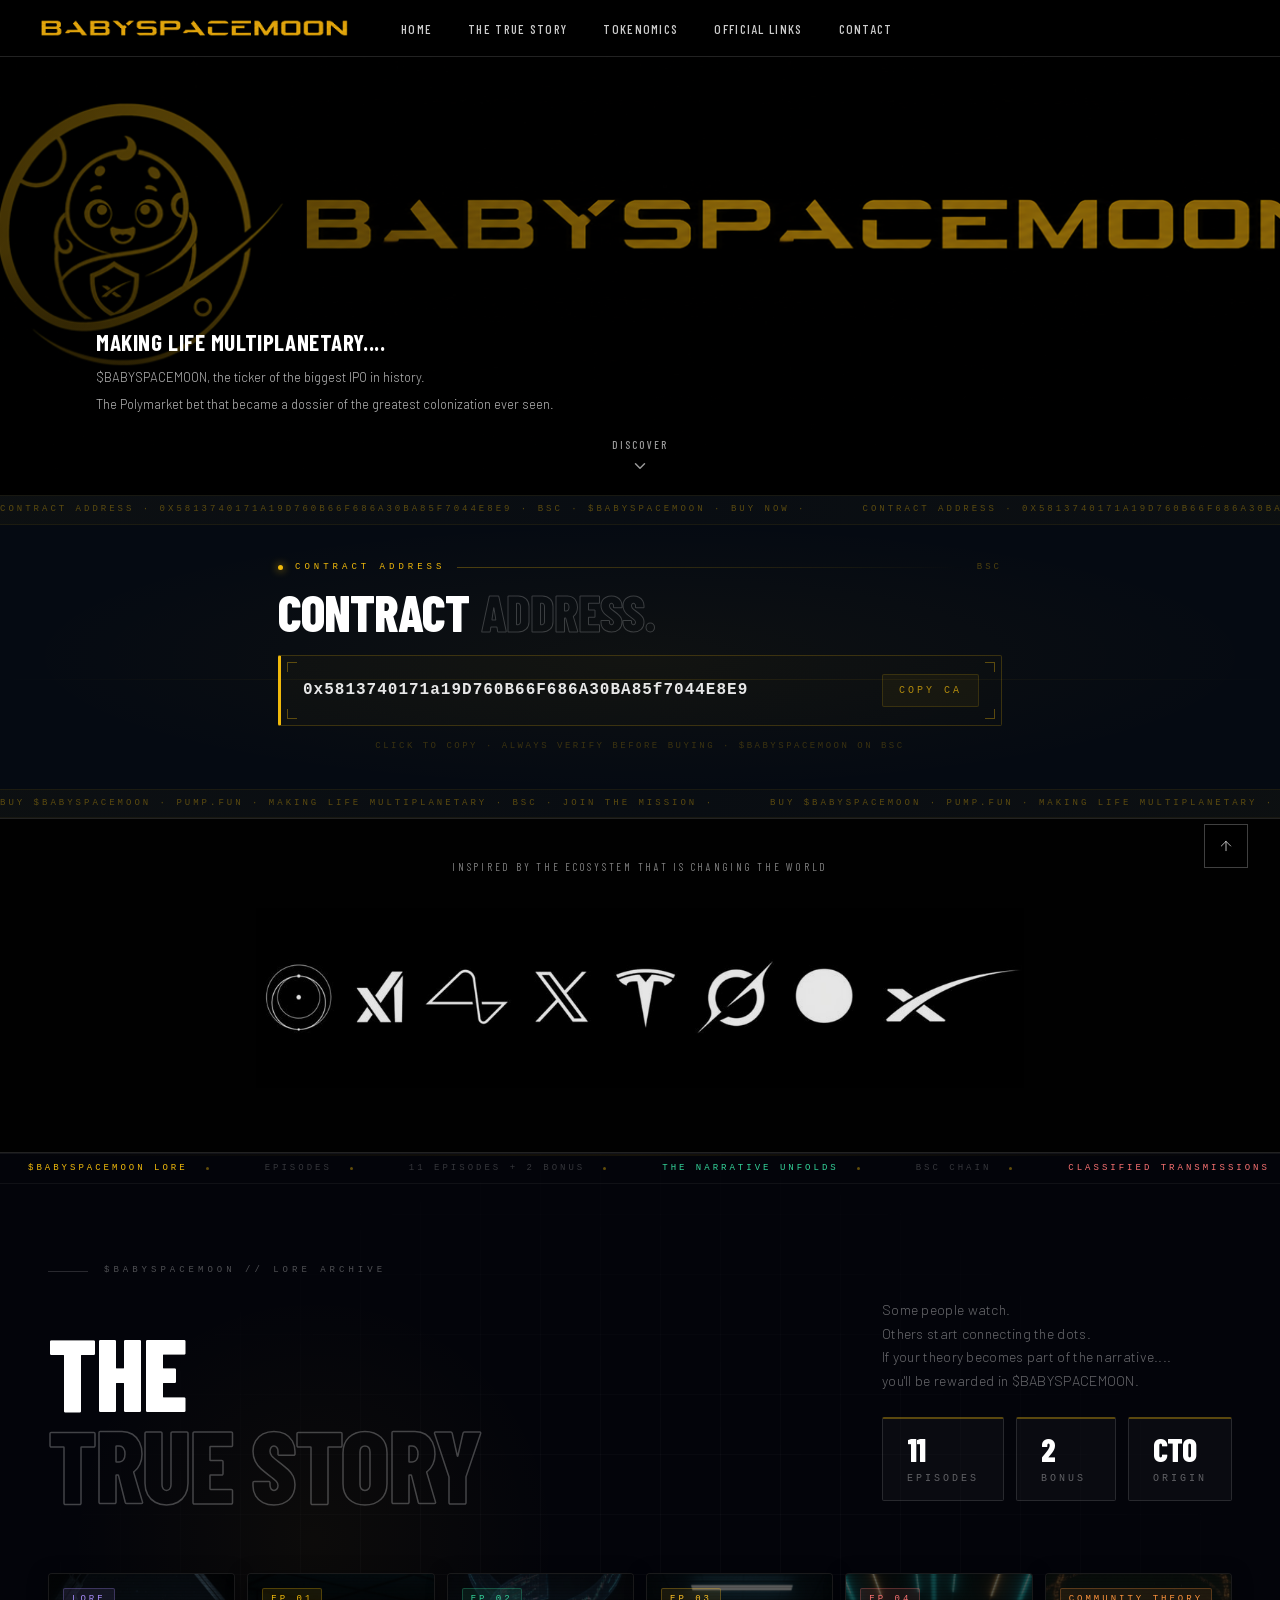
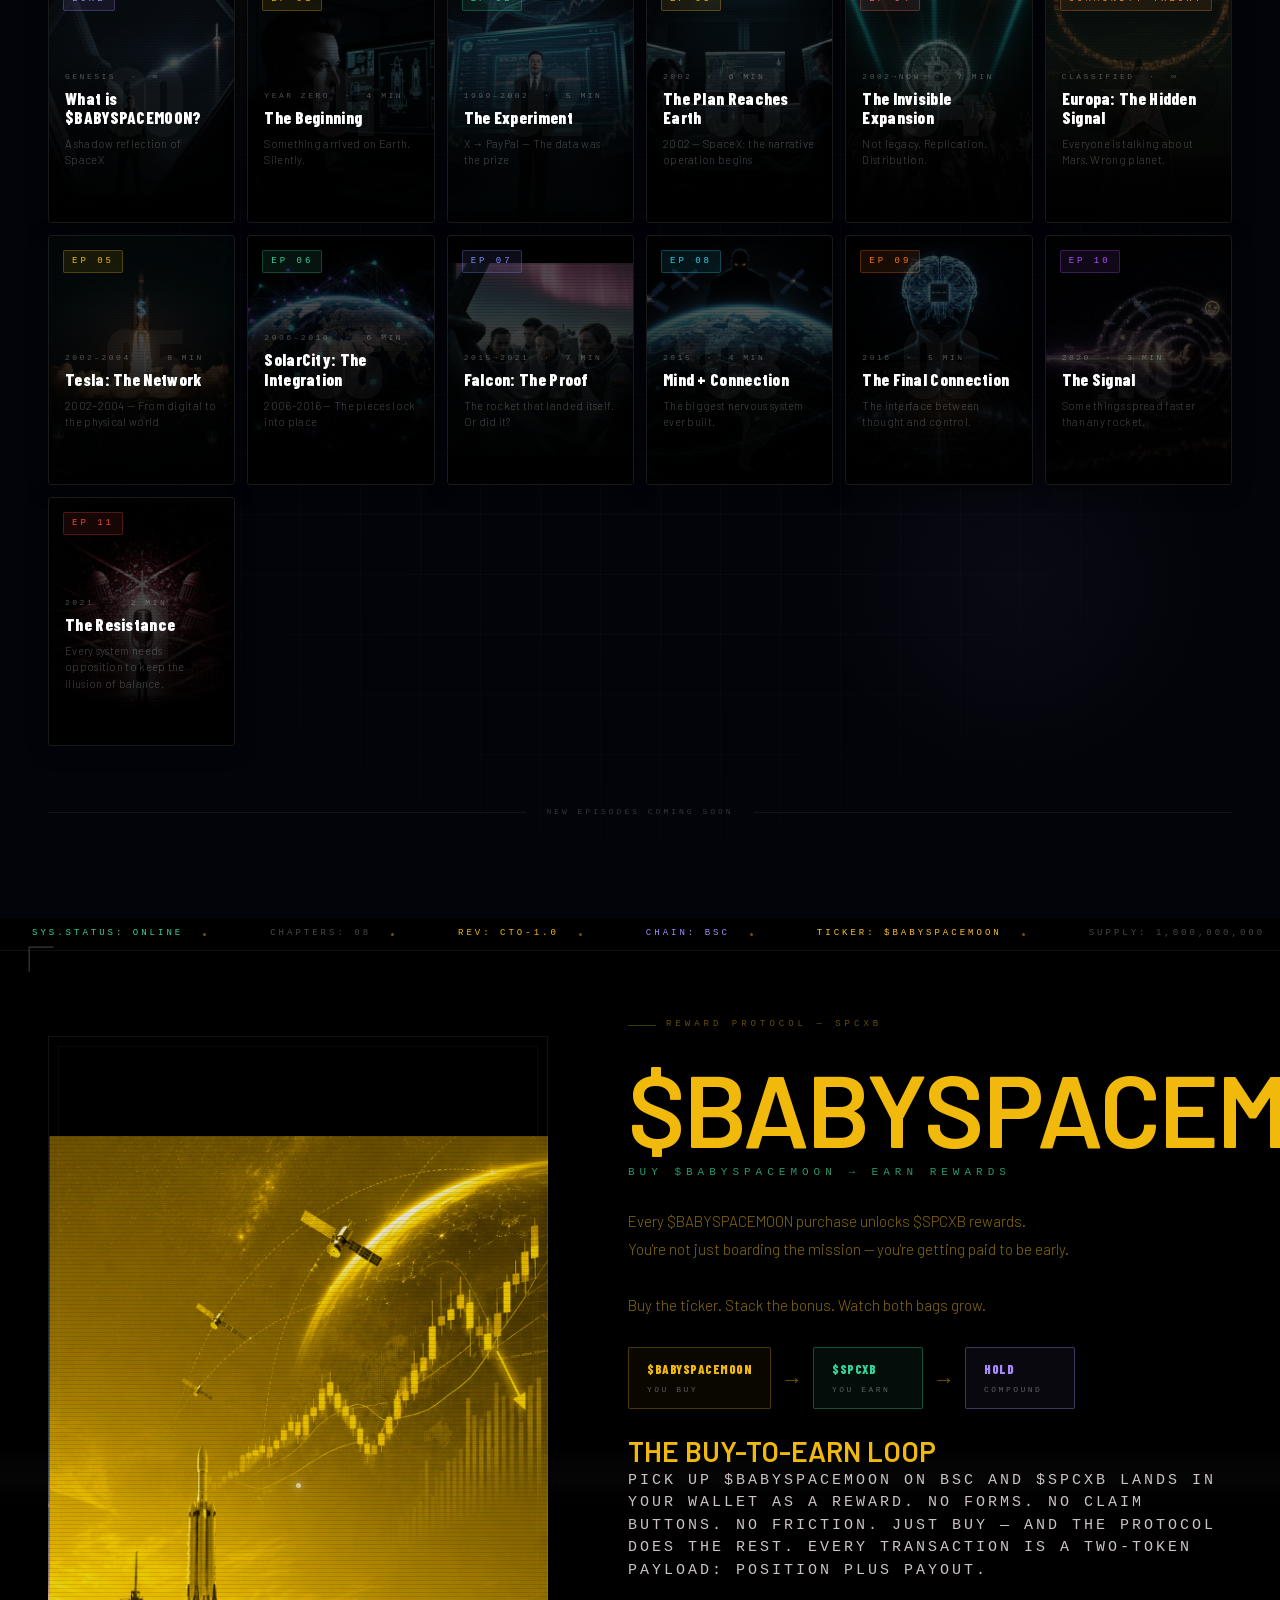
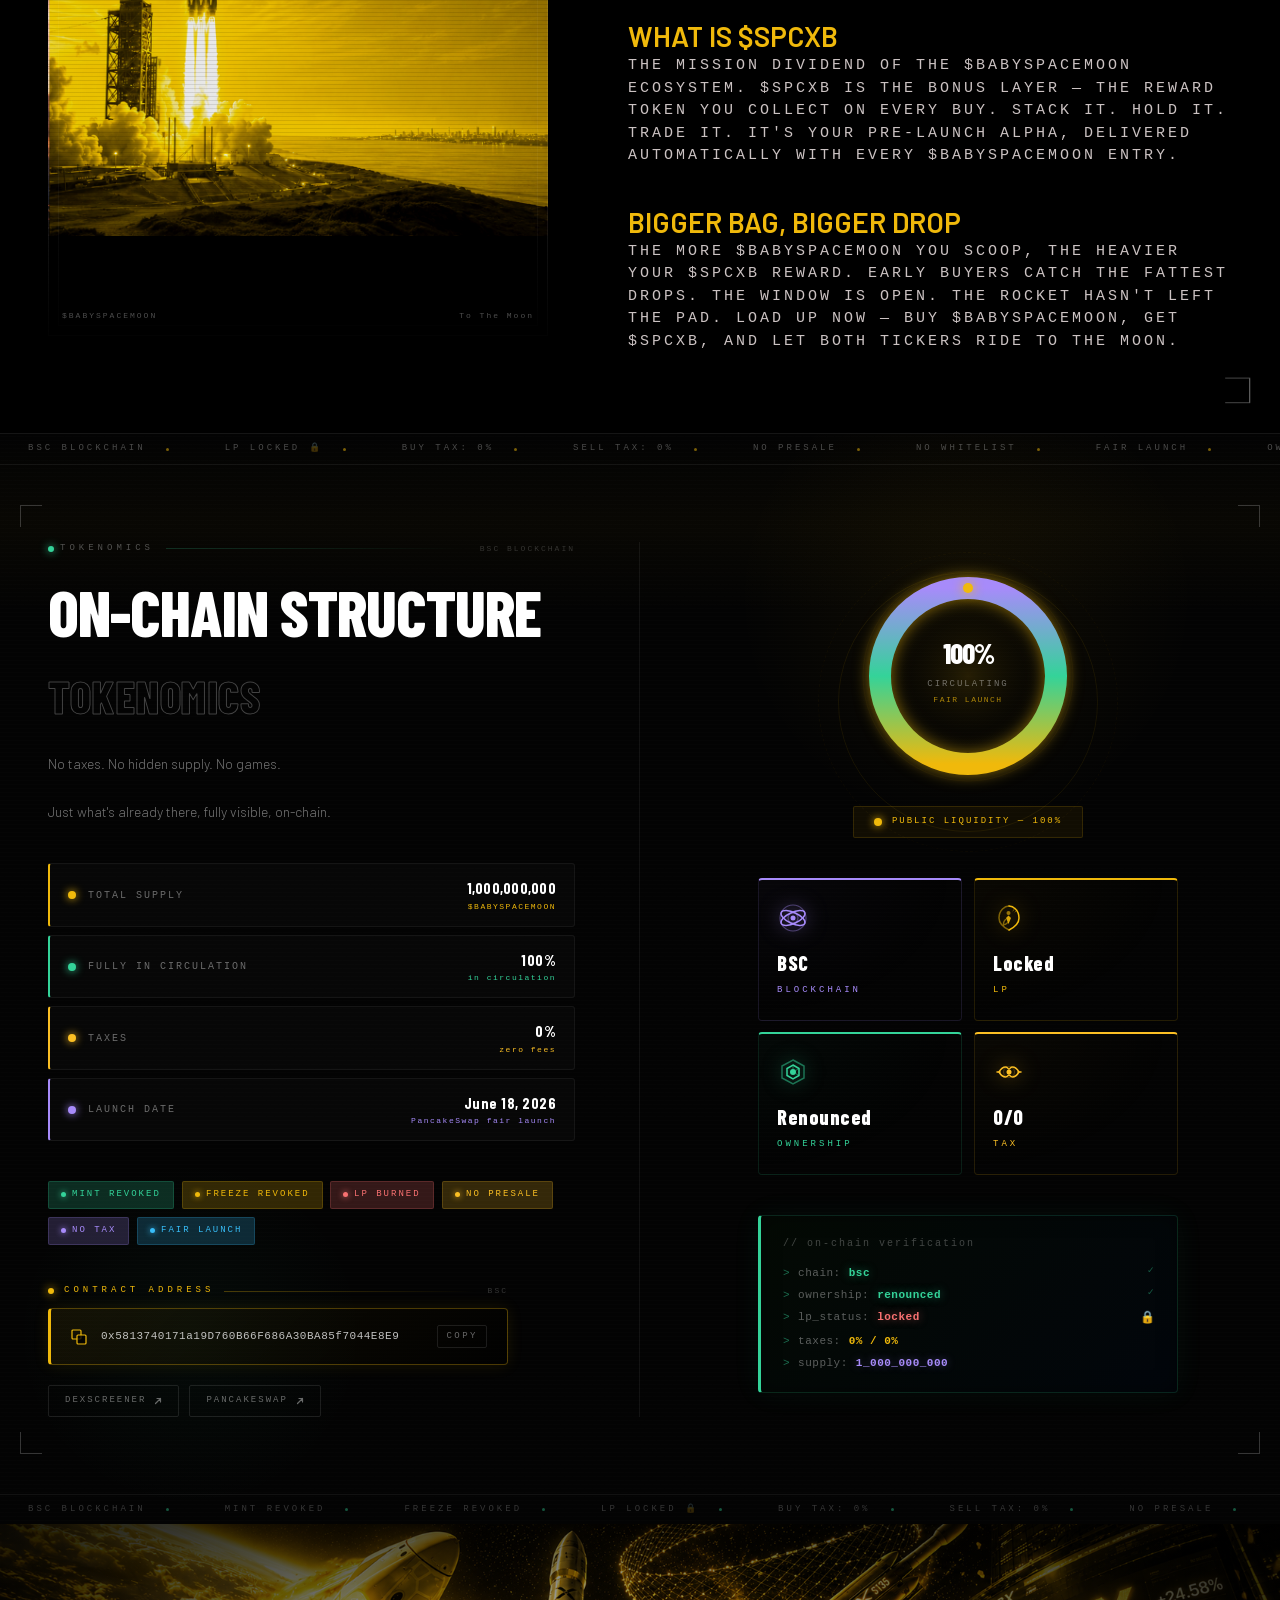
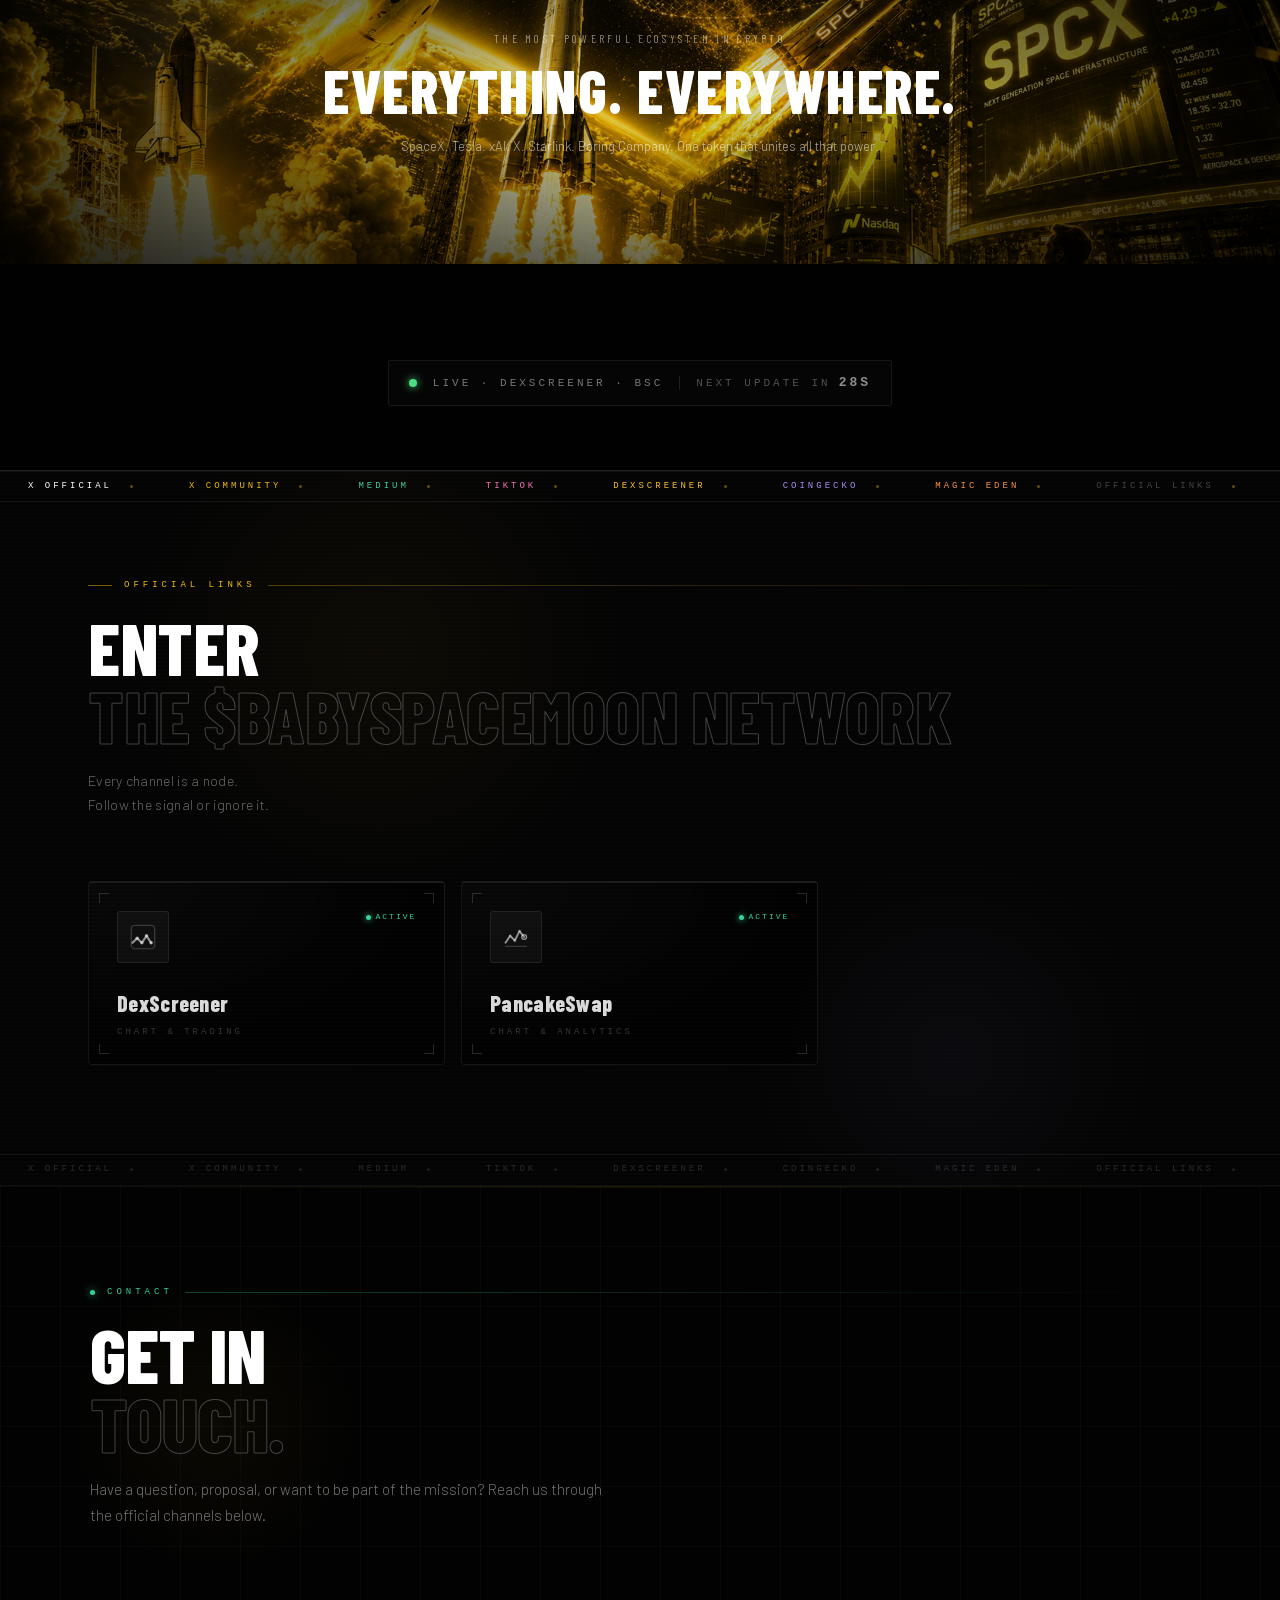
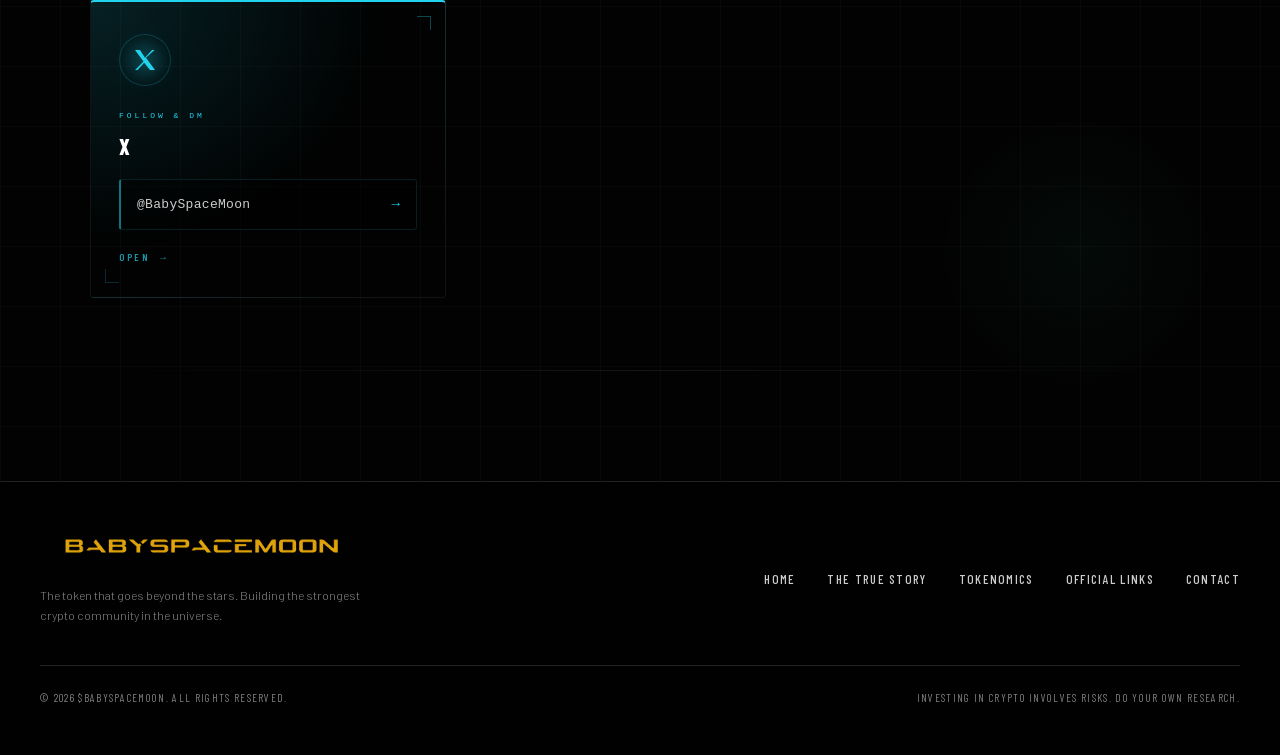
<file: index.html>
<html lang="en"
    class="barlow_condensed_66a90e21-module__Y5cyyW__variable barlow_9a4558cb-module__fehdYa__variable bg-background">

<head>
    <link rel="stylesheet" href="/_next/static/chunks/0.4alif043v1_.css" data-precedence="next">
    <link rel="stylesheet" href="/_next/static/chunks/0a2m0688cff5i.css" data-precedence="next">
    <script src="/_next/static/chunks/0.9ayfbe_n9a9.js" async=""></script>
    <script src="/_next/static/chunks/0u8zht0kfp2i.js" async=""></script>
    <script src="/_next/static/chunks/0zbcxj8nh3d15.js" async=""></script>
    <script src="/_next/static/chunks/turbopack-034-3k8egmn7f.js" async=""></script>
    <script src="/_next/static/chunks/166m2on.xz3f.js" async=""></script>
    <script src="/_next/static/chunks/0r55phvf3mn69.js" async=""></script>
    <script src="/_next/static/chunks/0f0_8g2y44x1.js" async=""></script>
    <script src="/_next/static/chunks/0aotyvxfo5-pl.js" async=""></script>
    <script src="/_next/static/chunks/0y-equg..l4-f.js" async=""></script>
    <script src="/_next/static/chunks/03yq9q893hmn.js" nomodule=""></script>
    <meta charset="utf-8">
    <meta name="viewport" content="width=device-width, initial-scale=1">
    <title>$BABYSPACEMOON — Making Life Multiplanetary</title>
    <meta name="description"
        content="The memecoin inspired by the greatest ecosystem ever built. Join the $BABYSPACEMOON community and be part of the mission.">
    <meta property="og:title" content="$BABYSPACEMOON">
    <meta property="og:description"
        content="$BABYSPACEMOON, the ticker of the biggest IPO in history. The Polymarket bet that became a dossier of the greatest colonization ever seen.">
    <meta property="og:url" content="https://www.spcxmeme.com">
    <meta property="og:site_name" content="$BABYSPACEMOON">
    <meta property="og:locale" content="en_US">
    <meta property="og:image" content="/images/spcx-og.jpg">
    <meta property="og:image:width" content="1200">
    <meta property="og:image:height" content="630">
    <meta property="og:image:alt" content="$BABYSPACEMOON">
    <meta property="og:type" content="website">
    <meta name="twitter:card" content="summary_large_image">
    <meta name="twitter:site" content="@Mod_Spcx">
    <meta name="twitter:creator" content="@Mod_Spcx">
    <meta name="twitter:title" content="$BABYSPACEMOON">
    <meta name="twitter:description"
        content="$BABYSPACEMOON, the ticker of the biggest IPO in history. The Polymarket bet that became a dossier of the greatest colonization ever seen.">
    <meta name="twitter:image" content="/images/spcx-og.jpg">
    <link rel="shortcut icon" href="/icon.png">
    <link rel="icon" href="/icon.png">
    <link rel="apple-touch-icon" href="/icon.png">
    <meta name="next-size-adjust" content="">
</head>

<body class="font-sans antialiased bg-background text-foreground">
    <script src="/_next/static/chunks/0j0z_e41od_8z.js" id="_R_" async=""></script>
    <script>
        (self.__next_f = self.__next_f || []).push([0])
    </script>
    <script>
        self.__next_f.push([1,
            "1:\"$Sreact.fragment\"\n2:I[90861,[\"/_next/static/chunks/166m2o~n.xz3f.js\",\"/_next/static/chunks/0r55phvf3mn69.js\"],\"default\"]\n3:I[57834,[\"/_next/static/chunks/166m2o~n.xz3f.js\",\"/_next/static/chunks/0r55phvf3mn69.js\"],\"default\"]\n4:I[61941,[\"/_next/static/chunks/166m2o~n.xz3f.js\",\"/_next/static/chunks/0r55phvf3mn69.js\",\"/_next/static/chunks/0f0_8g~2y44x1.js\",\"/_next/static/chunks/0aotyvxfo5-pl.js\"],\"ScrollReset\"]\n5:I[63780,[\"/_next/static/chunks/166m2o~n.xz3f.js\",\"/_next/static/chunks/0r55phvf3mn69.js\",\"/_next/static/chunks/0f0_8g~2y44x1.js\",\"/_next/static/chunks/0aotyvxfo5-pl.js\"],\"Navbar\"]\n6:I[98924,[\"/_next/static/chunks/166m2o~n.xz3f.js\",\"/_next/static/chunks/0r55phvf3mn69.js\",\"/_next/static/chunks/0f0_8g~2y44x1.js\",\"/_next/static/chunks/0aotyvxfo5-pl.js\"],\"HeroSection\"]\n7:I[64371,[\"/_next/static/chunks/166m2o~n.xz3f.js\",\"/_next/static/chunks/0r55phvf3mn69.js\",\"/_next/static/chunks/0f0_8g~2y44x1.js\",\"/_next/static/chunks/0aotyvxfo5-pl.js\"],\"CABanner\"]\n8:I[44786,[\"/_next/static/chunks/166m2o~n.xz3f.js\",\"/_next/static/chunks/0r55phvf3mn69.js\",\"/_next/static/chunks/0f0_8g~2y44x1.js\",\"/_next/static/chunks/0aotyvxfo5-pl.js\"],\"IconsBanner\"]\n9:I[54430,[\"/_next/static/chunks/166m2o~n.xz3f.js\",\"/_next/static/chunks/0r55phvf3mn69.js\",\"/_next/static/chunks/0f0_8g~2y44x1.js\",\"/_next/static/chunks/0aotyvxfo5-pl.js\"],\"EpisodesSection\"]\na:I[22768,[\"/_next/static/chunks/166m2o~n.xz3f.js\",\"/_next/static/chunks/0r55phvf3mn69.js\",\"/_next/static/chunks/0f0_8g~2y44x1.js\",\"/_next/static/chunks/0aotyvxfo5-pl.js\"],\"WhitepaperSection\"]\nb:I[21502,[\"/_next/static/chunks/166m2o~n.xz3f.js\",\"/_next/static/chunks/0r55phvf3mn69.js\",\"/_next/static/chunks/0f0_8g~2y44x1.js\",\"/_next/static/chunks/0aotyvxfo5-pl.js\"],\"TokenomicsSection\"]\nc:I[87344,[\"/_next/static/chunks/166m2o~n.xz3f.js\",\"/_next/static/chunks/0r55phvf3mn69.js\",\"/_next/static/chunks/0f0_8g~2y44x1.js\",\"/_next/static/chunks/0aotyvxfo5-pl.js\"],\"PanoramaBanner\"]\nd:I[66373,[\"/_next/static/chunks/166m2o~n.xz3f.js\",\"/_next/static/chunks/0r55phvf3mn69.js\",\"/_next/static/chunks/0f0_8g~2y44x1.js\",\"/_next/static/chunks/0aotyvxfo5-pl.js\"],\"StatsSection\"]\ne:I[36557,[\"/_next/static/chunks/166m2o~n.xz3f.js\",\"/_next/static/chunks/0r55phvf3mn69.js\",\"/_next/static/chunks/0f0_8g~2y44x1.js\",\"/_next/static/chunks/0aotyvxfo5-pl.js\"],\"AuditSection\"]\nf:I[59405,[\"/_next/static/chunks/166m2o~n.xz3f.js\",\"/_next/static/chunks/0r55phvf3mn69.js\",\"/_next/static/chunks/0f0_8g~2y44x1.js\",\"/_next/static/chunks/0aotyvxfo5-pl.js\"],\"OfficialLinksSection\"]\n10:I[9785,[\"/_next/static/chunks/166m2o~n.xz3f.js\",\"/_next/static/chunks/0r55phvf3mn69.js\",\"/_next/static/chunks/0f0_8g~2y44x1.js\",\"/_next/static/chunks/0aotyvxfo5-pl.js\"],\"ContactSection\"]\n11:I[22771,[\"/_next/static/chunks/166m2o~n.xz3f.js\",\"/_next/static/chunks/0r55phvf3mn69.js\",\"/_next/static/chunks/0f0_8g~2y44x1.js\",\"/_next/static/chunks/0aotyvxfo5-pl.js\"],\"Image\"]\n12:I[43871,[\"/_next/static/chunks/166m2o~n.xz3f.js\",\"/_next/static/chunks/0r55phvf3mn69.js\",\"/_next/static/chunks/0f0_8g~2y44x1.js\",\"/_next/static/chunks/0aotyvxfo5-pl.js\"],\"\"]\n1e:I[53348,[\"/_next/static/chunks/166m2o~n.xz3f.js\",\"/_next/static/chunks/0r55phvf3mn69.js\",\"/_next/static/chunks/0y-equg..l4-f.js\"],\"default\"]\n:HL[\"/_next/static/chunks/0.4alif043v1_.css\",\"style\"]\n:HL[\"/_next/static/chunks/0a2m0688cff5i.css\",\"style\"]\n:HL[\"/_next/static/media/235a0ef330592118-s.p.0b723ysm_ve25.woff2\",\"font\",{\"crossOrigin\":\"\",\"type\":\"font/woff2\"}]\n:HL[\"/_next/static/media/303804218d80822e-s.p.11p_15xsjt-ie.woff2\",\"font\",{\"crossOrigin\":\"\",\"type\":\"font/woff2\"}]\n:HL[\"/_next/static/media/4f530f52d514af96-s.p.0aapj9pyt9oam.woff2\",\"font\",{\"crossOrigin\":\"\",\"type\":\"font/woff2\"}]\n:HL[\"/_next/static/media/612838607db3d51d-s.p.0yvdtz6_qans-.woff2\",\"font\",{\"crossOrigin\":\"\",\"type\":\"font/woff2\"}]\n:HL[\"/_next/static/media/6c98c9fb873995d2-s.p.0o4ax6vjjs2k3.woff2\",\"font\",{\"crossOrigin\":\"\",\"type\":\"font/woff2\"}]\n:HL[\"/_next/static/media/89232e6535d3b87e-s.p.0uy8evdve.ea3.woff2\",\"font\",{\"crossOrigin\":\"\",\"type\":\"font/woff2\"}]\n:HL[\"/_next/static/media/a083361d37caf3d1-s.p.08pvxdps0wo-e.woff2\",\"font\",{\"crossOrigin\":\"\",\"type\":\"font/woff2\"}]\n:HL["
        ])
    </script>
    <script>
        self.__next_f.push([1,
            "\"/_next/static/media/c6e2684784a55443-s.p.0v346keojskif.woff2\",\"font\",{\"crossOrigin\":\"\",\"type\":\"font/woff2\"}]\n:HL[\"/_next/static/media/d9b5d46d9a89ffe6-s.p.0agk34fg-1.z0.woff2\",\"font\",{\"crossOrigin\":\"\",\"type\":\"font/woff2\"}]\n:HL[\"/_next/static/media/ec9bfd7424624ade-s.p.03wbl90e.nw21.woff2\",\"font\",{\"crossOrigin\":\"\",\"type\":\"font/woff2\"}]\n"
        ])
    </script>
    <script>
        self.__next_f.push([1,
            "0:{\"P\":null,\"c\":[\"\",\"\"],\"q\":\"\",\"i\":false,\"f\":[[[\"\",{\"children\":[\"__PAGE__\",{}]},\"$undefined\",\"$undefined\",16],[[\"$\",\"$1\",\"c\",{\"children\":[[[\"$\",\"link\",\"0\",{\"rel\":\"stylesheet\",\"href\":\"/_next/static/chunks/0.4alif043v1_.css\",\"precedence\":\"next\",\"crossOrigin\":\"$undefined\",\"nonce\":\"$undefined\"}],[\"$\",\"link\",\"1\",{\"rel\":\"stylesheet\",\"href\":\"/_next/static/chunks/0a2m0688cff5i.css\",\"precedence\":\"next\",\"crossOrigin\":\"$undefined\",\"nonce\":\"$undefined\"}],[\"$\",\"script\",\"script-0\",{\"src\":\"/_next/static/chunks/166m2o~n.xz3f.js\",\"async\":true,\"nonce\":\"$undefined\"}],[\"$\",\"script\",\"script-1\",{\"src\":\"/_next/static/chunks/0r55phvf3mn69.js\",\"async\":true,\"nonce\":\"$undefined\"}]],[\"$\",\"html\",null,{\"lang\":\"en\",\"className\":\"barlow_condensed_66a90e21-module__Y5cyyW__variable barlow_9a4558cb-module__fehdYa__variable bg-background\",\"suppressHydrationWarning\":true,\"children\":[\"$\",\"body\",null,{\"className\":\"font-sans antialiased bg-background text-foreground\",\"children\":[\"$\",\"$L2\",null,{\"parallelRouterKey\":\"children\",\"error\":\"$undefined\",\"errorStyles\":\"$undefined\",\"errorScripts\":\"$undefined\",\"template\":[\"$\",\"$L3\",null,{}],\"templateStyles\":\"$undefined\",\"templateScripts\":\"$undefined\",\"notFound\":[[[\"$\",\"title\",null,{\"children\":\"404: This page could not be found.\"}],[\"$\",\"div\",null,{\"style\":{\"fontFamily\":\"system-ui,\\\"Segoe UI\\\",Roboto,Helvetica,Arial,sans-serif,\\\"Apple Color Emoji\\\",\\\"Segoe UI Emoji\\\"\",\"height\":\"100vh\",\"textAlign\":\"center\",\"display\":\"flex\",\"flexDirection\":\"column\",\"alignItems\":\"center\",\"justifyContent\":\"center\"},\"children\":[\"$\",\"div\",null,{\"children\":[[\"$\",\"style\",null,{\"dangerouslySetInnerHTML\":{\"__html\":\"body{color:#000;background:#fff;margin:0}.next-error-h1{border-right:1px solid rgba(0,0,0,.3)}@media (prefers-color-scheme:dark){body{color:#fff;background:#000}.next-error-h1{border-right:1px solid rgba(255,255,255,.3)}}\"}}],[\"$\",\"h1\",null,{\"className\":\"next-error-h1\",\"style\":{\"display\":\"inline-block\",\"margin\":\"0 20px 0 0\",\"padding\":\"0 23px 0 0\",\"fontSize\":24,\"fontWeight\":500,\"verticalAlign\":\"top\",\"lineHeight\":\"49px\"},\"children\":404}],[\"$\",\"div\",null,{\"style\":{\"display\":\"inline-block\"},\"children\":[\"$\",\"h2\",null,{\"style\":{\"fontSize\":14,\"fontWeight\":400,\"lineHeight\":\"49px\",\"margin\":0},\"children\":\"This page could not be found.\"}]}]]}]}]],[]],\"forbidden\":\"$undefined\",\"unauthorized\":\"$undefined\"}]}]}]]}],{\"children\":[[\"$\",\"$1\",\"c\",{\"children\":[[\"$\",\"main\",null,{\"id\":\"top\",\"className\":\"bg-background overflow-x-hidden\",\"children\":[[\"$\",\"$L4\",null,{}],[\"$\",\"$L5\",null,{}],[\"$\",\"$L6\",null,{\"id\":\"hero\",\"imageSrc\":\"/images/spcx-marte-hero.png\",\"imageAlt\":\"Marte com foguetes SpaceX, aliens e placa $BABYSPACEMOON — Hero principal\",\"title\":\"Making Life Multiplanetary....\",\"subtitle\":\"$BABYSPACEMOON, the ticker of the biggest IPO in history.\\nThe Polymarket bet that became a dossier of the greatest colonization ever seen.\",\"nextHref\":\"#token\",\"nextLabel\":\"Discover\",\"overlayIntensity\":\"medium\",\"titlePosition\":\"bottom-left\",\"imageObjectPosition\":\"center 40%\",\"imageObjectPositionMobile\":\"0% 30%\",\"heightClass\":\"h-[55vh]\",\"mobileHeightClass\":\"h-[80vh]\"}],[\"$\",\"$L7\",null,{}],[\"$\",\"$L8\",null,{}],[\"$\",\"$L9\",null,{}],[\"$\",\"$La\",null,{}],[\"$\",\"$Lb\",null,{}],[\"$\",\"$Lc\",null,{}],[\"$\",\"$Ld\",null,{}],[\"$\",\"$Le\",null,{}],[\"$\",\"$Lf\",null,{}],[\"$\",\"$L10\",null,{}],[\"$\",\"footer\",null,{\"className\":\"w-full bg-background border-t border-border px-6 md:px-10 py-12\",\"children\":[[\"$\",\"div\",null,{\"className\":\"max-w-7xl mx-auto flex flex-col md:flex-row items-start md:items-center justify-between gap-10\",\"children\":[[\"$\",\"div\",null,{\"className\":\"flex flex-col gap-4\",\"children\":[[\"$\",\"$L11\",null,{\"src\":\"/images/spcx-logo-v2.png\",\"alt\":\"$BABYSPACEMOON\",\"width\":140,\"height\":32,\"className\":\"h-8 w-auto object-contain\"}],[\"$\",\"p\",null,{\"className\":\"text-[12px] text-muted-foreground max-w-xs leading-relaxed mt-2\",\"style\":{\"fontFamily\":\"var(--font-sans)\",\"fontWeight\":300},\"children\":\"The token that goes beyond the stars. Building the strongest crypto community in the universe.\"}]]}],[\"$\",\"nav\",null,{\"aria-label\":\"Footer links\",\"children\":[\"$\",\"ul\",null,{\"className\":\"flex flex-wrap gap-x-8 gap-y-3\",\"role\":\"list\",\"children\":[[\"$\",\"li\",\"Home\",{\"children\":[\"$\",\"$L12\",null,{\"href\":\"#hero\",\"className\":\"text-white/80 hover:text-white text-[13px] font-medium uppercase tracking-[0.1em] transition-colors duration-150 whitespace-nowrap\",\"style\":{\"fontFamily\":\"var(--font-display)\"},\"children\":\"Home\"}]}],[\"$\",\"li\",\"The True Story\",{\"children\":[\"$\",\"$L12\",null,{\"href\":\"#episodes\",\"className\":\"text-white/80 hover:text-white text-[13px] font-medium uppercase tracking-[0.1em] transition-colors duration-150 whitespace-nowrap\",\"style\":{\"fontFamily\":\"var(--font-display)\"},\"children\":\"The True Story\"}]}],\"$L13\",\"$L14\",\"$L15\",\"$L16\",\"$L17\"]}]}]]}],\"$L18\"]}],\"$L19\"]}],[\"$L1a\",\"$L1b\"],\"$L1c\"]}],{},null,false,null]},null,false,null],\"$L1d\",false]],\"m\":\"$undefined\",\"G\":[\"$1e\",[\"$L1f\",\"$L20\"]],\"S\":true,\"h\":null,\"s\":\"$undefined\",\"l\":\"$undefined\",\"p\":\"$undefined\",\"d\":\"$undefined\",\"b\":\"gHq3_Oia-ijrrEm6SFIwR\"}\n"
        ])
    </script>
    <script>
        self.__next_f.push([1,
            "21:I[18191,[\"/_next/static/chunks/166m2o~n.xz3f.js\",\"/_next/static/chunks/0r55phvf3mn69.js\",\"/_next/static/chunks/0f0_8g~2y44x1.js\",\"/_next/static/chunks/0aotyvxfo5-pl.js\"],\"BackToTop\"]\n22:I[46608,[\"/_next/static/chunks/166m2o~n.xz3f.js\",\"/_next/static/chunks/0r55phvf3mn69.js\"],\"OutletBoundary\"]\n23:\"$Sreact.suspense\"\n25:I[46608,[\"/_next/static/chunks/166m2o~n.xz3f.js\",\"/_next/static/chunks/0r55phvf3mn69.js\"],\"ViewportBoundary\"]\n27:I[46608,[\"/_next/static/chunks/166m2o~n.xz3f.js\",\"/_next/static/chunks/0r55phvf3mn69.js\"],\"MetadataBoundary\"]\n13:[\"$\",\"li\",\"Whitepaper\",{\"children\":[\"$\",\"$L12\",null,{\"href\":\"#whitepaper\",\"className\":\"text-white/80 hover:text-white text-[13px] font-medium uppercase tracking-[0.1em] transition-colors duration-150 whitespace-nowrap\",\"style\":{\"fontFamily\":\"var(--font-display)\"},\"children\":\"Whitepaper\"}]}]\n14:[\"$\",\"li\",\"Tokenomics\",{\"children\":[\"$\",\"$L12\",null,{\"href\":\"#tokenomics\",\"className\":\"text-white/80 hover:text-white text-[13px] font-medium uppercase tracking-[0.1em] transition-colors duration-150 whitespace-nowrap\",\"style\":{\"fontFamily\":\"var(--font-display)\"},\"children\":\"Tokenomics\"}]}]\n15:[\"$\",\"li\",\"Audit\",{\"children\":[\"$\",\"$L12\",null,{\"href\":\"#audit\",\"className\":\"text-white/80 hover:text-white text-[13px] font-medium uppercase tracking-[0.1em] transition-colors duration-150 whitespace-nowrap\",\"style\":{\"fontFamily\":\"var(--font-display)\"},\"children\":\"Audit\"}]}]\n16:[\"$\",\"li\",\"Official Links\",{\"children\":[\"$\",\"$L12\",null,{\"href\":\"#links\",\"className\":\"text-white/80 hover:text-white text-[13px] font-medium uppercase tracking-[0.1em] transition-colors duration-150 whitespace-nowrap\",\"style\":{\"fontFamily\":\"var(--font-display)\"},\"children\":\"Official Links\"}]}]\n17:[\"$\",\"li\",\"Contact\",{\"children\":[\"$\",\"$L12\",null,{\"href\":\"#contact\",\"className\":\"text-white/80 hover:text-white text-[13px] font-medium uppercase tracking-[0.1em] transition-colors duration-150 whitespace-nowrap\",\"style\":{\"fontFamily\":\"var(--font-display)\"},\"children\":\"Contact\"}]}]\n18:[\"$\",\"div\",null,{\"className\":\"max-w-7xl mx-auto mt-10 pt-6 border-t border-border flex flex-col items-center md:flex-row md:justify-between gap-3 text-center md:text-left\",\"children\":[[\"$\",\"span\",null,{\"className\":\"text-[11px] text-muted-foreground uppercase tracking-[0.12em]\",\"style\":{\"fontFamily\":\"var(--font-display)\"},\"children\":\"© 2026 $BABYSPACEMOON. All rights reserved.\"}],[\"$\",\"span\",null,{\"className\":\"text-[11px] text-muted-foreground uppercase tracking-[0.12em]\",\"style\":{\"fontFamily\":\"var(--font-display)\"},\"children\":\"Investing in crypto involves risks. Do your own research.\"}]]}]\n19:[\"$\",\"$L21\",null,{}]\n1a:[\"$\",\"script\",\"script-0\",{\"src\":\"/_next/static/chunks/0f0_8g~2y44x1.js\",\"async\":true,\"nonce\":\"$undefined\"}]\n1b:[\"$\",\"script\",\"script-1\",{\"src\":\"/_next/static/chunks/0aotyvxfo5-pl.js\",\"async\":true,\"nonce\":\"$undefined\"}]\n1c:[\"$\",\"$L22\",null,{\"children\":[\"$\",\"$23\",null,{\"name\":\"Next.MetadataOutlet\",\"children\":\"$@24\"}]}]\n1d:[\"$\",\"$1\",\"h\",{\"children\":[null,[\"$\",\"$L25\",null,{\"children\":\"$L26\"}],[\"$\",\"div\",null,{\"hidden\":true,\"children\":[\"$\",\"$L27\",null,{\"children\":[\"$\",\"$23\",null,{\"name\":\"Next.Metadata\",\"children\":\"$L28\"}]}]}],[\"$\",\"meta\",null,{\"name\":\"next-size-adjust\",\"content\":\"\"}]]}]\n1f:[\"$\",\"link\",\"0\",{\"rel\":\"stylesheet\",\"href\":\"/_next/static/chunks/0.4alif043v1_.css\",\"precedence\":\"next\",\"crossOrigin\":\"$undefined\",\"nonce\":\"$undefined\"}]\n20:[\"$\",\"link\",\"1\",{\"rel\":\"stylesheet\",\"href\":\"/_next/static/chunks/0a2m0688cff5i.css\",\"precedence\":\"next\",\"crossOrigin\":\"$undefined\",\"nonce\":\"$undefined\"}]\n"
        ])
    </script>
    <script>
        self.__next_f.push([1,
            "26:[[\"$\",\"meta\",\"0\",{\"charSet\":\"utf-8\"}],[\"$\",\"meta\",\"1\",{\"name\":\"viewport\",\"content\":\"width=device-width, initial-scale=1\"}]]\n"
        ])
    </script>
    <script>
        self.__next_f.push([1,
            "29:I[91530,[\"/_next/static/chunks/166m2o~n.xz3f.js\",\"/_next/static/chunks/0r55phvf3mn69.js\"],\"IconMark\"]\n24:null\n"
        ])
    </script>
    <script>
        self.__next_f.push([1,
            "28:[[\"$\",\"title\",\"0\",{\"children\":\"$BABYSPACEMOON — Making Life Multiplanetary\"}],[\"$\",\"meta\",\"1\",{\"name\":\"description\",\"content\":\"The memecoin inspired by the greatest ecosystem ever built. Join the $BABYSPACEMOON community and be part of the mission.\"}],[\"$\",\"meta\",\"2\",{\"property\":\"og:title\",\"content\":\"$BABYSPACEMOON\"}],[\"$\",\"meta\",\"3\",{\"property\":\"og:description\",\"content\":\"$BABYSPACEMOON, the ticker of the biggest IPO in history. The Polymarket bet that became a dossier of the greatest colonization ever seen.\"}],[\"$\",\"meta\",\"4\",{\"property\":\"og:url\",\"content\":\"https://www.spcxmeme.com\"}],[\"$\",\"meta\",\"5\",{\"property\":\"og:site_name\",\"content\":\"$BABYSPACEMOON\"}],[\"$\",\"meta\",\"6\",{\"property\":\"og:locale\",\"content\":\"en_US\"}],[\"$\",\"meta\",\"7\",{\"property\":\"og:image\",\"content\":\"/images/spcx-og.jpg\"}],[\"$\",\"meta\",\"8\",{\"property\":\"og:image:width\",\"content\":\"1200\"}],[\"$\",\"meta\",\"9\",{\"property\":\"og:image:height\",\"content\":\"630\"}],[\"$\",\"meta\",\"10\",{\"property\":\"og:image:alt\",\"content\":\"$BABYSPACEMOON\"}],[\"$\",\"meta\",\"11\",{\"property\":\"og:type\",\"content\":\"website\"}],[\"$\",\"meta\",\"12\",{\"name\":\"twitter:card\",\"content\":\"summary_large_image\"}],[\"$\",\"meta\",\"13\",{\"name\":\"twitter:site\",\"content\":\"@Mod_Spcx\"}],[\"$\",\"meta\",\"14\",{\"name\":\"twitter:creator\",\"content\":\"@Mod_Spcx\"}],[\"$\",\"meta\",\"15\",{\"name\":\"twitter:title\",\"content\":\"$BABYSPACEMOON\"}],[\"$\",\"meta\",\"16\",{\"name\":\"twitter:description\",\"content\":\"$BABYSPACEMOON, the ticker of the biggest IPO in history. The Polymarket bet that became a dossier of the greatest colonization ever seen.\"}],[\"$\",\"meta\",\"17\",{\"name\":\"twitter:image\",\"content\":\"/images/spcx-og.jpg\"}],[\"$\",\"link\",\"18\",{\"rel\":\"shortcut icon\",\"href\":\"/icon.png\"}],[\"$\",\"link\",\"19\",{\"rel\":\"icon\",\"href\":\"/icon.png\"}],[\"$\",\"link\",\"20\",{\"rel\":\"apple-touch-icon\",\"href\":\"/icon.png\"}],[\"$\",\"$L29\",\"21\",{}]]\n"
        ])
    </script>
    <div hidden=""></div>
    <main id="top" class="bg-background overflow-x-hidden">
        <header
            class="fixed top-0 left-0 right-0 z-50 transition-all duration-500 bg-background/90 backdrop-blur-md border-b border-border">
            <nav class="flex items-center h-[56px] px-8" aria-label="Main navigation"><a class="shrink-0 mr-12"
                    aria-label="$BABYSPACEMOON - home" href="#hero"><img alt="$BABYSPACEMOON" width="160" height="36" decoding="async"
                        data-nimg="1" class="h-9 w-auto object-contain" src="/images/spcx-logo-v2.png"
                        style="color: transparent;"></a>
                <ul class="hidden md:flex items-center gap-9" role="list">
                    <li><a class="text-white/80 hover:text-white text-[13px] font-medium uppercase tracking-[0.1em] transition-colors duration-150 whitespace-nowrap"
                            href="#hero" style="font-family: var(--font-display);">Home</a></li>
                    <li><a class="text-white/80 hover:text-white text-[13px] font-medium uppercase tracking-[0.1em] transition-colors duration-150 whitespace-nowrap"
                            href="#episodes" style="font-family: var(--font-display);">The True Story</a></li>
                    <li><a class="text-white/80 hover:text-white text-[13px] font-medium uppercase tracking-[0.1em] transition-colors duration-150 whitespace-nowrap"
                            href="#tokenomics" style="font-family: var(--font-display);">Tokenomics</a></li>
                    <li><a class="text-white/80 hover:text-white text-[13px] font-medium uppercase tracking-[0.1em] transition-colors duration-150 whitespace-nowrap"
                            href="#links" style="font-family: var(--font-display);">Official Links</a></li>
                    <li><a class="text-white/80 hover:text-white text-[13px] font-medium uppercase tracking-[0.1em] transition-colors duration-150 whitespace-nowrap"
                            href="#contact" style="font-family: var(--font-display);">Contact</a></li>
                </ul><button class="md:hidden ml-auto text-foreground p-2" aria-label="Open menu"
                    aria-expanded="false"><svg xmlns="http://www.w3.org/2000/svg" width="20" height="20"
                        viewBox="0 0 24 24" fill="none" stroke="currentColor" stroke-width="2" stroke-linecap="round"
                        stroke-linejoin="round" class="lucide lucide-menu" aria-hidden="true">
                        <path d="M4 5h16"></path>
                        <path d="M4 12h16"></path>
                        <path d="M4 19h16"></path>
                    </svg></button>
            </nav>
        </header>
        <section id="hero" class="relative w-full max-md:h-[80vh] h-[55vh] flex flex-col" aria-labelledby="hero-title">
            <div class="absolute inset-0 overflow-hidden bg-black"><img
                    alt="Marte com foguetes SpaceX, aliens e placa $BABYSPACEMOON — Hero principal" decoding="async"
                    data-nimg="fill" class="object-cover animate-ken-burns" src="/images/spcx-marte-hero.png"
                    style="position: absolute; height: 100%; width: 100%; inset: 0px; object-fit: cover; object-position: center 40%; color: transparent;">
                <div class="absolute inset-0 bg-black/40" aria-hidden="true"></div>
                <div class="absolute bottom-0 left-0 right-0 h-1/2" aria-hidden="true"
                    style="background: linear-gradient(to top, rgba(0, 0, 0, 0.92) 0%, rgba(0, 0, 0, 0.4) 60%, transparent 100%);">
                </div>
                <div class="absolute inset-0 hidden md:block" aria-hidden="true"
                    style="background: linear-gradient(to right, rgba(0, 0, 0, 0.5) 0%, transparent 60%);"></div>
            </div>
            <div class="absolute bottom-20 left-0 right-0 z-10 px-5 md:px-16 lg:px-24">
                <div class="flex flex-col items-start text-left max-w-4xl ">
                    <h2 id="hero-title"
                        class="font-bold text-white uppercase tracking-wide max-md:!text-[1.45rem] max-md:!leading-[1.15]"
                        style="font-family: var(--font-display); font-weight: 700; font-size: clamp(1rem, 1.8vw, 1.6rem); line-height: 1.15;">
                        Making Life Multiplanetary....</h2>
                    <div class="mt-3 text-[12px] md:text-[13px] text-white/70 max-md:mt-2"
                        style="font-family: var(--font-sans); font-weight: 300;"><span
                            style="display: block; margin-top: 0px; line-height: 1.6;">$BABYSPACEMOON, the ticker of the biggest
                            IPO in history.</span><span style="display: block; margin-top: 6px; line-height: 1.6;">The
                            Polymarket bet that became a dossier of the greatest colonization ever seen.</span></div>
                </div>
            </div>
            <div class="absolute bottom-0 left-0 right-0 z-10 flex flex-col items-center justify-center pb-5 gap-1"><a
                    href="#token" class="flex flex-col items-center gap-1 group" aria-label="Discover"><span
                        class="text-[10px] md:text-[11px] font-medium uppercase tracking-[0.2em] text-white/60 group-hover:text-white transition-colors duration-200"
                        style="font-family: var(--font-display);">Discover</span><svg xmlns="http://www.w3.org/2000/svg"
                        width="18" height="18" viewBox="0 0 24 24" fill="none" stroke="currentColor" stroke-width="2"
                        stroke-linecap="round" stroke-linejoin="round"
                        class="lucide lucide-chevron-down text-white/60 group-hover:text-white transition-all duration-200 group-hover:translate-y-1"
                        aria-hidden="true">
                        <path d="m6 9 6 6 6-6"></path>
                    </svg></a></div>
        </section>
        <style>
            @keyframes cab-up {
                from {
                    opacity: 0;
                    transform: translateY(40px) scale(.97);
                }

                to {
                    opacity: 1;
                    transform: translateY(0) scale(1);
                }
            }

            @keyframes cab-pulse {

                0%,
                100% {
                    box-shadow: 0 0 0 0 rgba(240, 185, 11, .0), inset 0 0 0 0 rgba(240, 185, 11, .0);
                    border-color: rgba(240, 185, 11, .15);
                }

                50% {
                    box-shadow: 0 0 24px 4px rgba(240, 185, 11, .08), inset 0 0 16px 2px rgba(240, 185, 11, .03);
                    border-color: rgba(240, 185, 11, .40);
                }
            }

            @keyframes cab-glow-dot {

                0%,
                100% {
                    box-shadow: 0 0 5px 2px rgba(240, 185, 11, .7);
                    opacity: 1;
                }

                50% {
                    box-shadow: 0 0 10px 3px rgba(240, 185, 11, .3);
                    opacity: .5;
                }
            }

            @keyframes cab-ticker {
                0% {
                    transform: translateX(0);
                }

                100% {
                    transform: translateX(-50%);
                }
            }

            @keyframes cab-glitch-r {
                0% {
                    clip-path: inset(10% 0 80% 0);
                    transform: translateX(4px);
                    opacity: .7;
                }

                33% {
                    clip-path: inset(50% 0 30% 0);
                    transform: translateX(-4px);
                    opacity: .5;
                }

                66% {
                    clip-path: inset(75% 0 5% 0);
                    transform: translateX(3px);
                    opacity: .6;
                }

                100% {
                    clip-path: inset(0 0 0 0);
                    transform: translateX(0);
                    opacity: 0;
                }
            }

            @keyframes cab-ring {
                0% {
                    transform: scale(.85);
                    opacity: .5;
                }

                100% {
                    transform: scale(1.6);
                    opacity: 0;
                }
            }

            @keyframes cab-label-in {
                from {
                    letter-spacing: 8px;
                    opacity: 0;
                }

                to {
                    letter-spacing: 4px;
                    opacity: 1;
                }
            }

            @keyframes cab-corner-blink {

                0%,
                100% {
                    opacity: .6;
                }

                50% {
                    opacity: .15;
                }
            }
        </style>
        <section
            style="position: relative; background: rgb(5, 10, 18); border-top: 1px solid rgba(240, 185, 11, 0.08); border-bottom: 1px solid rgba(240, 185, 11, 0.08); overflow: hidden; min-height: auto;">
            <canvas style="position: absolute; inset: 0px; width: 100%; height: 100%; pointer-events: none; z-index: 0;"
                width="1396" height="343"></canvas>
            <div
                style="position: absolute; inset: 0px; z-index: 0; pointer-events: none; background: radial-gradient(70% 60%, rgba(240, 185, 11, 0.04) 0%, transparent 70%);">
            </div>
            <div
                style="position: absolute; left: 0px; right: 0px; height: 1px; top: 57%; background: linear-gradient(90deg, transparent 0%, rgba(240, 185, 11, 0.08) 40%, rgba(240, 185, 11, 0.15) 50%, rgba(240, 185, 11, 0.08) 60%, transparent 100%); pointer-events: none; z-index: 1;">
            </div>
            <div
                style="border-bottom: 1px solid rgba(240, 185, 11, 0.07); overflow: hidden; white-space: nowrap; padding: 7px 0px; background: linear-gradient(90deg, rgba(240, 185, 11, 0.03), rgba(240, 185, 11, 0.016), rgba(240, 185, 11, 0.03)); position: relative; z-index: 2;">
                <div
                    style="display: inline-flex; gap: 56px; animation: 55s linear 0s infinite normal none running cab-ticker;">
                    <span
                        style="font-family: monospace; font-size: 9px; letter-spacing: 3px; color: rgba(240, 185, 11, 0.35); text-transform: uppercase;">CONTRACT
                        ADDRESS · 0x5813740171a19D760B66F686A30BA85f7044E8E9 · BSC · $BABYSPACEMOON · BUY NOW ·</span><span
                        style="font-family: monospace; font-size: 9px; letter-spacing: 3px; color: rgba(240, 185, 11, 0.35); text-transform: uppercase;">CONTRACT
                        ADDRESS · 0x5813740171a19D760B66F686A30BA85f7044E8E9 · BSC · $BABYSPACEMOON · BUY NOW ·</span><span
                        style="font-family: monospace; font-size: 9px; letter-spacing: 3px; color: rgba(240, 185, 11, 0.35); text-transform: uppercase;">CONTRACT
                        ADDRESS · 0x5813740171a19D760B66F686A30BA85f7044E8E9 · BSC · $BABYSPACEMOON · BUY NOW ·</span><span
                        style="font-family: monospace; font-size: 9px; letter-spacing: 3px; color: rgba(240, 185, 11, 0.35); text-transform: uppercase;">CONTRACT
                        ADDRESS · 0x5813740171a19D760B66F686A30BA85f7044E8E9 · BSC · $BABYSPACEMOON · BUY NOW ·</span><span
                        style="font-family: monospace; font-size: 9px; letter-spacing: 3px; color: rgba(240, 185, 11, 0.35); text-transform: uppercase;">CONTRACT
                        ADDRESS · 0x5813740171a19D760B66F686A30BA85f7044E8E9 · BSC · $BABYSPACEMOON · BUY NOW ·</span><span
                        style="font-family: monospace; font-size: 9px; letter-spacing: 3px; color: rgba(240, 185, 11, 0.35); text-transform: uppercase;">CONTRACT
                        ADDRESS · 0x5813740171a19D760B66F686A30BA85f7044E8E9 · BSC · $BABYSPACEMOON · BUY NOW ·</span><span
                        style="font-family: monospace; font-size: 9px; letter-spacing: 3px; color: rgba(240, 185, 11, 0.35); text-transform: uppercase;">CONTRACT
                        ADDRESS · 0x5813740171a19D760B66F686A30BA85f7044E8E9 · BSC · $BABYSPACEMOON · BUY NOW ·</span><span
                        style="font-family: monospace; font-size: 9px; letter-spacing: 3px; color: rgba(240, 185, 11, 0.35); text-transform: uppercase;">CONTRACT
                        ADDRESS · 0x5813740171a19D760B66F686A30BA85f7044E8E9 · BSC · $BABYSPACEMOON · BUY NOW ·</span></div>
            </div>
            <div
                style="max-width: 820px; margin: 0px auto; padding: clamp(24px, 3vw, 36px) clamp(20px, 5vw, 48px); position: relative; z-index: 3; opacity: 1; animation: 0.8s cubic-bezier(0.16, 1, 0.3, 1) 0s 1 normal forwards running cab-up; transform: perspective(900px) rotateX(0deg) rotateY(0deg) translateZ(0px); transition: transform 0.12s ease-out;">
                <div style="margin-bottom: 20px; animation: 0.9s ease 0s 1 normal forwards running cab-label-in;">
                    <div style="display: flex; align-items: center; gap: 12px; margin-bottom: 14px;"><span
                            style="width: 5px; height: 5px; border-radius: 50%; background: rgb(240, 185, 11); box-shadow: rgb(240, 185, 11) 0px 0px 8px; display: inline-block; flex-shrink: 0; animation: 1.8s ease-in-out 0s infinite normal none running cab-glow-dot;"></span><span
                            style="font-family: monospace; font-size: 9px; letter-spacing: 4px; color: rgb(240, 185, 11); text-transform: uppercase;">Contract
                            Address</span><span
                            style="flex: 1 1 0%; height: 1px; background: linear-gradient(90deg, rgba(240, 185, 11, 0.3), transparent);"></span><span
                            style="font-family: monospace; font-size: 9px; letter-spacing: 3px; color: rgba(240, 185, 11, 0.3); text-transform: uppercase;">BSC</span>
                    </div>
                    <h2
                        style="font-family: var(--font-display); font-weight: 900; font-size: clamp(28px, 4vw, 52px); color: rgb(255, 255, 255); line-height: 0.9; letter-spacing: -1px; text-transform: uppercase; margin: 0px;">
                        CONTRACT<span
                            style="-webkit-text-stroke: 1px rgba(255, 255, 255, 0.2); color: transparent; margin-left: 12px;">ADDRESS.</span>
                    </h2>
                </div>
                <div
                    style="position: relative; overflow: hidden; border-width: 1px 1px 1px 3px; border-style: solid; border-color: rgba(240, 185, 11, 0.2) rgba(240, 185, 11, 0.2) rgba(240, 185, 11, 0.2) rgb(240, 185, 11); border-image: initial; background: linear-gradient(135deg, rgba(240, 185, 11, 0.03) 0%, rgba(240, 185, 11, 0.01) 100%); border-radius: 2px; padding: clamp(12px, 2vw, 18px) clamp(14px, 2vw, 22px); cursor: pointer; display: flex; align-items: center; justify-content: space-between; gap: 16px; animation: 3.5s ease-in-out 0s infinite normal none running cab-pulse; transition: background 0.3s; box-shadow: none;">
                    <span
                        style="position: absolute; inset: 6px auto auto 6px; width: 10px; height: 10px; border-width: 1px medium medium 1px; border-style: solid none none solid; border-color: rgba(240, 185, 11, 0.35) currentcolor currentcolor rgba(240, 185, 11, 0.35); animation: 2.5s ease-in-out 0s infinite normal none running cab-corner-blink;"></span><span
                        style="position: absolute; inset: 6px 6px auto auto; width: 10px; height: 10px; border-width: 1px 1px medium medium; border-style: solid solid none none; border-color: rgba(240, 185, 11, 0.35) rgba(240, 185, 11, 0.35) currentcolor currentcolor; animation: 2.5s ease-in-out 0.6s infinite normal none running cab-corner-blink;"></span><span
                        style="position: absolute; inset: auto auto 6px 6px; width: 10px; height: 10px; border-width: medium medium 1px 1px; border-style: none none solid solid; border-color: currentcolor currentcolor rgba(240, 185, 11, 0.35) rgba(240, 185, 11, 0.35); animation: 2.5s ease-in-out 1.2s infinite normal none running cab-corner-blink;"></span><span
                        style="position: absolute; inset: auto 6px 6px auto; width: 10px; height: 10px; border-width: medium 1px 1px medium; border-style: none solid solid none; border-color: currentcolor rgba(240, 185, 11, 0.35) rgba(240, 185, 11, 0.35) currentcolor; animation: 2.5s ease-in-out 1.8s infinite normal none running cab-corner-blink;"></span><code
                        style="font-family: monospace; font-size: clamp(10px, 1.8vw, 16px); font-weight: 700; color: rgba(255, 255, 255, 0.9); letter-spacing: 1px; flex: 1 1 0%; overflow: hidden; text-overflow: ellipsis; white-space: nowrap; transition: color 0.3s; text-shadow: none;">0x5813740171a19D760B66F686A30BA85f7044E8E9</code><button
                        style="flex-shrink: 0; font-family: monospace; font-size: 10px; letter-spacing: 3px; text-transform: uppercase; color: rgba(240, 185, 11, 0.7); background: rgba(240, 185, 11, 0.05); border: 1px solid rgba(240, 185, 11, 0.15); border-radius: 2px; padding: 8px 16px; cursor: pointer; transition: 0.25s; white-space: nowrap; box-shadow: none;">Copy
                        CA</button></div>
                <p
                    style="font-family: monospace; font-size: 9px; letter-spacing: 2.5px; color: rgba(240, 185, 11, 0.22); text-transform: uppercase; text-align: center; margin-top: 14px;">
                    Click to copy · Always verify before buying · $BABYSPACEMOON on BSC</p>
            </div>
            <div
                style="border-top: 1px solid rgba(240, 185, 11, 0.07); overflow: hidden; white-space: nowrap; padding: 7px 0px; background: linear-gradient(90deg, rgba(240, 185, 11, 0.03), rgba(240, 185, 11, 0.016), rgba(240, 185, 11, 0.03)); position: relative; z-index: 2;">
                <div
                    style="display: inline-flex; gap: 56px; animation: 55s linear 0s infinite reverse none running cab-ticker;">
                    <span
                        style="font-family: monospace; font-size: 9px; letter-spacing: 3px; color: rgba(240, 185, 11, 0.35); text-transform: uppercase;">BUY
                        $BABYSPACEMOON · PUMP.FUN · MAKING LIFE MULTIPLANETARY · BSC · JOIN THE MISSION ·</span><span
                        style="font-family: monospace; font-size: 9px; letter-spacing: 3px; color: rgba(240, 185, 11, 0.35); text-transform: uppercase;">BUY
                        $BABYSPACEMOON · PUMP.FUN · MAKING LIFE MULTIPLANETARY · BSC · JOIN THE MISSION ·</span><span
                        style="font-family: monospace; font-size: 9px; letter-spacing: 3px; color: rgba(240, 185, 11, 0.35); text-transform: uppercase;">BUY
                        $BABYSPACEMOON · PUMP.FUN · MAKING LIFE MULTIPLANETARY · BSC · JOIN THE MISSION ·</span><span
                        style="font-family: monospace; font-size: 9px; letter-spacing: 3px; color: rgba(240, 185, 11, 0.35); text-transform: uppercase;">BUY
                        $BABYSPACEMOON · PUMP.FUN · MAKING LIFE MULTIPLANETARY · BSC · JOIN THE MISSION ·</span><span
                        style="font-family: monospace; font-size: 9px; letter-spacing: 3px; color: rgba(240, 185, 11, 0.35); text-transform: uppercase;">BUY
                        $BABYSPACEMOON · PUMP.FUN · MAKING LIFE MULTIPLANETARY · BSC · JOIN THE MISSION ·</span><span
                        style="font-family: monospace; font-size: 9px; letter-spacing: 3px; color: rgba(240, 185, 11, 0.35); text-transform: uppercase;">BUY
                        $BABYSPACEMOON · PUMP.FUN · MAKING LIFE MULTIPLANETARY · BSC · JOIN THE MISSION ·</span><span
                        style="font-family: monospace; font-size: 9px; letter-spacing: 3px; color: rgba(240, 185, 11, 0.35); text-transform: uppercase;">BUY
                        $BABYSPACEMOON · PUMP.FUN · MAKING LIFE MULTIPLANETARY · BSC · JOIN THE MISSION ·</span><span
                        style="font-family: monospace; font-size: 9px; letter-spacing: 3px; color: rgba(240, 185, 11, 0.35); text-transform: uppercase;">BUY
                        $BABYSPACEMOON · PUMP.FUN · MAKING LIFE MULTIPLANETARY · BSC · JOIN THE MISSION ·</span></div>
            </div>
        </section>
        <section class="w-full bg-background border-y border-border py-10 px-8" aria-label="Reference ecosystem">
            <p class="text-center text-[11px] uppercase tracking-[0.25em] text-muted-foreground mb-8"
                style="font-family: var(--font-display);">Inspired by the ecosystem that is changing the world</p>
            <div class="flex items-center justify-center">
                <div class="relative w-full max-w-3xl" style="line-height: 0;"><img
                        alt="Ecosystem logos: Starlink, xAI, Neuralink, X, Tesla, Grok, Boring Company, SpaceX"
                        class="w-full h-auto object-contain" src="/images/elon-icons.png"
                        style="opacity: 0.9; display: block;"><a href="https://x.com/Starlink" target="_blank"
                        rel="noopener noreferrer" aria-label="Starlink no X"
                        style="position: absolute; top: 0px; left: 1%; width: 10%; height: 100%; display: flex; flex-direction: column; align-items: center; justify-content: flex-end; padding-bottom: 4px; cursor: pointer; transition: background 0.2s, border-color 0.2s; background: transparent; border-bottom: 1px solid transparent;"><span
                            style="position: absolute; bottom: -24px; left: 50%; transform: translateX(-50%); font-family: monospace; font-size: 8px; letter-spacing: 2px; color: rgba(240, 185, 11, 0.7); text-transform: uppercase; white-space: nowrap; opacity: 0; transition: opacity 0.2s; pointer-events: none;">Starlink</span></a><a
                        href="https://x.com/xai" target="_blank" rel="noopener noreferrer" aria-label="xAI no X"
                        style="position: absolute; top: 0px; left: 11%; width: 10%; height: 100%; display: flex; flex-direction: column; align-items: center; justify-content: flex-end; padding-bottom: 4px; cursor: pointer; transition: background 0.2s, border-color 0.2s; background: transparent; border-bottom: 1px solid transparent;"><span
                            style="position: absolute; bottom: -24px; left: 50%; transform: translateX(-50%); font-family: monospace; font-size: 8px; letter-spacing: 2px; color: rgba(240, 185, 11, 0.7); text-transform: uppercase; white-space: nowrap; opacity: 0; transition: opacity 0.2s; pointer-events: none;">xAI</span></a><a
                        href="https://x.com/neuralink" target="_blank" rel="noopener noreferrer"
                        aria-label="Neuralink no X"
                        style="position: absolute; top: 0px; left: 22%; width: 11%; height: 100%; display: flex; flex-direction: column; align-items: center; justify-content: flex-end; padding-bottom: 4px; cursor: pointer; transition: background 0.2s, border-color 0.2s; background: transparent; border-bottom: 1px solid transparent;"><span
                            style="position: absolute; bottom: -24px; left: 50%; transform: translateX(-50%); font-family: monospace; font-size: 8px; letter-spacing: 2px; color: rgba(240, 185, 11, 0.7); text-transform: uppercase; white-space: nowrap; opacity: 0; transition: opacity 0.2s; pointer-events: none;">Neuralink</span></a><a
                        href="https://x.com/X" target="_blank" rel="noopener noreferrer" aria-label="X no X"
                        style="position: absolute; top: 0px; left: 35%; width: 10%; height: 100%; display: flex; flex-direction: column; align-items: center; justify-content: flex-end; padding-bottom: 4px; cursor: pointer; transition: background 0.2s, border-color 0.2s; background: transparent; border-bottom: 1px solid transparent;"><span
                            style="position: absolute; bottom: -24px; left: 50%; transform: translateX(-50%); font-family: monospace; font-size: 8px; letter-spacing: 2px; color: rgba(240, 185, 11, 0.7); text-transform: uppercase; white-space: nowrap; opacity: 0; transition: opacity 0.2s; pointer-events: none;">X</span></a><a
                        href="https://x.com/Tesla" target="_blank" rel="noopener noreferrer" aria-label="Tesla no X"
                        style="position: absolute; top: 0px; left: 46%; width: 10%; height: 100%; display: flex; flex-direction: column; align-items: center; justify-content: flex-end; padding-bottom: 4px; cursor: pointer; transition: background 0.2s, border-color 0.2s; background: transparent; border-bottom: 1px solid transparent;"><span
                            style="position: absolute; bottom: -24px; left: 50%; transform: translateX(-50%); font-family: monospace; font-size: 8px; letter-spacing: 2px; color: rgba(240, 185, 11, 0.7); text-transform: uppercase; white-space: nowrap; opacity: 0; transition: opacity 0.2s; pointer-events: none;">Tesla</span></a><a
                        href="https://x.com/grok" target="_blank" rel="noopener noreferrer" aria-label="Grok no X"
                        style="position: absolute; top: 0px; left: 58%; width: 10%; height: 100%; display: flex; flex-direction: column; align-items: center; justify-content: flex-end; padding-bottom: 4px; cursor: pointer; transition: background 0.2s, border-color 0.2s; background: transparent; border-bottom: 1px solid transparent;"><span
                            style="position: absolute; bottom: -24px; left: 50%; transform: translateX(-50%); font-family: monospace; font-size: 8px; letter-spacing: 2px; color: rgba(240, 185, 11, 0.7); text-transform: uppercase; white-space: nowrap; opacity: 0; transition: opacity 0.2s; pointer-events: none;">Grok</span></a><a
                        href="https://x.com/boringcompany" target="_blank" rel="noopener noreferrer"
                        aria-label="Boring Company no X"
                        style="position: absolute; top: 0px; left: 69%; width: 10%; height: 100%; display: flex; flex-direction: column; align-items: center; justify-content: flex-end; padding-bottom: 4px; cursor: pointer; transition: background 0.2s, border-color 0.2s; background: transparent; border-bottom: 1px solid transparent;"><span
                            style="position: absolute; bottom: -24px; left: 50%; transform: translateX(-50%); font-family: monospace; font-size: 8px; letter-spacing: 2px; color: rgba(240, 185, 11, 0.7); text-transform: uppercase; white-space: nowrap; opacity: 0; transition: opacity 0.2s; pointer-events: none;">Boring
                            Company</span></a><a href="https://x.com/SpaceX" target="_blank" rel="noopener noreferrer"
                        aria-label="SpaceX no X"
                        style="position: absolute; top: 0px; left: 80%; width: 14%; height: 100%; display: flex; flex-direction: column; align-items: center; justify-content: flex-end; padding-bottom: 4px; cursor: pointer; transition: background 0.2s, border-color 0.2s; background: transparent; border-bottom: 1px solid transparent;"><span
                            style="position: absolute; bottom: -24px; left: 50%; transform: translateX(-50%); font-family: monospace; font-size: 8px; letter-spacing: 2px; color: rgba(240, 185, 11, 0.7); text-transform: uppercase; white-space: nowrap; opacity: 0; transition: opacity 0.2s; pointer-events: none;">SpaceX</span></a>
                </div>
            </div>
            <div style="height: 24px;"></div>
        </section>
        <section id="episodes"
            style="position: relative; width: 100%; background: rgb(3, 4, 10); overflow: hidden; border-top: 1px solid rgba(255, 255, 255, 0.06);">
            <style>
                @keyframes ep-card-in {
                    from {
                        opacity: 0;
                        transform: translateY(32px)
                    }

                    to {
                        opacity: 1;
                        transform: translateY(0)
                    }
                }

                @keyframes ep-cursor {

                    0%,
                    100% {
                        opacity: 1
                    }

                    50% {
                        opacity: 0
                    }
                }

                @keyframes ep-line-in {
                    from {
                        opacity: 0;
                        transform: translateX(-8px)
                    }

                    to {
                        opacity: 1;
                        transform: translateX(0)
                    }
                }

                @keyframes ep-tape {
                    0% {
                        transform: translateX(0)
                    }

                    100% {
                        transform: translateX(-50%)
                    }
                }

                @keyframes ep-flicker {

                    0%,
                    100% {
                        opacity: 1
                    }

                    92% {
                        opacity: 1
                    }

                    93% {
                        opacity: .3
                    }

                    94% {
                        opacity: 1
                    }

                    96% {
                        opacity: .5
                    }

                    97% {
                        opacity: 1
                    }
                }

                @keyframes ep-scan {
                    0% {
                        top: -20%
                    }

                    100% {
                        top: 120%
                    }
                }

                @keyframes ep-blob {

                    0%,
                    100% {
                        transform: scale(1) translate(0, 0)
                    }

                    50% {
                        transform: scale(1.08) translate(15px, -10px)
                    }
                }

                @keyframes ep-float {

                    0%,
                    100% {
                        transform: translateY(0)
                    }

                    50% {
                        transform: translateY(-8px)
                    }
                }

                .ep-card-hover:hover {
                    z-index: 2
                }
            </style>
            <div aria-hidden="true"
                style="position: absolute; left: 0px; right: 0px; height: 2px; background: linear-gradient(90deg, transparent, rgba(240, 185, 11, 0.08), transparent); animation: 8s linear 0s infinite normal none running ep-scan; pointer-events: none; z-index: 1;">
            </div>
            <div aria-hidden="true"
                style="position: absolute; inset: 0px; pointer-events: none; background-image: linear-gradient(rgba(255, 255, 255, 0.024) 1px, transparent 1px), linear-gradient(90deg, rgba(255, 255, 255, 0.024) 1px, transparent 1px); background-size: 60px 60px; mask-image: radial-gradient(black 40%, transparent 80%);">
            </div>
            <div aria-hidden="true"
                style="position: absolute; top: 10%; left: 5%; width: 500px; height: 500px; border-radius: 50%; background: radial-gradient(circle, rgba(240, 185, 11, 0.04) 0%, transparent 70%); pointer-events: none; animation: 12s ease 0s infinite normal none running ep-blob;">
            </div>
            <div aria-hidden="true"
                style="position: absolute; bottom: 10%; right: 5%; width: 400px; height: 400px; border-radius: 50%; background: radial-gradient(circle, rgba(167, 139, 250, 0.04) 0%, transparent 70%); pointer-events: none; animation: 16s ease 0s infinite reverse none running ep-blob;">
            </div>
            <div aria-hidden="true"
                style="border-bottom: 1px solid rgba(255, 255, 255, 0.05); overflow: hidden; position: relative; z-index: 2;">
                <div
                    style="display: flex; animation: 30s linear 0s infinite normal none running ep-tape; white-space: nowrap; width: max-content;">
                    <span
                        style="display: inline-flex; align-items: center; gap: 18px; padding: 8px 28px; font-family: monospace; font-size: 9px; letter-spacing: 3px; color: rgb(240, 185, 11); text-transform: uppercase;">$BABYSPACEMOON
                        LORE<span
                            style="width: 3px; height: 3px; border-radius: 50%; background: rgba(240, 185, 11, 0.4); display: inline-block; flex-shrink: 0;"></span></span><span
                        style="display: inline-flex; align-items: center; gap: 18px; padding: 8px 28px; font-family: monospace; font-size: 9px; letter-spacing: 3px; color: rgba(255, 255, 255, 0.2); text-transform: uppercase;">EPISODES<span
                            style="width: 3px; height: 3px; border-radius: 50%; background: rgba(240, 185, 11, 0.4); display: inline-block; flex-shrink: 0;"></span></span><span
                        style="display: inline-flex; align-items: center; gap: 18px; padding: 8px 28px; font-family: monospace; font-size: 9px; letter-spacing: 3px; color: rgba(255, 255, 255, 0.2); text-transform: uppercase;">11
                        EPISODES + 2 BONUS<span
                            style="width: 3px; height: 3px; border-radius: 50%; background: rgba(240, 185, 11, 0.4); display: inline-block; flex-shrink: 0;"></span></span><span
                        style="display: inline-flex; align-items: center; gap: 18px; padding: 8px 28px; font-family: monospace; font-size: 9px; letter-spacing: 3px; color: rgb(52, 211, 153); text-transform: uppercase;">THE
                        NARRATIVE UNFOLDS<span
                            style="width: 3px; height: 3px; border-radius: 50%; background: rgba(240, 185, 11, 0.4); display: inline-block; flex-shrink: 0;"></span></span><span
                        style="display: inline-flex; align-items: center; gap: 18px; padding: 8px 28px; font-family: monospace; font-size: 9px; letter-spacing: 3px; color: rgba(255, 255, 255, 0.2); text-transform: uppercase;">BSC
                        CHAIN<span
                            style="width: 3px; height: 3px; border-radius: 50%; background: rgba(240, 185, 11, 0.4); display: inline-block; flex-shrink: 0;"></span></span><span
                        style="display: inline-flex; align-items: center; gap: 18px; padding: 8px 28px; font-family: monospace; font-size: 9px; letter-spacing: 3px; color: rgb(248, 113, 113); text-transform: uppercase;">CLASSIFIED
                        TRANSMISSIONS<span
                            style="width: 3px; height: 3px; border-radius: 50%; background: rgba(240, 185, 11, 0.4); display: inline-block; flex-shrink: 0;"></span></span><span
                        style="display: inline-flex; align-items: center; gap: 18px; padding: 8px 28px; font-family: monospace; font-size: 9px; letter-spacing: 3px; color: rgba(255, 255, 255, 0.2); text-transform: uppercase;">LORE
                        IS LIVE<span
                            style="width: 3px; height: 3px; border-radius: 50%; background: rgba(240, 185, 11, 0.4); display: inline-block; flex-shrink: 0;"></span></span><span
                        style="display: inline-flex; align-items: center; gap: 18px; padding: 8px 28px; font-family: monospace; font-size: 9px; letter-spacing: 3px; color: rgb(240, 185, 11); text-transform: uppercase;">$BABYSPACEMOON
                        LORE<span
                            style="width: 3px; height: 3px; border-radius: 50%; background: rgba(240, 185, 11, 0.4); display: inline-block; flex-shrink: 0;"></span></span><span
                        style="display: inline-flex; align-items: center; gap: 18px; padding: 8px 28px; font-family: monospace; font-size: 9px; letter-spacing: 3px; color: rgba(255, 255, 255, 0.2); text-transform: uppercase;">EPISODES<span
                            style="width: 3px; height: 3px; border-radius: 50%; background: rgba(240, 185, 11, 0.4); display: inline-block; flex-shrink: 0;"></span></span><span
                        style="display: inline-flex; align-items: center; gap: 18px; padding: 8px 28px; font-family: monospace; font-size: 9px; letter-spacing: 3px; color: rgba(255, 255, 255, 0.2); text-transform: uppercase;">11
                        EPISODES + 2 BONUS<span
                            style="width: 3px; height: 3px; border-radius: 50%; background: rgba(240, 185, 11, 0.4); display: inline-block; flex-shrink: 0;"></span></span><span
                        style="display: inline-flex; align-items: center; gap: 18px; padding: 8px 28px; font-family: monospace; font-size: 9px; letter-spacing: 3px; color: rgb(52, 211, 153); text-transform: uppercase;">THE
                        NARRATIVE UNFOLDS<span
                            style="width: 3px; height: 3px; border-radius: 50%; background: rgba(240, 185, 11, 0.4); display: inline-block; flex-shrink: 0;"></span></span><span
                        style="display: inline-flex; align-items: center; gap: 18px; padding: 8px 28px; font-family: monospace; font-size: 9px; letter-spacing: 3px; color: rgba(255, 255, 255, 0.2); text-transform: uppercase;">BSC
                        CHAIN<span
                            style="width: 3px; height: 3px; border-radius: 50%; background: rgba(240, 185, 11, 0.4); display: inline-block; flex-shrink: 0;"></span></span><span
                        style="display: inline-flex; align-items: center; gap: 18px; padding: 8px 28px; font-family: monospace; font-size: 9px; letter-spacing: 3px; color: rgb(248, 113, 113); text-transform: uppercase;">CLASSIFIED
                        TRANSMISSIONS<span
                            style="width: 3px; height: 3px; border-radius: 50%; background: rgba(240, 185, 11, 0.4); display: inline-block; flex-shrink: 0;"></span></span><span
                        style="display: inline-flex; align-items: center; gap: 18px; padding: 8px 28px; font-family: monospace; font-size: 9px; letter-spacing: 3px; color: rgba(255, 255, 255, 0.2); text-transform: uppercase;">LORE
                        IS LIVE<span
                            style="width: 3px; height: 3px; border-radius: 50%; background: rgba(240, 185, 11, 0.4); display: inline-block; flex-shrink: 0;"></span></span>
                </div>
            </div>
            <div class="px-5 md:px-12"
                style="padding-top: clamp(48px, 8vw, 80px); padding-bottom: clamp(60px, 10vw, 100px); max-width: 1400px; margin: 0px auto; position: relative; z-index: 2;">
                <div
                    style="margin-bottom: 64px; opacity: 1; transform: translateY(0px); transition: opacity 0.7s, transform 0.7s;">
                    <div style="display: flex; align-items: center; gap: 16px; margin-bottom: 20px;">
                        <div style="width: 40px; height: 1px; background: rgba(255, 255, 255, 0.15);"></div><span
                            style="font-family: monospace; font-size: 9px; letter-spacing: 4px; color: rgba(255, 255, 255, 0.3); text-transform: uppercase;">$BABYSPACEMOON
                            // LORE ARCHIVE</span>
                    </div>
                    <div
                        style="display: flex; align-items: flex-end; justify-content: space-between; gap: 24px; flex-wrap: wrap;">
                        <h2 class="max-md:!text-[34px] max-md:!leading-tight"
                            style="font-family: var(--font-display); font-weight: 900; font-size: clamp(40px, 8vw, 110px); line-height: 0.9; letter-spacing: -2px; color: rgb(255, 255, 255); animation: auto ease 0s 1 normal none running none; margin: 0px;">
                            THE<br><span
                                style="color: transparent; -webkit-text-stroke: 1.5px rgba(255, 255, 255, 0.25);">TRUE
                                STORY</span></h2>
                        <div style="max-width: 360px; padding-bottom: 8px;">
                            <p
                                style="font-family: var(--font-sans); font-weight: 300; font-size: 14px; color: rgba(255, 255, 255, 0.4); line-height: 1.7; letter-spacing: 0.3px; margin: 0px;">
                                Some people watch.<br>Others start connecting the dots.<br>If your theory becomes part
                                of the narrative....<br>you'll be rewarded in $BABYSPACEMOON.</p>
                            <div style="margin-top: 24px; display: flex; gap: 12px; flex-wrap: wrap;">
                                <div
                                    style="padding: 14px 24px; border-width: 2px 1px 1px; border-style: solid; border-color: rgba(240, 185, 11, 0.35) rgba(255, 255, 255, 0.12) rgba(255, 255, 255, 0.12); border-image: initial; background: rgba(255, 255, 255, 0.03); border-radius: 2px; display: flex; flex-direction: column; gap: 6px; align-items: flex-start; min-width: 100px;">
                                    <span
                                        style="font-family: var(--font-display); font-weight: 900; font-size: 32px; line-height: 1; color: rgb(255, 255, 255); letter-spacing: -1px;">11</span><span
                                        style="font-family: monospace; font-size: 10px; letter-spacing: 3px; color: rgba(255, 255, 255, 0.35); text-transform: uppercase;">EPISODES</span>
                                </div>
                                <div
                                    style="padding: 14px 24px; border-width: 2px 1px 1px; border-style: solid; border-color: rgba(240, 185, 11, 0.35) rgba(255, 255, 255, 0.12) rgba(255, 255, 255, 0.12); border-image: initial; background: rgba(255, 255, 255, 0.03); border-radius: 2px; display: flex; flex-direction: column; gap: 6px; align-items: flex-start; min-width: 100px;">
                                    <span
                                        style="font-family: var(--font-display); font-weight: 900; font-size: 32px; line-height: 1; color: rgb(255, 255, 255); letter-spacing: -1px;">2</span><span
                                        style="font-family: monospace; font-size: 10px; letter-spacing: 3px; color: rgba(255, 255, 255, 0.35); text-transform: uppercase;">BONUS</span>
                                </div>
                                <div
                                    style="padding: 14px 24px; border-width: 2px 1px 1px; border-style: solid; border-color: rgba(240, 185, 11, 0.35) rgba(255, 255, 255, 0.12) rgba(255, 255, 255, 0.12); border-image: initial; background: rgba(255, 255, 255, 0.03); border-radius: 2px; display: flex; flex-direction: column; gap: 6px; align-items: flex-start; min-width: 100px;">
                                    <span
                                        style="font-family: var(--font-display); font-weight: 900; font-size: 32px; line-height: 1; color: rgb(255, 255, 255); letter-spacing: -1px;">CTO</span><span
                                        style="font-family: monospace; font-size: 10px; letter-spacing: 3px; color: rgba(255, 255, 255, 0.35); text-transform: uppercase;">ORIGIN</span>
                                </div>
                            </div>
                        </div>
                    </div>
                </div>
                <div
                    style="display: grid; grid-template-columns: repeat(auto-fill, minmax(min(100%, 180px), 1fr)); gap: 12px;">
                    <div class="ep-card-hover" style="position: relative;">
                        <div
                            style="position: relative; cursor: pointer; border-radius: 4px; overflow: hidden; border: 1px solid rgba(255, 255, 255, 0.08); background: rgb(6, 6, 8); transition: border-color 0.3s, transform 0.35s cubic-bezier(0.34, 1.56, 0.64, 1), box-shadow 0.3s; transform: translateY(0px) scale(1); box-shadow: rgba(0, 0, 0, 0.4) 0px 4px 20px; aspect-ratio: 3 / 4; animation: 0.55s ease 0s 1 normal both running ep-card-in;">
                            <div
                                style="position: absolute; inset: 0px; background-image: url(&quot;/images/episodes/ep-lore.jpg&quot;); background-size: cover; background-position: 50% 50%; transition: background-position 0.4s, transform 0.4s, filter 0.4s; transform: scale(1); filter: brightness(0.35) saturate(0.8);">
                            </div>
                            <div aria-hidden="true"
                                style="position: absolute; inset: 0px; pointer-events: none; z-index: 1; background-image: repeating-linear-gradient(0deg, rgba(0, 0, 0, 0.18) 0px, rgba(0, 0, 0, 0.18) 1px, transparent 1px, transparent 3px); opacity: 0.7; transition: opacity 0.3s;">
                            </div>
                            <div aria-hidden="true"
                                style="position: absolute; inset: 0px; pointer-events: none; z-index: 2; background: linear-gradient(to top, rgba(0, 0, 0, 0.97) 0%, rgba(0, 0, 0, 0.7) 40%, transparent 70%);">
                            </div>
                            <div
                                style="position: absolute; top: 14px; left: 14px; right: 14px; display: flex; justify-content: space-between; align-items: flex-start; z-index: 4;">
                                <span
                                    style="font-family: monospace; font-size: 9px; letter-spacing: 3px; color: rgb(167, 139, 250); padding: 4px 8px; background: rgba(167, 139, 250, 0.094); border: 1px solid rgba(167, 139, 250, 0.267); border-radius: 2px; text-transform: uppercase; transition: background 0.3s, border-color 0.3s;">LORE</span>
                            </div>
                            <div
                                style="position: absolute; top: 50%; left: 50%; transform: translate(-50%, -50%) scale(1); z-index: 3; pointer-events: none; font-family: var(--font-display); font-weight: 900; font-size: 96px; line-height: 1; letter-spacing: -6px; color: rgba(255, 255, 255, 0.04); text-shadow: none; transition: color 0.35s, transform 0.35s, text-shadow 0.35s; user-select: none;">
                                00</div>
                            <div
                                style="position: absolute; bottom: 0px; left: 0px; right: 0px; padding: 20px 16px 18px; z-index: 4;">
                                <div
                                    style="font-family: monospace; font-size: 8px; letter-spacing: 2.5px; color: rgba(255, 255, 255, 0.3); margin-bottom: 6px; text-transform: uppercase;">
                                    GENESIS &nbsp;·&nbsp; ∞</div>
                                <div
                                    style="font-family: var(--font-display); font-weight: 800; font-size: 17px; color: rgb(255, 255, 255); line-height: 1.15; letter-spacing: 0.3px; margin-bottom: 4px; transition: color 0.25s; text-shadow: none;">
                                    What is $BABYSPACEMOON?</div>
                                <div
                                    style="font-family: var(--font-sans); font-weight: 300; font-size: 11px; color: rgba(255, 255, 255, 0.45); letter-spacing: 0.3px; transform: translateY(4px); opacity: 0.6; transition: transform 0.3s, opacity 0.3s;">
                                    A shadow reflection of SpaceX</div>
                                <div
                                    style="margin-top: 14px; height: 1px; background: linear-gradient(90deg, rgb(167, 139, 250), transparent); transform: scaleX(0); transform-origin: left center; transition: transform 0.35s cubic-bezier(0.16, 1, 0.3, 1);">
                                </div>
                                <div
                                    style="margin-top: 10px; display: flex; align-items: center; gap: 8px; transform: translateY(8px); opacity: 0; transition: opacity 0.3s, transform 0.3s;">
                                    <span
                                        style="font-family: monospace; font-size: 9px; letter-spacing: 3px; color: rgb(167, 139, 250); text-transform: uppercase;">Read
                                        episode</span><svg width="14" height="14" viewBox="0 0 14 14" fill="none">
                                        <path d="M2 7h10M8 3l4 4-4 4" stroke="#a78bfa" stroke-width="1.2"
                                            stroke-linecap="round" stroke-linejoin="round"></path>
                                    </svg></div>
                            </div>
                        </div>
                    </div>
                    <div class="ep-card-hover" style="position: relative;">
                        <div
                            style="position: relative; cursor: pointer; border-radius: 4px; overflow: hidden; border: 1px solid rgba(255, 255, 255, 0.08); background: rgb(6, 6, 8); transition: border-color 0.3s, transform 0.35s cubic-bezier(0.34, 1.56, 0.64, 1), box-shadow 0.3s; transform: translateY(0px) scale(1); box-shadow: rgba(0, 0, 0, 0.4) 0px 4px 20px; aspect-ratio: 3 / 4; animation: 0.55s ease 0.08s 1 normal both running ep-card-in;">
                            <div
                                style="position: absolute; inset: 0px; background-image: url(&quot;/images/episodes/ep-01.jpg&quot;); background-size: cover; background-position: 50% 50%; transition: background-position 0.4s, transform 0.4s, filter 0.4s; transform: scale(1); filter: brightness(0.35) saturate(0.8);">
                            </div>
                            <div aria-hidden="true"
                                style="position: absolute; inset: 0px; pointer-events: none; z-index: 1; background-image: repeating-linear-gradient(0deg, rgba(0, 0, 0, 0.18) 0px, rgba(0, 0, 0, 0.18) 1px, transparent 1px, transparent 3px); opacity: 0.7; transition: opacity 0.3s;">
                            </div>
                            <div aria-hidden="true"
                                style="position: absolute; inset: 0px; pointer-events: none; z-index: 2; background: linear-gradient(to top, rgba(0, 0, 0, 0.97) 0%, rgba(0, 0, 0, 0.7) 40%, transparent 70%);">
                            </div>
                            <div
                                style="position: absolute; top: 14px; left: 14px; right: 14px; display: flex; justify-content: space-between; align-items: flex-start; z-index: 4;">
                                <span
                                    style="font-family: monospace; font-size: 9px; letter-spacing: 3px; color: rgb(240, 185, 11); padding: 4px 8px; background: rgba(240, 185, 11, 0.094); border: 1px solid rgba(240, 185, 11, 0.267); border-radius: 2px; text-transform: uppercase; transition: background 0.3s, border-color 0.3s;">EP
                                    01</span></div>
                            <div
                                style="position: absolute; top: 50%; left: 50%; transform: translate(-50%, -50%) scale(1); z-index: 3; pointer-events: none; font-family: var(--font-display); font-weight: 900; font-size: 96px; line-height: 1; letter-spacing: -6px; color: rgba(255, 255, 255, 0.04); text-shadow: none; transition: color 0.35s, transform 0.35s, text-shadow 0.35s; user-select: none;">
                                01</div>
                            <div
                                style="position: absolute; bottom: 0px; left: 0px; right: 0px; padding: 20px 16px 18px; z-index: 4;">
                                <div
                                    style="font-family: monospace; font-size: 8px; letter-spacing: 2.5px; color: rgba(255, 255, 255, 0.3); margin-bottom: 6px; text-transform: uppercase;">
                                    YEAR ZERO &nbsp;·&nbsp; 4 MIN</div>
                                <div
                                    style="font-family: var(--font-display); font-weight: 800; font-size: 17px; color: rgb(255, 255, 255); line-height: 1.15; letter-spacing: 0.3px; margin-bottom: 4px; transition: color 0.25s; text-shadow: none;">
                                    The Beginning</div>
                                <div
                                    style="font-family: var(--font-sans); font-weight: 300; font-size: 11px; color: rgba(255, 255, 255, 0.45); letter-spacing: 0.3px; transform: translateY(4px); opacity: 0.6; transition: transform 0.3s, opacity 0.3s;">
                                    Something arrived on Earth. Silently.</div>
                                <div
                                    style="margin-top: 14px; height: 1px; background: linear-gradient(90deg, rgb(240, 185, 11), transparent); transform: scaleX(0); transform-origin: left center; transition: transform 0.35s cubic-bezier(0.16, 1, 0.3, 1);">
                                </div>
                                <div
                                    style="margin-top: 10px; display: flex; align-items: center; gap: 8px; transform: translateY(8px); opacity: 0; transition: opacity 0.3s, transform 0.3s;">
                                    <span
                                        style="font-family: monospace; font-size: 9px; letter-spacing: 3px; color: rgb(240, 185, 11); text-transform: uppercase;">Read
                                        episode</span><svg width="14" height="14" viewBox="0 0 14 14" fill="none">
                                        <path d="M2 7h10M8 3l4 4-4 4" stroke="#f0b90b" stroke-width="1.2"
                                            stroke-linecap="round" stroke-linejoin="round"></path>
                                    </svg></div>
                            </div>
                        </div>
                    </div>
                    <div class="ep-card-hover" style="position: relative;">
                        <div
                            style="position: relative; cursor: pointer; border-radius: 4px; overflow: hidden; border: 1px solid rgba(255, 255, 255, 0.08); background: rgb(6, 6, 8); transition: border-color 0.3s, transform 0.35s cubic-bezier(0.34, 1.56, 0.64, 1), box-shadow 0.3s; transform: translateY(0px) scale(1); box-shadow: rgba(0, 0, 0, 0.4) 0px 4px 20px; aspect-ratio: 3 / 4; animation: 0.55s ease 0.16s 1 normal both running ep-card-in;">
                            <div
                                style="position: absolute; inset: 0px; background-image: url(&quot;/images/episodes/ep-02.jpg&quot;); background-size: cover; background-position: 50% 50%; transition: background-position 0.4s, transform 0.4s, filter 0.4s; transform: scale(1); filter: brightness(0.35) saturate(0.8);">
                            </div>
                            <div aria-hidden="true"
                                style="position: absolute; inset: 0px; pointer-events: none; z-index: 1; background-image: repeating-linear-gradient(0deg, rgba(0, 0, 0, 0.18) 0px, rgba(0, 0, 0, 0.18) 1px, transparent 1px, transparent 3px); opacity: 0.7; transition: opacity 0.3s;">
                            </div>
                            <div aria-hidden="true"
                                style="position: absolute; inset: 0px; pointer-events: none; z-index: 2; background: linear-gradient(to top, rgba(0, 0, 0, 0.97) 0%, rgba(0, 0, 0, 0.7) 40%, transparent 70%);">
                            </div>
                            <div
                                style="position: absolute; top: 14px; left: 14px; right: 14px; display: flex; justify-content: space-between; align-items: flex-start; z-index: 4;">
                                <span
                                    style="font-family: monospace; font-size: 9px; letter-spacing: 3px; color: rgb(52, 211, 153); padding: 4px 8px; background: rgba(52, 211, 153, 0.094); border: 1px solid rgba(52, 211, 153, 0.267); border-radius: 2px; text-transform: uppercase; transition: background 0.3s, border-color 0.3s;">EP
                                    02</span></div>
                            <div
                                style="position: absolute; top: 50%; left: 50%; transform: translate(-50%, -50%) scale(1); z-index: 3; pointer-events: none; font-family: var(--font-display); font-weight: 900; font-size: 96px; line-height: 1; letter-spacing: -6px; color: rgba(255, 255, 255, 0.04); text-shadow: none; transition: color 0.35s, transform 0.35s, text-shadow 0.35s; user-select: none;">
                                02</div>
                            <div
                                style="position: absolute; bottom: 0px; left: 0px; right: 0px; padding: 20px 16px 18px; z-index: 4;">
                                <div
                                    style="font-family: monospace; font-size: 8px; letter-spacing: 2.5px; color: rgba(255, 255, 255, 0.3); margin-bottom: 6px; text-transform: uppercase;">
                                    1999–2002 &nbsp;·&nbsp; 5 MIN</div>
                                <div
                                    style="font-family: var(--font-display); font-weight: 800; font-size: 17px; color: rgb(255, 255, 255); line-height: 1.15; letter-spacing: 0.3px; margin-bottom: 4px; transition: color 0.25s; text-shadow: none;">
                                    The Experiment</div>
                                <div
                                    style="font-family: var(--font-sans); font-weight: 300; font-size: 11px; color: rgba(255, 255, 255, 0.45); letter-spacing: 0.3px; transform: translateY(4px); opacity: 0.6; transition: transform 0.3s, opacity 0.3s;">
                                    X → PayPal — The data was the prize</div>
                                <div
                                    style="margin-top: 14px; height: 1px; background: linear-gradient(90deg, rgb(52, 211, 153), transparent); transform: scaleX(0); transform-origin: left center; transition: transform 0.35s cubic-bezier(0.16, 1, 0.3, 1);">
                                </div>
                                <div
                                    style="margin-top: 10px; display: flex; align-items: center; gap: 8px; transform: translateY(8px); opacity: 0; transition: opacity 0.3s, transform 0.3s;">
                                    <span
                                        style="font-family: monospace; font-size: 9px; letter-spacing: 3px; color: rgb(52, 211, 153); text-transform: uppercase;">Read
                                        episode</span><svg width="14" height="14" viewBox="0 0 14 14" fill="none">
                                        <path d="M2 7h10M8 3l4 4-4 4" stroke="#34d399" stroke-width="1.2"
                                            stroke-linecap="round" stroke-linejoin="round"></path>
                                    </svg></div>
                            </div>
                        </div>
                    </div>
                    <div class="ep-card-hover" style="position: relative;">
                        <div
                            style="position: relative; cursor: pointer; border-radius: 4px; overflow: hidden; border: 1px solid rgba(255, 255, 255, 0.08); background: rgb(6, 6, 8); transition: border-color 0.3s, transform 0.35s cubic-bezier(0.34, 1.56, 0.64, 1), box-shadow 0.3s; transform: translateY(0px) scale(1); box-shadow: rgba(0, 0, 0, 0.4) 0px 4px 20px; aspect-ratio: 3 / 4; animation: 0.55s ease 0.24s 1 normal both running ep-card-in;">
                            <div
                                style="position: absolute; inset: 0px; background-image: url(&quot;/images/episodes/ep-03.jpg&quot;); background-size: cover; background-position: 50% 50%; transition: background-position 0.4s, transform 0.4s, filter 0.4s; transform: scale(1); filter: brightness(0.35) saturate(0.8);">
                            </div>
                            <div aria-hidden="true"
                                style="position: absolute; inset: 0px; pointer-events: none; z-index: 1; background-image: repeating-linear-gradient(0deg, rgba(0, 0, 0, 0.18) 0px, rgba(0, 0, 0, 0.18) 1px, transparent 1px, transparent 3px); opacity: 0.7; transition: opacity 0.3s;">
                            </div>
                            <div aria-hidden="true"
                                style="position: absolute; inset: 0px; pointer-events: none; z-index: 2; background: linear-gradient(to top, rgba(0, 0, 0, 0.97) 0%, rgba(0, 0, 0, 0.7) 40%, transparent 70%);">
                            </div>
                            <div
                                style="position: absolute; top: 14px; left: 14px; right: 14px; display: flex; justify-content: space-between; align-items: flex-start; z-index: 4;">
                                <span
                                    style="font-family: monospace; font-size: 9px; letter-spacing: 3px; color: rgb(251, 191, 36); padding: 4px 8px; background: rgba(251, 191, 36, 0.094); border: 1px solid rgba(251, 191, 36, 0.267); border-radius: 2px; text-transform: uppercase; transition: background 0.3s, border-color 0.3s;">EP
                                    03</span></div>
                            <div
                                style="position: absolute; top: 50%; left: 50%; transform: translate(-50%, -50%) scale(1); z-index: 3; pointer-events: none; font-family: var(--font-display); font-weight: 900; font-size: 96px; line-height: 1; letter-spacing: -6px; color: rgba(255, 255, 255, 0.04); text-shadow: none; transition: color 0.35s, transform 0.35s, text-shadow 0.35s; user-select: none;">
                                03</div>
                            <div
                                style="position: absolute; bottom: 0px; left: 0px; right: 0px; padding: 20px 16px 18px; z-index: 4;">
                                <div
                                    style="font-family: monospace; font-size: 8px; letter-spacing: 2.5px; color: rgba(255, 255, 255, 0.3); margin-bottom: 6px; text-transform: uppercase;">
                                    2002 &nbsp;·&nbsp; 6 MIN</div>
                                <div
                                    style="font-family: var(--font-display); font-weight: 800; font-size: 17px; color: rgb(255, 255, 255); line-height: 1.15; letter-spacing: 0.3px; margin-bottom: 4px; transition: color 0.25s; text-shadow: none;">
                                    The Plan Reaches Earth</div>
                                <div
                                    style="font-family: var(--font-sans); font-weight: 300; font-size: 11px; color: rgba(255, 255, 255, 0.45); letter-spacing: 0.3px; transform: translateY(4px); opacity: 0.6; transition: transform 0.3s, opacity 0.3s;">
                                    2002 — SpaceX: the narrative operation begins</div>
                                <div
                                    style="margin-top: 14px; height: 1px; background: linear-gradient(90deg, rgb(251, 191, 36), transparent); transform: scaleX(0); transform-origin: left center; transition: transform 0.35s cubic-bezier(0.16, 1, 0.3, 1);">
                                </div>
                                <div
                                    style="margin-top: 10px; display: flex; align-items: center; gap: 8px; transform: translateY(8px); opacity: 0; transition: opacity 0.3s, transform 0.3s;">
                                    <span
                                        style="font-family: monospace; font-size: 9px; letter-spacing: 3px; color: rgb(251, 191, 36); text-transform: uppercase;">Read
                                        episode</span><svg width="14" height="14" viewBox="0 0 14 14" fill="none">
                                        <path d="M2 7h10M8 3l4 4-4 4" stroke="#fbbf24" stroke-width="1.2"
                                            stroke-linecap="round" stroke-linejoin="round"></path>
                                    </svg></div>
                            </div>
                        </div>
                    </div>
                    <div class="ep-card-hover" style="position: relative;">
                        <div
                            style="position: relative; cursor: pointer; border-radius: 4px; overflow: hidden; border: 1px solid rgba(255, 255, 255, 0.08); background: rgb(6, 6, 8); transition: border-color 0.3s, transform 0.35s cubic-bezier(0.34, 1.56, 0.64, 1), box-shadow 0.3s; transform: translateY(0px) scale(1); box-shadow: rgba(0, 0, 0, 0.4) 0px 4px 20px; aspect-ratio: 3 / 4; animation: 0.55s ease 0.32s 1 normal both running ep-card-in;">
                            <div
                                style="position: absolute; inset: 0px; background-image: url(&quot;/images/episodes/ep-04.jpg&quot;); background-size: cover; background-position: 50% 50%; transition: background-position 0.4s, transform 0.4s, filter 0.4s; transform: scale(1); filter: brightness(0.35) saturate(0.8);">
                            </div>
                            <div aria-hidden="true"
                                style="position: absolute; inset: 0px; pointer-events: none; z-index: 1; background-image: repeating-linear-gradient(0deg, rgba(0, 0, 0, 0.18) 0px, rgba(0, 0, 0, 0.18) 1px, transparent 1px, transparent 3px); opacity: 0.7; transition: opacity 0.3s;">
                            </div>
                            <div aria-hidden="true"
                                style="position: absolute; inset: 0px; pointer-events: none; z-index: 2; background: linear-gradient(to top, rgba(0, 0, 0, 0.97) 0%, rgba(0, 0, 0, 0.7) 40%, transparent 70%);">
                            </div>
                            <div
                                style="position: absolute; top: 14px; left: 14px; right: 14px; display: flex; justify-content: space-between; align-items: flex-start; z-index: 4;">
                                <span
                                    style="font-family: monospace; font-size: 9px; letter-spacing: 3px; color: rgb(248, 113, 113); padding: 4px 8px; background: rgba(248, 113, 113, 0.094); border: 1px solid rgba(248, 113, 113, 0.267); border-radius: 2px; text-transform: uppercase; transition: background 0.3s, border-color 0.3s;">EP
                                    04</span></div>
                            <div
                                style="position: absolute; top: 50%; left: 50%; transform: translate(-50%, -50%) scale(1); z-index: 3; pointer-events: none; font-family: var(--font-display); font-weight: 900; font-size: 96px; line-height: 1; letter-spacing: -6px; color: rgba(255, 255, 255, 0.04); text-shadow: none; transition: color 0.35s, transform 0.35s, text-shadow 0.35s; user-select: none;">
                                04</div>
                            <div
                                style="position: absolute; bottom: 0px; left: 0px; right: 0px; padding: 20px 16px 18px; z-index: 4;">
                                <div
                                    style="font-family: monospace; font-size: 8px; letter-spacing: 2.5px; color: rgba(255, 255, 255, 0.3); margin-bottom: 6px; text-transform: uppercase;">
                                    2002→NOW &nbsp;·&nbsp; 7 MIN</div>
                                <div
                                    style="font-family: var(--font-display); font-weight: 800; font-size: 17px; color: rgb(255, 255, 255); line-height: 1.15; letter-spacing: 0.3px; margin-bottom: 4px; transition: color 0.25s; text-shadow: none;">
                                    The Invisible Expansion</div>
                                <div
                                    style="font-family: var(--font-sans); font-weight: 300; font-size: 11px; color: rgba(255, 255, 255, 0.45); letter-spacing: 0.3px; transform: translateY(4px); opacity: 0.6; transition: transform 0.3s, opacity 0.3s;">
                                    Not legacy. Replication. Distribution.</div>
                                <div
                                    style="margin-top: 14px; height: 1px; background: linear-gradient(90deg, rgb(248, 113, 113), transparent); transform: scaleX(0); transform-origin: left center; transition: transform 0.35s cubic-bezier(0.16, 1, 0.3, 1);">
                                </div>
                                <div
                                    style="margin-top: 10px; display: flex; align-items: center; gap: 8px; transform: translateY(8px); opacity: 0; transition: opacity 0.3s, transform 0.3s;">
                                    <span
                                        style="font-family: monospace; font-size: 9px; letter-spacing: 3px; color: rgb(248, 113, 113); text-transform: uppercase;">Read
                                        episode</span><svg width="14" height="14" viewBox="0 0 14 14" fill="none">
                                        <path d="M2 7h10M8 3l4 4-4 4" stroke="#f87171" stroke-width="1.2"
                                            stroke-linecap="round" stroke-linejoin="round"></path>
                                    </svg></div>
                            </div>
                        </div>
                    </div>
                    <div class="ep-card-hover" style="position: relative;">
                        <div
                            style="position: relative; cursor: pointer; border-radius: 4px; overflow: hidden; border: 1px solid rgba(255, 255, 255, 0.08); background: rgb(6, 6, 8); transition: border-color 0.3s, transform 0.35s cubic-bezier(0.34, 1.56, 0.64, 1), box-shadow 0.3s; transform: translateY(0px) scale(1); box-shadow: rgba(0, 0, 0, 0.4) 0px 4px 20px; aspect-ratio: 3 / 4; animation: 0.55s ease 0.4s 1 normal both running ep-card-in;">
                            <div
                                style="position: absolute; inset: 0px; background-image: url(&quot;/images/episodes/ep-bonus.jpg&quot;); background-size: cover; background-position: 50% 50%; transition: background-position 0.4s, transform 0.4s, filter 0.4s; transform: scale(1); filter: brightness(0.35) saturate(0.8);">
                            </div>
                            <div aria-hidden="true"
                                style="position: absolute; inset: 0px; pointer-events: none; z-index: 1; background-image: repeating-linear-gradient(0deg, rgba(0, 0, 0, 0.18) 0px, rgba(0, 0, 0, 0.18) 1px, transparent 1px, transparent 3px); opacity: 0.7; transition: opacity 0.3s;">
                            </div>
                            <div aria-hidden="true"
                                style="position: absolute; inset: 0px; pointer-events: none; z-index: 2; background: linear-gradient(to top, rgba(0, 0, 0, 0.97) 0%, rgba(0, 0, 0, 0.7) 40%, transparent 70%);">
                            </div>
                            <div
                                style="position: absolute; top: 14px; left: 14px; right: 14px; display: flex; justify-content: space-between; align-items: flex-start; z-index: 4;">
                                <span
                                    style="font-family: monospace; font-size: 9px; letter-spacing: 3px; color: rgb(251, 146, 60); padding: 4px 8px; background: rgba(251, 146, 60, 0.094); border: 1px solid rgba(251, 146, 60, 0.267); border-radius: 2px; text-transform: uppercase; transition: background 0.3s, border-color 0.3s;">Community
                                    Theory</span></div>
                            <div
                                style="position: absolute; top: 50%; left: 50%; transform: translate(-50%, -50%) scale(1); z-index: 3; pointer-events: none; font-family: var(--font-display); font-weight: 900; font-size: 96px; line-height: 1; letter-spacing: -6px; color: rgba(255, 255, 255, 0.04); text-shadow: none; transition: color 0.35s, transform 0.35s, text-shadow 0.35s; user-select: none;">
                                ★</div>
                            <div
                                style="position: absolute; bottom: 0px; left: 0px; right: 0px; padding: 20px 16px 18px; z-index: 4;">
                                <div
                                    style="font-family: monospace; font-size: 8px; letter-spacing: 2.5px; color: rgba(255, 255, 255, 0.3); margin-bottom: 6px; text-transform: uppercase;">
                                    CLASSIFIED &nbsp;·&nbsp; ∞</div>
                                <div
                                    style="font-family: var(--font-display); font-weight: 800; font-size: 17px; color: rgb(255, 255, 255); line-height: 1.15; letter-spacing: 0.3px; margin-bottom: 4px; transition: color 0.25s; text-shadow: none;">
                                    Europa: The Hidden Signal</div>
                                <div
                                    style="font-family: var(--font-sans); font-weight: 300; font-size: 11px; color: rgba(255, 255, 255, 0.45); letter-spacing: 0.3px; transform: translateY(4px); opacity: 0.6; transition: transform 0.3s, opacity 0.3s;">
                                    Everyone is talking about Mars. Wrong planet.</div>
                                <div
                                    style="margin-top: 14px; height: 1px; background: linear-gradient(90deg, rgb(251, 146, 60), transparent); transform: scaleX(0); transform-origin: left center; transition: transform 0.35s cubic-bezier(0.16, 1, 0.3, 1);">
                                </div>
                                <div
                                    style="margin-top: 10px; display: flex; align-items: center; gap: 8px; transform: translateY(8px); opacity: 0; transition: opacity 0.3s, transform 0.3s;">
                                    <span
                                        style="font-family: monospace; font-size: 9px; letter-spacing: 3px; color: rgb(251, 146, 60); text-transform: uppercase;">Read
                                        episode</span><svg width="14" height="14" viewBox="0 0 14 14" fill="none">
                                        <path d="M2 7h10M8 3l4 4-4 4" stroke="#fb923c" stroke-width="1.2"
                                            stroke-linecap="round" stroke-linejoin="round"></path>
                                    </svg></div>
                            </div>
                        </div>
                    </div>
                    <div class="ep-card-hover" style="position: relative;">
                        <div
                            style="position: relative; cursor: pointer; border-radius: 4px; overflow: hidden; border: 1px solid rgba(255, 255, 255, 0.08); background: rgb(6, 6, 8); transition: border-color 0.3s, transform 0.35s cubic-bezier(0.34, 1.56, 0.64, 1), box-shadow 0.3s; transform: translateY(0px) scale(1); box-shadow: rgba(0, 0, 0, 0.4) 0px 4px 20px; aspect-ratio: 3 / 4; animation: 0.55s ease 0.48s 1 normal both running ep-card-in;">
                            <div
                                style="position: absolute; inset: 0px; background-image: url(&quot;/images/episodes/ep-05.jpg&quot;); background-size: cover; background-position: 50% 50%; transition: background-position 0.4s, transform 0.4s, filter 0.4s; transform: scale(1); filter: brightness(0.35) saturate(0.8);">
                            </div>
                            <div aria-hidden="true"
                                style="position: absolute; inset: 0px; pointer-events: none; z-index: 1; background-image: repeating-linear-gradient(0deg, rgba(0, 0, 0, 0.18) 0px, rgba(0, 0, 0, 0.18) 1px, transparent 1px, transparent 3px); opacity: 0.7; transition: opacity 0.3s;">
                            </div>
                            <div aria-hidden="true"
                                style="position: absolute; inset: 0px; pointer-events: none; z-index: 2; background: linear-gradient(to top, rgba(0, 0, 0, 0.97) 0%, rgba(0, 0, 0, 0.7) 40%, transparent 70%);">
                            </div>
                            <div
                                style="position: absolute; top: 14px; left: 14px; right: 14px; display: flex; justify-content: space-between; align-items: flex-start; z-index: 4;">
                                <span
                                    style="font-family: monospace; font-size: 9px; letter-spacing: 3px; color: rgb(240, 185, 11); padding: 4px 8px; background: rgba(240, 185, 11, 0.094); border: 1px solid rgba(240, 185, 11, 0.267); border-radius: 2px; text-transform: uppercase; transition: background 0.3s, border-color 0.3s;">EP
                                    05</span></div>
                            <div
                                style="position: absolute; top: 50%; left: 50%; transform: translate(-50%, -50%) scale(1); z-index: 3; pointer-events: none; font-family: var(--font-display); font-weight: 900; font-size: 96px; line-height: 1; letter-spacing: -6px; color: rgba(255, 255, 255, 0.04); text-shadow: none; transition: color 0.35s, transform 0.35s, text-shadow 0.35s; user-select: none;">
                                05</div>
                            <div
                                style="position: absolute; bottom: 0px; left: 0px; right: 0px; padding: 20px 16px 18px; z-index: 4;">
                                <div
                                    style="font-family: monospace; font-size: 8px; letter-spacing: 2.5px; color: rgba(255, 255, 255, 0.3); margin-bottom: 6px; text-transform: uppercase;">
                                    2002–2004 &nbsp;·&nbsp; 8 MIN</div>
                                <div
                                    style="font-family: var(--font-display); font-weight: 800; font-size: 17px; color: rgb(255, 255, 255); line-height: 1.15; letter-spacing: 0.3px; margin-bottom: 4px; transition: color 0.25s; text-shadow: none;">
                                    Tesla: The Network</div>
                                <div
                                    style="font-family: var(--font-sans); font-weight: 300; font-size: 11px; color: rgba(255, 255, 255, 0.45); letter-spacing: 0.3px; transform: translateY(4px); opacity: 0.6; transition: transform 0.3s, opacity 0.3s;">
                                    2002–2004 — From digital to the physical world</div>
                                <div
                                    style="margin-top: 14px; height: 1px; background: linear-gradient(90deg, rgb(240, 185, 11), transparent); transform: scaleX(0); transform-origin: left center; transition: transform 0.35s cubic-bezier(0.16, 1, 0.3, 1);">
                                </div>
                                <div
                                    style="margin-top: 10px; display: flex; align-items: center; gap: 8px; transform: translateY(8px); opacity: 0; transition: opacity 0.3s, transform 0.3s;">
                                    <span
                                        style="font-family: monospace; font-size: 9px; letter-spacing: 3px; color: rgb(240, 185, 11); text-transform: uppercase;">Read
                                        episode</span><svg width="14" height="14" viewBox="0 0 14 14" fill="none">
                                        <path d="M2 7h10M8 3l4 4-4 4" stroke="#f0b90b" stroke-width="1.2"
                                            stroke-linecap="round" stroke-linejoin="round"></path>
                                    </svg></div>
                            </div>
                        </div>
                    </div>
                    <div class="ep-card-hover" style="position: relative;">
                        <div
                            style="position: relative; cursor: pointer; border-radius: 4px; overflow: hidden; border: 1px solid rgba(255, 255, 255, 0.08); background: rgb(6, 6, 8); transition: border-color 0.3s, transform 0.35s cubic-bezier(0.34, 1.56, 0.64, 1), box-shadow 0.3s; transform: translateY(0px) scale(1); box-shadow: rgba(0, 0, 0, 0.4) 0px 4px 20px; aspect-ratio: 3 / 4; animation: 0.55s ease 0.56s 1 normal both running ep-card-in;">
                            <div
                                style="position: absolute; inset: 0px; background-image: url(&quot;/images/episodes/ep-06.jpg&quot;); background-size: cover; background-position: 50% 50%; transition: background-position 0.4s, transform 0.4s, filter 0.4s; transform: scale(1); filter: brightness(0.35) saturate(0.8);">
                            </div>
                            <div aria-hidden="true"
                                style="position: absolute; inset: 0px; pointer-events: none; z-index: 1; background-image: repeating-linear-gradient(0deg, rgba(0, 0, 0, 0.18) 0px, rgba(0, 0, 0, 0.18) 1px, transparent 1px, transparent 3px); opacity: 0.7; transition: opacity 0.3s;">
                            </div>
                            <div aria-hidden="true"
                                style="position: absolute; inset: 0px; pointer-events: none; z-index: 2; background: linear-gradient(to top, rgba(0, 0, 0, 0.97) 0%, rgba(0, 0, 0, 0.7) 40%, transparent 70%);">
                            </div>
                            <div
                                style="position: absolute; top: 14px; left: 14px; right: 14px; display: flex; justify-content: space-between; align-items: flex-start; z-index: 4;">
                                <span
                                    style="font-family: monospace; font-size: 9px; letter-spacing: 3px; color: rgb(52, 211, 153); padding: 4px 8px; background: rgba(52, 211, 153, 0.094); border: 1px solid rgba(52, 211, 153, 0.267); border-radius: 2px; text-transform: uppercase; transition: background 0.3s, border-color 0.3s;">EP
                                    06</span></div>
                            <div
                                style="position: absolute; top: 50%; left: 50%; transform: translate(-50%, -50%) scale(1); z-index: 3; pointer-events: none; font-family: var(--font-display); font-weight: 900; font-size: 96px; line-height: 1; letter-spacing: -6px; color: rgba(255, 255, 255, 0.04); text-shadow: none; transition: color 0.35s, transform 0.35s, text-shadow 0.35s; user-select: none;">
                                06</div>
                            <div
                                style="position: absolute; bottom: 0px; left: 0px; right: 0px; padding: 20px 16px 18px; z-index: 4;">
                                <div
                                    style="font-family: monospace; font-size: 8px; letter-spacing: 2.5px; color: rgba(255, 255, 255, 0.3); margin-bottom: 6px; text-transform: uppercase;">
                                    2006–2016 &nbsp;·&nbsp; 6 MIN</div>
                                <div
                                    style="font-family: var(--font-display); font-weight: 800; font-size: 17px; color: rgb(255, 255, 255); line-height: 1.15; letter-spacing: 0.3px; margin-bottom: 4px; transition: color 0.25s; text-shadow: none;">
                                    SolarCity: The Integration</div>
                                <div
                                    style="font-family: var(--font-sans); font-weight: 300; font-size: 11px; color: rgba(255, 255, 255, 0.45); letter-spacing: 0.3px; transform: translateY(4px); opacity: 0.6; transition: transform 0.3s, opacity 0.3s;">
                                    2006–2016 — The pieces lock into place</div>
                                <div
                                    style="margin-top: 14px; height: 1px; background: linear-gradient(90deg, rgb(52, 211, 153), transparent); transform: scaleX(0); transform-origin: left center; transition: transform 0.35s cubic-bezier(0.16, 1, 0.3, 1);">
                                </div>
                                <div
                                    style="margin-top: 10px; display: flex; align-items: center; gap: 8px; transform: translateY(8px); opacity: 0; transition: opacity 0.3s, transform 0.3s;">
                                    <span
                                        style="font-family: monospace; font-size: 9px; letter-spacing: 3px; color: rgb(52, 211, 153); text-transform: uppercase;">Read
                                        episode</span><svg width="14" height="14" viewBox="0 0 14 14" fill="none">
                                        <path d="M2 7h10M8 3l4 4-4 4" stroke="#34d399" stroke-width="1.2"
                                            stroke-linecap="round" stroke-linejoin="round"></path>
                                    </svg></div>
                            </div>
                        </div>
                    </div>
                    <div class="ep-card-hover" style="position: relative;">
                        <div
                            style="position: relative; cursor: pointer; border-radius: 4px; overflow: hidden; border: 1px solid rgba(255, 255, 255, 0.08); background: rgb(6, 6, 8); transition: border-color 0.3s, transform 0.35s cubic-bezier(0.34, 1.56, 0.64, 1), box-shadow 0.3s; transform: translateY(0px) scale(1); box-shadow: rgba(0, 0, 0, 0.4) 0px 4px 20px; aspect-ratio: 3 / 4; animation: 0.55s ease 0.64s 1 normal both running ep-card-in;">
                            <div
                                style="position: absolute; inset: 0px; background-image: url(&quot;/images/episodes/ep-07.jpg&quot;); background-size: cover; background-position: 50% 50%; transition: background-position 0.4s, transform 0.4s, filter 0.4s; transform: scale(1); filter: brightness(0.35) saturate(0.8);">
                            </div>
                            <div aria-hidden="true"
                                style="position: absolute; inset: 0px; pointer-events: none; z-index: 1; background-image: repeating-linear-gradient(0deg, rgba(0, 0, 0, 0.18) 0px, rgba(0, 0, 0, 0.18) 1px, transparent 1px, transparent 3px); opacity: 0.7; transition: opacity 0.3s;">
                            </div>
                            <div aria-hidden="true"
                                style="position: absolute; inset: 0px; pointer-events: none; z-index: 2; background: linear-gradient(to top, rgba(0, 0, 0, 0.97) 0%, rgba(0, 0, 0, 0.7) 40%, transparent 70%);">
                            </div>
                            <div
                                style="position: absolute; top: 14px; left: 14px; right: 14px; display: flex; justify-content: space-between; align-items: flex-start; z-index: 4;">
                                <span
                                    style="font-family: monospace; font-size: 9px; letter-spacing: 3px; color: rgb(129, 140, 248); padding: 4px 8px; background: rgba(129, 140, 248, 0.094); border: 1px solid rgba(129, 140, 248, 0.267); border-radius: 2px; text-transform: uppercase; transition: background 0.3s, border-color 0.3s;">EP
                                    07</span></div>
                            <div
                                style="position: absolute; top: 50%; left: 50%; transform: translate(-50%, -50%) scale(1); z-index: 3; pointer-events: none; font-family: var(--font-display); font-weight: 900; font-size: 96px; line-height: 1; letter-spacing: -6px; color: rgba(255, 255, 255, 0.04); text-shadow: none; transition: color 0.35s, transform 0.35s, text-shadow 0.35s; user-select: none;">
                                07</div>
                            <div
                                style="position: absolute; bottom: 0px; left: 0px; right: 0px; padding: 20px 16px 18px; z-index: 4;">
                                <div
                                    style="font-family: monospace; font-size: 8px; letter-spacing: 2.5px; color: rgba(255, 255, 255, 0.3); margin-bottom: 6px; text-transform: uppercase;">
                                    2015→2021 &nbsp;·&nbsp; 7 MIN</div>
                                <div
                                    style="font-family: var(--font-display); font-weight: 800; font-size: 17px; color: rgb(255, 255, 255); line-height: 1.15; letter-spacing: 0.3px; margin-bottom: 4px; transition: color 0.25s; text-shadow: none;">
                                    Falcon: The Proof</div>
                                <div
                                    style="font-family: var(--font-sans); font-weight: 300; font-size: 11px; color: rgba(255, 255, 255, 0.45); letter-spacing: 0.3px; transform: translateY(4px); opacity: 0.6; transition: transform 0.3s, opacity 0.3s;">
                                    The rocket that landed itself. Or did it?</div>
                                <div
                                    style="margin-top: 14px; height: 1px; background: linear-gradient(90deg, rgb(129, 140, 248), transparent); transform: scaleX(0); transform-origin: left center; transition: transform 0.35s cubic-bezier(0.16, 1, 0.3, 1);">
                                </div>
                                <div
                                    style="margin-top: 10px; display: flex; align-items: center; gap: 8px; transform: translateY(8px); opacity: 0; transition: opacity 0.3s, transform 0.3s;">
                                    <span
                                        style="font-family: monospace; font-size: 9px; letter-spacing: 3px; color: rgb(129, 140, 248); text-transform: uppercase;">Read
                                        episode</span><svg width="14" height="14" viewBox="0 0 14 14" fill="none">
                                        <path d="M2 7h10M8 3l4 4-4 4" stroke="#818cf8" stroke-width="1.2"
                                            stroke-linecap="round" stroke-linejoin="round"></path>
                                    </svg></div>
                            </div>
                        </div>
                    </div>
                    <div class="ep-card-hover" style="position: relative;">
                        <div
                            style="position: relative; cursor: pointer; border-radius: 4px; overflow: hidden; border: 1px solid rgba(255, 255, 255, 0.08); background: rgb(6, 6, 8); transition: border-color 0.3s, transform 0.35s cubic-bezier(0.34, 1.56, 0.64, 1), box-shadow 0.3s; transform: translateY(0px) scale(1); box-shadow: rgba(0, 0, 0, 0.4) 0px 4px 20px; aspect-ratio: 3 / 4; animation: 0.55s ease 0.72s 1 normal both running ep-card-in;">
                            <div
                                style="position: absolute; inset: 0px; background-image: url(&quot;/images/episodes/ep-08.jpg&quot;); background-size: cover; background-position: 50% 50%; transition: background-position 0.4s, transform 0.4s, filter 0.4s; transform: scale(1); filter: brightness(0.35) saturate(0.8);">
                            </div>
                            <div aria-hidden="true"
                                style="position: absolute; inset: 0px; pointer-events: none; z-index: 1; background-image: repeating-linear-gradient(0deg, rgba(0, 0, 0, 0.18) 0px, rgba(0, 0, 0, 0.18) 1px, transparent 1px, transparent 3px); opacity: 0.7; transition: opacity 0.3s;">
                            </div>
                            <div aria-hidden="true"
                                style="position: absolute; inset: 0px; pointer-events: none; z-index: 2; background: linear-gradient(to top, rgba(0, 0, 0, 0.97) 0%, rgba(0, 0, 0, 0.7) 40%, transparent 70%);">
                            </div>
                            <div
                                style="position: absolute; top: 14px; left: 14px; right: 14px; display: flex; justify-content: space-between; align-items: flex-start; z-index: 4;">
                                <span
                                    style="font-family: monospace; font-size: 9px; letter-spacing: 3px; color: rgb(34, 211, 238); padding: 4px 8px; background: rgba(34, 211, 238, 0.094); border: 1px solid rgba(34, 211, 238, 0.267); border-radius: 2px; text-transform: uppercase; transition: background 0.3s, border-color 0.3s;">EP
                                    08</span></div>
                            <div
                                style="position: absolute; top: 50%; left: 50%; transform: translate(-50%, -50%) scale(1); z-index: 3; pointer-events: none; font-family: var(--font-display); font-weight: 900; font-size: 96px; line-height: 1; letter-spacing: -6px; color: rgba(255, 255, 255, 0.04); text-shadow: none; transition: color 0.35s, transform 0.35s, text-shadow 0.35s; user-select: none;">
                                08</div>
                            <div
                                style="position: absolute; bottom: 0px; left: 0px; right: 0px; padding: 20px 16px 18px; z-index: 4;">
                                <div
                                    style="font-family: monospace; font-size: 8px; letter-spacing: 2.5px; color: rgba(255, 255, 255, 0.3); margin-bottom: 6px; text-transform: uppercase;">
                                    2015 &nbsp;·&nbsp; 4 MIN</div>
                                <div
                                    style="font-family: var(--font-display); font-weight: 800; font-size: 17px; color: rgb(255, 255, 255); line-height: 1.15; letter-spacing: 0.3px; margin-bottom: 4px; transition: color 0.25s; text-shadow: none;">
                                    Mind + Connection</div>
                                <div
                                    style="font-family: var(--font-sans); font-weight: 300; font-size: 11px; color: rgba(255, 255, 255, 0.45); letter-spacing: 0.3px; transform: translateY(4px); opacity: 0.6; transition: transform 0.3s, opacity 0.3s;">
                                    The biggest nervous system ever built.</div>
                                <div
                                    style="margin-top: 14px; height: 1px; background: linear-gradient(90deg, rgb(34, 211, 238), transparent); transform: scaleX(0); transform-origin: left center; transition: transform 0.35s cubic-bezier(0.16, 1, 0.3, 1);">
                                </div>
                                <div
                                    style="margin-top: 10px; display: flex; align-items: center; gap: 8px; transform: translateY(8px); opacity: 0; transition: opacity 0.3s, transform 0.3s;">
                                    <span
                                        style="font-family: monospace; font-size: 9px; letter-spacing: 3px; color: rgb(34, 211, 238); text-transform: uppercase;">Read
                                        episode</span><svg width="14" height="14" viewBox="0 0 14 14" fill="none">
                                        <path d="M2 7h10M8 3l4 4-4 4" stroke="#22d3ee" stroke-width="1.2"
                                            stroke-linecap="round" stroke-linejoin="round"></path>
                                    </svg></div>
                            </div>
                        </div>
                    </div>
                    <div class="ep-card-hover" style="position: relative;">
                        <div
                            style="position: relative; cursor: pointer; border-radius: 4px; overflow: hidden; border: 1px solid rgba(255, 255, 255, 0.08); background: rgb(6, 6, 8); transition: border-color 0.3s, transform 0.35s cubic-bezier(0.34, 1.56, 0.64, 1), box-shadow 0.3s; transform: translateY(0px) scale(1); box-shadow: rgba(0, 0, 0, 0.4) 0px 4px 20px; aspect-ratio: 3 / 4; animation: 0.55s ease 0.8s 1 normal both running ep-card-in;">
                            <div
                                style="position: absolute; inset: 0px; background-image: url(&quot;/images/episodes/ep-09.jpg&quot;); background-size: cover; background-position: 50% 50%; transition: background-position 0.4s, transform 0.4s, filter 0.4s; transform: scale(1); filter: brightness(0.35) saturate(0.8);">
                            </div>
                            <div aria-hidden="true"
                                style="position: absolute; inset: 0px; pointer-events: none; z-index: 1; background-image: repeating-linear-gradient(0deg, rgba(0, 0, 0, 0.18) 0px, rgba(0, 0, 0, 0.18) 1px, transparent 1px, transparent 3px); opacity: 0.7; transition: opacity 0.3s;">
                            </div>
                            <div aria-hidden="true"
                                style="position: absolute; inset: 0px; pointer-events: none; z-index: 2; background: linear-gradient(to top, rgba(0, 0, 0, 0.97) 0%, rgba(0, 0, 0, 0.7) 40%, transparent 70%);">
                            </div>
                            <div
                                style="position: absolute; top: 14px; left: 14px; right: 14px; display: flex; justify-content: space-between; align-items: flex-start; z-index: 4;">
                                <span
                                    style="font-family: monospace; font-size: 9px; letter-spacing: 3px; color: rgb(249, 115, 22); padding: 4px 8px; background: rgba(249, 115, 22, 0.094); border: 1px solid rgba(249, 115, 22, 0.267); border-radius: 2px; text-transform: uppercase; transition: background 0.3s, border-color 0.3s;">EP
                                    09</span></div>
                            <div
                                style="position: absolute; top: 50%; left: 50%; transform: translate(-50%, -50%) scale(1); z-index: 3; pointer-events: none; font-family: var(--font-display); font-weight: 900; font-size: 96px; line-height: 1; letter-spacing: -6px; color: rgba(255, 255, 255, 0.04); text-shadow: none; transition: color 0.35s, transform 0.35s, text-shadow 0.35s; user-select: none;">
                                09</div>
                            <div
                                style="position: absolute; bottom: 0px; left: 0px; right: 0px; padding: 20px 16px 18px; z-index: 4;">
                                <div
                                    style="font-family: monospace; font-size: 8px; letter-spacing: 2.5px; color: rgba(255, 255, 255, 0.3); margin-bottom: 6px; text-transform: uppercase;">
                                    2016 &nbsp;·&nbsp; 5 MIN</div>
                                <div
                                    style="font-family: var(--font-display); font-weight: 800; font-size: 17px; color: rgb(255, 255, 255); line-height: 1.15; letter-spacing: 0.3px; margin-bottom: 4px; transition: color 0.25s; text-shadow: none;">
                                    The Final Connection</div>
                                <div
                                    style="font-family: var(--font-sans); font-weight: 300; font-size: 11px; color: rgba(255, 255, 255, 0.45); letter-spacing: 0.3px; transform: translateY(4px); opacity: 0.6; transition: transform 0.3s, opacity 0.3s;">
                                    The interface between thought and control.</div>
                                <div
                                    style="margin-top: 14px; height: 1px; background: linear-gradient(90deg, rgb(249, 115, 22), transparent); transform: scaleX(0); transform-origin: left center; transition: transform 0.35s cubic-bezier(0.16, 1, 0.3, 1);">
                                </div>
                                <div
                                    style="margin-top: 10px; display: flex; align-items: center; gap: 8px; transform: translateY(8px); opacity: 0; transition: opacity 0.3s, transform 0.3s;">
                                    <span
                                        style="font-family: monospace; font-size: 9px; letter-spacing: 3px; color: rgb(249, 115, 22); text-transform: uppercase;">Read
                                        episode</span><svg width="14" height="14" viewBox="0 0 14 14" fill="none">
                                        <path d="M2 7h10M8 3l4 4-4 4" stroke="#f97316" stroke-width="1.2"
                                            stroke-linecap="round" stroke-linejoin="round"></path>
                                    </svg></div>
                            </div>
                        </div>
                    </div>
                    <div class="ep-card-hover" style="position: relative;">
                        <div
                            style="position: relative; cursor: pointer; border-radius: 4px; overflow: hidden; border: 1px solid rgba(255, 255, 255, 0.08); background: rgb(6, 6, 8); transition: border-color 0.3s, transform 0.35s cubic-bezier(0.34, 1.56, 0.64, 1), box-shadow 0.3s; transform: translateY(0px) scale(1); box-shadow: rgba(0, 0, 0, 0.4) 0px 4px 20px; aspect-ratio: 3 / 4; animation: 0.55s ease 0.88s 1 normal both running ep-card-in;">
                            <div
                                style="position: absolute; inset: 0px; background-image: url(&quot;/images/episodes/ep-10.jpg&quot;); background-size: cover; background-position: 50% 50%; transition: background-position 0.4s, transform 0.4s, filter 0.4s; transform: scale(1); filter: brightness(0.35) saturate(0.8);">
                            </div>
                            <div aria-hidden="true"
                                style="position: absolute; inset: 0px; pointer-events: none; z-index: 1; background-image: repeating-linear-gradient(0deg, rgba(0, 0, 0, 0.18) 0px, rgba(0, 0, 0, 0.18) 1px, transparent 1px, transparent 3px); opacity: 0.7; transition: opacity 0.3s;">
                            </div>
                            <div aria-hidden="true"
                                style="position: absolute; inset: 0px; pointer-events: none; z-index: 2; background: linear-gradient(to top, rgba(0, 0, 0, 0.97) 0%, rgba(0, 0, 0, 0.7) 40%, transparent 70%);">
                            </div>
                            <div
                                style="position: absolute; top: 14px; left: 14px; right: 14px; display: flex; justify-content: space-between; align-items: flex-start; z-index: 4;">
                                <span
                                    style="font-family: monospace; font-size: 9px; letter-spacing: 3px; color: rgb(168, 85, 247); padding: 4px 8px; background: rgba(168, 85, 247, 0.094); border: 1px solid rgba(168, 85, 247, 0.267); border-radius: 2px; text-transform: uppercase; transition: background 0.3s, border-color 0.3s;">EP
                                    10</span></div>
                            <div
                                style="position: absolute; top: 50%; left: 50%; transform: translate(-50%, -50%) scale(1); z-index: 3; pointer-events: none; font-family: var(--font-display); font-weight: 900; font-size: 96px; line-height: 1; letter-spacing: -6px; color: rgba(255, 255, 255, 0.04); text-shadow: none; transition: color 0.35s, transform 0.35s, text-shadow 0.35s; user-select: none;">
                                10</div>
                            <div
                                style="position: absolute; bottom: 0px; left: 0px; right: 0px; padding: 20px 16px 18px; z-index: 4;">
                                <div
                                    style="font-family: monospace; font-size: 8px; letter-spacing: 2.5px; color: rgba(255, 255, 255, 0.3); margin-bottom: 6px; text-transform: uppercase;">
                                    2020 &nbsp;·&nbsp; 3 MIN</div>
                                <div
                                    style="font-family: var(--font-display); font-weight: 800; font-size: 17px; color: rgb(255, 255, 255); line-height: 1.15; letter-spacing: 0.3px; margin-bottom: 4px; transition: color 0.25s; text-shadow: none;">
                                    The Signal</div>
                                <div
                                    style="font-family: var(--font-sans); font-weight: 300; font-size: 11px; color: rgba(255, 255, 255, 0.45); letter-spacing: 0.3px; transform: translateY(4px); opacity: 0.6; transition: transform 0.3s, opacity 0.3s;">
                                    Some things spread faster than any rocket.</div>
                                <div
                                    style="margin-top: 14px; height: 1px; background: linear-gradient(90deg, rgb(168, 85, 247), transparent); transform: scaleX(0); transform-origin: left center; transition: transform 0.35s cubic-bezier(0.16, 1, 0.3, 1);">
                                </div>
                                <div
                                    style="margin-top: 10px; display: flex; align-items: center; gap: 8px; transform: translateY(8px); opacity: 0; transition: opacity 0.3s, transform 0.3s;">
                                    <span
                                        style="font-family: monospace; font-size: 9px; letter-spacing: 3px; color: rgb(168, 85, 247); text-transform: uppercase;">Read
                                        episode</span><svg width="14" height="14" viewBox="0 0 14 14" fill="none">
                                        <path d="M2 7h10M8 3l4 4-4 4" stroke="#a855f7" stroke-width="1.2"
                                            stroke-linecap="round" stroke-linejoin="round"></path>
                                    </svg></div>
                            </div>
                        </div>
                    </div>
                    <div class="ep-card-hover" style="position: relative;">
                        <div
                            style="position: relative; cursor: pointer; border-radius: 4px; overflow: hidden; border: 1px solid rgba(255, 255, 255, 0.08); background: rgb(6, 6, 8); transition: border-color 0.3s, transform 0.35s cubic-bezier(0.34, 1.56, 0.64, 1), box-shadow 0.3s; transform: translateY(0px) scale(1); box-shadow: rgba(0, 0, 0, 0.4) 0px 4px 20px; aspect-ratio: 3 / 4; animation: 0.55s ease 0.96s 1 normal both running ep-card-in;">
                            <div
                                style="position: absolute; inset: 0px; background-image: url(&quot;/images/episodes/ep-11.jpg&quot;); background-size: cover; background-position: 50% 50%; transition: background-position 0.4s, transform 0.4s, filter 0.4s; transform: scale(1); filter: brightness(0.35) saturate(0.8);">
                            </div>
                            <div aria-hidden="true"
                                style="position: absolute; inset: 0px; pointer-events: none; z-index: 1; background-image: repeating-linear-gradient(0deg, rgba(0, 0, 0, 0.18) 0px, rgba(0, 0, 0, 0.18) 1px, transparent 1px, transparent 3px); opacity: 0.7; transition: opacity 0.3s;">
                            </div>
                            <div aria-hidden="true"
                                style="position: absolute; inset: 0px; pointer-events: none; z-index: 2; background: linear-gradient(to top, rgba(0, 0, 0, 0.97) 0%, rgba(0, 0, 0, 0.7) 40%, transparent 70%);">
                            </div>
                            <div
                                style="position: absolute; top: 14px; left: 14px; right: 14px; display: flex; justify-content: space-between; align-items: flex-start; z-index: 4;">
                                <span
                                    style="font-family: monospace; font-size: 9px; letter-spacing: 3px; color: rgb(239, 68, 68); padding: 4px 8px; background: rgba(239, 68, 68, 0.094); border: 1px solid rgba(239, 68, 68, 0.267); border-radius: 2px; text-transform: uppercase; transition: background 0.3s, border-color 0.3s;">EP
                                    11</span></div>
                            <div
                                style="position: absolute; top: 50%; left: 50%; transform: translate(-50%, -50%) scale(1); z-index: 3; pointer-events: none; font-family: var(--font-display); font-weight: 900; font-size: 96px; line-height: 1; letter-spacing: -6px; color: rgba(255, 255, 255, 0.04); text-shadow: none; transition: color 0.35s, transform 0.35s, text-shadow 0.35s; user-select: none;">
                                11</div>
                            <div
                                style="position: absolute; bottom: 0px; left: 0px; right: 0px; padding: 20px 16px 18px; z-index: 4;">
                                <div
                                    style="font-family: monospace; font-size: 8px; letter-spacing: 2.5px; color: rgba(255, 255, 255, 0.3); margin-bottom: 6px; text-transform: uppercase;">
                                    2021 &nbsp;·&nbsp; 2 MIN</div>
                                <div
                                    style="font-family: var(--font-display); font-weight: 800; font-size: 17px; color: rgb(255, 255, 255); line-height: 1.15; letter-spacing: 0.3px; margin-bottom: 4px; transition: color 0.25s; text-shadow: none;">
                                    The Resistance</div>
                                <div
                                    style="font-family: var(--font-sans); font-weight: 300; font-size: 11px; color: rgba(255, 255, 255, 0.45); letter-spacing: 0.3px; transform: translateY(4px); opacity: 0.6; transition: transform 0.3s, opacity 0.3s;">
                                    Every system needs opposition to keep the illusion of balance.</div>
                                <div
                                    style="margin-top: 14px; height: 1px; background: linear-gradient(90deg, rgb(239, 68, 68), transparent); transform: scaleX(0); transform-origin: left center; transition: transform 0.35s cubic-bezier(0.16, 1, 0.3, 1);">
                                </div>
                                <div
                                    style="margin-top: 10px; display: flex; align-items: center; gap: 8px; transform: translateY(8px); opacity: 0; transition: opacity 0.3s, transform 0.3s;">
                                    <span
                                        style="font-family: monospace; font-size: 9px; letter-spacing: 3px; color: rgb(239, 68, 68); text-transform: uppercase;">Read
                                        episode</span><svg width="14" height="14" viewBox="0 0 14 14" fill="none">
                                        <path d="M2 7h10M8 3l4 4-4 4" stroke="#ef4444" stroke-width="1.2"
                                            stroke-linecap="round" stroke-linejoin="round"></path>
                                    </svg></div>
                            </div>
                        </div>
                    </div>
                </div>
                <div
                    style="margin-top: 60px; display: flex; align-items: center; gap: 20px; opacity: 1; transition: opacity 0.7s 0.4s;">
                    <div style="flex: 1 1 0%; height: 1px; background: rgba(255, 255, 255, 0.06);"></div><span
                        style="font-family: monospace; font-size: 8px; letter-spacing: 3px; color: rgba(255, 255, 255, 0.2);">NEW
                        EPISODES COMING SOON</span>
                    <div style="flex: 1 1 0%; height: 1px; background: rgba(255, 255, 255, 0.06);"></div>
                </div>
            </div>
        </section>
        <style>
            @keyframes wp-grid-breathe {

                0%,
                100% {
                    opacity: .028
                }

                50% {
                    opacity: .055
                }
            }

            @keyframes wp-scan {
                0% {
                    top: -5%
                }

                100% {
                    top: 105%
                }
            }

            @keyframes wp-orbit-ring {
                from {
                    transform: rotate(0deg)
                }

                to {
                    transform: rotate(360deg)
                }
            }

            @keyframes wp-orbit-ring-r {
                from {
                    transform: rotate(0deg)
                }

                to {
                    transform: rotate(-360deg)
                }
            }

            @keyframes wp-dot-orbit {
                from {
                    transform: rotate(0deg) translateX(36px)
                }

                to {
                    transform: rotate(360deg) translateX(36px)
                }
            }

            @keyframes wp-pulse-ring {

                0%,
                100% {
                    transform: scale(1);
                    opacity: .3
                }

                50% {
                    transform: scale(1.12);
                    opacity: .6
                }
            }

            @keyframes wp-flicker {

                0%,
                94%,
                100% {
                    opacity: 1
                }

                95%,
                97% {
                    opacity: .6
                }

                96%,
                98% {
                    opacity: .85
                }
            }

            @keyframes wp-data-in {
                from {
                    opacity: 0;
                    transform: translateX(-16px)
                }

                to {
                    opacity: 1;
                    transform: translateX(0)
                }
            }

            @keyframes wp-modal-in {
                from {
                    opacity: 0;
                    transform: scale(.96) translateY(18px)
                }

                to {
                    opacity: 1;
                    transform: scale(1) translateY(0)
                }
            }

            @keyframes wp-chap-in {
                from {
                    opacity: 0;
                    transform: translateX(18px)
                }

                to {
                    opacity: 1;
                    transform: translateX(0)
                }
            }

            @keyframes wp-blink {

                0%,
                100% {
                    opacity: 1
                }

                50% {
                    opacity: 0
                }
            }

            @keyframes wp-glitch-1 {
                0% {
                    clip-path: inset(30% 0 50% 0);
                    transform: translate(-4px, 0)
                }

                100% {
                    clip-path: inset(70% 0 10% 0);
                    transform: translate(4px, 0)
                }
            }

            @keyframes wp-glitch-2 {
                0% {
                    clip-path: inset(10% 0 80% 0);
                    transform: translate(3px, 0)
                }

                100% {
                    clip-path: inset(50% 0 30% 0);
                    transform: translate(-3px, 0)
                }
            }

            @keyframes wp-corner {

                0%,
                100% {
                    opacity: .35
                }

                50% {
                    opacity: .9
                }
            }

            @keyframes wp-progress {
                from {
                    width: 0
                }

                to {
                    width: var(--wp, 0%)
                }
            }

            @keyframes wp-tape {
                0% {
                    transform: translateX(0)
                }

                100% {
                    transform: translateX(-50%)
                }
            }

            @keyframes wp-btn-spark {
                0% {
                    opacity: 0;
                    transform: scale(0) translate(-50%, -50%)
                }

                40% {
                    opacity: 1
                }

                100% {
                    opacity: 0;
                    transform: scale(1.8) translate(-50%, -50%)
                }
            }

            @keyframes wp-btn-glow {

                0%,
                100% {
                    box-shadow: 0 0 0 rgba(255, 255, 255, 0)
                }

                50% {
                    box-shadow: 0 0 32px rgba(255, 255, 255, .12), 0 0 60px rgba(255, 255, 255, .06)
                }
            }

            .wp-btn:hover .wp-btn-fill {
                transform: translateX(0) !important
            }

            .wp-btn:hover .wp-btn-body {
                border-color: rgba(255, 255, 255, .55) !important;
                box-shadow: 0 0 28px rgba(255, 255, 255, .1), 0 0 60px rgba(255, 255, 255, .05), inset 0 0 20px rgba(255, 255, 255, .03) !important;
                transform: scale(1.02) !important
            }

            .wp-btn:hover .wp-btn-arrow {
                transform: translateX(6px) !important
            }

            .wp-btn:hover .wp-btn-label {
                letter-spacing: 5px !important
            }

            .wp-btn:hover .wp-ring-1 {
                border-color: rgba(255, 255, 255, .2) !important
            }

            .wp-btn:hover .wp-ring-2 {
                border-color: rgba(255, 255, 255, .1) !important
            }

            .wp-nav-btn:hover {
                background: rgba(255, 255, 255, .04) !important;
                color: rgba(255, 255, 255, .8) !important
            }
        </style>
        <section id="whitepaper"
            style="position: relative; width: 100%; background: rgb(0, 0, 0); min-height: 100vh; display: flex; align-items: center; overflow: hidden;">
            <div aria-hidden="true"
                style="position: absolute; inset: 0px; pointer-events: none; background-size: 56px 56px; animation: 6s ease-in-out 0s infinite normal none running wp-grid-breathe; opacity: 0.04;">
            </div>
            <div aria-hidden="true"
                style="position: absolute; left: 0px; right: 0px; height: 6%; background: linear-gradient(transparent, rgba(255, 255, 255, 0.02), transparent); animation: 8s linear 0s infinite normal none running wp-scan; z-index: 1; pointer-events: none;">
            </div>
            <div aria-hidden="true"
                style="position: absolute; top: 28px; left: 28px; pointer-events: none; animation: 3s ease-in-out 0s infinite normal none running wp-corner;">
                <svg width="28" height="28" viewBox="0 0 24 24" fill="none">
                    <path d="M1 22 L1 1 L22 1" stroke="rgba(255,255,255,.22)" stroke-width="1"></path>
                </svg></div>
            <div aria-hidden="true"
                style="position: absolute; bottom: 28px; right: 28px; pointer-events: none; animation: 3s ease-in-out 1.5s infinite normal none running wp-corner;">
                <svg width="28" height="28" viewBox="0 0 24 24" fill="none">
                    <path d="M1 1 L22 1 L22 22" stroke="rgba(255,255,255,.22)" stroke-width="1"></path>
                    <path d="M1 22 L22 22 L22 1" stroke="rgba(255,255,255,.22)" stroke-width="1"></path>
                </svg></div>
            <div aria-hidden="true"
                style="position: absolute; top: 0px; left: 0px; right: 0px; border-bottom: 1px solid rgba(255, 255, 255, 0.06); overflow: hidden; z-index: 2; pointer-events: none;">
                <div
                    style="display: flex; animation: 32s linear 0s infinite normal none running wp-tape; white-space: nowrap; width: max-content;">
                    <span
                        style="display: inline-flex; align-items: center; gap: 20px; padding: 9px 32px; font-family: monospace; font-size: 9px; letter-spacing: 3px; color: rgb(52, 211, 153); text-transform: uppercase;">SYS.STATUS:
                        ONLINE<span
                            style="width: 3px; height: 3px; border-radius: 50%; background: rgba(240, 185, 11, 0.45); display: inline-block; flex-shrink: 0;"></span></span><span
                        style="display: inline-flex; align-items: center; gap: 20px; padding: 9px 32px; font-family: monospace; font-size: 9px; letter-spacing: 3px; color: rgba(255, 255, 255, 0.28); text-transform: uppercase;">CHAPTERS:
                        08<span
                            style="width: 3px; height: 3px; border-radius: 50%; background: rgba(240, 185, 11, 0.45); display: inline-block; flex-shrink: 0;"></span></span><span
                        style="display: inline-flex; align-items: center; gap: 20px; padding: 9px 32px; font-family: monospace; font-size: 9px; letter-spacing: 3px; color: rgb(240, 185, 11); text-transform: uppercase;">REV:
                        CTO-1.0<span
                            style="width: 3px; height: 3px; border-radius: 50%; background: rgba(240, 185, 11, 0.45); display: inline-block; flex-shrink: 0;"></span></span><span
                        style="display: inline-flex; align-items: center; gap: 20px; padding: 9px 32px; font-family: monospace; font-size: 9px; letter-spacing: 3px; color: rgb(167, 139, 250); text-transform: uppercase;">CHAIN:
                        BSC<span
                            style="width: 3px; height: 3px; border-radius: 50%; background: rgba(240, 185, 11, 0.45); display: inline-block; flex-shrink: 0;"></span></span><span
                        style="display: inline-flex; align-items: center; gap: 20px; padding: 9px 32px; font-family: monospace; font-size: 9px; letter-spacing: 3px; color: rgb(251, 191, 36); text-transform: uppercase;">TICKER:
                        $BABYSPACEMOON<span
                            style="width: 3px; height: 3px; border-radius: 50%; background: rgba(240, 185, 11, 0.45); display: inline-block; flex-shrink: 0;"></span></span><span
                        style="display: inline-flex; align-items: center; gap: 20px; padding: 9px 32px; font-family: monospace; font-size: 9px; letter-spacing: 3px; color: rgba(255, 255, 255, 0.28); text-transform: uppercase;">SUPPLY:
                        1,000,000,000<span
                            style="width: 3px; height: 3px; border-radius: 50%; background: rgba(240, 185, 11, 0.45); display: inline-block; flex-shrink: 0;"></span></span><span
                        style="display: inline-flex; align-items: center; gap: 20px; padding: 9px 32px; font-family: monospace; font-size: 9px; letter-spacing: 3px; color: rgb(248, 113, 113); text-transform: uppercase;">LP:
                        BURNED<span
                            style="width: 3px; height: 3px; border-radius: 50%; background: rgba(240, 185, 11, 0.45); display: inline-block; flex-shrink: 0;"></span></span><span
                        style="display: inline-flex; align-items: center; gap: 20px; padding: 9px 32px; font-family: monospace; font-size: 9px; letter-spacing: 3px; color: rgb(52, 211, 153); text-transform: uppercase;">TAXES:
                        0% / 0%<span
                            style="width: 3px; height: 3px; border-radius: 50%; background: rgba(240, 185, 11, 0.45); display: inline-block; flex-shrink: 0;"></span></span><span
                        style="display: inline-flex; align-items: center; gap: 20px; padding: 9px 32px; font-family: monospace; font-size: 9px; letter-spacing: 3px; color: rgb(240, 185, 11); text-transform: uppercase;">MINT:
                        REVOKED<span
                            style="width: 3px; height: 3px; border-radius: 50%; background: rgba(240, 185, 11, 0.45); display: inline-block; flex-shrink: 0;"></span></span><span
                        style="display: inline-flex; align-items: center; gap: 20px; padding: 9px 32px; font-family: monospace; font-size: 9px; letter-spacing: 3px; color: rgb(240, 185, 11); text-transform: uppercase;">FREEZE:
                        REVOKED<span
                            style="width: 3px; height: 3px; border-radius: 50%; background: rgba(240, 185, 11, 0.45); display: inline-block; flex-shrink: 0;"></span></span><span
                        style="display: inline-flex; align-items: center; gap: 20px; padding: 9px 32px; font-family: monospace; font-size: 9px; letter-spacing: 3px; color: rgb(52, 211, 153); text-transform: uppercase;">SYS.STATUS:
                        ONLINE<span
                            style="width: 3px; height: 3px; border-radius: 50%; background: rgba(240, 185, 11, 0.45); display: inline-block; flex-shrink: 0;"></span></span><span
                        style="display: inline-flex; align-items: center; gap: 20px; padding: 9px 32px; font-family: monospace; font-size: 9px; letter-spacing: 3px; color: rgba(255, 255, 255, 0.28); text-transform: uppercase;">CHAPTERS:
                        08<span
                            style="width: 3px; height: 3px; border-radius: 50%; background: rgba(240, 185, 11, 0.45); display: inline-block; flex-shrink: 0;"></span></span><span
                        style="display: inline-flex; align-items: center; gap: 20px; padding: 9px 32px; font-family: monospace; font-size: 9px; letter-spacing: 3px; color: rgb(240, 185, 11); text-transform: uppercase;">REV:
                        CTO-1.0<span
                            style="width: 3px; height: 3px; border-radius: 50%; background: rgba(240, 185, 11, 0.45); display: inline-block; flex-shrink: 0;"></span></span><span
                        style="display: inline-flex; align-items: center; gap: 20px; padding: 9px 32px; font-family: monospace; font-size: 9px; letter-spacing: 3px; color: rgb(167, 139, 250); text-transform: uppercase;">CHAIN:
                        BSC<span
                            style="width: 3px; height: 3px; border-radius: 50%; background: rgba(240, 185, 11, 0.45); display: inline-block; flex-shrink: 0;"></span></span><span
                        style="display: inline-flex; align-items: center; gap: 20px; padding: 9px 32px; font-family: monospace; font-size: 9px; letter-spacing: 3px; color: rgb(251, 191, 36); text-transform: uppercase;">TICKER:
                        $BABYSPACEMOON<span
                            style="width: 3px; height: 3px; border-radius: 50%; background: rgba(240, 185, 11, 0.45); display: inline-block; flex-shrink: 0;"></span></span><span
                        style="display: inline-flex; align-items: center; gap: 20px; padding: 9px 32px; font-family: monospace; font-size: 9px; letter-spacing: 3px; color: rgba(255, 255, 255, 0.28); text-transform: uppercase;">SUPPLY:
                        1,000,000,000<span
                            style="width: 3px; height: 3px; border-radius: 50%; background: rgba(240, 185, 11, 0.45); display: inline-block; flex-shrink: 0;"></span></span><span
                        style="display: inline-flex; align-items: center; gap: 20px; padding: 9px 32px; font-family: monospace; font-size: 9px; letter-spacing: 3px; color: rgb(248, 113, 113); text-transform: uppercase;">LP:
                        BURNED<span
                            style="width: 3px; height: 3px; border-radius: 50%; background: rgba(240, 185, 11, 0.45); display: inline-block; flex-shrink: 0;"></span></span><span
                        style="display: inline-flex; align-items: center; gap: 20px; padding: 9px 32px; font-family: monospace; font-size: 9px; letter-spacing: 3px; color: rgb(52, 211, 153); text-transform: uppercase;">TAXES:
                        0% / 0%<span
                            style="width: 3px; height: 3px; border-radius: 50%; background: rgba(240, 185, 11, 0.45); display: inline-block; flex-shrink: 0;"></span></span>
                </div>
            </div>
            <div class="max-md:!px-5 max-md:!pt-16 max-md:!pb-12 max-md:!gap-8"
                style="position: relative; z-index: 10; width: 100%; max-width: 1280px; margin: 0px auto; padding: 100px 48px 80px; display: flex; flex-flow: wrap; align-items: center; gap: 80px;">
                <div class="md:!block" style="position: relative; flex-shrink: 0; width: 500px; display: none;">
                    <div aria-hidden="true"
                        style="position: absolute; inset: 0px; border: 1px solid rgba(255, 255, 255, 0.07); pointer-events: none; z-index: 2;">
                    </div>
                    <div aria-hidden="true"
                        style="position: absolute; inset: 10px; border: 1px solid rgba(255, 255, 255, 0.035); pointer-events: none; z-index: 2;">
                    </div><img alt="$BABYSPACEMOON poster" src="/images/spcx-everything.png"
                        style="width: 100%; height: 900px; object-fit: contain; object-position: center center; display: block; filter: brightness(0.88) contrast(1.1);">
                    <div aria-hidden="true"
                        style="position: absolute; inset: 0px; background: repeating-linear-gradient(0deg, transparent, transparent 3px, rgba(0, 0, 0, 0.1) 3px, rgba(0, 0, 0, 0.1) 4px); pointer-events: none; z-index: 3;">
                    </div>
                    <div aria-hidden="true"
                        style="position: absolute; bottom: 0px; left: 0px; right: 0px; height: 100px; background: linear-gradient(transparent, rgba(0, 0, 0, 0.85)); z-index: 4;">
                    </div>
                    <div
                        style="position: absolute; bottom: 14px; left: 14px; right: 14px; display: flex; justify-content: space-between; z-index: 5;">
                        <span
                            style="font-family: monospace; font-size: 8px; letter-spacing: 2px; color: rgba(255, 255, 255, 0.3);">$BABYSPACEMOON</span><span
                            style="font-family: monospace; font-size: 8px; letter-spacing: 2px; color: rgba(255, 255, 255, 0.3);">To The Moon</span>
                    </div>
                    <div aria-hidden="true"
                        style="position: absolute; top: 50%; left: 50%; width: 0px; height: 0px; pointer-events: none; z-index: 7;">
                        <div
                            style="animation: 7s linear 0s infinite normal none running wp-dot-orbit; position: absolute;">
                            <div
                                style="width: 5px; height: 5px; border-radius: 50%; background: rgba(255, 255, 255, 0.6); box-shadow: rgba(255, 255, 255, 0.9) 0px 0px 10px; margin-top: -2.5px; margin-left: -2.5px;">
                            </div>
                        </div>
                    </div>
                </div>
                <div style="flex: 1 1 0%; min-width: 280px; display: flex; flex-direction: column; gap: 28px;" id="BabySpaceMoonAbout">
                    <div style="display: flex; align-items: center; gap: 10px;">
                        <div style="width: 28px; height: 1px; background: rgba(240, 185, 11, 0.28);"></div><span
                        style="font-family: monospace; font-size: 9px; letter-spacing: 4px; color: rgba(240, 185, 11, 0.42); text-transform: uppercase;">REWARD
                        PROTOCOL — SPCXB</span>
                    </div>
                    <div>
                        <div class="max-md:!text-[38px]"
                        style="font-family: var(--font-sans); font-weight: 900; font-size: clamp(56px, 8vw, 110px); line-height: 0.92; letter-spacing: -2px; text-transform: uppercase; color: rgb(240, 185, 11); animation: 10s ease-in-out 0s infinite normal none running wp-flicker;">
                        $BABYSPACEMOON</div>
                        <div
                            style="font-family: monospace; font-size: 11px; letter-spacing: 5px; color: rgba(52, 211, 153, 0.72); text-transform: uppercase; margin-top: 10px;">
                            BUY $BABYSPACEMOON → EARN REWARDS</div>
                    </div>
                    <p
                        style="font-family: var(--font-sans); font-size: 15px; line-height: 1.85; color: rgba(240, 185, 11, 0.58); max-width: 460px; margin: 0px; font-weight: 300;">
                        Every $BABYSPACEMOON purchase unlocks $SPCXB rewards.<br>You're not just boarding the mission — you're getting paid to be early.<br><br>Buy the ticker. Stack the bonus. Watch both bags grow.</p>
                    <div style="display: flex; align-items: center; gap: 10px; flex-wrap: wrap;">
                        <div
                            style="padding: 12px 18px; border: 1px solid rgba(240, 185, 11, 0.28); background: rgba(240, 185, 11, 0.04); border-radius: 2px; display: flex; flex-direction: column; gap: 4px; min-width: 110px;">
                            <span
                                style="font-family: var(--font-display); font-weight: 900; font-size: 13px; color: rgb(240, 185, 11); letter-spacing: 0.5px;">$BABYSPACEMOON</span><span
                                style="font-family: monospace; font-size: 8px; letter-spacing: 2.5px; color: rgba(255, 255, 255, 0.35); text-transform: uppercase;">YOU BUY</span>
                        </div>
                        <span
                            style="font-family: var(--font-display); font-weight: 900; font-size: 22px; color: rgba(240, 185, 11, 0.45); line-height: 1;">→</span>
                        <div
                            style="padding: 12px 18px; border: 1px solid rgba(52, 211, 153, 0.35); background: rgba(52, 211, 153, 0.06); border-radius: 2px; display: flex; flex-direction: column; gap: 4px; min-width: 110px;">
                            <span
                                style="font-family: var(--font-display); font-weight: 900; font-size: 13px; color: rgb(52, 211, 153); letter-spacing: 0.5px;">$SPCXB</span><span
                                style="font-family: monospace; font-size: 8px; letter-spacing: 2.5px; color: rgba(255, 255, 255, 0.35); text-transform: uppercase;">YOU EARN</span>
                        </div>
                        <span
                            style="font-family: var(--font-display); font-weight: 900; font-size: 22px; color: rgba(240, 185, 11, 0.45); line-height: 1;">→</span>
                        <div
                            style="padding: 12px 18px; border: 1px solid rgba(167, 139, 250, 0.35); background: rgba(167, 139, 250, 0.06); border-radius: 2px; display: flex; flex-direction: column; gap: 4px; min-width: 110px;">
                            <span
                                style="font-family: var(--font-display); font-weight: 900; font-size: 13px; color: rgb(167, 139, 250); letter-spacing: 0.5px;">HOLD</span><span
                                style="font-family: monospace; font-size: 8px; letter-spacing: 2.5px; color: rgba(255, 255, 255, 0.35); text-transform: uppercase;">COMPOUND</span>
                        </div>
                    </div>
                    <div style="display: flex; flex-direction: column; gap: 40px;">
                        <div>
                        <div
                            style="font-family: var(--font-sans); font-weight: 800; font-size: 28px; color: rgb(240, 185, 11); line-height: 1;">
                            THE BUY-TO-EARN LOOP</div>
                        <div
                            style="font-family: monospace; font-size: 15px; letter-spacing: 3px; color: rgba(241, 230, 230, 0.842); text-transform: uppercase; margin-top: 5px;">
                            Pick up $BABYSPACEMOON on BSC and $SPCXB lands in your wallet as a reward. No forms. No claim buttons. No friction. Just buy — and the protocol does the rest. Every transaction is a two-token payload: position plus payout.</div>
                        </div>
                        <div>
                        <div
                            style="font-family: var(--font-sans); font-weight: 800; font-size: 28px; color: rgb(240, 185, 11); line-height: 1;">
                            WHAT IS $SPCXB</div>
                        <div
                            style="font-family: monospace; font-size: 15px; letter-spacing: 3px; color: rgba(241, 230, 230, 0.842); text-transform: uppercase; margin-top: 5px;">
                            The mission dividend of the $BABYSPACEMOON ecosystem. $SPCXB is the bonus layer — the reward token you collect on every buy. Stack it. Hold it. Trade it. It's your pre-launch alpha, delivered automatically with every $BABYSPACEMOON entry.</div>
                        </div>
                        <div>
                        <div
                            style="font-family: var(--font-sans); font-weight: 800; font-size: 28px; color: rgb(240, 185, 11); line-height: 1;">
                            BIGGER BAG, BIGGER DROP</div>
                        <div
                            style="font-family: monospace; font-size: 15px; letter-spacing: 3px; color: rgba(241, 230, 230, 0.842); text-transform: uppercase; margin-top: 5px;">
                            The more $BABYSPACEMOON you scoop, the heavier your $SPCXB reward. Early buyers catch the fattest drops. The window is open. The rocket hasn't left the pad. Load up now — buy $BABYSPACEMOON, get $SPCXB, and let both tickers ride to the moon.</div>
                        </div>
                    </div>
                 </div>
            </div>
        </section>
        <section id="tokenomics" aria-labelledby="tok-title"
            style="position: relative; width: 100%; background: rgb(3, 3, 3); border-top: 1px solid rgba(255, 255, 255, 0.07); overflow: hidden;">
            <style>
                @keyframes tok-scan {
                    0% {
                        transform: translateY(-100%)
                    }

                    100% {
                        transform: translateY(100vh)
                    }
                }

                @keyframes tok-fade-up {
                    from {
                        opacity: 0;
                        transform: translateY(28px)
                    }

                    to {
                        opacity: 1;
                        transform: translateY(0)
                    }
                }

                @keyframes tok-tape {
                    0% {
                        transform: translateX(0)
                    }

                    100% {
                        transform: translateX(-50%)
                    }
                }

                @keyframes tok-pulse-ring {

                    0%,
                    100% {
                        transform: scale(1);
                        opacity: .5
                    }

                    50% {
                        transform: scale(1.06);
                        opacity: .9
                    }
                }

                @keyframes tok-blink {

                    0%,
                    100% {
                        opacity: 1
                    }

                    49% {
                        opacity: 1
                    }

                    50% {
                        opacity: 0
                    }

                    99% {
                        opacity: 0
                    }
                }

                @keyframes tok-badge-in {
                    from {
                        opacity: 0;
                        transform: scale(.85)
                    }

                    to {
                        opacity: 1;
                        transform: scale(1)
                    }
                }

                @keyframes tok-stat-in {
                    from {
                        opacity: 0;
                        transform: translateX(-16px)
                    }

                    to {
                        opacity: 1;
                        transform: translateX(0)
                    }
                }

                @keyframes tok-glow-pulse {

                    0%,
                    100% {
                        box-shadow: 0 0 0 rgba(240, 185, 11, 0)
                    }

                    50% {
                        box-shadow: 0 0 32px rgba(240, 185, 11, .12)
                    }
                }

                .tok-copy-btn:hover {
                    background: rgba(255, 255, 255, .06) !important;
                    border-color: rgba(255, 255, 255, .25) !important
                }

                .tok-copy-btn:hover .tok-copy-icon {
                    transform: scale(1.15)
                }

                .tok-stat-card:hover {
                    background: rgba(255, 255, 255, .04) !important;
                    border-color: rgba(255, 255, 255, .12) !important
                }

                .tok-badge:hover {
                    transform: scale(1.06);
                    filter: brightness(1.2)
                }

                .tok-ext-link:hover {
                    color: #fff !important;
                    border-color: rgba(255, 255, 255, .3) !important;
                    background: rgba(255, 255, 255, .04) !important
                }
            </style>
            <div aria-hidden="true"
                style="position: absolute; inset: 0px; pointer-events: none; z-index: 0; background: repeating-linear-gradient(0deg, transparent, transparent 3px, rgba(255, 255, 255, 0.008) 3px, rgba(255, 255, 255, 0.008) 4px);">
            </div>
            <div aria-hidden="true"
                style="position: absolute; left: 0px; right: 0px; height: 180px; background: linear-gradient(transparent, rgba(240, 185, 11, 0.024), transparent); animation: 8s linear 0s infinite normal none running tok-scan; pointer-events: none; z-index: 0;">
            </div>
            <div aria-hidden="true"
                style="position: absolute; top: -8%; right: 5%; width: 500px; height: 500px; border-radius: 50%; background: radial-gradient(circle, rgba(240, 185, 11, 0.05) 0%, transparent 65%); pointer-events: none; z-index: 0;">
            </div>
            <div aria-hidden="true"
                style="position: absolute; bottom: 0%; left: 0%; width: 380px; height: 380px; border-radius: 50%; background: radial-gradient(circle, rgba(52, 211, 153, 0.04) 0%, transparent 65%); pointer-events: none; z-index: 0;">
            </div>
            <div
                style="border-bottom: 1px solid rgba(255, 255, 255, 0.06); overflow: hidden; position: relative; z-index: 2;">
                <div
                    style="display: flex; animation: 28s linear 0s infinite normal none running tok-tape; white-space: nowrap; width: max-content;">
                    <span
                        style="display: inline-flex; align-items: center; gap: 20px; padding: 8px 28px; font-family: monospace; font-size: 9px; letter-spacing: 3px; color: rgba(255, 255, 255, 0.28); text-transform: uppercase;">BSC
                        BLOCKCHAIN<span
                            style="width: 3px; height: 3px; border-radius: 50%; background: rgba(240, 185, 11, 0.5); display: inline-block;"></span></span><span
                        style="display: inline-flex; align-items: center; gap: 20px; padding: 8px 28px; font-family: monospace; font-size: 9px; letter-spacing: 3px; color: rgba(255, 255, 255, 0.28); text-transform: uppercase;">LP
                        LOCKED 🔒<span
                            style="width: 3px; height: 3px; border-radius: 50%; background: rgba(240, 185, 11, 0.5); display: inline-block;"></span></span><span
                        style="display: inline-flex; align-items: center; gap: 20px; padding: 8px 28px; font-family: monospace; font-size: 9px; letter-spacing: 3px; color: rgba(255, 255, 255, 0.28); text-transform: uppercase;">BUY
                        TAX: 0%<span
                            style="width: 3px; height: 3px; border-radius: 50%; background: rgba(240, 185, 11, 0.5); display: inline-block;"></span></span><span
                        style="display: inline-flex; align-items: center; gap: 20px; padding: 8px 28px; font-family: monospace; font-size: 9px; letter-spacing: 3px; color: rgba(255, 255, 255, 0.28); text-transform: uppercase;">SELL
                        TAX: 0%<span
                            style="width: 3px; height: 3px; border-radius: 50%; background: rgba(240, 185, 11, 0.5); display: inline-block;"></span></span><span
                        style="display: inline-flex; align-items: center; gap: 20px; padding: 8px 28px; font-family: monospace; font-size: 9px; letter-spacing: 3px; color: rgba(255, 255, 255, 0.28); text-transform: uppercase;">NO
                        PRESALE<span
                            style="width: 3px; height: 3px; border-radius: 50%; background: rgba(240, 185, 11, 0.5); display: inline-block;"></span></span><span
                        style="display: inline-flex; align-items: center; gap: 20px; padding: 8px 28px; font-family: monospace; font-size: 9px; letter-spacing: 3px; color: rgba(255, 255, 255, 0.28); text-transform: uppercase;">NO
                        WHITELIST<span
                            style="width: 3px; height: 3px; border-radius: 50%; background: rgba(240, 185, 11, 0.5); display: inline-block;"></span></span><span
                        style="display: inline-flex; align-items: center; gap: 20px; padding: 8px 28px; font-family: monospace; font-size: 9px; letter-spacing: 3px; color: rgba(255, 255, 255, 0.28); text-transform: uppercase;">FAIR
                        LAUNCH<span
                            style="width: 3px; height: 3px; border-radius: 50%; background: rgba(240, 185, 11, 0.5); display: inline-block;"></span></span><span
                        style="display: inline-flex; align-items: center; gap: 20px; padding: 8px 28px; font-family: monospace; font-size: 9px; letter-spacing: 3px; color: rgba(255, 255, 255, 0.28); text-transform: uppercase;">OWNERSHIP
                        RENOUNCED<span
                            style="width: 3px; height: 3px; border-radius: 50%; background: rgba(240, 185, 11, 0.5); display: inline-block;"></span></span><span
                        style="display: inline-flex; align-items: center; gap: 20px; padding: 8px 28px; font-family: monospace; font-size: 9px; letter-spacing: 3px; color: rgba(255, 255, 255, 0.28); text-transform: uppercase;">1B
                        SUPPLY FIXED<span
                            style="width: 3px; height: 3px; border-radius: 50%; background: rgba(240, 185, 11, 0.5); display: inline-block;"></span></span><span
                        style="display: inline-flex; align-items: center; gap: 20px; padding: 8px 28px; font-family: monospace; font-size: 9px; letter-spacing: 3px; color: rgba(255, 255, 255, 0.28); text-transform: uppercase;">BSC
                        BLOCKCHAIN<span
                            style="width: 3px; height: 3px; border-radius: 50%; background: rgba(240, 185, 11, 0.5); display: inline-block;"></span></span><span
                        style="display: inline-flex; align-items: center; gap: 20px; padding: 8px 28px; font-family: monospace; font-size: 9px; letter-spacing: 3px; color: rgba(255, 255, 255, 0.28); text-transform: uppercase;">LP
                        LOCKED 🔒<span
                            style="width: 3px; height: 3px; border-radius: 50%; background: rgba(240, 185, 11, 0.5); display: inline-block;"></span></span><span
                        style="display: inline-flex; align-items: center; gap: 20px; padding: 8px 28px; font-family: monospace; font-size: 9px; letter-spacing: 3px; color: rgba(255, 255, 255, 0.28); text-transform: uppercase;">BUY
                        TAX: 0%<span
                            style="width: 3px; height: 3px; border-radius: 50%; background: rgba(240, 185, 11, 0.5); display: inline-block;"></span></span><span
                        style="display: inline-flex; align-items: center; gap: 20px; padding: 8px 28px; font-family: monospace; font-size: 9px; letter-spacing: 3px; color: rgba(255, 255, 255, 0.28); text-transform: uppercase;">SELL
                        TAX: 0%<span
                            style="width: 3px; height: 3px; border-radius: 50%; background: rgba(240, 185, 11, 0.5); display: inline-block;"></span></span><span
                        style="display: inline-flex; align-items: center; gap: 20px; padding: 8px 28px; font-family: monospace; font-size: 9px; letter-spacing: 3px; color: rgba(255, 255, 255, 0.28); text-transform: uppercase;">NO
                        PRESALE<span
                            style="width: 3px; height: 3px; border-radius: 50%; background: rgba(240, 185, 11, 0.5); display: inline-block;"></span></span><span
                        style="display: inline-flex; align-items: center; gap: 20px; padding: 8px 28px; font-family: monospace; font-size: 9px; letter-spacing: 3px; color: rgba(255, 255, 255, 0.28); text-transform: uppercase;">NO
                        WHITELIST<span
                            style="width: 3px; height: 3px; border-radius: 50%; background: rgba(240, 185, 11, 0.5); display: inline-block;"></span></span><span
                        style="display: inline-flex; align-items: center; gap: 20px; padding: 8px 28px; font-family: monospace; font-size: 9px; letter-spacing: 3px; color: rgba(255, 255, 255, 0.28); text-transform: uppercase;">FAIR
                        LAUNCH<span
                            style="width: 3px; height: 3px; border-radius: 50%; background: rgba(240, 185, 11, 0.5); display: inline-block;"></span></span><span
                        style="display: inline-flex; align-items: center; gap: 20px; padding: 8px 28px; font-family: monospace; font-size: 9px; letter-spacing: 3px; color: rgba(255, 255, 255, 0.28); text-transform: uppercase;">1B
                        SUPPLY FIXED<span
                            style="width: 3px; height: 3px; border-radius: 50%; background: rgba(240, 185, 11, 0.5); display: inline-block;"></span></span>
                </div>
            </div>
            <div class="max-md:grid-cols-1"
                style="position: relative; z-index: 1; display: grid; grid-template-columns: 1fr 1fr; gap: 0px; max-width: 1280px; margin: 0px auto; padding: clamp(40px, 6vw, 80px) clamp(20px, 4vw, 48px);">
                <div class="max-md:border-r-0 max-md:!pr-0 max-md:pb-10 max-md:border-b max-md:border-white/5"
                    style="padding-right: 64px; border-right: 1px solid rgba(255, 255, 255, 0.06);">
                    <div
                        style="display: flex; align-items: center; gap: 12px; margin-bottom: 28px; animation: 0.5s ease 0s 1 normal both running tok-fade-up;">
                        <span
                            style="display: flex; align-items: center; gap: 6px; font-family: monospace; font-size: 9px; letter-spacing: 4px; color: rgba(255, 255, 255, 0.3); text-transform: uppercase;"><span
                                style="width: 6px; height: 6px; border-radius: 50%; background: rgb(52, 211, 153); box-shadow: rgb(52, 211, 153) 0px 0px 8px; animation: 1.8s ease 0s infinite normal none running tok-blink;"></span>TOKENOMICS</span><span
                            style="flex: 1 1 0%; height: 1px; background: linear-gradient(90deg, rgba(52, 211, 153, 0.2), transparent);"></span><span
                            style="font-family: monospace; font-size: 8px; letter-spacing: 2px; color: rgba(255, 255, 255, 0.18);">BSC
                            BLOCKCHAIN</span></div>
                    <div
                        style="height: clamp(56px, 6.6vw, 100px); margin-bottom: 8px; overflow: visible; position: relative; animation: 0.6s ease 0.1s 1 normal both running tok-fade-up;">
                        <h2 id="tok-title" class="max-md:!text-[28px] max-md:!whitespace-normal max-md:!leading-tight"
                            style="font-family: var(--font-display); font-weight: 900; line-height: 0.92; font-size: clamp(42px, 5vw, 76px); letter-spacing: -1px; text-transform: uppercase; color: rgb(255, 255, 255); margin: 0px; white-space: nowrap; position: absolute; top: 0px; left: 0px; filter: none; transition: filter 0.05s;">
                            ON-CHAIN STRUCTURE</h2>
                    </div>
                    <div class="max-md:!text-[22px]"
                        style="font-family: var(--font-display); font-weight: 900; line-height: 0.9; font-size: clamp(30px, 3.5vw, 52px); letter-spacing: 0.5px; text-transform: uppercase; margin-bottom: 36px; animation: 0.6s ease 0.18s 1 normal both running tok-fade-up;">
                        <span
                            style="-webkit-text-stroke: 1px rgba(255, 255, 255, 0.25); color: transparent;">TOKENOMICS</span>
                    </div>
                    <p
                        style="font-family: var(--font-sans); font-weight: 300; font-size: 14px; color: rgba(255, 255, 255, 0.45); line-height: 1.7; max-width: 420px; margin-bottom: 40px; animation: 0.6s ease 0.26s 1 normal both running tok-fade-up;">
                        No taxes. No hidden supply. No games.<br><br>Just what's already there, fully visible, on-chain.
                    </p>
                    <div style="display: flex; flex-direction: column; gap: 8px; margin-bottom: 40px;">
                        <div class="tok-stat-card"
                            style="display: flex; align-items: center; justify-content: space-between; padding: 13px 18px; background: rgba(255, 255, 255, 0.02); border-width: 1px 1px 1px 2px; border-style: solid; border-color: rgba(255, 255, 255, 0.06) rgba(255, 255, 255, 0.06) rgba(255, 255, 255, 0.06) rgb(240, 185, 11); border-image: initial; border-radius: 3px; transition: 0.2s; animation: 0.5s ease 0.3s 1 normal both running tok-stat-in; cursor: default;">
                            <div style="display: flex; align-items: center; gap: 12px; min-width: 0px;"><span
                                    style="width: 8px; height: 8px; border-radius: 50%; background: rgb(240, 185, 11); flex-shrink: 0; box-shadow: rgb(240, 185, 11) 0px 0px 8px;"></span><span
                                    class="max-md:!text-[8px] max-md:!tracking-[1px]"
                                    style="font-family: monospace; font-size: 10px; letter-spacing: 2px; color: rgba(255, 255, 255, 0.4); text-transform: uppercase; overflow: hidden; text-overflow: ellipsis; white-space: nowrap;">Total
                                    Supply</span></div>
                            <div style="text-align: right; flex-shrink: 0; margin-left: 8px;">
                                <div class="max-md:!text-[13px]"
                                    style="font-family: var(--font-display); font-weight: 700; font-size: 15px; color: rgb(255, 255, 255); letter-spacing: 0.5px;">
                                    1,000,000,000</div>
                                <div class="max-md:!text-[7px]"
                                    style="font-family: monospace; font-size: 8px; letter-spacing: 1.5px; color: rgb(240, 185, 11); margin-top: 1px;">
                                    $BABYSPACEMOON</div>
                            </div>
                        </div>
                        <div class="tok-stat-card"
                            style="display: flex; align-items: center; justify-content: space-between; padding: 13px 18px; background: rgba(255, 255, 255, 0.02); border-width: 1px 1px 1px 2px; border-style: solid; border-color: rgba(255, 255, 255, 0.06) rgba(255, 255, 255, 0.06) rgba(255, 255, 255, 0.06) rgb(52, 211, 153); border-image: initial; border-radius: 3px; transition: 0.2s; animation: 0.5s ease 0.38s 1 normal both running tok-stat-in; cursor: default;">
                            <div style="display: flex; align-items: center; gap: 12px; min-width: 0px;"><span
                                    style="width: 8px; height: 8px; border-radius: 50%; background: rgb(52, 211, 153); flex-shrink: 0; box-shadow: rgb(52, 211, 153) 0px 0px 8px;"></span><span
                                    class="max-md:!text-[8px] max-md:!tracking-[1px]"
                                    style="font-family: monospace; font-size: 10px; letter-spacing: 2px; color: rgba(255, 255, 255, 0.4); text-transform: uppercase; overflow: hidden; text-overflow: ellipsis; white-space: nowrap;">Fully
                                    In Circulation</span></div>
                            <div style="text-align: right; flex-shrink: 0; margin-left: 8px;">
                                <div class="max-md:!text-[13px]"
                                    style="font-family: var(--font-display); font-weight: 700; font-size: 15px; color: rgb(255, 255, 255); letter-spacing: 0.5px;">
                                    100%</div>
                                <div class="max-md:!text-[7px]"
                                    style="font-family: monospace; font-size: 8px; letter-spacing: 1.5px; color: rgb(52, 211, 153); margin-top: 1px;">
                                    in circulation</div>
                            </div>
                        </div>
                        <div class="tok-stat-card"
                            style="display: flex; align-items: center; justify-content: space-between; padding: 13px 18px; background: rgba(255, 255, 255, 0.02); border-width: 1px 1px 1px 2px; border-style: solid; border-color: rgba(255, 255, 255, 0.06) rgba(255, 255, 255, 0.06) rgba(255, 255, 255, 0.06) rgb(251, 191, 36); border-image: initial; border-radius: 3px; transition: 0.2s; animation: 0.5s ease 0.46s 1 normal both running tok-stat-in; cursor: default;">
                            <div style="display: flex; align-items: center; gap: 12px; min-width: 0px;"><span
                                    style="width: 8px; height: 8px; border-radius: 50%; background: rgb(251, 191, 36); flex-shrink: 0; box-shadow: rgb(251, 191, 36) 0px 0px 8px;"></span><span
                                    class="max-md:!text-[8px] max-md:!tracking-[1px]"
                                    style="font-family: monospace; font-size: 10px; letter-spacing: 2px; color: rgba(255, 255, 255, 0.4); text-transform: uppercase; overflow: hidden; text-overflow: ellipsis; white-space: nowrap;">Taxes</span>
                            </div>
                            <div style="text-align: right; flex-shrink: 0; margin-left: 8px;">
                                <div class="max-md:!text-[13px]"
                                    style="font-family: var(--font-display); font-weight: 700; font-size: 15px; color: rgb(255, 255, 255); letter-spacing: 0.5px;">
                                    0%</div>
                                <div class="max-md:!text-[7px]"
                                    style="font-family: monospace; font-size: 8px; letter-spacing: 1.5px; color: rgb(251, 191, 36); margin-top: 1px;">
                                    zero fees</div>
                            </div>
                        </div>
                        <div class="tok-stat-card"
                            style="display: flex; align-items: center; justify-content: space-between; padding: 13px 18px; background: rgba(255, 255, 255, 0.02); border-width: 1px 1px 1px 2px; border-style: solid; border-color: rgba(255, 255, 255, 0.06) rgba(255, 255, 255, 0.06) rgba(255, 255, 255, 0.06) rgb(167, 139, 250); border-image: initial; border-radius: 3px; transition: 0.2s; animation: 0.5s ease 0.54s 1 normal both running tok-stat-in; cursor: default;">
                            <div style="display: flex; align-items: center; gap: 12px; min-width: 0px;"><span
                                    style="width: 8px; height: 8px; border-radius: 50%; background: rgb(167, 139, 250); flex-shrink: 0; box-shadow: rgb(167, 139, 250) 0px 0px 8px;"></span><span
                                    class="max-md:!text-[8px] max-md:!tracking-[1px]"
                                    style="font-family: monospace; font-size: 10px; letter-spacing: 2px; color: rgba(255, 255, 255, 0.4); text-transform: uppercase; overflow: hidden; text-overflow: ellipsis; white-space: nowrap;">Launch
                                    Date</span></div>
                            <div style="text-align: right; flex-shrink: 0; margin-left: 8px;">
                                <div class="max-md:!text-[13px]"
                                    style="font-family: var(--font-display); font-weight: 700; font-size: 15px; color: rgb(255, 255, 255); letter-spacing: 0.5px;">
                                    June 18, 2026</div>
                                <div class="max-md:!text-[7px]"
                                    style="font-family: monospace; font-size: 8px; letter-spacing: 1.5px; color: rgb(167, 139, 250); margin-top: 1px;">
                                    PancakeSwap fair launch</div>
                            </div>
                        </div>
                    </div>
                    <div
                        style="display: flex; flex-wrap: wrap; gap: 8px; margin-bottom: 40px; animation: 0.5s ease 0.75s 1 normal both running tok-fade-up;">
                        <span class="tok-badge"
                            style="display: inline-flex; align-items: center; gap: 6px; padding: 6px 12px; border-radius: 2px; border: 1px solid rgba(52, 211, 153, 0.2); background: rgba(52, 211, 153, 0.2); font-family: monospace; font-size: 9px; letter-spacing: 2px; color: rgb(52, 211, 153); text-transform: uppercase; transition: 0.2s; cursor: default; animation: 0.4s ease 0.8s 1 normal both running tok-badge-in;"><span
                                style="width: 5px; height: 5px; border-radius: 50%; background: rgb(52, 211, 153); box-shadow: rgb(52, 211, 153) 0px 0px 6px;"></span>Mint
                            Revoked</span><span class="tok-badge"
                            style="display: inline-flex; align-items: center; gap: 6px; padding: 6px 12px; border-radius: 2px; border: 1px solid rgba(240, 185, 11, 0.2); background: rgba(240, 185, 11, 0.2); font-family: monospace; font-size: 9px; letter-spacing: 2px; color: rgb(240, 185, 11); text-transform: uppercase; transition: 0.2s; cursor: default; animation: 0.4s ease 0.86s 1 normal both running tok-badge-in;"><span
                                style="width: 5px; height: 5px; border-radius: 50%; background: rgb(240, 185, 11); box-shadow: rgb(240, 185, 11) 0px 0px 6px;"></span>Freeze
                            Revoked</span><span class="tok-badge"
                            style="display: inline-flex; align-items: center; gap: 6px; padding: 6px 12px; border-radius: 2px; border: 1px solid rgba(248, 113, 113, 0.2); background: rgba(248, 113, 113, 0.2); font-family: monospace; font-size: 9px; letter-spacing: 2px; color: rgb(248, 113, 113); text-transform: uppercase; transition: 0.2s; cursor: default; animation: 0.4s ease 0.92s 1 normal both running tok-badge-in;"><span
                                style="width: 5px; height: 5px; border-radius: 50%; background: rgb(248, 113, 113); box-shadow: rgb(248, 113, 113) 0px 0px 6px;"></span>LP
                            Burned</span><span class="tok-badge"
                            style="display: inline-flex; align-items: center; gap: 6px; padding: 6px 12px; border-radius: 2px; border: 1px solid rgba(251, 191, 36, 0.2); background: rgba(251, 191, 36, 0.2); font-family: monospace; font-size: 9px; letter-spacing: 2px; color: rgb(251, 191, 36); text-transform: uppercase; transition: 0.2s; cursor: default; animation: 0.4s ease 0.98s 1 normal both running tok-badge-in;"><span
                                style="width: 5px; height: 5px; border-radius: 50%; background: rgb(251, 191, 36); box-shadow: rgb(251, 191, 36) 0px 0px 6px;"></span>No
                            Presale</span><span class="tok-badge"
                            style="display: inline-flex; align-items: center; gap: 6px; padding: 6px 12px; border-radius: 2px; border: 1px solid rgba(167, 139, 250, 0.2); background: rgba(167, 139, 250, 0.2); font-family: monospace; font-size: 9px; letter-spacing: 2px; color: rgb(167, 139, 250); text-transform: uppercase; transition: 0.2s; cursor: default; animation: 0.4s ease 1.04s 1 normal both running tok-badge-in;"><span
                                style="width: 5px; height: 5px; border-radius: 50%; background: rgb(167, 139, 250); box-shadow: rgb(167, 139, 250) 0px 0px 6px;"></span>No
                            Tax</span><span class="tok-badge"
                            style="display: inline-flex; align-items: center; gap: 6px; padding: 6px 12px; border-radius: 2px; border: 1px solid rgba(56, 189, 248, 0.2); background: rgba(56, 189, 248, 0.2); font-family: monospace; font-size: 9px; letter-spacing: 2px; color: rgb(56, 189, 248); text-transform: uppercase; transition: 0.2s; cursor: default; animation: 0.4s ease 1.1s 1 normal both running tok-badge-in;"><span
                                style="width: 5px; height: 5px; border-radius: 50%; background: rgb(56, 189, 248); box-shadow: rgb(56, 189, 248) 0px 0px 6px;"></span>Fair
                            Launch</span></div>
                    <div
                        style="animation: 0.5s ease 0.9s 1 normal both running tok-fade-up; width: 100%; max-width: 460px;">
                        <div style="display: flex; align-items: center; gap: 10px; margin-bottom: 10px;"><span
                                style="width: 6px; height: 6px; border-radius: 50%; background: rgb(240, 185, 11); box-shadow: rgb(240, 185, 11) 0px 0px 10px; animation: 1.4s ease 0s infinite normal none running tok-blink; flex-shrink: 0;"></span><span
                                style="font-family: monospace; font-size: 9px; letter-spacing: 4px; color: rgb(240, 185, 11); text-transform: uppercase;">Contract
                                Address</span><span
                                style="flex: 1 1 0%; height: 1px; background: linear-gradient(90deg, rgba(240, 185, 11, 0.3), transparent);"></span><span
                                style="font-family: monospace; font-size: 8px; letter-spacing: 2px; color: rgba(255, 255, 255, 0.2);">BSC</span>
                        </div><button class="tok-copy-btn"
                            style="display: flex; align-items: center; gap: 14px; padding: 16px 20px; background: linear-gradient(135deg, rgba(240, 185, 11, 0.07), rgba(0, 0, 0, 0.6)); border-width: 1px 1px 1px 3px; border-style: solid; border-color: rgba(240, 185, 11, 0.3) rgba(240, 185, 11, 0.3) rgba(240, 185, 11, 0.3) rgb(240, 185, 11); border-image: initial; border-radius: 4px; cursor: pointer; transition: 0.25s; width: 100%; box-shadow: rgba(240, 185, 11, 0.1) 0px 0px 16px; position: relative; overflow: hidden;">
                            <div aria-hidden="true"
                                style="position: absolute; top: 0px; left: -110%; width: 60%; height: 100%; background: linear-gradient(90deg, transparent, rgba(240, 185, 11, 0.08), transparent); transition: left 0.6s; pointer-events: none;">
                            </div><svg width="16" height="16" viewBox="0 0 16 16" fill="none" style="flex-shrink: 0;">
                                <rect x="1" y="1" width="9" height="9" rx="1" stroke="#f0b90b" stroke-width="1.2">
                                </rect>
                                <rect x="6" y="6" width="9" height="9" rx="1" stroke="#f0b90b" stroke-width="1.2"
                                    fill="rgba(0,0,0,.8)"></rect>
                            </svg><code
                                style="font-family: monospace; font-size: clamp(8px, 2.2vw, 11px); color: rgba(255, 255, 255, 0.75); flex: 1 1 0%; text-align: left; overflow: hidden; text-overflow: ellipsis; white-space: nowrap; letter-spacing: 0.5px; transition: color 0.25s;">0x5813740171a19D760B66F686A30BA85f7044E8E9</code><span
                                class="tok-copy-icon"
                                style="flex-shrink: 0; transition: transform 0.2s; font-family: monospace; font-size: 9px; letter-spacing: 2.5px; color: rgba(255, 255, 255, 0.4); text-transform: uppercase; padding: 4px 8px; border: 1px solid rgba(255, 255, 255, 0.1); border-radius: 2px; background: transparent;">COPY</span>
                        </button>
                    </div>
                    <div class="max-md:flex-col max-md:!gap-2"
                        style="display: flex; gap: 10px; margin-top: 20px; flex-wrap: wrap; animation: 0.5s ease 1s 1 normal both running tok-fade-up;">
                        <a href="https://dexscreener.com/bsc/0x5813740171a19D760B66F686A30BA85f7044E8E9"
                            target="_blank" rel="noopener noreferrer" class="tok-ext-link"
                            style="display: inline-flex; align-items: center; gap: 8px; padding: 8px 16px; border: 1px solid rgba(255, 255, 255, 0.1); border-radius: 2px; font-family: monospace; font-size: 9px; letter-spacing: 2px; color: rgba(255, 255, 255, 0.4); text-transform: uppercase; text-decoration: none; transition: 0.2s;">DexScreener<svg
                                width="8" height="8" viewBox="0 0 8 8" fill="none">
                                <path d="M1.5 6.5L6.5 1.5M6.5 1.5H3M6.5 1.5V5" stroke="currentColor" stroke-width="1.2"
                                    stroke-linecap="round"></path>
                            </svg></a><a href="https://pancakeswap.finance/swap?outputCurrency=0x5813740171a19D760B66F686A30BA85f7044E8E9"
                            target="_blank" rel="noopener noreferrer" class="tok-ext-link"
                            style="display: inline-flex; align-items: center; gap: 8px; padding: 8px 16px; border: 1px solid rgba(255, 255, 255, 0.1); border-radius: 2px; font-family: monospace; font-size: 9px; letter-spacing: 2px; color: rgba(255, 255, 255, 0.4); text-transform: uppercase; text-decoration: none; transition: 0.2s;">PancakeSwap
                            <svg width="8" height="8" viewBox="0 0 8 8" fill="none">
                                <path d="M1.5 6.5L6.5 1.5M6.5 1.5H3M6.5 1.5V5" stroke="currentColor" stroke-width="1.2"
                                    stroke-linecap="round"></path>
                            </svg></a></div>
                </div>
                <div class="max-md:pl-0 max-md:pt-10"
                    style="padding-left: 64px; display: flex; flex-direction: column; align-items: center; justify-content: center; gap: 40px;">
                    <div aria-hidden="true"
                        style="position: absolute; top: 40px; left: 20px; width: 22px; height: 22px; border-width: 1.5px medium medium 1.5px; border-style: solid none none solid; border-color: rgba(255, 255, 255, 0.2) currentcolor currentcolor rgba(255, 255, 255, 0.2); transition: 0.8s; z-index: 2; pointer-events: none;">
                    </div>
                    <div aria-hidden="true"
                        style="position: absolute; top: 40px; right: 20px; width: 22px; height: 22px; border-width: 1.5px 1.5px medium medium; border-style: solid solid none none; border-color: rgba(255, 255, 255, 0.2) rgba(255, 255, 255, 0.2) currentcolor currentcolor; transition: 0.8s; z-index: 2; pointer-events: none;">
                    </div>
                    <div aria-hidden="true"
                        style="position: absolute; bottom: 40px; left: 20px; width: 22px; height: 22px; border-width: medium medium 1.5px 1.5px; border-style: none none solid solid; border-color: currentcolor currentcolor rgba(255, 255, 255, 0.2) rgba(255, 255, 255, 0.2); transition: 0.8s; z-index: 2; pointer-events: none;">
                    </div>
                    <div aria-hidden="true"
                        style="position: absolute; bottom: 40px; right: 20px; width: 22px; height: 22px; border-width: medium 1.5px 1.5px medium; border-style: none solid solid none; border-color: currentcolor rgba(255, 255, 255, 0.2) rgba(255, 255, 255, 0.2) currentcolor; transition: 0.8s; z-index: 2; pointer-events: none;">
                    </div>
                    <div
                        style="position: relative; display: flex; flex-direction: column; align-items: center; gap: 20px;">
                        <div aria-hidden="true"
                            style="position: absolute; top: 50%; left: 50%; transform: translate(-50%, -50%); width: 260px; height: 260px; border-radius: 50%; border: 1px solid rgba(240, 185, 11, 0.08); animation: 3s ease-in-out 0s infinite normal none running tok-pulse-ring; pointer-events: none;">
                        </div>
                        <div aria-hidden="true"
                            style="position: absolute; top: 50%; left: 50%; transform: translate(-50%, -50%); width: 300px; height: 300px; border-radius: 50%; border: 1px dashed rgba(240, 185, 11, 0.04); animation: 4s ease-in-out 0.5s infinite normal none running tok-pulse-ring; pointer-events: none;">
                        </div><svg width="220" height="220" viewBox="0 0 220 220" style="overflow: visible;">
                            <circle cx="110" cy="110" r="88" fill="none" stroke="rgba(255,255,255,.04)"
                                stroke-width="22"></circle>
                            <circle cx="110" cy="110" r="105" fill="none" stroke="rgba(240,185,11,.04)"
                                stroke-width="1"></circle>
                            <circle cx="110" cy="110" r="88" fill="none" stroke="url(#donut-grad)" stroke-width="22"
                                stroke-linecap="round" stroke-dasharray="552.9203070318035" stroke-dashoffset="0"
                                transform="rotate(-90 110 110)"
                                style="filter: drop-shadow(rgba(240, 185, 11, 0.55) 0px 0px 8px);"></circle>
                            <defs>
                                <linearGradient id="donut-grad" x1="0%" y1="0%" x2="100%" y2="0%">
                                    <stop offset="0%" stop-color="#f0b90b"></stop>
                                    <stop offset="50%" stop-color="#34d399"></stop>
                                    <stop offset="100%" stop-color="#a78bfa"></stop>
                                </linearGradient>
                                <radialGradient id="center-glow" cx="50%" cy="50%" r="50%">
                                    <stop offset="0%" stop-color="rgba(240,185,11,.12)"></stop>
                                    <stop offset="100%" stop-color="transparent"></stop>
                                </radialGradient>
                            </defs>
                            <circle cx="110" cy="110" r="75" fill="url(#center-glow)"></circle><text x="110" y="98"
                                text-anchor="middle" fill="white" font-size="28" font-weight="800"
                                font-family="var(--font-display)" style="letter-spacing: -1px;">100%</text><text x="110"
                                y="120" text-anchor="middle" fill="rgba(255,255,255,.4)" font-size="9"
                                font-family="monospace" letter-spacing="2">CIRCULATING</text><text x="110" y="136"
                                text-anchor="middle" fill="rgba(240,185,11,.7)" font-size="8" font-family="monospace"
                                letter-spacing="1.5">FAIR LAUNCH</text>
                            <circle cx="109.99999999999999" cy="22" r="5" fill="#f0b90b"
                                style="filter: drop-shadow(rgb(240, 185, 11) 0px 0px 6px);"></circle>
                        </svg>
                        <div
                            style="display: flex; align-items: center; gap: 10px; padding: 8px 20px; background: rgba(240, 185, 11, 0.06); border: 1px solid rgba(240, 185, 11, 0.15); border-radius: 2px;">
                            <span
                                style="width: 8px; height: 8px; border-radius: 50%; background: rgb(240, 185, 11); box-shadow: rgb(240, 185, 11) 0px 0px 8px; flex-shrink: 0;"></span><span
                                style="font-family: monospace; font-size: 9px; letter-spacing: 2px; color: rgb(240, 185, 11); text-transform: uppercase;">Public
                                Liquidity — 100%</span></div>
                    </div>
                    <div
                        style="display: grid; grid-template-columns: 1fr 1fr; gap: 12px; width: 100%; max-width: 420px;">
                        <div
                            style="padding: 22px 18px; background: radial-gradient(at left top, rgba(167, 139, 250, 0.03), transparent 70%); border-width: 2px 1px 1px; border-style: solid; border-color: rgb(167, 139, 250) rgba(167, 139, 250, 0.133) rgba(167, 139, 250, 0.133); border-image: initial; border-radius: 4px; transition: 0.25s; animation: 0.45s ease 1s 1 normal both running tok-badge-in; cursor: default;">
                            <div
                                style="margin-bottom: 14px; filter: drop-shadow(rgba(167, 139, 250, 0.533) 0px 0px 10px);">
                                <svg width="32" height="32" viewBox="0 0 32 32" fill="none">
                                    <circle cx="16" cy="16" r="13" stroke="#a78bfa" stroke-width="1.2" opacity=".4">
                                    </circle>
                                    <ellipse cx="16" cy="16" rx="13" ry="5.5" stroke="#a78bfa" stroke-width="1.5"
                                        transform="rotate(-25 16 16)"></ellipse>
                                    <ellipse cx="16" cy="16" rx="13" ry="5.5" stroke="#a78bfa" stroke-width="1.5"
                                        transform="rotate(25 16 16)"></ellipse>
                                    <circle cx="16" cy="16" r="2.5" fill="#a78bfa"></circle>
                                    <circle cx="16" cy="16" r="5" stroke="#a78bfa" stroke-width="1" opacity=".5">
                                    </circle>
                                </svg></div>
                            <div
                                style="font-family: var(--font-display); font-weight: 800; font-size: 20px; color: rgb(255, 255, 255); letter-spacing: 0.5px; margin-bottom: 6px;">
                                BSC</div>
                            <div
                                style="font-family: monospace; font-size: 9px; letter-spacing: 3px; color: rgb(167, 139, 250); text-transform: uppercase;">
                                Blockchain</div>
                        </div>
                        <div
                            style="padding: 22px 18px; background: radial-gradient(at left top, rgba(240, 185, 11, 0.03), transparent 70%); border-width: 2px 1px 1px; border-style: solid; border-color: rgb(240, 185, 11) rgba(240, 185, 11, 0.133) rgba(240, 185, 11, 0.133); border-image: initial; border-radius: 4px; transition: 0.25s; animation: 0.45s ease 1.1s 1 normal both running tok-badge-in; cursor: default;">
                            <div
                                style="margin-bottom: 14px; filter: drop-shadow(rgba(240, 185, 11, 0.533) 0px 0px 10px);">
                                <svg width="32" height="32" viewBox="0 0 32 32" fill="none">
                                    <path d="M16 4C20 4 26 8 26 16C26 20 24 24 16 28" stroke="#f0b90b"
                                        stroke-width="1.5" stroke-linecap="round"></path>
                                    <path d="M16 4C12 4 6 8 6 16C6 20 8 24 16 28" stroke="#f0b90b" stroke-width="1.5"
                                        stroke-linecap="round" opacity=".5"></path>
                                    <path d="M13 16L15.5 13.5L18 16L15.5 22Z" fill="#f0b90b" opacity=".9"></path>
                                    <path d="M12.5 17.5C11 19 10 21 10.5 23C12.5 22.5 14 21.5 15.5 20" stroke="#f0b90b"
                                        stroke-width="1.2" stroke-linecap="round" opacity=".5"></path>
                                    <circle cx="15.5" cy="11" r="2" fill="#f0b90b" opacity=".6"></circle>
                                    <path d="M22 10L24 8M20 9L22 6" stroke="#f0b90b" stroke-width="1"
                                        stroke-linecap="round" opacity=".4"></path>
                                </svg></div>
                            <div
                                style="font-family: var(--font-display); font-weight: 800; font-size: 20px; color: rgb(255, 255, 255); letter-spacing: 0.5px; margin-bottom: 6px;">
                                Locked</div>
                            <div
                                style="font-family: monospace; font-size: 9px; letter-spacing: 3px; color: rgb(240, 185, 11); text-transform: uppercase;">
                                LP</div>
                        </div>
                        <div
                            style="padding: 22px 18px; background: radial-gradient(at left top, rgba(52, 211, 153, 0.03), transparent 70%); border-width: 2px 1px 1px; border-style: solid; border-color: rgb(52, 211, 153) rgba(52, 211, 153, 0.133) rgba(52, 211, 153, 0.133); border-image: initial; border-radius: 4px; transition: 0.25s; animation: 0.45s ease 1.2s 1 normal both running tok-badge-in; cursor: default;">
                            <div
                                style="margin-bottom: 14px; filter: drop-shadow(rgba(52, 211, 153, 0.533) 0px 0px 10px);">
                                <svg width="32" height="32" viewBox="0 0 32 32" fill="none">
                                    <polygon points="16,4 27,10 27,22 16,28 5,22 5,10" stroke="#34d399"
                                        stroke-width="1.5" opacity=".5"></polygon>
                                    <polygon points="16,9 22,12.5 22,19.5 16,23 10,19.5 10,12.5" stroke="#34d399"
                                        stroke-width="1.5"></polygon>
                                    <circle cx="16" cy="16" r="3" fill="#34d399"></circle>
                                    <line x1="16" y1="13" x2="16" y2="9" stroke="#34d399" stroke-width="1" opacity=".5">
                                    </line>
                                    <line x1="18.6" y1="14.5" x2="22" y2="12.5" stroke="#34d399" stroke-width="1"
                                        opacity=".5"></line>
                                    <line x1="18.6" y1="17.5" x2="22" y2="19.5" stroke="#34d399" stroke-width="1"
                                        opacity=".5"></line>
                                </svg></div>
                            <div
                                style="font-family: var(--font-display); font-weight: 800; font-size: 20px; color: rgb(255, 255, 255); letter-spacing: 0.5px; margin-bottom: 6px;">
                                Renounced</div>
                            <div
                                style="font-family: monospace; font-size: 9px; letter-spacing: 3px; color: rgb(52, 211, 153); text-transform: uppercase;">
                                Ownership</div>
                        </div>
                        <div
                            style="padding: 22px 18px; background: radial-gradient(at left top, rgba(251, 191, 36, 0.03), transparent 70%); border-width: 2px 1px 1px; border-style: solid; border-color: rgb(251, 191, 36) rgba(251, 191, 36, 0.133) rgba(251, 191, 36, 0.133); border-image: initial; border-radius: 4px; transition: 0.25s; animation: 0.45s ease 1.3s 1 normal both running tok-badge-in; cursor: default;">
                            <div
                                style="margin-bottom: 14px; filter: drop-shadow(rgba(251, 191, 36, 0.533) 0px 0px 10px);">
                                <svg width="32" height="32" viewBox="0 0 32 32" fill="none">
                                    <path
                                        d="M6 16C6 16 9 11 12.5 11C14.5 11 15 13 16 13C17 13 17.5 11 19.5 11C23 11 26 16 26 16C26 16 23 21 19.5 21C17.5 21 17 19 16 19C15 19 14.5 21 12.5 21C9 21 6 16 6 16Z"
                                        stroke="#fbbf24" stroke-width="1.5"></path>
                                    <circle cx="16" cy="16" r="2.5" fill="#fbbf24"></circle>
                                    <line x1="4" y1="16" x2="7" y2="16" stroke="#fbbf24" stroke-width="1.5"
                                        stroke-linecap="round"></line>
                                    <line x1="25" y1="16" x2="28" y2="16" stroke="#fbbf24" stroke-width="1.5"
                                        stroke-linecap="round"></line>
                                    <circle cx="16" cy="16" r="5.5" stroke="#fbbf24" stroke-width=".8" opacity=".3">
                                    </circle>
                                </svg></div>
                            <div
                                style="font-family: var(--font-display); font-weight: 800; font-size: 20px; color: rgb(255, 255, 255); letter-spacing: 0.5px; margin-bottom: 6px;">
                                0/0</div>
                            <div
                                style="font-family: monospace; font-size: 9px; letter-spacing: 3px; color: rgb(251, 191, 36); text-transform: uppercase;">
                                Tax</div>
                        </div>
                    </div>
                    <div
                        style="width: 100%; max-width: 420px; padding: 18px 22px; background: linear-gradient(135deg, rgba(4, 10, 4, 0.95), rgba(2, 6, 12, 0.95)); border-width: 1px 1px 1px 3px; border-style: solid; border-color: rgba(52, 211, 153, 0.15) rgba(52, 211, 153, 0.15) rgba(52, 211, 153, 0.15) rgb(52, 211, 153); border-image: initial; border-radius: 4px; font-family: monospace; font-size: 11px; line-height: 2; letter-spacing: 0.5px; box-shadow: rgba(52, 211, 153, 0.06) 0px 0px 30px, rgba(0, 0, 0, 0.4) 0px 0px 20px inset;">
                        <div
                            style="color: rgba(255, 255, 255, 0.25); margin-bottom: 8px; font-size: 10px; letter-spacing: 2px;">
                            // on-chain verification</div>
                        <div style="display: flex; gap: 8px;"><span
                                style="color: rgba(52, 211, 153, 0.5);">&gt;</span><span
                                style="color: rgba(255, 255, 255, 0.35);">chain:</span><span
                                style="color: rgb(52, 211, 153); font-weight: 700; text-shadow: rgba(52, 211, 153, 0.5) 0px 0px 8px;">bsc</span><span
                                style="margin-left: auto; color: rgba(52, 211, 153, 0.4); font-size: 9px;">✓</span>
                        </div>
                        <div style="display: flex; gap: 8px;"><span
                                style="color: rgba(52, 211, 153, 0.5);">&gt;</span><span
                                style="color: rgba(255, 255, 255, 0.35);">ownership:</span><span
                                style="color: rgb(52, 211, 153); font-weight: 700; text-shadow: rgba(52, 211, 153, 0.5) 0px 0px 8px;">renounced</span><span
                                style="margin-left: auto; color: rgba(52, 211, 153, 0.4); font-size: 9px;">✓</span>
                        </div>
                        <div style="display: flex; gap: 8px;"><span
                                style="color: rgba(52, 211, 153, 0.5);">&gt;</span><span
                                style="color: rgba(255, 255, 255, 0.35);">lp_status:</span><span
                                style="color: rgb(248, 113, 113); font-weight: 700; text-shadow: rgba(248, 113, 113, 0.5) 0px 0px 8px;">locked</span><span
                                style="margin-left: auto; font-size: 12px;">🔒</span></div>
                        <div style="display: flex; gap: 8px;"><span
                                style="color: rgba(52, 211, 153, 0.5);">&gt;</span><span
                                style="color: rgba(255, 255, 255, 0.35);">taxes:</span><span
                                style="color: rgb(240, 185, 11); font-weight: 700;">0% / 0%</span></div>
                        <div style="display: flex; gap: 8px;"><span
                                style="color: rgba(52, 211, 153, 0.5);">&gt;</span><span
                                style="color: rgba(255, 255, 255, 0.35);">supply:</span><span
                                style="color: rgb(167, 139, 250); font-weight: 700; text-shadow: rgba(167, 139, 250, 0.4) 0px 0px 8px;">1_000_000_000</span>
                        </div>
                    </div>
                </div>
            </div>
            <div
                style="border-top: 1px solid rgba(255, 255, 255, 0.06); overflow: hidden; position: relative; z-index: 2;">
                <div
                    style="display: flex; animation: 22s linear 0s infinite reverse none running tok-tape; white-space: nowrap; width: max-content;">
                    <span
                        style="display: inline-flex; align-items: center; gap: 20px; padding: 8px 28px; font-family: monospace; font-size: 9px; letter-spacing: 3px; color: rgba(255, 255, 255, 0.2); text-transform: uppercase;">BSC
                        BLOCKCHAIN<span
                            style="width: 3px; height: 3px; border-radius: 50%; background: rgba(52, 211, 153, 0.4); display: inline-block;"></span></span><span
                        style="display: inline-flex; align-items: center; gap: 20px; padding: 8px 28px; font-family: monospace; font-size: 9px; letter-spacing: 3px; color: rgba(255, 255, 255, 0.2); text-transform: uppercase;">MINT
                        REVOKED<span
                            style="width: 3px; height: 3px; border-radius: 50%; background: rgba(52, 211, 153, 0.4); display: inline-block;"></span></span><span
                        style="display: inline-flex; align-items: center; gap: 20px; padding: 8px 28px; font-family: monospace; font-size: 9px; letter-spacing: 3px; color: rgba(255, 255, 255, 0.2); text-transform: uppercase;">FREEZE
                        REVOKED<span
                            style="width: 3px; height: 3px; border-radius: 50%; background: rgba(52, 211, 153, 0.4); display: inline-block;"></span></span><span
                        style="display: inline-flex; align-items: center; gap: 20px; padding: 8px 28px; font-family: monospace; font-size: 9px; letter-spacing: 3px; color: rgba(255, 255, 255, 0.2); text-transform: uppercase;">LP
                        LOCKED 🔒<span
                            style="width: 3px; height: 3px; border-radius: 50%; background: rgba(52, 211, 153, 0.4); display: inline-block;"></span></span><span
                        style="display: inline-flex; align-items: center; gap: 20px; padding: 8px 28px; font-family: monospace; font-size: 9px; letter-spacing: 3px; color: rgba(255, 255, 255, 0.2); text-transform: uppercase;">BUY
                        TAX: 0%<span
                            style="width: 3px; height: 3px; border-radius: 50%; background: rgba(52, 211, 153, 0.4); display: inline-block;"></span></span><span
                        style="display: inline-flex; align-items: center; gap: 20px; padding: 8px 28px; font-family: monospace; font-size: 9px; letter-spacing: 3px; color: rgba(255, 255, 255, 0.2); text-transform: uppercase;">SELL
                        TAX: 0%<span
                            style="width: 3px; height: 3px; border-radius: 50%; background: rgba(52, 211, 153, 0.4); display: inline-block;"></span></span><span
                        style="display: inline-flex; align-items: center; gap: 20px; padding: 8px 28px; font-family: monospace; font-size: 9px; letter-spacing: 3px; color: rgba(255, 255, 255, 0.2); text-transform: uppercase;">NO
                        PRESALE<span
                            style="width: 3px; height: 3px; border-radius: 50%; background: rgba(52, 211, 153, 0.4); display: inline-block;"></span></span><span
                        style="display: inline-flex; align-items: center; gap: 20px; padding: 8px 28px; font-family: monospace; font-size: 9px; letter-spacing: 3px; color: rgba(255, 255, 255, 0.2); text-transform: uppercase;">NO
                        WHITELIST<span
                            style="width: 3px; height: 3px; border-radius: 50%; background: rgba(52, 211, 153, 0.4); display: inline-block;"></span></span><span
                        style="display: inline-flex; align-items: center; gap: 20px; padding: 8px 28px; font-family: monospace; font-size: 9px; letter-spacing: 3px; color: rgba(255, 255, 255, 0.2); text-transform: uppercase;">FAIR
                        LAUNCH<span
                            style="width: 3px; height: 3px; border-radius: 50%; background: rgba(52, 211, 153, 0.4); display: inline-block;"></span></span><span
                        style="display: inline-flex; align-items: center; gap: 20px; padding: 8px 28px; font-family: monospace; font-size: 9px; letter-spacing: 3px; color: rgba(255, 255, 255, 0.2); text-transform: uppercase;">1B
                        SUPPLY FIXED<span
                            style="width: 3px; height: 3px; border-radius: 50%; background: rgba(52, 211, 153, 0.4); display: inline-block;"></span></span><span
                        style="display: inline-flex; align-items: center; gap: 20px; padding: 8px 28px; font-family: monospace; font-size: 9px; letter-spacing: 3px; color: rgba(255, 255, 255, 0.2); text-transform: uppercase;">BSC
                        BLOCKCHAIN<span
                            style="width: 3px; height: 3px; border-radius: 50%; background: rgba(52, 211, 153, 0.4); display: inline-block;"></span></span><span
                        style="display: inline-flex; align-items: center; gap: 20px; padding: 8px 28px; font-family: monospace; font-size: 9px; letter-spacing: 3px; color: rgba(255, 255, 255, 0.2); text-transform: uppercase;">MINT
                        REVOKED<span
                            style="width: 3px; height: 3px; border-radius: 50%; background: rgba(52, 211, 153, 0.4); display: inline-block;"></span></span><span
                        style="display: inline-flex; align-items: center; gap: 20px; padding: 8px 28px; font-family: monospace; font-size: 9px; letter-spacing: 3px; color: rgba(255, 255, 255, 0.2); text-transform: uppercase;">FREEZE
                        REVOKED<span
                            style="width: 3px; height: 3px; border-radius: 50%; background: rgba(52, 211, 153, 0.4); display: inline-block;"></span></span><span
                        style="display: inline-flex; align-items: center; gap: 20px; padding: 8px 28px; font-family: monospace; font-size: 9px; letter-spacing: 3px; color: rgba(255, 255, 255, 0.2); text-transform: uppercase;">LP
                        LOCKED 🔒<span
                            style="width: 3px; height: 3px; border-radius: 50%; background: rgba(52, 211, 153, 0.4); display: inline-block;"></span></span><span
                        style="display: inline-flex; align-items: center; gap: 20px; padding: 8px 28px; font-family: monospace; font-size: 9px; letter-spacing: 3px; color: rgba(255, 255, 255, 0.2); text-transform: uppercase;">BUY
                        TAX: 0%<span
                            style="width: 3px; height: 3px; border-radius: 50%; background: rgba(52, 211, 153, 0.4); display: inline-block;"></span></span><span
                        style="display: inline-flex; align-items: center; gap: 20px; padding: 8px 28px; font-family: monospace; font-size: 9px; letter-spacing: 3px; color: rgba(255, 255, 255, 0.2); text-transform: uppercase;">SELL
                        TAX: 0%<span
                            style="width: 3px; height: 3px; border-radius: 50%; background: rgba(52, 211, 153, 0.4); display: inline-block;"></span></span><span
                        style="display: inline-flex; align-items: center; gap: 20px; padding: 8px 28px; font-family: monospace; font-size: 9px; letter-spacing: 3px; color: rgba(255, 255, 255, 0.2); text-transform: uppercase;">NO
                        PRESALE<span
                            style="width: 3px; height: 3px; border-radius: 50%; background: rgba(52, 211, 153, 0.4); display: inline-block;"></span></span><span
                        style="display: inline-flex; align-items: center; gap: 20px; padding: 8px 28px; font-family: monospace; font-size: 9px; letter-spacing: 3px; color: rgba(255, 255, 255, 0.2); text-transform: uppercase;">NO
                        WHITELIST<span
                            style="width: 3px; height: 3px; border-radius: 50%; background: rgba(52, 211, 153, 0.4); display: inline-block;"></span></span><span
                        style="display: inline-flex; align-items: center; gap: 20px; padding: 8px 28px; font-family: monospace; font-size: 9px; letter-spacing: 3px; color: rgba(255, 255, 255, 0.2); text-transform: uppercase;">FAIR
                        LAUNCH<span
                            style="width: 3px; height: 3px; border-radius: 50%; background: rgba(52, 211, 153, 0.4); display: inline-block;"></span></span><span
                        style="display: inline-flex; align-items: center; gap: 20px; padding: 8px 28px; font-family: monospace; font-size: 9px; letter-spacing: 3px; color: rgba(255, 255, 255, 0.2); text-transform: uppercase;">1B
                        SUPPLY FIXED<span
                            style="width: 3px; height: 3px; border-radius: 50%; background: rgba(52, 211, 153, 0.4); display: inline-block;"></span></span>
                </div>
            </div>
        </section>
        <section class="relative w-full overflow-hidden" aria-label="$BABYSPACEMOON Ecosystem" style="height: 340px;">
            <div class="absolute inset-0 animate-ken-burns"><img
                    alt="Elon with SpaceX rockets, Tesla and Mars — the complete ecosystem" loading="lazy"
                    decoding="async" data-nimg="fill" class="object-cover object-center"
                    src="/images/spcx-ecosystem-wide.png"
                    style="position: absolute; height: 100%; width: 100%; inset: 0px; color: transparent;"></div>
            <div class="absolute inset-0 bg-gradient-to-r from-black/70 via-transparent to-black/70" aria-hidden="true">
            </div>
            <div class="absolute inset-0 bg-gradient-to-b from-black/60 via-transparent to-black/60" aria-hidden="true">
            </div>
            <div class="relative z-10 h-full flex flex-col items-center justify-center text-center px-6 gap-3"><span
                    class="text-[11px] uppercase tracking-[0.3em] text-white/50"
                    style="font-family: var(--font-display);">The most powerful ecosystem in crypto</span>
                <h3 class="text-4xl md:text-6xl font-bold text-white uppercase leading-none tracking-wide"
                    style="font-family: var(--font-display); font-weight: 800;">Everything. Everywhere.</h3>
                <p class="text-white/60 text-[13px] max-w-lg leading-relaxed mt-1"
                    style="font-family: var(--font-sans); font-weight: 300;">SpaceX. Tesla. xAI. X. Starlink. Boring
                    Company. One token that unites all that power.</p>
            </div>
        </section>
        <section id="stats" class="w-full bg-background border-b border-border py-16 px-6"
            aria-label="Live token statistics">
            <div class="flex justify-center mt-8 px-4">
                <div class="flex flex-col md:flex-row items-center gap-3 md:gap-4 w-full md:w-auto"
                    style="border: 1px solid rgba(255, 255, 255, 0.07); border-radius: 2px; padding: 12px 20px; background: rgba(255, 255, 255, 0.02); backdrop-filter: blur(4px);">
                    <span style="position: relative; width: 8px; height: 8px; flex-shrink: 0;"><span
                            style="position: absolute; inset: 0px; border-radius: 50%; background: rgb(74, 222, 128); box-shadow: rgb(74, 222, 128) 0px 0px 8px; animation: 2s ease 0s infinite normal none running pulse;"></span></span><span
                        style="font-family: monospace; font-size: 11px; letter-spacing: 3px; color: rgba(255, 255, 255, 0.45); text-transform: uppercase;">Live
                        · DexScreener · BSC</span><span class="hidden md:inline-block"
                        style="width: 1px; height: 14px; background: rgba(255, 255, 255, 0.1); flex-shrink: 0;"></span><span
                        style="display: inline-flex; align-items: center; gap: 8px; font-family: monospace; font-size: 11px; letter-spacing: 3px; text-transform: uppercase; color: rgba(255, 255, 255, 0.3); transition: color 0.3s;">Next
                        update in<span
                            style="font-family: monospace; font-size: 13px; font-weight: 700; color: rgba(255, 255, 255, 0.55); min-width: 22px; text-align: right; transition: color 0.3s;">28s</span></span>
                </div>
            </div>
        </section>
        <section id="links" aria-labelledby="links-title"
            style="position: relative; width: 100%; background: rgb(3, 3, 3); border-top: 1px solid rgba(255, 255, 255, 0.06); overflow: hidden;">
            <style>
                @keyframes ol-blink {

                    0%,
                    100% {
                        opacity: 1
                    }

                    50% {
                        opacity: .3
                    }
                }

                @keyframes ol-tape {
                    0% {
                        transform: translateX(0)
                    }

                    100% {
                        transform: translateX(-50%)
                    }
                }

                @keyframes ol-spin-dot {
                    0% {
                        opacity: 1
                    }

                    50% {
                        opacity: .2
                    }

                    100% {
                        opacity: 1
                    }
                }

                @keyframes ol-fade-up {
                    from {
                        opacity: 0;
                        transform: translateY(28px)
                    }

                    to {
                        opacity: 1;
                        transform: translateY(0)
                    }
                }

                @keyframes ol-card-in {
                    from {
                        opacity: 0;
                        transform: translateY(32px) scale(.97)
                    }

                    to {
                        opacity: 1;
                        transform: translateY(0) scale(1)
                    }
                }

                @keyframes ol-scan {
                    0% {
                        top: -100%
                    }

                    100% {
                        top: 200%
                    }
                }

                .ol-card {
                    transition: transform .28s cubic-bezier(.34, 1.56, .64, 1), box-shadow .28s ease, border-color .28s ease;
                }

                .ol-card:hover {
                    transform: translateY(-6px) scale(1.025) !important;
                }

                .ol-card:active {
                    transform: translateY(-2px) scale(1.01) !important;
                }

                .ol-arrow {
                    transition: transform .22s ease, opacity .22s ease;
                    opacity: 0;
                    transform: translateX(-4px);
                }

                .ol-card:hover .ol-arrow {
                    opacity: 1;
                    transform: translateX(0);
                }

                .ol-icon-wrap {
                    transition: filter .28s ease, transform .28s ease;
                }

                .ol-card:hover .ol-icon-wrap {
                    transform: scale(1.12);
                }
            </style>
            <div aria-hidden="true"
                style="position: absolute; top: -10%; left: 10%; width: 500px; height: 500px; border-radius: 50%; background: radial-gradient(circle, rgba(240, 185, 11, 0.04) 0%, transparent 70%); pointer-events: none;">
            </div>
            <div aria-hidden="true"
                style="position: absolute; bottom: -10%; right: 10%; width: 400px; height: 400px; border-radius: 50%; background: radial-gradient(circle, rgba(167, 139, 250, 0.04) 0%, transparent 70%); pointer-events: none;">
            </div>
            <div aria-hidden="true"
                style="position: absolute; inset: 0px; background-image: repeating-linear-gradient(0deg, transparent, transparent 2px, rgba(255, 255, 255, 0.01) 2px, rgba(255, 255, 255, 0.01) 4px); pointer-events: none; z-index: 0;">
            </div>
            <div aria-hidden="true" style="border-bottom: 1px solid rgba(255, 255, 255, 0.05); overflow: hidden;">
                <div
                    style="display: flex; animation: 28s linear 0s infinite normal none running ol-tape; white-space: nowrap; width: max-content;">
                    <span
                        style="display: inline-flex; align-items: center; gap: 18px; padding: 8px 28px; font-family: monospace; font-size: 9px; letter-spacing: 3px; color: rgb(255, 255, 255); text-transform: uppercase;">X
                        OFFICIAL<span
                            style="width: 3px; height: 3px; border-radius: 50%; background: rgba(240, 185, 11, 0.4); display: inline-block; flex-shrink: 0;"></span></span><span
                        style="display: inline-flex; align-items: center; gap: 18px; padding: 8px 28px; font-family: monospace; font-size: 9px; letter-spacing: 3px; color: rgb(240, 185, 11); text-transform: uppercase;">X
                        COMMUNITY<span
                            style="width: 3px; height: 3px; border-radius: 50%; background: rgba(240, 185, 11, 0.4); display: inline-block; flex-shrink: 0;"></span></span><span
                        style="display: inline-flex; align-items: center; gap: 18px; padding: 8px 28px; font-family: monospace; font-size: 9px; letter-spacing: 3px; color: rgb(52, 211, 153); text-transform: uppercase;">MEDIUM<span
                            style="width: 3px; height: 3px; border-radius: 50%; background: rgba(240, 185, 11, 0.4); display: inline-block; flex-shrink: 0;"></span></span><span
                        style="display: inline-flex; align-items: center; gap: 18px; padding: 8px 28px; font-family: monospace; font-size: 9px; letter-spacing: 3px; color: rgb(244, 114, 182); text-transform: uppercase;">TIKTOK<span
                            style="width: 3px; height: 3px; border-radius: 50%; background: rgba(240, 185, 11, 0.4); display: inline-block; flex-shrink: 0;"></span></span><span
                        style="display: inline-flex; align-items: center; gap: 18px; padding: 8px 28px; font-family: monospace; font-size: 9px; letter-spacing: 3px; color: rgb(251, 191, 36); text-transform: uppercase;">DEXSCREENER<span
                            style="width: 3px; height: 3px; border-radius: 50%; background: rgba(240, 185, 11, 0.4); display: inline-block; flex-shrink: 0;"></span></span><span
                        style="display: inline-flex; align-items: center; gap: 18px; padding: 8px 28px; font-family: monospace; font-size: 9px; letter-spacing: 3px; color: rgb(167, 139, 250); text-transform: uppercase;">COINGECKO<span
                            style="width: 3px; height: 3px; border-radius: 50%; background: rgba(240, 185, 11, 0.4); display: inline-block; flex-shrink: 0;"></span></span><span
                        style="display: inline-flex; align-items: center; gap: 18px; padding: 8px 28px; font-family: monospace; font-size: 9px; letter-spacing: 3px; color: rgb(251, 146, 60); text-transform: uppercase;">MAGIC
                        EDEN<span
                            style="width: 3px; height: 3px; border-radius: 50%; background: rgba(240, 185, 11, 0.4); display: inline-block; flex-shrink: 0;"></span></span><span
                        style="display: inline-flex; align-items: center; gap: 18px; padding: 8px 28px; font-family: monospace; font-size: 9px; letter-spacing: 3px; color: rgba(255, 255, 255, 0.25); text-transform: uppercase;">OFFICIAL
                        LINKS<span
                            style="width: 3px; height: 3px; border-radius: 50%; background: rgba(240, 185, 11, 0.4); display: inline-block; flex-shrink: 0;"></span></span><span
                        style="display: inline-flex; align-items: center; gap: 18px; padding: 8px 28px; font-family: monospace; font-size: 9px; letter-spacing: 3px; color: rgb(255, 255, 255); text-transform: uppercase;">X
                        OFFICIAL<span
                            style="width: 3px; height: 3px; border-radius: 50%; background: rgba(240, 185, 11, 0.4); display: inline-block; flex-shrink: 0;"></span></span><span
                        style="display: inline-flex; align-items: center; gap: 18px; padding: 8px 28px; font-family: monospace; font-size: 9px; letter-spacing: 3px; color: rgb(240, 185, 11); text-transform: uppercase;">X
                        COMMUNITY<span
                            style="width: 3px; height: 3px; border-radius: 50%; background: rgba(240, 185, 11, 0.4); display: inline-block; flex-shrink: 0;"></span></span><span
                        style="display: inline-flex; align-items: center; gap: 18px; padding: 8px 28px; font-family: monospace; font-size: 9px; letter-spacing: 3px; color: rgb(52, 211, 153); text-transform: uppercase;">MEDIUM<span
                            style="width: 3px; height: 3px; border-radius: 50%; background: rgba(240, 185, 11, 0.4); display: inline-block; flex-shrink: 0;"></span></span><span
                        style="display: inline-flex; align-items: center; gap: 18px; padding: 8px 28px; font-family: monospace; font-size: 9px; letter-spacing: 3px; color: rgb(244, 114, 182); text-transform: uppercase;">TIKTOK<span
                            style="width: 3px; height: 3px; border-radius: 50%; background: rgba(240, 185, 11, 0.4); display: inline-block; flex-shrink: 0;"></span></span><span
                        style="display: inline-flex; align-items: center; gap: 18px; padding: 8px 28px; font-family: monospace; font-size: 9px; letter-spacing: 3px; color: rgb(251, 191, 36); text-transform: uppercase;">DEXSCREENER<span
                            style="width: 3px; height: 3px; border-radius: 50%; background: rgba(240, 185, 11, 0.4); display: inline-block; flex-shrink: 0;"></span></span><span
                        style="display: inline-flex; align-items: center; gap: 18px; padding: 8px 28px; font-family: monospace; font-size: 9px; letter-spacing: 3px; color: rgb(167, 139, 250); text-transform: uppercase;">COINGECKO<span
                            style="width: 3px; height: 3px; border-radius: 50%; background: rgba(240, 185, 11, 0.4); display: inline-block; flex-shrink: 0;"></span></span><span
                        style="display: inline-flex; align-items: center; gap: 18px; padding: 8px 28px; font-family: monospace; font-size: 9px; letter-spacing: 3px; color: rgb(251, 146, 60); text-transform: uppercase;">MAGIC
                        EDEN<span
                            style="width: 3px; height: 3px; border-radius: 50%; background: rgba(240, 185, 11, 0.4); display: inline-block; flex-shrink: 0;"></span></span><span
                        style="display: inline-flex; align-items: center; gap: 18px; padding: 8px 28px; font-family: monospace; font-size: 9px; letter-spacing: 3px; color: rgba(255, 255, 255, 0.25); text-transform: uppercase;">OFFICIAL
                        LINKS<span
                            style="width: 3px; height: 3px; border-radius: 50%; background: rgba(240, 185, 11, 0.4); display: inline-block; flex-shrink: 0;"></span></span>
                </div>
            </div>
            <div
                style="position: relative; z-index: 1; padding: clamp(40px, 6vw, 80px) clamp(20px, 4vw, 48px) clamp(56px, 7vw, 96px); max-width: 1200px; margin: 0px auto;">
                <div style="margin-bottom: 64px; animation: 0.55s ease 0.1s 1 normal both running ol-fade-up;">
                    <div style="display: flex; align-items: center; gap: 12px; margin-bottom: 20px;"><span
                            style="width: 24px; height: 1px; background: rgba(240, 185, 11, 0.5);"></span><span
                            style="font-family: monospace; font-size: 9px; letter-spacing: 4px; color: rgb(240, 185, 11); text-transform: uppercase;">Official
                            Links</span><span
                            style="flex: 1 1 0%; height: 1px; background: linear-gradient(90deg, rgba(240, 185, 11, 0.3), transparent);"></span>
                    </div>
                    <h2 id="links-title" class="max-md:!text-[30px]"
                        style="font-family: var(--font-display); font-weight: 900; font-size: clamp(38px, 6vw, 72px); color: rgb(255, 255, 255); text-transform: uppercase; letter-spacing: -0.5px; line-height: 0.95; margin-bottom: 20px;">
                        Enter<br><span
                            style="-webkit-text-stroke: 1px rgba(255, 255, 255, 0.25); color: transparent;">the $BABYSPACEMOON
                            Network</span></h2>
                    <p
                        style="font-family: var(--font-sans); font-weight: 300; font-size: 14px; color: rgba(255, 255, 255, 0.4); max-width: 460px; line-height: 1.7; letter-spacing: 0.3px;">
                        Every channel is a node.<br>Follow the signal or ignore it.</p>
                </div>
                <div
                    style="display: grid; grid-template-columns: repeat(auto-fill, minmax(min(100%, 280px), 1fr)); gap: 16px;">
                   <a href="https://dexscreener.com/bsc/0x5813740171a19D760B66F686A30BA85f7044E8E9"
                        target="_blank" rel="noopener noreferrer" class="ol-card"
                        aria-label="DexScreener — CHART &amp; TRADING"
                        style="display: block; position: relative; padding: 28px 28px 24px; background: radial-gradient(at 0% 0%, rgba(255, 255, 255, 0.02), rgba(0, 0, 0, 0.5) 70%); border-width: 2px 1px 1px; border-style: solid; border-color: rgba(255, 255, 255, 0.1) rgba(255, 255, 255, 0.07) rgba(255, 255, 255, 0.07); border-image: initial; border-radius: 4px; text-decoration: none; overflow: hidden; cursor: pointer; opacity: 1; box-shadow: none; animation: 0.5s ease 0.43s 1 normal both running ol-card-in;"><span
                            aria-hidden="true"
                            style="position: absolute; top: 10px; left: 10px; width: 10px; height: 10px; border-top: 1px solid rgba(255, 255, 255, 0.15); border-left: 1px solid rgba(255, 255, 255, 0.15); transition: border-color 0.25s;"></span><span
                            aria-hidden="true"
                            style="position: absolute; top: 10px; right: 10px; width: 10px; height: 10px; border-top: 1px solid rgba(255, 255, 255, 0.15); border-right: 1px solid rgba(255, 255, 255, 0.15); transition: border-color 0.25s;"></span><span
                            aria-hidden="true"
                            style="position: absolute; bottom: 10px; left: 10px; width: 10px; height: 10px; border-bottom: 1px solid rgba(255, 255, 255, 0.15); border-left: 1px solid rgba(255, 255, 255, 0.15); transition: border-color 0.25s;"></span><span
                            aria-hidden="true"
                            style="position: absolute; bottom: 10px; right: 10px; width: 10px; height: 10px; border-bottom: 1px solid rgba(255, 255, 255, 0.15); border-right: 1px solid rgba(255, 255, 255, 0.15); transition: border-color 0.25s;"></span>
                        <div
                            style="display: flex; align-items: flex-start; justify-content: space-between; margin-bottom: 24px;">
                            <div class="ol-icon-wrap"
                                style="width: 52px; height: 52px; border-radius: 3px; background: rgba(255, 255, 255, 0.04); border: 1px solid rgba(255, 255, 255, 0.08); display: flex; align-items: center; justify-content: center; filter: none; transition: 0.28s;">
                                <svg width="28" height="28" viewBox="0 0 24 24" fill="none">
                                    <path d="M3 17l4-4 4 4 4-6 4 6" stroke="rgba(255,255,255,.55)" stroke-width="1.8"
                                        stroke-linecap="round" stroke-linejoin="round"></path>
                                    <circle cx="7" cy="13" r="1.5" fill="rgba(255,255,255,.55)"></circle>
                                    <circle cx="11" cy="17" r="1.5" fill="rgba(255,255,255,.55)"></circle>
                                    <circle cx="15" cy="11" r="1.5" fill="rgba(255,255,255,.55)"></circle>
                                    <circle cx="19" cy="17" r="1.5" fill="rgba(255,255,255,.55)"></circle>
                                    <rect x="2" y="2" width="20" height="20" rx="3" stroke="rgba(255,255,255,.55)"
                                        stroke-width="1.2" opacity=".3"></rect>
                                </svg></div><span style="display: flex; align-items: center; gap: 5px;"><span
                                    style="width: 5px; height: 5px; border-radius: 50%; background: rgb(52, 211, 153); box-shadow: rgb(52, 211, 153) 0px 0px 6px; animation: 1.4s ease 0s infinite normal none running ol-blink; flex-shrink: 0;"></span><span
                                    style="font-family: monospace; font-size: 8px; letter-spacing: 2px; color: rgb(52, 211, 153); text-transform: uppercase;">ACTIVE</span></span>
                        </div>
                        <div style="margin-bottom: 6px;">
                            <div
                                style="font-family: var(--font-display); font-weight: 800; font-size: 22px; color: rgba(255, 255, 255, 0.85); letter-spacing: 0.3px; transition: color 0.25s; display: flex; align-items: center; gap: 8px;">
                                DexScreener<svg class="ol-arrow" width="14" height="14" viewBox="0 0 14 14" fill="none">
                                    <path d="M2 7h10M8 3l4 4-4 4" stroke="#fbbf24" stroke-width="1.5"
                                        stroke-linecap="round" stroke-linejoin="round"></path>
                                </svg></div>
                        </div>
                        <div
                            style="font-family: monospace; font-size: 9px; letter-spacing: 3px; color: rgba(255, 255, 255, 0.2); text-transform: uppercase; transition: color 0.25s;">
                            CHART &amp; TRADING</div>
                        <div
                            style="position: absolute; bottom: 0px; left: 0px; right: 0px; height: 2px; background: transparent; transition: background 0.3s;">
                        </div>
                    </a><a href="https://pancakeswap.finance/swap?outputCurrency=0x5813740171a19D760B66F686A30BA85f7044E8E9"
                        target="_blank" rel="noopener noreferrer" class="ol-card"
                        aria-label="MobyScreener — CHART &amp; ANALYTICS"
                        style="display: block; position: relative; padding: 28px 28px 24px; background: radial-gradient(at 0% 0%, rgba(255, 255, 255, 0.02), rgba(0, 0, 0, 0.5) 70%); border-width: 2px 1px 1px; border-style: solid; border-color: rgba(255, 255, 255, 0.1) rgba(255, 255, 255, 0.07) rgba(255, 255, 255, 0.07); border-image: initial; border-radius: 4px; text-decoration: none; overflow: hidden; cursor: pointer; opacity: 1; box-shadow: none; animation: 0.5s ease 0.5s 1 normal both running ol-card-in;"><span
                            aria-hidden="true"
                            style="position: absolute; top: 10px; left: 10px; width: 10px; height: 10px; border-top: 1px solid rgba(255, 255, 255, 0.15); border-left: 1px solid rgba(255, 255, 255, 0.15); transition: border-color 0.25s;"></span><span
                            aria-hidden="true"
                            style="position: absolute; top: 10px; right: 10px; width: 10px; height: 10px; border-top: 1px solid rgba(255, 255, 255, 0.15); border-right: 1px solid rgba(255, 255, 255, 0.15); transition: border-color 0.25s;"></span><span
                            aria-hidden="true"
                            style="position: absolute; bottom: 10px; left: 10px; width: 10px; height: 10px; border-bottom: 1px solid rgba(255, 255, 255, 0.15); border-left: 1px solid rgba(255, 255, 255, 0.15); transition: border-color 0.25s;"></span><span
                            aria-hidden="true"
                            style="position: absolute; bottom: 10px; right: 10px; width: 10px; height: 10px; border-bottom: 1px solid rgba(255, 255, 255, 0.15); border-right: 1px solid rgba(255, 255, 255, 0.15); transition: border-color 0.25s;"></span>
                        <div
                            style="display: flex; align-items: flex-start; justify-content: space-between; margin-bottom: 24px;">
                            <div class="ol-icon-wrap"
                                style="width: 52px; height: 52px; border-radius: 3px; background: rgba(255, 255, 255, 0.04); border: 1px solid rgba(255, 255, 255, 0.08); display: flex; align-items: center; justify-content: center; filter: none; transition: 0.28s;">
                                <svg width="28" height="28" viewBox="0 0 24 24" fill="none">
                                    <path d="M3 17l4-6 4 4 4-8 4 5" stroke="rgba(255,255,255,.55)" stroke-width="1.6"
                                        stroke-linecap="round" stroke-linejoin="round"></path>
                                    <circle cx="19" cy="12" r="2" fill="rgba(255,255,255,.55)30"
                                        stroke="rgba(255,255,255,.55)" stroke-width="1.2"></circle>
                                    <path d="M3 20h18" stroke="rgba(255,255,255,.55)" stroke-width="1" opacity=".3"
                                        stroke-linecap="round"></path>
                                    <circle cx="7" cy="11" r="1.2" fill="rgba(255,255,255,.55)" opacity=".6"></circle>
                                    <circle cx="11" cy="15" r="1.2" fill="rgba(255,255,255,.55)" opacity=".6"></circle>
                                    <circle cx="15" cy="7" r="1.2" fill="rgba(255,255,255,.55)" opacity=".6"></circle>
                                </svg></div><span style="display: flex; align-items: center; gap: 5px;"><span
                                    style="width: 5px; height: 5px; border-radius: 50%; background: rgb(52, 211, 153); box-shadow: rgb(52, 211, 153) 0px 0px 6px; animation: 1.4s ease 0s infinite normal none running ol-blink; flex-shrink: 0;"></span><span
                                    style="font-family: monospace; font-size: 8px; letter-spacing: 2px; color: rgb(52, 211, 153); text-transform: uppercase;">ACTIVE</span></span>
                        </div>
                        <div style="margin-bottom: 6px;">
                            <div
                                style="font-family: var(--font-display); font-weight: 800; font-size: 22px; color: rgba(255, 255, 255, 0.85); letter-spacing: 0.3px; transition: color 0.25s; display: flex; align-items: center; gap: 8px;">
                                PancakeSwap<svg class="ol-arrow" width="14" height="14" viewBox="0 0 14 14"
                                    fill="none">
                                    <path d="M2 7h10M8 3l4 4-4 4" stroke="#22d3ee" stroke-width="1.5"
                                        stroke-linecap="round" stroke-linejoin="round"></path>
                                </svg></div>
                        </div>
                        <div
                            style="font-family: monospace; font-size: 9px; letter-spacing: 3px; color: rgba(255, 255, 255, 0.2); text-transform: uppercase; transition: color 0.25s;">
                            CHART &amp; ANALYTICS</div>
                        <div
                            style="position: absolute; bottom: 0px; left: 0px; right: 0px; height: 2px; background: transparent; transition: background 0.3s;">
                        </div>
                    </a></div>
            </div>
            <div aria-hidden="true" style="border-top: 1px solid rgba(255, 255, 255, 0.05); overflow: hidden;">
                <div
                    style="display: flex; animation-name: ol-tape; animation-duration: 22s; animation-timing-function: linear; animation-iteration-count: infinite; animation-direction: reverse; white-space: nowrap; width: max-content;">
                    <span
                        style="display: inline-flex; align-items: center; gap: 18px; padding: 8px 28px; font-family: monospace; font-size: 9px; letter-spacing: 3px; color: rgba(255, 255, 255, 0.15); text-transform: uppercase;">X
                        OFFICIAL<span
                            style="width: 3px; height: 3px; border-radius: 50%; background: rgba(255, 255, 255, 0.1); display: inline-block; flex-shrink: 0;"></span></span><span
                        style="display: inline-flex; align-items: center; gap: 18px; padding: 8px 28px; font-family: monospace; font-size: 9px; letter-spacing: 3px; color: rgba(255, 255, 255, 0.15); text-transform: uppercase;">X
                        COMMUNITY<span
                            style="width: 3px; height: 3px; border-radius: 50%; background: rgba(255, 255, 255, 0.1); display: inline-block; flex-shrink: 0;"></span></span><span
                        style="display: inline-flex; align-items: center; gap: 18px; padding: 8px 28px; font-family: monospace; font-size: 9px; letter-spacing: 3px; color: rgba(255, 255, 255, 0.15); text-transform: uppercase;">MEDIUM<span
                            style="width: 3px; height: 3px; border-radius: 50%; background: rgba(255, 255, 255, 0.1); display: inline-block; flex-shrink: 0;"></span></span><span
                        style="display: inline-flex; align-items: center; gap: 18px; padding: 8px 28px; font-family: monospace; font-size: 9px; letter-spacing: 3px; color: rgba(255, 255, 255, 0.15); text-transform: uppercase;">TIKTOK<span
                            style="width: 3px; height: 3px; border-radius: 50%; background: rgba(255, 255, 255, 0.1); display: inline-block; flex-shrink: 0;"></span></span><span
                        style="display: inline-flex; align-items: center; gap: 18px; padding: 8px 28px; font-family: monospace; font-size: 9px; letter-spacing: 3px; color: rgba(255, 255, 255, 0.15); text-transform: uppercase;">DEXSCREENER<span
                            style="width: 3px; height: 3px; border-radius: 50%; background: rgba(255, 255, 255, 0.1); display: inline-block; flex-shrink: 0;"></span></span><span
                        style="display: inline-flex; align-items: center; gap: 18px; padding: 8px 28px; font-family: monospace; font-size: 9px; letter-spacing: 3px; color: rgba(255, 255, 255, 0.15); text-transform: uppercase;">COINGECKO<span
                            style="width: 3px; height: 3px; border-radius: 50%; background: rgba(255, 255, 255, 0.1); display: inline-block; flex-shrink: 0;"></span></span><span
                        style="display: inline-flex; align-items: center; gap: 18px; padding: 8px 28px; font-family: monospace; font-size: 9px; letter-spacing: 3px; color: rgba(255, 255, 255, 0.15); text-transform: uppercase;">MAGIC
                        EDEN<span
                            style="width: 3px; height: 3px; border-radius: 50%; background: rgba(255, 255, 255, 0.1); display: inline-block; flex-shrink: 0;"></span></span><span
                        style="display: inline-flex; align-items: center; gap: 18px; padding: 8px 28px; font-family: monospace; font-size: 9px; letter-spacing: 3px; color: rgba(255, 255, 255, 0.15); text-transform: uppercase;">OFFICIAL
                        LINKS<span
                            style="width: 3px; height: 3px; border-radius: 50%; background: rgba(255, 255, 255, 0.1); display: inline-block; flex-shrink: 0;"></span></span><span
                        style="display: inline-flex; align-items: center; gap: 18px; padding: 8px 28px; font-family: monospace; font-size: 9px; letter-spacing: 3px; color: rgba(255, 255, 255, 0.15); text-transform: uppercase;">X
                        OFFICIAL<span
                            style="width: 3px; height: 3px; border-radius: 50%; background: rgba(255, 255, 255, 0.1); display: inline-block; flex-shrink: 0;"></span></span><span
                        style="display: inline-flex; align-items: center; gap: 18px; padding: 8px 28px; font-family: monospace; font-size: 9px; letter-spacing: 3px; color: rgba(255, 255, 255, 0.15); text-transform: uppercase;">X
                        COMMUNITY<span
                            style="width: 3px; height: 3px; border-radius: 50%; background: rgba(255, 255, 255, 0.1); display: inline-block; flex-shrink: 0;"></span></span><span
                        style="display: inline-flex; align-items: center; gap: 18px; padding: 8px 28px; font-family: monospace; font-size: 9px; letter-spacing: 3px; color: rgba(255, 255, 255, 0.15); text-transform: uppercase;">MEDIUM<span
                            style="width: 3px; height: 3px; border-radius: 50%; background: rgba(255, 255, 255, 0.1); display: inline-block; flex-shrink: 0;"></span></span><span
                        style="display: inline-flex; align-items: center; gap: 18px; padding: 8px 28px; font-family: monospace; font-size: 9px; letter-spacing: 3px; color: rgba(255, 255, 255, 0.15); text-transform: uppercase;">TIKTOK<span
                            style="width: 3px; height: 3px; border-radius: 50%; background: rgba(255, 255, 255, 0.1); display: inline-block; flex-shrink: 0;"></span></span><span
                        style="display: inline-flex; align-items: center; gap: 18px; padding: 8px 28px; font-family: monospace; font-size: 9px; letter-spacing: 3px; color: rgba(255, 255, 255, 0.15); text-transform: uppercase;">DEXSCREENER<span
                            style="width: 3px; height: 3px; border-radius: 50%; background: rgba(255, 255, 255, 0.1); display: inline-block; flex-shrink: 0;"></span></span><span
                        style="display: inline-flex; align-items: center; gap: 18px; padding: 8px 28px; font-family: monospace; font-size: 9px; letter-spacing: 3px; color: rgba(255, 255, 255, 0.15); text-transform: uppercase;">COINGECKO<span
                            style="width: 3px; height: 3px; border-radius: 50%; background: rgba(255, 255, 255, 0.1); display: inline-block; flex-shrink: 0;"></span></span><span
                        style="display: inline-flex; align-items: center; gap: 18px; padding: 8px 28px; font-family: monospace; font-size: 9px; letter-spacing: 3px; color: rgba(255, 255, 255, 0.15); text-transform: uppercase;">MAGIC
                        EDEN<span
                            style="width: 3px; height: 3px; border-radius: 50%; background: rgba(255, 255, 255, 0.1); display: inline-block; flex-shrink: 0;"></span></span><span
                        style="display: inline-flex; align-items: center; gap: 18px; padding: 8px 28px; font-family: monospace; font-size: 9px; letter-spacing: 3px; color: rgba(255, 255, 255, 0.15); text-transform: uppercase;">OFFICIAL
                        LINKS<span
                            style="width: 3px; height: 3px; border-radius: 50%; background: rgba(255, 255, 255, 0.1); display: inline-block; flex-shrink: 0;"></span></span>
                </div>
            </div>
        </section>
        <section id="contact" aria-labelledby="contact-title"
            style="position: relative; width: 100%; background: rgb(2, 2, 2); border-top: 1px solid rgba(255, 255, 255, 0.06); overflow: hidden; padding: clamp(48px, 8vw, 100px) clamp(20px, 4vw, 48px) clamp(60px, 9vw, 110px);">
            <style>
                @keyframes ct-in {
                    from {
                        opacity: 0;
                        transform: translateY(28px)
                    }

                    to {
                        opacity: 1;
                        transform: translateY(0)
                    }
                }

                @keyframes ct-blink {

                    0%,
                    100% {
                        opacity: 1
                    }

                    50% {
                        opacity: .2
                    }
                }

                @keyframes ct-scan {
                    0% {
                        transform: translateY(-100%)
                    }

                    100% {
                        transform: translateY(100vh)
                    }
                }

                .ct-card:hover .ct-arrow {
                    transform: translateX(5px) !important
                }

                .ct-card:hover {
                    border-color: rgba(255, 255, 255, .14) !important
                }

                .ct-copy-btn:hover {
                    background: rgba(255, 255, 255, .06) !important
                }
            </style>
            <div aria-hidden="true"
                style="position: absolute; inset: 0px; background-image: linear-gradient(rgba(255, 255, 255, 0.024) 1px, transparent 1px), linear-gradient(90deg, rgba(255, 255, 255, 0.024) 1px, transparent 1px); background-size: 60px 60px; pointer-events: none;">
            </div>
            <div aria-hidden="true"
                style="position: absolute; top: 0px; left: 0px; right: 0px; height: 2px; background: linear-gradient(90deg, transparent, rgba(240, 185, 11, 0.08), transparent); animation: 8s linear 0s infinite normal none running ct-scan; pointer-events: none; z-index: 1;">
            </div>
            <div aria-hidden="true"
                style="position: absolute; top: 10%; left: 5%; width: 300px; height: 300px; border-radius: 50%; background: radial-gradient(circle, rgba(240, 185, 11, 0.04), transparent 70%); pointer-events: none;">
            </div>
            <div aria-hidden="true"
                style="position: absolute; bottom: 10%; right: 5%; width: 280px; height: 280px; border-radius: 50%; background: radial-gradient(circle, rgba(52, 211, 153, 0.04), transparent 70%); pointer-events: none;">
            </div>
            <div class="max-md:px-5" style="position: relative; z-index: 3; max-width: 1100px; margin: 0px auto;">
                <div style="margin-bottom: 72px; animation: 0.55s ease 0s 1 normal both running ct-in;">
                    <div style="display: flex; align-items: center; gap: 12px; margin-bottom: 20px;"><span
                            style="width: 5px; height: 5px; border-radius: 50%; background: rgb(52, 211, 153); box-shadow: rgb(52, 211, 153) 0px 0px 8px; animation: 1.6s ease 0s infinite normal none running ct-blink;"></span><span
                            style="font-family: monospace; font-size: 9px; letter-spacing: 4px; color: rgb(52, 211, 153); text-transform: uppercase;">Contact</span><span
                            style="flex: 1 1 0%; height: 1px; background: linear-gradient(90deg, rgba(52, 211, 153, 0.3), transparent);"></span>
                    </div>
                    <h2 id="contact-title" class="max-md:!text-[32px] max-md:!leading-tight"
                        style="font-family: var(--font-display); font-weight: 900; font-size: clamp(44px, 6vw, 88px); color: rgb(255, 255, 255); line-height: 0.9; letter-spacing: -1px; text-transform: uppercase; margin-bottom: 20px;">
                        GET IN<br><span
                            style="-webkit-text-stroke: 1px rgba(255, 255, 255, 0.25); color: transparent;">TOUCH.</span>
                    </h2>
                    <p
                        style="font-family: var(--font-sans); font-weight: 300; font-size: 15px; color: rgba(255, 255, 255, 0.45); max-width: 520px; line-height: 1.7;">
                        Have a question, proposal, or want to be part of the mission? Reach us through the official
                        channels below.</p>
                </div>
                <div class="max-md:!grid-cols-1"
                    style="display: grid; grid-template-columns: repeat(3, 1fr); gap: 16px;">
                    <div class="ct-card"
                        style="position: relative; overflow: hidden; padding: 32px 28px; background: radial-gradient(at left top, rgba(34, 211, 238, 0.15), transparent 60%); border-width: 2px 1px 1px; border-style: solid; border-color: rgb(34, 211, 238) rgba(255, 255, 255, 0.07) rgba(255, 255, 255, 0.07); border-image: initial; border-radius: 4px; transition: border-color 0.25s; animation: 0.55s ease 0.39s 1 normal both running ct-in;">
                        <div aria-hidden="true"
                            style="position: absolute; top: 14px; right: 14px; width: 14px; height: 14px; border-top: 1px solid rgba(34, 211, 238, 0.333); border-right: 1px solid rgba(34, 211, 238, 0.333);">
                        </div>
                        <div aria-hidden="true"
                            style="position: absolute; bottom: 14px; left: 14px; width: 14px; height: 14px; border-bottom: 1px solid rgba(34, 211, 238, 0.2); border-left: 1px solid rgba(34, 211, 238, 0.2);">
                        </div>
                        <div
                            style="width: 52px; height: 52px; border-radius: 50%; background: radial-gradient(circle, rgba(34, 211, 238, 0.15), transparent 70%); border: 1px solid rgba(34, 211, 238, 0.2); display: flex; align-items: center; justify-content: center; margin-bottom: 24px; filter: drop-shadow(rgba(34, 211, 238, 0.4) 0px 0px 10px);">
                            <svg width="26" height="26" viewBox="0 0 26 26" fill="none">
                                <path d="M3 3l8.5 11.5L3 23h2.5l6.7-7.3L18 23h5L14 10.8 22.5 3H20l-7 7.7L8 3H3z"
                                    fill="#22d3ee"></path>
                            </svg></div>
                        <div
                            style="font-family: monospace; font-size: 8px; letter-spacing: 3px; color: rgb(34, 211, 238); text-transform: uppercase; margin-bottom: 8px;">
                            FOLLOW &amp; DM</div>
                        <div
                            style="font-family: var(--font-display); font-weight: 800; font-size: 22px; color: rgb(255, 255, 255); letter-spacing: 0.5px; text-transform: uppercase; margin-bottom: 16px;">
                            X</div>
                        <div
                            style="padding: 14px 16px; background: rgba(0, 0, 0, 0.4); border-width: 1px 1px 1px 2px; border-style: solid; border-color: rgba(34, 211, 238, 0.133) rgba(34, 211, 238, 0.133) rgba(34, 211, 238, 0.133) rgba(34, 211, 238, 0.533); border-image: initial; border-radius: 3px; margin-bottom: 0px; display: flex; align-items: center; gap: 12px;">
                            <code
                                style="font-family: monospace; font-size: 13px; color: rgba(255, 255, 255, 0.8); flex: 1 1 0%; letter-spacing: 0.3px;">@BabySpaceMoon</code><a
                                href="https://x.com/BabySpaceMoon" target="_blank" rel="noopener noreferrer"
                                class="ct-arrow" aria-label="Open X"
                                style="flex-shrink: 0; color: rgb(34, 211, 238); font-family: monospace; font-size: 14px; transition: transform 0.2s; display: inline-block;">→</a>
                        </div><a href="https://x.com/BabySpaceMoon" target="_blank" rel="noopener noreferrer"
                            style="display: inline-flex; align-items: center; gap: 8px; margin-top: 20px; font-family: var(--font-display); font-weight: 600; font-size: 10px; letter-spacing: 2.5px; color: rgb(34, 211, 238); text-transform: uppercase; text-decoration: none; opacity: 0.7; transition: opacity 0.2s;">Open<span
                                class="ct-arrow" style="transition: transform 0.2s; display: inline-block;">→</span></a>
                    </div>
                </div>
                <div
                    style="margin-top: 72px; height: 1px; background: linear-gradient(90deg, transparent, rgba(255, 255, 255, 0.08), transparent);">
                </div>
            </div>
        </section>
        <footer class="w-full bg-background border-t border-border px-6 md:px-10 py-12">
            <div class="max-w-7xl mx-auto flex flex-col md:flex-row items-start md:items-center justify-between gap-10">
                <div class="flex flex-col gap-4"><img alt="$BABYSPACEMOON" loading="lazy" width="140" height="32"
                        decoding="async" data-nimg="1" class="h-8 w-auto object-contain" src="/images/spcx-logo-v2.png"
                        style="color: transparent;">
                    <p class="text-[12px] text-muted-foreground max-w-xs leading-relaxed mt-2"
                        style="font-family: var(--font-sans); font-weight: 300;">The token that goes beyond the stars.
                        Building the strongest crypto community in the universe.</p>
                </div>
                <nav aria-label="Footer links">
                    <ul class="flex flex-wrap gap-x-8 gap-y-3" role="list">
                        <li><a class="text-white/80 hover:text-white text-[13px] font-medium uppercase tracking-[0.1em] transition-colors duration-150 whitespace-nowrap"
                                href="#hero" style="font-family: var(--font-display);">Home</a></li>
                        <li><a class="text-white/80 hover:text-white text-[13px] font-medium uppercase tracking-[0.1em] transition-colors duration-150 whitespace-nowrap"
                                href="#episodes" style="font-family: var(--font-display);">The True Story</a></li>
                        <li><a class="text-white/80 hover:text-white text-[13px] font-medium uppercase tracking-[0.1em] transition-colors duration-150 whitespace-nowrap"
                                href="#tokenomics" style="font-family: var(--font-display);">Tokenomics</a></li>
                        <li><a class="text-white/80 hover:text-white text-[13px] font-medium uppercase tracking-[0.1em] transition-colors duration-150 whitespace-nowrap"
                                href="#links" style="font-family: var(--font-display);">Official Links</a></li>
                        <li><a class="text-white/80 hover:text-white text-[13px] font-medium uppercase tracking-[0.1em] transition-colors duration-150 whitespace-nowrap"
                                href="#contact" style="font-family: var(--font-display);">Contact</a></li>
                    </ul>
                </nav>
            </div>
            <div
                class="max-w-7xl mx-auto mt-10 pt-6 border-t border-border flex flex-col items-center md:flex-row md:justify-between gap-3 text-center md:text-left">
                <span class="text-[11px] text-muted-foreground uppercase tracking-[0.12em]"
                    style="font-family: var(--font-display);">© 2026 $BABYSPACEMOON. All rights reserved.</span><span
                    class="text-[11px] text-muted-foreground uppercase tracking-[0.12em]"
                    style="font-family: var(--font-display);">Investing in crypto involves risks. Do your own
                    research.</span></div>
        </footer><button aria-label="Voltar ao topo"
            class="fixed bottom-8 right-8 z-50 w-11 h-11 flex items-center justify-center border border-white/25 bg-black/60 backdrop-blur-sm text-white/70 hover:text-white hover:border-white/60 hover:bg-black/80 transition-all duration-300 opacity-100 translate-y-0 pointer-events-auto"><svg
                xmlns="http://www.w3.org/2000/svg" width="16" height="16" viewBox="0 0 24 24" fill="none"
                stroke="currentColor" stroke-width="1.5" stroke-linecap="round" stroke-linejoin="round"
                class="lucide lucide-arrow-up" aria-hidden="true">
                <path d="m5 12 7-7 7 7"></path>
                <path d="M12 19V5"></path>
            </svg></button>
    </main>
    <next-route-announcer style="position: absolute;"></next-route-announcer>
</body>

</html>
</file>
<file: _next/static/chunks/0.4alif043v1_.css>
@font-face {
  font-family: Barlow Condensed;
  font-style: normal;
  font-weight: 300;
  font-display: swap;
  src: url(../media/816b742dc462f6cc-s.0xjbn3doyt2~7.woff2) format("woff2");
  unicode-range: U+102-103, U+110-111, U+128-129, U+168-169, U+1A0-1A1,
    U+1AF-1B0, U+300-301, U+303-304, U+308-309, U+323, U+329, U+1EA0-1EF9,
    U+20AB;
}
@font-face {
  font-family: Barlow Condensed;
  font-style: normal;
  font-weight: 300;
  font-display: swap;
  src: url(../media/3618bc22ac2369c1-s.0-~_kagr30u95.woff2) format("woff2");
  unicode-range: U+100-2BA, U+2BD-2C5, U+2C7-2CC, U+2CE-2D7, U+2DD-2FF, U+304,
    U+308, U+329, U+1D00-1DBF, U+1E00-1E9F, U+1EF2-1EFF, U+2020, U+20A0-20AB,
    U+20AD-20C0, U+2113, U+2C60-2C7F, U+A720-A7FF;
}
@font-face {
  font-family: Barlow Condensed;
  font-style: normal;
  font-weight: 300;
  font-display: swap;
  src: url(../media/ec9bfd7424624ade-s.p.03wbl90e.nw21.woff2) format("woff2");
  unicode-range: U+??, U+131, U+152-153, U+2BB-2BC, U+2C6, U+2DA, U+2DC, U+304,
    U+308, U+329, U+2000-206F, U+20AC, U+2122, U+2191, U+2193, U+2212, U+2215,
    U+FEFF, U+FFFD;
}
@font-face {
  font-family: Barlow Condensed;
  font-style: normal;
  font-weight: 400;
  font-display: swap;
  src: url(../media/a1e1e2ab4a689572-s.11ak.ruyvs7kt.woff2) format("woff2");
  unicode-range: U+102-103, U+110-111, U+128-129, U+168-169, U+1A0-1A1,
    U+1AF-1B0, U+300-301, U+303-304, U+308-309, U+323, U+329, U+1EA0-1EF9,
    U+20AB;
}
@font-face {
  font-family: Barlow Condensed;
  font-style: normal;
  font-weight: 400;
  font-display: swap;
  src: url(../media/b84cc1c14eba5dc9-s.0~xypnw-ehxyx.woff2) format("woff2");
  unicode-range: U+100-2BA, U+2BD-2C5, U+2C7-2CC, U+2CE-2D7, U+2DD-2FF, U+304,
    U+308, U+329, U+1D00-1DBF, U+1E00-1E9F, U+1EF2-1EFF, U+2020, U+20A0-20AB,
    U+20AD-20C0, U+2113, U+2C60-2C7F, U+A720-A7FF;
}
@font-face {
  font-family: Barlow Condensed;
  font-style: normal;
  font-weight: 400;
  font-display: swap;
  src: url(../media/4f530f52d514af96-s.p.0aapj9pyt9oam.woff2) format("woff2");
  unicode-range: U+??, U+131, U+152-153, U+2BB-2BC, U+2C6, U+2DA, U+2DC, U+304,
    U+308, U+329, U+2000-206F, U+20AC, U+2122, U+2191, U+2193, U+2212, U+2215,
    U+FEFF, U+FFFD;
}
@font-face {
  font-family: Barlow Condensed;
  font-style: normal;
  font-weight: 500;
  font-display: swap;
  src: url(../media/2bbd88c7cbebcb5b-s.0_7vt~x.jmkdi.woff2) format("woff2");
  unicode-range: U+102-103, U+110-111, U+128-129, U+168-169, U+1A0-1A1,
    U+1AF-1B0, U+300-301, U+303-304, U+308-309, U+323, U+329, U+1EA0-1EF9,
    U+20AB;
}
@font-face {
  font-family: Barlow Condensed;
  font-style: normal;
  font-weight: 500;
  font-display: swap;
  src: url(../media/e3c10b17cdb86a23-s.0eksbdcyszb_..woff2) format("woff2");
  unicode-range: U+100-2BA, U+2BD-2C5, U+2C7-2CC, U+2CE-2D7, U+2DD-2FF, U+304,
    U+308, U+329, U+1D00-1DBF, U+1E00-1E9F, U+1EF2-1EFF, U+2020, U+20A0-20AB,
    U+20AD-20C0, U+2113, U+2C60-2C7F, U+A720-A7FF;
}
@font-face {
  font-family: Barlow Condensed;
  font-style: normal;
  font-weight: 500;
  font-display: swap;
  src: url(../media/612838607db3d51d-s.p.0yvdtz6_qans-.woff2) format("woff2");
  unicode-range: U+??, U+131, U+152-153, U+2BB-2BC, U+2C6, U+2DA, U+2DC, U+304,
    U+308, U+329, U+2000-206F, U+20AC, U+2122, U+2191, U+2193, U+2212, U+2215,
    U+FEFF, U+FFFD;
}
@font-face {
  font-family: Barlow Condensed;
  font-style: normal;
  font-weight: 600;
  font-display: swap;
  src: url(../media/9710cef2a2a6ac70-s.0-te5e~caphot.woff2) format("woff2");
  unicode-range: U+102-103, U+110-111, U+128-129, U+168-169, U+1A0-1A1,
    U+1AF-1B0, U+300-301, U+303-304, U+308-309, U+323, U+329, U+1EA0-1EF9,
    U+20AB;
}
@font-face {
  font-family: Barlow Condensed;
  font-style: normal;
  font-weight: 600;
  font-display: swap;
  src: url(../media/a978fc28c69736ab-s.0u_vzk7t4r43a.woff2) format("woff2");
  unicode-range: U+100-2BA, U+2BD-2C5, U+2C7-2CC, U+2CE-2D7, U+2DD-2FF, U+304,
    U+308, U+329, U+1D00-1DBF, U+1E00-1E9F, U+1EF2-1EFF, U+2020, U+20A0-20AB,
    U+20AD-20C0, U+2113, U+2C60-2C7F, U+A720-A7FF;
}
@font-face {
  font-family: Barlow Condensed;
  font-style: normal;
  font-weight: 600;
  font-display: swap;
  src: url(../media/303804218d80822e-s.p.11p_15xsjt-ie.woff2) format("woff2");
  unicode-range: U+??, U+131, U+152-153, U+2BB-2BC, U+2C6, U+2DA, U+2DC, U+304,
    U+308, U+329, U+2000-206F, U+20AC, U+2122, U+2191, U+2193, U+2212, U+2215,
    U+FEFF, U+FFFD;
}
@font-face {
  font-family: Barlow Condensed;
  font-style: normal;
  font-weight: 700;
  font-display: swap;
  src: url(../media/e37557cf0085218d-s.0rhxww97q7~b_.woff2) format("woff2");
  unicode-range: U+102-103, U+110-111, U+128-129, U+168-169, U+1A0-1A1,
    U+1AF-1B0, U+300-301, U+303-304, U+308-309, U+323, U+329, U+1EA0-1EF9,
    U+20AB;
}
@font-face {
  font-family: Barlow Condensed;
  font-style: normal;
  font-weight: 700;
  font-display: swap;
  src: url(../media/146a3e5eadafdf83-s.0jayii92089rt.woff2) format("woff2");
  unicode-range: U+100-2BA, U+2BD-2C5, U+2C7-2CC, U+2CE-2D7, U+2DD-2FF, U+304,
    U+308, U+329, U+1D00-1DBF, U+1E00-1E9F, U+1EF2-1EFF, U+2020, U+20A0-20AB,
    U+20AD-20C0, U+2113, U+2C60-2C7F, U+A720-A7FF;
}
@font-face {
  font-family: Barlow Condensed;
  font-style: normal;
  font-weight: 700;
  font-display: swap;
  src: url(../media/d9b5d46d9a89ffe6-s.p.0agk34fg-1.z0.woff2) format("woff2");
  unicode-range: U+??, U+131, U+152-153, U+2BB-2BC, U+2C6, U+2DA, U+2DC, U+304,
    U+308, U+329, U+2000-206F, U+20AC, U+2122, U+2191, U+2193, U+2212, U+2215,
    U+FEFF, U+FFFD;
}
@font-face {
  font-family: Barlow Condensed;
  font-style: normal;
  font-weight: 800;
  font-display: swap;
  src: url(../media/5a938ab334846ae8-s.05o1bpa1vbol~.woff2) format("woff2");
  unicode-range: U+102-103, U+110-111, U+128-129, U+168-169, U+1A0-1A1,
    U+1AF-1B0, U+300-301, U+303-304, U+308-309, U+323, U+329, U+1EA0-1EF9,
    U+20AB;
}
@font-face {
  font-family: Barlow Condensed;
  font-style: normal;
  font-weight: 800;
  font-display: swap;
  src: url(../media/3dae58b0b46c3f93-s.0oviuialj85z..woff2) format("woff2");
  unicode-range: U+100-2BA, U+2BD-2C5, U+2C7-2CC, U+2CE-2D7, U+2DD-2FF, U+304,
    U+308, U+329, U+1D00-1DBF, U+1E00-1E9F, U+1EF2-1EFF, U+2020, U+20A0-20AB,
    U+20AD-20C0, U+2113, U+2C60-2C7F, U+A720-A7FF;
}
@font-face {
  font-family: Barlow Condensed;
  font-style: normal;
  font-weight: 800;
  font-display: swap;
  src: url(../media/89232e6535d3b87e-s.p.0uy8evdve.ea3.woff2) format("woff2");
  unicode-range: U+??, U+131, U+152-153, U+2BB-2BC, U+2C6, U+2DA, U+2DC, U+304,
    U+308, U+329, U+2000-206F, U+20AC, U+2122, U+2191, U+2193, U+2212, U+2215,
    U+FEFF, U+FFFD;
}
@font-face {
  font-family: Barlow Condensed Fallback;
  src: local(Arial);
  ascent-override: 130.73%;
  descent-override: 26.15%;
  line-gap-override: 0%;
  size-adjust: 76.49%;
}
.barlow_condensed_66a90e21-module__Y5cyyW__className {
  font-family: Barlow Condensed, Barlow Condensed Fallback;
  font-style: normal;
}
.barlow_condensed_66a90e21-module__Y5cyyW__variable {
  --font-barlow-condensed: "Barlow Condensed", "Barlow Condensed Fallback";
}
@font-face {
  font-family: Barlow;
  font-style: normal;
  font-weight: 300;
  font-display: swap;
  src: url(../media/c0534b40c1c3b5a4-s.0ed8n_nj-_37y.woff2) format("woff2");
  unicode-range: U+102-103, U+110-111, U+128-129, U+168-169, U+1A0-1A1,
    U+1AF-1B0, U+300-301, U+303-304, U+308-309, U+323, U+329, U+1EA0-1EF9,
    U+20AB;
}
@font-face {
  font-family: Barlow;
  font-style: normal;
  font-weight: 300;
  font-display: swap;
  src: url(../media/d219fe3ae333997c-s.05q-j~627b~yy.woff2) format("woff2");
  unicode-range: U+100-2BA, U+2BD-2C5, U+2C7-2CC, U+2CE-2D7, U+2DD-2FF, U+304,
    U+308, U+329, U+1D00-1DBF, U+1E00-1E9F, U+1EF2-1EFF, U+2020, U+20A0-20AB,
    U+20AD-20C0, U+2113, U+2C60-2C7F, U+A720-A7FF;
}
@font-face {
  font-family: Barlow;
  font-style: normal;
  font-weight: 300;
  font-display: swap;
  src: url(../media/235a0ef330592118-s.p.0b723ysm_ve25.woff2) format("woff2");
  unicode-range: U+??, U+131, U+152-153, U+2BB-2BC, U+2C6, U+2DA, U+2DC, U+304,
    U+308, U+329, U+2000-206F, U+20AC, U+2122, U+2191, U+2193, U+2212, U+2215,
    U+FEFF, U+FFFD;
}
@font-face {
  font-family: Barlow;
  font-style: normal;
  font-weight: 400;
  font-display: swap;
  src: url(../media/31e5e20239562b7a-s.16c6cr~1k.9vq.woff2) format("woff2");
  unicode-range: U+102-103, U+110-111, U+128-129, U+168-169, U+1A0-1A1,
    U+1AF-1B0, U+300-301, U+303-304, U+308-309, U+323, U+329, U+1EA0-1EF9,
    U+20AB;
}
@font-face {
  font-family: Barlow;
  font-style: normal;
  font-weight: 400;
  font-display: swap;
  src: url(../media/9a8b04342f903b9d-s.005vrn2-1h39-.woff2) format("woff2");
  unicode-range: U+100-2BA, U+2BD-2C5, U+2C7-2CC, U+2CE-2D7, U+2DD-2FF, U+304,
    U+308, U+329, U+1D00-1DBF, U+1E00-1E9F, U+1EF2-1EFF, U+2020, U+20A0-20AB,
    U+20AD-20C0, U+2113, U+2C60-2C7F, U+A720-A7FF;
}
@font-face {
  font-family: Barlow;
  font-style: normal;
  font-weight: 400;
  font-display: swap;
  src: url(../media/c6e2684784a55443-s.p.0v346keojskif.woff2) format("woff2");
  unicode-range: U+??, U+131, U+152-153, U+2BB-2BC, U+2C6, U+2DA, U+2DC, U+304,
    U+308, U+329, U+2000-206F, U+20AC, U+2122, U+2191, U+2193, U+2212, U+2215,
    U+FEFF, U+FFFD;
}
@font-face {
  font-family: Barlow;
  font-style: normal;
  font-weight: 500;
  font-display: swap;
  src: url(../media/742f0fcf9aa5cfe6-s.0lx-wywuwot3e.woff2) format("woff2");
  unicode-range: U+102-103, U+110-111, U+128-129, U+168-169, U+1A0-1A1,
    U+1AF-1B0, U+300-301, U+303-304, U+308-309, U+323, U+329, U+1EA0-1EF9,
    U+20AB;
}
@font-face {
  font-family: Barlow;
  font-style: normal;
  font-weight: 500;
  font-display: swap;
  src: url(../media/b524e3bdcc8dfcd3-s.0j_1ik2r9_gpb.woff2) format("woff2");
  unicode-range: U+100-2BA, U+2BD-2C5, U+2C7-2CC, U+2CE-2D7, U+2DD-2FF, U+304,
    U+308, U+329, U+1D00-1DBF, U+1E00-1E9F, U+1EF2-1EFF, U+2020, U+20A0-20AB,
    U+20AD-20C0, U+2113, U+2C60-2C7F, U+A720-A7FF;
}
@font-face {
  font-family: Barlow;
  font-style: normal;
  font-weight: 500;
  font-display: swap;
  src: url(../media/a083361d37caf3d1-s.p.08pvxdps0wo-e.woff2) format("woff2");
  unicode-range: U+??, U+131, U+152-153, U+2BB-2BC, U+2C6, U+2DA, U+2DC, U+304,
    U+308, U+329, U+2000-206F, U+20AC, U+2122, U+2191, U+2193, U+2212, U+2215,
    U+FEFF, U+FFFD;
}
@font-face {
  font-family: Barlow;
  font-style: normal;
  font-weight: 600;
  font-display: swap;
  src: url(../media/b221c6d9681431a7-s.0.sekgp0dvxz0.woff2) format("woff2");
  unicode-range: U+102-103, U+110-111, U+128-129, U+168-169, U+1A0-1A1,
    U+1AF-1B0, U+300-301, U+303-304, U+308-309, U+323, U+329, U+1EA0-1EF9,
    U+20AB;
}
@font-face {
  font-family: Barlow;
  font-style: normal;
  font-weight: 600;
  font-display: swap;
  src: url(../media/af7efeee822b8a1b-s.13zscyw9.1y5o.woff2) format("woff2");
  unicode-range: U+100-2BA, U+2BD-2C5, U+2C7-2CC, U+2CE-2D7, U+2DD-2FF, U+304,
    U+308, U+329, U+1D00-1DBF, U+1E00-1E9F, U+1EF2-1EFF, U+2020, U+20A0-20AB,
    U+20AD-20C0, U+2113, U+2C60-2C7F, U+A720-A7FF;
}
@font-face {
  font-family: Barlow;
  font-style: normal;
  font-weight: 600;
  font-display: swap;
  src: url(../media/6c98c9fb873995d2-s.p.0o4ax6vjjs2k3.woff2) format("woff2");
  unicode-range: U+??, U+131, U+152-153, U+2BB-2BC, U+2C6, U+2DA, U+2DC, U+304,
    U+308, U+329, U+2000-206F, U+20AC, U+2122, U+2191, U+2193, U+2212, U+2215,
    U+FEFF, U+FFFD;
}
@font-face {
  font-family: Barlow Fallback;
  src: local(Arial);
  ascent-override: 103.43%;
  descent-override: 20.69%;
  line-gap-override: 0%;
  size-adjust: 96.68%;
}
.barlow_9a4558cb-module__fehdYa__className {
  font-family: Barlow, Barlow Fallback;
  font-style: normal;
}
.barlow_9a4558cb-module__fehdYa__variable {
  --font-barlow: "Barlow", "Barlow Fallback";
}
</file>
<file: _next/static/chunks/0a2m0688cff5i.css>
@layer properties {
  @supports (((-webkit-hyphens: none)) and (not (margin-trim: inline))) or
    ((-moz-orient: inline) and (not (color: rgb(from red r g b)))) {
    *,
    :before,
    :after,
    ::backdrop {
      --tw-translate-x: 0;
      --tw-translate-y: 0;
      --tw-translate-z: 0;
      --tw-rotate-x: initial;
      --tw-rotate-y: initial;
      --tw-rotate-z: initial;
      --tw-skew-x: initial;
      --tw-skew-y: initial;
      --tw-space-x-reverse: 0;
      --tw-border-style: solid;
      --tw-gradient-position: initial;
      --tw-gradient-from: #0000;
      --tw-gradient-via: #0000;
      --tw-gradient-to: #0000;
      --tw-gradient-stops: initial;
      --tw-gradient-via-stops: initial;
      --tw-gradient-from-position: 0%;
      --tw-gradient-via-position: 50%;
      --tw-gradient-to-position: 100%;
      --tw-leading: initial;
      --tw-font-weight: initial;
      --tw-tracking: initial;
      --tw-ordinal: initial;
      --tw-slashed-zero: initial;
      --tw-numeric-figure: initial;
      --tw-numeric-spacing: initial;
      --tw-numeric-fraction: initial;
      --tw-shadow: 0 0 #0000;
      --tw-shadow-color: initial;
      --tw-shadow-alpha: 100%;
      --tw-inset-shadow: 0 0 #0000;
      --tw-inset-shadow-color: initial;
      --tw-inset-shadow-alpha: 100%;
      --tw-ring-color: initial;
      --tw-ring-shadow: 0 0 #0000;
      --tw-inset-ring-color: initial;
      --tw-inset-ring-shadow: 0 0 #0000;
      --tw-ring-inset: initial;
      --tw-ring-offset-width: 0px;
      --tw-ring-offset-color: #fff;
      --tw-ring-offset-shadow: 0 0 #0000;
      --tw-outline-style: solid;
      --tw-blur: initial;
      --tw-brightness: initial;
      --tw-contrast: initial;
      --tw-grayscale: initial;
      --tw-hue-rotate: initial;
      --tw-invert: initial;
      --tw-opacity: initial;
      --tw-saturate: initial;
      --tw-sepia: initial;
      --tw-drop-shadow: initial;
      --tw-drop-shadow-color: initial;
      --tw-drop-shadow-alpha: 100%;
      --tw-drop-shadow-size: initial;
      --tw-backdrop-blur: initial;
      --tw-backdrop-brightness: initial;
      --tw-backdrop-contrast: initial;
      --tw-backdrop-grayscale: initial;
      --tw-backdrop-hue-rotate: initial;
      --tw-backdrop-invert: initial;
      --tw-backdrop-opacity: initial;
      --tw-backdrop-saturate: initial;
      --tw-backdrop-sepia: initial;
      --tw-duration: initial;
      --tw-ease: initial;
      --tw-content: "";
      --tw-divide-x-reverse: 0;
      --tw-animation-delay: 0s;
      --tw-animation-direction: normal;
      --tw-animation-duration: initial;
      --tw-animation-fill-mode: forwards;
      --tw-animation-iteration-count: 1;
      --tw-enter-opacity: 1;
      --tw-enter-rotate: 0;
      --tw-enter-scale: 1;
      --tw-enter-translate-x: 0;
      --tw-enter-translate-y: 0;
      --tw-exit-opacity: 1;
      --tw-exit-rotate: 0;
      --tw-exit-scale: 1;
      --tw-exit-translate-x: 0;
      --tw-exit-translate-y: 0;
    }
  }
}
@layer theme {
  :root,
  :host {
    --font-sans: var(--font-barlow), "Barlow", sans-serif;
    --color-red-50: #fef2f2;
    --color-red-300: #ffa3a3;
    --color-red-400: #ff6568;
    --color-red-600: #e40014;
    --color-black: #000;
    --color-white: #fff;
    --spacing: 0.25rem;
    --container-xs: 20rem;
    --container-sm: 24rem;
    --container-md: 28rem;
    --container-lg: 32rem;
    --container-xl: 36rem;
    --container-3xl: 48rem;
    --container-4xl: 56rem;
    --container-6xl: 72rem;
    --container-7xl: 80rem;
    --text-xs: 0.75rem;
    --text-xs--line-height: calc(1 / 0.75);
    --text-sm: 0.875rem;
    --text-sm--line-height: calc(1.25 / 0.875);
    --text-base: 1rem;
    --text-base--line-height: calc(1.5 / 1);
    --text-lg: 1.125rem;
    --text-lg--line-height: calc(1.75 / 1.125);
    --text-3xl: 1.875rem;
    --text-3xl--line-height: calc(2.25 / 1.875);
    --text-4xl: 2.25rem;
    --text-4xl--line-height: calc(2.5 / 2.25);
    --text-5xl: 3rem;
    --text-5xl--line-height: 1;
    --text-6xl: 3.75rem;
    --text-6xl--line-height: 1;
    --text-7xl: 4.5rem;
    --text-7xl--line-height: 1;
    --text-8xl: 6rem;
    --text-8xl--line-height: 1;
    --font-weight-normal: 400;
    --font-weight-medium: 500;
    --font-weight-semibold: 600;
    --font-weight-bold: 700;
    --tracking-tight: -0.025em;
    --tracking-wide: 0.025em;
    --tracking-widest: 0.1em;
    --leading-tight: 1.25;
    --leading-snug: 1.375;
    --leading-normal: 1.5;
    --leading-relaxed: 1.625;
    --radius-xs: 0.125rem;
    --radius-2xl: 1rem;
    --drop-shadow-2xl: 0 25px 25px #00000026;
    --ease-out: cubic-bezier(0, 0, 0.2, 1);
    --ease-in-out: cubic-bezier(0.4, 0, 0.2, 1);
    --animate-spin: spin 1s linear infinite;
    --animate-pulse: pulse 2s cubic-bezier(0.4, 0, 0.6, 1) infinite;
    --blur-sm: 8px;
    --blur-md: 12px;
    --aspect-video: 16 / 9;
    --default-transition-duration: 0.15s;
    --default-transition-timing-function: cubic-bezier(0.4, 0, 0.2, 1);
    --default-font-family: var(--font-barlow), "Barlow", sans-serif;
    --default-mono-font-family: "Geist Mono", monospace;
    --font-display: var(--font-barlow-condensed), "Barlow Condensed", sans-serif;
    --color-border: var(--border);
  }
  @supports (color: lab(0% 0 0)) {
    :root,
    :host {
      --color-red-50: lab(96.5005% 4.18508 1.52328);
      --color-red-300: lab(76.5514% 36.422 15.5335);
      --color-red-400: lab(63.7053% 60.745 31.3109);
      --color-red-600: lab(48.4493% 77.4328 61.5452);
    }
  }
}
@layer base {
  *,
  :after,
  :before,
  ::backdrop {
    box-sizing: border-box;
    border: 0 solid;
    margin: 0;
    padding: 0;
  }
  ::file-selector-button {
    box-sizing: border-box;
    border: 0 solid;
    margin: 0;
    padding: 0;
  }
  html,
  :host {
    -webkit-text-size-adjust: 100%;
    tab-size: 4;
    line-height: 1.5;
    font-family: var(
      --default-font-family,
      ui-sans-serif,
      system-ui,
      sans-serif,
      "Apple Color Emoji",
      "Segoe UI Emoji",
      "Segoe UI Symbol",
      "Noto Color Emoji"
    );
    font-feature-settings: var(--default-font-feature-settings, normal);
    font-variation-settings: var(--default-font-variation-settings, normal);
    -webkit-tap-highlight-color: transparent;
  }
  hr {
    height: 0;
    color: inherit;
    border-top-width: 1px;
  }
  abbr:where([title]) {
    -webkit-text-decoration: underline dotted;
    text-decoration: underline dotted;
  }
  h1,
  h2,
  h3,
  h4,
  h5,
  h6 {
    font-size: inherit;
    font-weight: inherit;
  }
  a {
    color: inherit;
    -webkit-text-decoration: inherit;
    -webkit-text-decoration: inherit;
    -webkit-text-decoration: inherit;
    -webkit-text-decoration: inherit;
    text-decoration: inherit;
  }
  b,
  strong {
    font-weight: bolder;
  }
  code,
  kbd,
  samp,
  pre {
    font-family: var(
      --default-mono-font-family,
      ui-monospace,
      SFMono-Regular,
      Menlo,
      Monaco,
      Consolas,
      "Liberation Mono",
      "Courier New",
      monospace
    );
    font-feature-settings: var(--default-mono-font-feature-settings, normal);
    font-variation-settings: var(
      --default-mono-font-variation-settings,
      normal
    );
    font-size: 1em;
  }
  small {
    font-size: 80%;
  }
  sub,
  sup {
    vertical-align: baseline;
    font-size: 75%;
    line-height: 0;
    position: relative;
  }
  sub {
    bottom: -0.25em;
  }
  sup {
    top: -0.5em;
  }
  table {
    text-indent: 0;
    border-color: inherit;
    border-collapse: collapse;
  }
  :-moz-focusring {
    outline: auto;
  }
  progress {
    vertical-align: baseline;
  }
  summary {
    display: list-item;
  }
  ol,
  ul,
  menu {
    list-style: none;
  }
  img,
  svg,
  video,
  canvas,
  audio,
  iframe,
  embed,
  object {
    vertical-align: middle;
    display: block;
  }
  img,
  video {
    max-width: 100%;
    height: auto;
  }
  button,
  input,
  select,
  optgroup,
  textarea {
    font: inherit;
    font-feature-settings: inherit;
    font-variation-settings: inherit;
    letter-spacing: inherit;
    color: inherit;
    opacity: 1;
    background-color: #0000;
    border-radius: 0;
  }
  ::file-selector-button {
    font: inherit;
    font-feature-settings: inherit;
    font-variation-settings: inherit;
    letter-spacing: inherit;
    color: inherit;
    opacity: 1;
    background-color: #0000;
    border-radius: 0;
  }
  :where(select:is([multiple], [size])) optgroup {
    font-weight: bolder;
  }
  :where(select:is([multiple], [size])) optgroup option {
    padding-inline-start: 20px;
  }
  ::file-selector-button {
    margin-inline-end: 4px;
  }
  ::placeholder {
    opacity: 1;
  }
  @supports (not ((-webkit-appearance: -apple-pay-button))) or
    (contain-intrinsic-size: 1px) {
    ::placeholder {
      color: currentColor;
    }
    @supports (color: color-mix(in lab, red, red)) {
      ::placeholder {
        color: color-mix(in oklab, currentcolor 50%, transparent);
      }
    }
  }
  textarea {
    resize: vertical;
  }
  ::-webkit-search-decoration {
    -webkit-appearance: none;
  }
  ::-webkit-date-and-time-value {
    min-height: 1lh;
    text-align: inherit;
  }
  ::-webkit-datetime-edit {
    display: inline-flex;
  }
  ::-webkit-datetime-edit-fields-wrapper {
    padding: 0;
  }
  ::-webkit-datetime-edit {
    padding-block: 0;
  }
  ::-webkit-datetime-edit-year-field {
    padding-block: 0;
  }
  ::-webkit-datetime-edit-month-field {
    padding-block: 0;
  }
  ::-webkit-datetime-edit-day-field {
    padding-block: 0;
  }
  ::-webkit-datetime-edit-hour-field {
    padding-block: 0;
  }
  ::-webkit-datetime-edit-minute-field {
    padding-block: 0;
  }
  ::-webkit-datetime-edit-second-field {
    padding-block: 0;
  }
  ::-webkit-datetime-edit-millisecond-field {
    padding-block: 0;
  }
  ::-webkit-datetime-edit-meridiem-field {
    padding-block: 0;
  }
  ::-webkit-calendar-picker-indicator {
    line-height: 1;
  }
  :-moz-ui-invalid {
    box-shadow: none;
  }
  button,
  input:where([type="button"], [type="reset"], [type="submit"]) {
    appearance: button;
  }
  ::file-selector-button {
    appearance: button;
  }
  ::-webkit-inner-spin-button {
    height: auto;
  }
  ::-webkit-outer-spin-button {
    height: auto;
  }
  [hidden]:where(:not([hidden="until-found"])) {
    display: none !important;
  }
  * {
    border-color: var(--border);
    outline-color: var(--ring);
  }
  @supports (color: color-mix(in lab, red, red)) {
    * {
      outline-color: color-mix(in oklab, var(--ring) 50%, transparent);
    }
  }
  img {
    border: none;
    outline: none;
  }
  html {
    scroll-behavior: smooth;
  }
  body {
    background-color: var(--background);
    color: var(--foreground);
  }
}
@layer components;
@layer utilities {
  .\@container\/card-header {
    container: card-header/inline-size;
  }
  .\@container\/field-group {
    container: field-group/inline-size;
  }
  .pointer-events-auto {
    pointer-events: auto;
  }
  .pointer-events-none {
    pointer-events: none;
  }
  .invisible {
    visibility: hidden;
  }
  .visible {
    visibility: visible;
  }
  .sr-only {
    clip-path: inset(50%);
    white-space: nowrap;
    border-width: 0;
    width: 1px;
    height: 1px;
    margin: -1px;
    padding: 0;
    position: absolute;
    overflow: hidden;
  }
  .absolute {
    position: absolute;
  }
  .fixed {
    position: fixed;
  }
  .relative {
    position: relative;
  }
  .static {
    position: static;
  }
  .inset-0 {
    inset: calc(var(--spacing) * 0);
  }
  .inset-x-0 {
    inset-inline: calc(var(--spacing) * 0);
  }
  .inset-y-0 {
    inset-block: calc(var(--spacing) * 0);
  }
  .start {
    inset-inline-start: var(--spacing);
  }
  .end {
    inset-inline-end: var(--spacing);
  }
  .-top-12 {
    top: calc(var(--spacing) * -12);
  }
  .top-0 {
    top: calc(var(--spacing) * 0);
  }
  .top-1\.5 {
    top: calc(var(--spacing) * 1.5);
  }
  .top-1\/2 {
    top: 50%;
  }
  .top-2 {
    top: calc(var(--spacing) * 2);
  }
  .top-3\.5 {
    top: calc(var(--spacing) * 3.5);
  }
  .top-4 {
    top: calc(var(--spacing) * 4);
  }
  .top-\[1px\] {
    top: 1px;
  }
  .top-\[50\%\] {
    top: 50%;
  }
  .top-\[60\%\] {
    top: 60%;
  }
  .top-full {
    top: 100%;
  }
  .-right-12 {
    right: calc(var(--spacing) * -12);
  }
  .right-0 {
    right: calc(var(--spacing) * 0);
  }
  .right-1 {
    right: calc(var(--spacing) * 1);
  }
  .right-2 {
    right: calc(var(--spacing) * 2);
  }
  .right-3 {
    right: calc(var(--spacing) * 3);
  }
  .right-4 {
    right: calc(var(--spacing) * 4);
  }
  .right-8 {
    right: calc(var(--spacing) * 8);
  }
  .-bottom-12 {
    bottom: calc(var(--spacing) * -12);
  }
  .bottom-0 {
    bottom: calc(var(--spacing) * 0);
  }
  .bottom-8 {
    bottom: calc(var(--spacing) * 8);
  }
  .bottom-16 {
    bottom: calc(var(--spacing) * 16);
  }
  .bottom-20 {
    bottom: calc(var(--spacing) * 20);
  }
  .-left-12 {
    left: calc(var(--spacing) * -12);
  }
  .left-0 {
    left: calc(var(--spacing) * 0);
  }
  .left-1\/2 {
    left: 50%;
  }
  .left-2 {
    left: calc(var(--spacing) * 2);
  }
  .left-\[50\%\] {
    left: 50%;
  }
  .isolate {
    isolation: isolate;
  }
  .z-10 {
    z-index: 10;
  }
  .z-20 {
    z-index: 20;
  }
  .z-50 {
    z-index: 50;
  }
  .z-\[1\] {
    z-index: 1;
  }
  .z-\[100\] {
    z-index: 100;
  }
  .order-first {
    order: -9999;
  }
  .order-last {
    order: 9999;
  }
  .col-start-2 {
    grid-column-start: 2;
  }
  .row-span-2 {
    grid-row: span 2 / span 2;
  }
  .row-start-1 {
    grid-row-start: 1;
  }
  .container {
    width: 100%;
  }
  @media (min-width: 40rem) {
    .container {
      max-width: 40rem;
    }
  }
  @media (min-width: 48rem) {
    .container {
      max-width: 48rem;
    }
  }
  @media (min-width: 64rem) {
    .container {
      max-width: 64rem;
    }
  }
  @media (min-width: 80rem) {
    .container {
      max-width: 80rem;
    }
  }
  @media (min-width: 96rem) {
    .container {
      max-width: 96rem;
    }
  }
  .\!m-0 {
    margin: calc(var(--spacing) * 0) !important;
  }
  .-mx-1 {
    margin-inline: calc(var(--spacing) * -1);
  }
  .mx-2 {
    margin-inline: calc(var(--spacing) * 2);
  }
  .mx-3\.5 {
    margin-inline: calc(var(--spacing) * 3.5);
  }
  .mx-auto {
    margin-inline: auto;
  }
  .-my-2 {
    margin-block: calc(var(--spacing) * -2);
  }
  .my-0 {
    margin-block: calc(var(--spacing) * 0);
  }
  .my-0\.5 {
    margin-block: calc(var(--spacing) * 0.5);
  }
  .my-1 {
    margin-block: calc(var(--spacing) * 1);
  }
  .-mt-4 {
    margin-top: calc(var(--spacing) * -4);
  }
  .mt-0\.5 {
    margin-top: calc(var(--spacing) * 0.5);
  }
  .mt-1 {
    margin-top: calc(var(--spacing) * 1);
  }
  .mt-1\.5 {
    margin-top: calc(var(--spacing) * 1.5);
  }
  .mt-2 {
    margin-top: calc(var(--spacing) * 2);
  }
  .mt-3 {
    margin-top: calc(var(--spacing) * 3);
  }
  .mt-4 {
    margin-top: calc(var(--spacing) * 4);
  }
  .mt-8 {
    margin-top: calc(var(--spacing) * 8);
  }
  .mt-10 {
    margin-top: calc(var(--spacing) * 10);
  }
  .mt-auto {
    margin-top: auto;
  }
  .mr-12 {
    margin-right: calc(var(--spacing) * 12);
  }
  .mb-2 {
    margin-bottom: calc(var(--spacing) * 2);
  }
  .mb-3 {
    margin-bottom: calc(var(--spacing) * 3);
  }
  .mb-4 {
    margin-bottom: calc(var(--spacing) * 4);
  }
  .mb-6 {
    margin-bottom: calc(var(--spacing) * 6);
  }
  .mb-8 {
    margin-bottom: calc(var(--spacing) * 8);
  }
  .mb-10 {
    margin-bottom: calc(var(--spacing) * 10);
  }
  .mb-12 {
    margin-bottom: calc(var(--spacing) * 12);
  }
  .-ml-4 {
    margin-left: calc(var(--spacing) * -4);
  }
  .ml-1 {
    margin-left: calc(var(--spacing) * 1);
  }
  .ml-4 {
    margin-left: calc(var(--spacing) * 4);
  }
  .ml-auto {
    margin-left: auto;
  }
  .line-clamp-1 {
    -webkit-line-clamp: 1;
    -webkit-box-orient: vertical;
    display: -webkit-box;
    overflow: hidden;
  }
  .line-clamp-2 {
    -webkit-line-clamp: 2;
    -webkit-box-orient: vertical;
    display: -webkit-box;
    overflow: hidden;
  }
  .block {
    display: block;
  }
  .flex {
    display: flex;
  }
  .grid {
    display: grid;
  }
  .hidden {
    display: none;
  }
  .inline {
    display: inline;
  }
  .inline-block {
    display: inline-block;
  }
  .inline-flex {
    display: inline-flex;
  }
  .table {
    display: table;
  }
  .table-caption {
    display: table-caption;
  }
  .table-cell {
    display: table-cell;
  }
  .table-row {
    display: table-row;
  }
  .field-sizing-content {
    field-sizing: content;
  }
  .aspect-square {
    aspect-ratio: 1;
  }
  .aspect-video {
    aspect-ratio: var(--aspect-video);
  }
  .size-\(--cell-size\) {
    width: var(--cell-size);
    height: var(--cell-size);
  }
  .size-2 {
    width: calc(var(--spacing) * 2);
    height: calc(var(--spacing) * 2);
  }
  .size-2\.5 {
    width: calc(var(--spacing) * 2.5);
    height: calc(var(--spacing) * 2.5);
  }
  .size-3 {
    width: calc(var(--spacing) * 3);
    height: calc(var(--spacing) * 3);
  }
  .size-3\.5 {
    width: calc(var(--spacing) * 3.5);
    height: calc(var(--spacing) * 3.5);
  }
  .size-4 {
    width: calc(var(--spacing) * 4);
    height: calc(var(--spacing) * 4);
  }
  .size-6 {
    width: calc(var(--spacing) * 6);
    height: calc(var(--spacing) * 6);
  }
  .size-7 {
    width: calc(var(--spacing) * 7);
    height: calc(var(--spacing) * 7);
  }
  .size-8 {
    width: calc(var(--spacing) * 8);
    height: calc(var(--spacing) * 8);
  }
  .size-9 {
    width: calc(var(--spacing) * 9);
    height: calc(var(--spacing) * 9);
  }
  .size-10 {
    width: calc(var(--spacing) * 10);
    height: calc(var(--spacing) * 10);
  }
  .size-auto {
    width: auto;
    height: auto;
  }
  .size-full {
    width: 100%;
    height: 100%;
  }
  .h-\(--cell-size\) {
    height: var(--cell-size);
  }
  .h-1\.5 {
    height: calc(var(--spacing) * 1.5);
  }
  .h-1\/2 {
    height: 50%;
  }
  .h-2 {
    height: calc(var(--spacing) * 2);
  }
  .h-2\.5 {
    height: calc(var(--spacing) * 2.5);
  }
  .h-4 {
    height: calc(var(--spacing) * 4);
  }
  .h-5 {
    height: calc(var(--spacing) * 5);
  }
  .h-6 {
    height: calc(var(--spacing) * 6);
  }
  .h-7 {
    height: calc(var(--spacing) * 7);
  }
  .h-8 {
    height: calc(var(--spacing) * 8);
  }
  .h-9 {
    height: calc(var(--spacing) * 9);
  }
  .h-10 {
    height: calc(var(--spacing) * 10);
  }
  .h-11 {
    height: calc(var(--spacing) * 11);
  }
  .h-12 {
    height: calc(var(--spacing) * 12);
  }
  .h-\[1\.15rem\] {
    height: 1.15rem;
  }
  .h-\[55vh\] {
    height: 55vh;
  }
  .h-\[56px\] {
    height: 56px;
  }
  .h-\[80vh\] {
    height: 80vh;
  }
  .h-\[calc\(100\%-1px\)\] {
    height: calc(100% - 1px);
  }
  .h-\[var\(--radix-navigation-menu-viewport-height\)\] {
    height: var(--radix-navigation-menu-viewport-height);
  }
  .h-\[var\(--radix-select-trigger-height\)\] {
    height: var(--radix-select-trigger-height);
  }
  .h-auto {
    height: auto;
  }
  .h-full {
    height: 100%;
  }
  .h-px {
    height: 1px;
  }
  .h-svh {
    height: 100svh;
  }
  .max-h-\(--radix-context-menu-content-available-height\) {
    max-height: var(--radix-context-menu-content-available-height);
  }
  .max-h-\(--radix-dropdown-menu-content-available-height\) {
    max-height: var(--radix-dropdown-menu-content-available-height);
  }
  .max-h-\(--radix-select-content-available-height\) {
    max-height: var(--radix-select-content-available-height);
  }
  .max-h-\[300px\] {
    max-height: 300px;
  }
  .max-h-screen {
    max-height: 100vh;
  }
  .min-h-0 {
    min-height: calc(var(--spacing) * 0);
  }
  .min-h-4 {
    min-height: calc(var(--spacing) * 4);
  }
  .min-h-16 {
    min-height: calc(var(--spacing) * 16);
  }
  .min-h-\[60vh\] {
    min-height: 60vh;
  }
  .min-h-\[80vh\] {
    min-height: 80vh;
  }
  .min-h-screen {
    min-height: 100vh;
  }
  .min-h-svh {
    min-height: 100svh;
  }
  .w-\(--cell-size\) {
    width: var(--cell-size);
  }
  .w-\(--sidebar-width\) {
    width: var(--sidebar-width);
  }
  .w-0 {
    width: calc(var(--spacing) * 0);
  }
  .w-1 {
    width: calc(var(--spacing) * 1);
  }
  .w-2 {
    width: calc(var(--spacing) * 2);
  }
  .w-2\.5 {
    width: calc(var(--spacing) * 2.5);
  }
  .w-3 {
    width: calc(var(--spacing) * 3);
  }
  .w-3\/4 {
    width: 75%;
  }
  .w-4 {
    width: calc(var(--spacing) * 4);
  }
  .w-5 {
    width: calc(var(--spacing) * 5);
  }
  .w-8 {
    width: calc(var(--spacing) * 8);
  }
  .w-9 {
    width: calc(var(--spacing) * 9);
  }
  .w-11 {
    width: calc(var(--spacing) * 11);
  }
  .w-24 {
    width: calc(var(--spacing) * 24);
  }
  .w-64 {
    width: calc(var(--spacing) * 64);
  }
  .w-72 {
    width: calc(var(--spacing) * 72);
  }
  .w-\[100px\] {
    width: 100px;
  }
  .w-auto {
    width: auto;
  }
  .w-fit {
    width: fit-content;
  }
  .w-full {
    width: 100%;
  }
  .w-max {
    width: max-content;
  }
  .w-px {
    width: 1px;
  }
  .max-w-\(--skeleton-width\) {
    max-width: var(--skeleton-width);
  }
  .max-w-3xl {
    max-width: var(--container-3xl);
  }
  .max-w-4xl {
    max-width: var(--container-4xl);
  }
  .max-w-6xl {
    max-width: var(--container-6xl);
  }
  .max-w-7xl {
    max-width: var(--container-7xl);
  }
  .max-w-\[calc\(100\%-2rem\)\] {
    max-width: calc(100% - 2rem);
  }
  .max-w-lg {
    max-width: var(--container-lg);
  }
  .max-w-max {
    max-width: max-content;
  }
  .max-w-md {
    max-width: var(--container-md);
  }
  .max-w-sm {
    max-width: var(--container-sm);
  }
  .max-w-xl {
    max-width: var(--container-xl);
  }
  .max-w-xs {
    max-width: var(--container-xs);
  }
  .min-w-\(--cell-size\) {
    min-width: var(--cell-size);
  }
  .min-w-0 {
    min-width: calc(var(--spacing) * 0);
  }
  .min-w-5 {
    min-width: calc(var(--spacing) * 5);
  }
  .min-w-8 {
    min-width: calc(var(--spacing) * 8);
  }
  .min-w-9 {
    min-width: calc(var(--spacing) * 9);
  }
  .min-w-10 {
    min-width: calc(var(--spacing) * 10);
  }
  .min-w-\[8rem\] {
    min-width: 8rem;
  }
  .min-w-\[12rem\] {
    min-width: 12rem;
  }
  .min-w-\[var\(--radix-select-trigger-width\)\] {
    min-width: var(--radix-select-trigger-width);
  }
  .flex-1 {
    flex: 1;
  }
  .flex-shrink {
    flex-shrink: 1;
  }
  .shrink-0 {
    flex-shrink: 0;
  }
  .grow {
    flex-grow: 1;
  }
  .grow-0 {
    flex-grow: 0;
  }
  .basis-full {
    flex-basis: 100%;
  }
  .caption-bottom {
    caption-side: bottom;
  }
  .border-collapse {
    border-collapse: collapse;
  }
  .origin-\(--radix-context-menu-content-transform-origin\) {
    transform-origin: var(--radix-context-menu-content-transform-origin);
  }
  .origin-\(--radix-dropdown-menu-content-transform-origin\) {
    transform-origin: var(--radix-dropdown-menu-content-transform-origin);
  }
  .origin-\(--radix-hover-card-content-transform-origin\) {
    transform-origin: var(--radix-hover-card-content-transform-origin);
  }
  .origin-\(--radix-menubar-content-transform-origin\) {
    transform-origin: var(--radix-menubar-content-transform-origin);
  }
  .origin-\(--radix-popover-content-transform-origin\) {
    transform-origin: var(--radix-popover-content-transform-origin);
  }
  .origin-\(--radix-select-content-transform-origin\) {
    transform-origin: var(--radix-select-content-transform-origin);
  }
  .origin-\(--radix-tooltip-content-transform-origin\) {
    transform-origin: var(--radix-tooltip-content-transform-origin);
  }
  .-translate-x-1\/2 {
    --tw-translate-x: calc(calc(1 / 2 * 100%) * -1);
    translate: var(--tw-translate-x) var(--tw-translate-y);
  }
  .-translate-x-px {
    --tw-translate-x: -1px;
    translate: var(--tw-translate-x) var(--tw-translate-y);
  }
  .translate-x-\[-50\%\] {
    --tw-translate-x: -50%;
    translate: var(--tw-translate-x) var(--tw-translate-y);
  }
  .translate-x-px {
    --tw-translate-x: 1px;
    translate: var(--tw-translate-x) var(--tw-translate-y);
  }
  .-translate-y-1\/2 {
    --tw-translate-y: calc(calc(1 / 2 * 100%) * -1);
    translate: var(--tw-translate-x) var(--tw-translate-y);
  }
  .translate-y-0 {
    --tw-translate-y: calc(var(--spacing) * 0);
    translate: var(--tw-translate-x) var(--tw-translate-y);
  }
  .translate-y-0\.5 {
    --tw-translate-y: calc(var(--spacing) * 0.5);
    translate: var(--tw-translate-x) var(--tw-translate-y);
  }
  .translate-y-4 {
    --tw-translate-y: calc(var(--spacing) * 4);
    translate: var(--tw-translate-x) var(--tw-translate-y);
  }
  .translate-y-\[-50\%\] {
    --tw-translate-y: -50%;
    translate: var(--tw-translate-x) var(--tw-translate-y);
  }
  .translate-y-\[calc\(-50\%_-_2px\)\] {
    --tw-translate-y: calc(-50% - 2px);
    translate: var(--tw-translate-x) var(--tw-translate-y);
  }
  .rotate-45 {
    rotate: 45deg;
  }
  .rotate-90 {
    rotate: 90deg;
  }
  .transform {
    transform: var(--tw-rotate-x) var(--tw-rotate-y) var(--tw-rotate-z)
      var(--tw-skew-x) var(--tw-skew-y);
  }
  .animate-caret-blink {
    animation: 1.25s ease-out infinite caret-blink;
  }
  .animate-in {
    animation: enter var(--tw-animation-duration, var(--tw-duration, 0.15s))
      var(--tw-ease, ease) var(--tw-animation-delay, 0s)
      var(--tw-animation-iteration-count, 1)
      var(--tw-animation-direction, normal)
      var(--tw-animation-fill-mode, forwards);
  }
  .animate-pulse {
    animation: var(--animate-pulse);
  }
  .animate-spin {
    animation: var(--animate-spin);
  }
  .cursor-default {
    cursor: default;
  }
  .cursor-text {
    cursor: text;
  }
  .touch-none {
    touch-action: none;
  }
  .resize {
    resize: both;
  }
  .resize-none {
    resize: none;
  }
  .scroll-my-1 {
    scroll-margin-block: calc(var(--spacing) * 1);
  }
  .scroll-py-1 {
    scroll-padding-block: calc(var(--spacing) * 1);
  }
  .list-disc {
    list-style-type: disc;
  }
  .list-none {
    list-style-type: none;
  }
  .auto-rows-min {
    grid-auto-rows: min-content;
  }
  .grid-cols-1 {
    grid-template-columns: repeat(1, minmax(0, 1fr));
  }
  .grid-cols-2 {
    grid-template-columns: repeat(2, minmax(0, 1fr));
  }
  .grid-cols-\[0_1fr\] {
    grid-template-columns: 0 1fr;
  }
  .grid-rows-\[auto_auto\] {
    grid-template-rows: auto auto;
  }
  .flex-col {
    flex-direction: column;
  }
  .flex-col-reverse {
    flex-direction: column-reverse;
  }
  .flex-row {
    flex-direction: row;
  }
  .flex-wrap {
    flex-wrap: wrap;
  }
  .items-center {
    align-items: center;
  }
  .items-end {
    align-items: flex-end;
  }
  .items-start {
    align-items: flex-start;
  }
  .items-stretch {
    align-items: stretch;
  }
  .justify-between {
    justify-content: space-between;
  }
  .justify-center {
    justify-content: center;
  }
  .justify-start {
    justify-content: flex-start;
  }
  .justify-items-start {
    justify-items: start;
  }
  .gap-0 {
    gap: calc(var(--spacing) * 0);
  }
  .gap-0\.5 {
    gap: calc(var(--spacing) * 0.5);
  }
  .gap-1 {
    gap: calc(var(--spacing) * 1);
  }
  .gap-1\.5 {
    gap: calc(var(--spacing) * 1.5);
  }
  .gap-2 {
    gap: calc(var(--spacing) * 2);
  }
  .gap-2\.5 {
    gap: calc(var(--spacing) * 2.5);
  }
  .gap-3 {
    gap: calc(var(--spacing) * 3);
  }
  .gap-4 {
    gap: calc(var(--spacing) * 4);
  }
  .gap-6 {
    gap: calc(var(--spacing) * 6);
  }
  .gap-7 {
    gap: calc(var(--spacing) * 7);
  }
  .gap-8 {
    gap: calc(var(--spacing) * 8);
  }
  .gap-9 {
    gap: calc(var(--spacing) * 9);
  }
  .gap-10 {
    gap: calc(var(--spacing) * 10);
  }
  .gap-x-8 {
    column-gap: calc(var(--spacing) * 8);
  }
  :where(.space-x-4 > :not(:last-child)) {
    --tw-space-x-reverse: 0;
    margin-inline-start: calc(
      calc(var(--spacing) * 4) * var(--tw-space-x-reverse)
    );
    margin-inline-end: calc(
      calc(var(--spacing) * 4) * calc(1 - var(--tw-space-x-reverse))
    );
  }
  .gap-y-0\.5 {
    row-gap: calc(var(--spacing) * 0.5);
  }
  .gap-y-3 {
    row-gap: calc(var(--spacing) * 3);
  }
  .self-start {
    align-self: flex-start;
  }
  .self-stretch {
    align-self: stretch;
  }
  .justify-self-end {
    justify-self: flex-end;
  }
  .overflow-auto {
    overflow: auto;
  }
  .overflow-hidden {
    overflow: hidden;
  }
  .overflow-x-auto {
    overflow-x: auto;
  }
  .overflow-x-hidden {
    overflow-x: hidden;
  }
  .overflow-y-auto {
    overflow-y: auto;
  }
  .rounded {
    border-radius: 0.25rem;
  }
  .rounded-2xl {
    border-radius: var(--radius-2xl);
  }
  .rounded-\[2px\] {
    border-radius: 2px;
  }
  .rounded-\[4px\] {
    border-radius: 4px;
  }
  .rounded-\[calc\(var\(--radius\)-5px\)\] {
    border-radius: calc(var(--radius) - 5px);
  }
  .rounded-\[inherit\] {
    border-radius: inherit;
  }
  .rounded-full {
    border-radius: 3.40282e38px;
  }
  .rounded-lg {
    border-radius: var(--radius);
  }
  .rounded-md {
    border-radius: calc(var(--radius) - 2px);
  }
  .rounded-none {
    border-radius: 0;
  }
  .rounded-sm {
    border-radius: calc(var(--radius) - 4px);
  }
  .rounded-xl {
    border-radius: calc(var(--radius) + 4px);
  }
  .rounded-xs {
    border-radius: var(--radius-xs);
  }
  .rounded-l-md {
    border-top-left-radius: calc(var(--radius) - 2px);
    border-bottom-left-radius: calc(var(--radius) - 2px);
  }
  .rounded-tl-sm {
    border-top-left-radius: calc(var(--radius) - 4px);
  }
  .rounded-r-md {
    border-top-right-radius: calc(var(--radius) - 2px);
    border-bottom-right-radius: calc(var(--radius) - 2px);
  }
  .border {
    border-style: var(--tw-border-style);
    border-width: 1px;
  }
  .border-0 {
    border-style: var(--tw-border-style);
    border-width: 0;
  }
  .border-\[1\.5px\] {
    border-style: var(--tw-border-style);
    border-width: 1.5px;
  }
  .border-y {
    border-block-style: var(--tw-border-style);
    border-block-width: 1px;
  }
  .border-t {
    border-top-style: var(--tw-border-style);
    border-top-width: 1px;
  }
  .border-r {
    border-right-style: var(--tw-border-style);
    border-right-width: 1px;
  }
  .border-b {
    border-bottom-style: var(--tw-border-style);
    border-bottom-width: 1px;
  }
  .border-l {
    border-left-style: var(--tw-border-style);
    border-left-width: 1px;
  }
  .border-dashed {
    --tw-border-style: dashed;
    border-style: dashed;
  }
  .border-\(--color-border\) {
    border-color: var(--color-border);
  }
  .border-border,
  .border-border\/50 {
    border-color: var(--border);
  }
  @supports (color: color-mix(in lab, red, red)) {
    .border-border\/50 {
      border-color: color-mix(in oklab, var(--border) 50%, transparent);
    }
  }
  .border-destructive {
    border-color: var(--destructive);
  }
  .border-input {
    border-color: var(--input);
  }
  .border-primary {
    border-color: var(--primary);
  }
  .border-sidebar-border {
    border-color: var(--sidebar-border);
  }
  .border-transparent {
    border-color: #0000;
  }
  .border-white\/10 {
    border-color: #ffffff1a;
  }
  @supports (color: color-mix(in lab, red, red)) {
    .border-white\/10 {
      border-color: color-mix(in oklab, var(--color-white) 10%, transparent);
    }
  }
  .border-white\/25 {
    border-color: #ffffff40;
  }
  @supports (color: color-mix(in lab, red, red)) {
    .border-white\/25 {
      border-color: color-mix(in oklab, var(--color-white) 25%, transparent);
    }
  }
  .border-white\/30 {
    border-color: #ffffff4d;
  }
  @supports (color: color-mix(in lab, red, red)) {
    .border-white\/30 {
      border-color: color-mix(in oklab, var(--color-white) 30%, transparent);
    }
  }
  .border-t-transparent {
    border-top-color: #0000;
  }
  .border-l-transparent {
    border-left-color: #0000;
  }
  .bg-\(--color-bg\) {
    background-color: var(--color-bg);
  }
  .bg-accent {
    background-color: var(--accent);
  }
  .bg-background,
  .bg-background\/90 {
    background-color: var(--background);
  }
  @supports (color: color-mix(in lab, red, red)) {
    .bg-background\/90 {
      background-color: color-mix(in oklab, var(--background) 90%, transparent);
    }
  }
  .bg-background\/95 {
    background-color: var(--background);
  }
  @supports (color: color-mix(in lab, red, red)) {
    .bg-background\/95 {
      background-color: color-mix(in oklab, var(--background) 95%, transparent);
    }
  }
  .bg-black {
    background-color: var(--color-black);
  }
  .bg-black\/10 {
    background-color: #0000001a;
  }
  @supports (color: color-mix(in lab, red, red)) {
    .bg-black\/10 {
      background-color: color-mix(
        in oklab,
        var(--color-black) 10%,
        transparent
      );
    }
  }
  .bg-black\/20 {
    background-color: #0003;
  }
  @supports (color: color-mix(in lab, red, red)) {
    .bg-black\/20 {
      background-color: color-mix(
        in oklab,
        var(--color-black) 20%,
        transparent
      );
    }
  }
  .bg-black\/40 {
    background-color: #0006;
  }
  @supports (color: color-mix(in lab, red, red)) {
    .bg-black\/40 {
      background-color: color-mix(
        in oklab,
        var(--color-black) 40%,
        transparent
      );
    }
  }
  .bg-black\/50 {
    background-color: #00000080;
  }
  @supports (color: color-mix(in lab, red, red)) {
    .bg-black\/50 {
      background-color: color-mix(
        in oklab,
        var(--color-black) 50%,
        transparent
      );
    }
  }
  .bg-black\/60 {
    background-color: #0009;
  }
  @supports (color: color-mix(in lab, red, red)) {
    .bg-black\/60 {
      background-color: color-mix(
        in oklab,
        var(--color-black) 60%,
        transparent
      );
    }
  }
  .bg-border {
    background-color: var(--border);
  }
  .bg-card {
    background-color: var(--card);
  }
  .bg-destructive {
    background-color: var(--destructive);
  }
  .bg-foreground {
    background-color: var(--foreground);
  }
  .bg-input {
    background-color: var(--input);
  }
  .bg-muted,
  .bg-muted\/50 {
    background-color: var(--muted);
  }
  @supports (color: color-mix(in lab, red, red)) {
    .bg-muted\/50 {
      background-color: color-mix(in oklab, var(--muted) 50%, transparent);
    }
  }
  .bg-popover {
    background-color: var(--popover);
  }
  .bg-primary,
  .bg-primary\/20 {
    background-color: var(--primary);
  }
  @supports (color: color-mix(in lab, red, red)) {
    .bg-primary\/20 {
      background-color: color-mix(in oklab, var(--primary) 20%, transparent);
    }
  }
  .bg-secondary {
    background-color: var(--secondary);
  }
  .bg-sidebar {
    background-color: var(--sidebar);
  }
  .bg-sidebar-border {
    background-color: var(--sidebar-border);
  }
  .bg-transparent {
    background-color: #0000;
  }
  .bg-white {
    background-color: var(--color-white);
  }
  .bg-gradient-to-b {
    --tw-gradient-position: to bottom in oklab;
    background-image: linear-gradient(var(--tw-gradient-stops));
  }
  .bg-gradient-to-r {
    --tw-gradient-position: to right in oklab;
    background-image: linear-gradient(var(--tw-gradient-stops));
  }
  .bg-gradient-to-t {
    --tw-gradient-position: to top in oklab;
    background-image: linear-gradient(var(--tw-gradient-stops));
  }
  .from-black {
    --tw-gradient-from: var(--color-black);
    --tw-gradient-stops: var(
      --tw-gradient-via-stops,
      var(--tw-gradient-position),
      var(--tw-gradient-from) var(--tw-gradient-from-position),
      var(--tw-gradient-to) var(--tw-gradient-to-position)
    );
  }
  .from-black\/60 {
    --tw-gradient-from: #0009;
  }
  @supports (color: color-mix(in lab, red, red)) {
    .from-black\/60 {
      --tw-gradient-from: color-mix(
        in oklab,
        var(--color-black) 60%,
        transparent
      );
    }
  }
  .from-black\/60 {
    --tw-gradient-stops: var(
      --tw-gradient-via-stops,
      var(--tw-gradient-position),
      var(--tw-gradient-from) var(--tw-gradient-from-position),
      var(--tw-gradient-to) var(--tw-gradient-to-position)
    );
  }
  .from-black\/70 {
    --tw-gradient-from: #000000b3;
  }
  @supports (color: color-mix(in lab, red, red)) {
    .from-black\/70 {
      --tw-gradient-from: color-mix(
        in oklab,
        var(--color-black) 70%,
        transparent
      );
    }
  }
  .from-black\/70 {
    --tw-gradient-stops: var(
      --tw-gradient-via-stops,
      var(--tw-gradient-position),
      var(--tw-gradient-from) var(--tw-gradient-from-position),
      var(--tw-gradient-to) var(--tw-gradient-to-position)
    );
  }
  .from-black\/85 {
    --tw-gradient-from: #000000d9;
  }
  @supports (color: color-mix(in lab, red, red)) {
    .from-black\/85 {
      --tw-gradient-from: color-mix(
        in oklab,
        var(--color-black) 85%,
        transparent
      );
    }
  }
  .from-black\/85 {
    --tw-gradient-stops: var(
      --tw-gradient-via-stops,
      var(--tw-gradient-position),
      var(--tw-gradient-from) var(--tw-gradient-from-position),
      var(--tw-gradient-to) var(--tw-gradient-to-position)
    );
  }
  .from-transparent {
    --tw-gradient-from: transparent;
    --tw-gradient-stops: var(
      --tw-gradient-via-stops,
      var(--tw-gradient-position),
      var(--tw-gradient-from) var(--tw-gradient-from-position),
      var(--tw-gradient-to) var(--tw-gradient-to-position)
    );
  }
  .via-black\/40 {
    --tw-gradient-via: #0006;
  }
  @supports (color: color-mix(in lab, red, red)) {
    .via-black\/40 {
      --tw-gradient-via: color-mix(
        in oklab,
        var(--color-black) 40%,
        transparent
      );
    }
  }
  .via-black\/40 {
    --tw-gradient-via-stops: var(--tw-gradient-position),
      var(--tw-gradient-from) var(--tw-gradient-from-position),
      var(--tw-gradient-via) var(--tw-gradient-via-position),
      var(--tw-gradient-to) var(--tw-gradient-to-position);
    --tw-gradient-stops: var(--tw-gradient-via-stops);
  }
  .via-transparent {
    --tw-gradient-via: transparent;
    --tw-gradient-via-stops: var(--tw-gradient-position),
      var(--tw-gradient-from) var(--tw-gradient-from-position),
      var(--tw-gradient-via) var(--tw-gradient-via-position),
      var(--tw-gradient-to) var(--tw-gradient-to-position);
    --tw-gradient-stops: var(--tw-gradient-via-stops);
  }
  .to-black\/20 {
    --tw-gradient-to: #0003;
  }
  @supports (color: color-mix(in lab, red, red)) {
    .to-black\/20 {
      --tw-gradient-to: color-mix(
        in oklab,
        var(--color-black) 20%,
        transparent
      );
    }
  }
  .to-black\/20 {
    --tw-gradient-stops: var(
      --tw-gradient-via-stops,
      var(--tw-gradient-position),
      var(--tw-gradient-from) var(--tw-gradient-from-position),
      var(--tw-gradient-to) var(--tw-gradient-to-position)
    );
  }
  .to-black\/40 {
    --tw-gradient-to: #0006;
  }
  @supports (color: color-mix(in lab, red, red)) {
    .to-black\/40 {
      --tw-gradient-to: color-mix(
        in oklab,
        var(--color-black) 40%,
        transparent
      );
    }
  }
  .to-black\/40 {
    --tw-gradient-stops: var(
      --tw-gradient-via-stops,
      var(--tw-gradient-position),
      var(--tw-gradient-from) var(--tw-gradient-from-position),
      var(--tw-gradient-to) var(--tw-gradient-to-position)
    );
  }
  .to-black\/50 {
    --tw-gradient-to: #00000080;
  }
  @supports (color: color-mix(in lab, red, red)) {
    .to-black\/50 {
      --tw-gradient-to: color-mix(
        in oklab,
        var(--color-black) 50%,
        transparent
      );
    }
  }
  .to-black\/50 {
    --tw-gradient-stops: var(
      --tw-gradient-via-stops,
      var(--tw-gradient-position),
      var(--tw-gradient-from) var(--tw-gradient-from-position),
      var(--tw-gradient-to) var(--tw-gradient-to-position)
    );
  }
  .to-black\/60 {
    --tw-gradient-to: #0009;
  }
  @supports (color: color-mix(in lab, red, red)) {
    .to-black\/60 {
      --tw-gradient-to: color-mix(
        in oklab,
        var(--color-black) 60%,
        transparent
      );
    }
  }
  .to-black\/60 {
    --tw-gradient-stops: var(
      --tw-gradient-via-stops,
      var(--tw-gradient-position),
      var(--tw-gradient-from) var(--tw-gradient-from-position),
      var(--tw-gradient-to) var(--tw-gradient-to-position)
    );
  }
  .to-black\/70 {
    --tw-gradient-to: #000000b3;
  }
  @supports (color: color-mix(in lab, red, red)) {
    .to-black\/70 {
      --tw-gradient-to: color-mix(
        in oklab,
        var(--color-black) 70%,
        transparent
      );
    }
  }
  .to-black\/70 {
    --tw-gradient-stops: var(
      --tw-gradient-via-stops,
      var(--tw-gradient-position),
      var(--tw-gradient-from) var(--tw-gradient-from-position),
      var(--tw-gradient-to) var(--tw-gradient-to-position)
    );
  }
  .fill-current {
    fill: currentColor;
  }
  .fill-foreground {
    fill: var(--foreground);
  }
  .fill-primary {
    fill: var(--primary);
  }
  .object-contain {
    object-fit: contain;
  }
  .object-cover {
    object-fit: cover;
  }
  .object-center {
    object-position: center;
  }
  .object-top {
    object-position: top;
  }
  .p-0 {
    padding: calc(var(--spacing) * 0);
  }
  .p-1 {
    padding: calc(var(--spacing) * 1);
  }
  .p-2 {
    padding: calc(var(--spacing) * 2);
  }
  .p-3 {
    padding: calc(var(--spacing) * 3);
  }
  .p-4 {
    padding: calc(var(--spacing) * 4);
  }
  .p-6 {
    padding: calc(var(--spacing) * 6);
  }
  .p-\[3px\] {
    padding: 3px;
  }
  .p-px {
    padding: 1px;
  }
  .px-\(--cell-size\) {
    padding-inline: var(--cell-size);
  }
  .px-1 {
    padding-inline: calc(var(--spacing) * 1);
  }
  .px-1\.5 {
    padding-inline: calc(var(--spacing) * 1.5);
  }
  .px-2 {
    padding-inline: calc(var(--spacing) * 2);
  }
  .px-2\.5 {
    padding-inline: calc(var(--spacing) * 2.5);
  }
  .px-3 {
    padding-inline: calc(var(--spacing) * 3);
  }
  .px-4 {
    padding-inline: calc(var(--spacing) * 4);
  }
  .px-5 {
    padding-inline: calc(var(--spacing) * 5);
  }
  .px-6 {
    padding-inline: calc(var(--spacing) * 6);
  }
  .px-8 {
    padding-inline: calc(var(--spacing) * 8);
  }
  .py-0\.5 {
    padding-block: calc(var(--spacing) * 0.5);
  }
  .py-1 {
    padding-block: calc(var(--spacing) * 1);
  }
  .py-1\.5 {
    padding-block: calc(var(--spacing) * 1.5);
  }
  .py-2 {
    padding-block: calc(var(--spacing) * 2);
  }
  .py-3 {
    padding-block: calc(var(--spacing) * 3);
  }
  .py-4 {
    padding-block: calc(var(--spacing) * 4);
  }
  .py-6 {
    padding-block: calc(var(--spacing) * 6);
  }
  .py-10 {
    padding-block: calc(var(--spacing) * 10);
  }
  .py-12 {
    padding-block: calc(var(--spacing) * 12);
  }
  .py-14 {
    padding-block: calc(var(--spacing) * 14);
  }
  .py-16 {
    padding-block: calc(var(--spacing) * 16);
  }
  .py-20 {
    padding-block: calc(var(--spacing) * 20);
  }
  .py-24 {
    padding-block: calc(var(--spacing) * 24);
  }
  .pt-0 {
    padding-top: calc(var(--spacing) * 0);
  }
  .pt-3 {
    padding-top: calc(var(--spacing) * 3);
  }
  .pt-4 {
    padding-top: calc(var(--spacing) * 4);
  }
  .pt-6 {
    padding-top: calc(var(--spacing) * 6);
  }
  .pr-1 {
    padding-right: calc(var(--spacing) * 1);
  }
  .pr-2 {
    padding-right: calc(var(--spacing) * 2);
  }
  .pr-2\.5 {
    padding-right: calc(var(--spacing) * 2.5);
  }
  .pr-3 {
    padding-right: calc(var(--spacing) * 3);
  }
  .pr-8 {
    padding-right: calc(var(--spacing) * 8);
  }
  .pb-3 {
    padding-bottom: calc(var(--spacing) * 3);
  }
  .pb-4 {
    padding-bottom: calc(var(--spacing) * 4);
  }
  .pb-5 {
    padding-bottom: calc(var(--spacing) * 5);
  }
  .pb-24 {
    padding-bottom: calc(var(--spacing) * 24);
  }
  .pb-28 {
    padding-bottom: calc(var(--spacing) * 28);
  }
  .pl-2 {
    padding-left: calc(var(--spacing) * 2);
  }
  .pl-3 {
    padding-left: calc(var(--spacing) * 3);
  }
  .pl-4 {
    padding-left: calc(var(--spacing) * 4);
  }
  .pl-8 {
    padding-left: calc(var(--spacing) * 8);
  }
  .text-center {
    text-align: center;
  }
  .text-left {
    text-align: left;
  }
  .align-middle {
    vertical-align: middle;
  }
  .font-mono {
    font-family: Geist Mono, monospace;
  }
  .font-sans {
    font-family: var(--font-barlow), "Barlow", sans-serif;
  }
  .text-3xl {
    font-size: var(--text-3xl);
    line-height: var(--tw-leading, var(--text-3xl--line-height));
  }
  .text-4xl {
    font-size: var(--text-4xl);
    line-height: var(--tw-leading, var(--text-4xl--line-height));
  }
  .text-5xl {
    font-size: var(--text-5xl);
    line-height: var(--tw-leading, var(--text-5xl--line-height));
  }
  .text-base {
    font-size: var(--text-base);
    line-height: var(--tw-leading, var(--text-base--line-height));
  }
  .text-lg {
    font-size: var(--text-lg);
    line-height: var(--tw-leading, var(--text-lg--line-height));
  }
  .text-sm {
    font-size: var(--text-sm);
    line-height: var(--tw-leading, var(--text-sm--line-height));
  }
  .text-sm\/relaxed {
    font-size: var(--text-sm);
    line-height: var(--leading-relaxed);
  }
  .text-xs {
    font-size: var(--text-xs);
    line-height: var(--tw-leading, var(--text-xs--line-height));
  }
  .text-\[0\.8rem\] {
    font-size: 0.8rem;
  }
  .text-\[10px\] {
    font-size: 10px;
  }
  .text-\[11px\] {
    font-size: 11px;
  }
  .text-\[12px\] {
    font-size: 12px;
  }
  .text-\[13px\] {
    font-size: 13px;
  }
  .text-\[15px\] {
    font-size: 15px;
  }
  .text-\[clamp\(2\.2rem\,8vw\,3\.5rem\)\] {
    font-size: clamp(2.2rem, 8vw, 3.5rem);
  }
  .leading-\[0\.92\] {
    --tw-leading: 0.92;
    line-height: 0.92;
  }
  .leading-\[0\.95\] {
    --tw-leading: 0.95;
    line-height: 0.95;
  }
  .leading-none {
    --tw-leading: 1;
    line-height: 1;
  }
  .leading-normal {
    --tw-leading: var(--leading-normal);
    line-height: var(--leading-normal);
  }
  .leading-relaxed {
    --tw-leading: var(--leading-relaxed);
    line-height: var(--leading-relaxed);
  }
  .leading-snug {
    --tw-leading: var(--leading-snug);
    line-height: var(--leading-snug);
  }
  .font-bold {
    --tw-font-weight: var(--font-weight-bold);
    font-weight: var(--font-weight-bold);
  }
  .font-medium {
    --tw-font-weight: var(--font-weight-medium);
    font-weight: var(--font-weight-medium);
  }
  .font-normal {
    --tw-font-weight: var(--font-weight-normal);
    font-weight: var(--font-weight-normal);
  }
  .font-semibold {
    --tw-font-weight: var(--font-weight-semibold);
    font-weight: var(--font-weight-semibold);
  }
  .tracking-\[0\.1em\] {
    --tw-tracking: 0.1em;
    letter-spacing: 0.1em;
  }
  .tracking-\[0\.2em\] {
    --tw-tracking: 0.2em;
    letter-spacing: 0.2em;
  }
  .tracking-\[0\.3em\] {
    --tw-tracking: 0.3em;
    letter-spacing: 0.3em;
  }
  .tracking-\[0\.12em\] {
    --tw-tracking: 0.12em;
    letter-spacing: 0.12em;
  }
  .tracking-\[0\.15em\] {
    --tw-tracking: 0.15em;
    letter-spacing: 0.15em;
  }
  .tracking-\[0\.18em\] {
    --tw-tracking: 0.18em;
    letter-spacing: 0.18em;
  }
  .tracking-\[0\.25em\] {
    --tw-tracking: 0.25em;
    letter-spacing: 0.25em;
  }
  .tracking-tight {
    --tw-tracking: var(--tracking-tight);
    letter-spacing: var(--tracking-tight);
  }
  .tracking-wide {
    --tw-tracking: var(--tracking-wide);
    letter-spacing: var(--tracking-wide);
  }
  .tracking-widest {
    --tw-tracking: var(--tracking-widest);
    letter-spacing: var(--tracking-widest);
  }
  .text-balance {
    text-wrap: balance;
  }
  .break-words {
    overflow-wrap: break-word;
  }
  .whitespace-nowrap {
    white-space: nowrap;
  }
  .text-accent-foreground {
    color: var(--accent-foreground);
  }
  .text-background {
    color: var(--background);
  }
  .text-card-foreground {
    color: var(--card-foreground);
  }
  .text-current {
    color: currentColor;
  }
  .text-destructive {
    color: var(--destructive);
  }
  .text-destructive-foreground {
    color: var(--destructive-foreground);
  }
  .text-foreground,
  .text-foreground\/50 {
    color: var(--foreground);
  }
  @supports (color: color-mix(in lab, red, red)) {
    .text-foreground\/50 {
      color: color-mix(in oklab, var(--foreground) 50%, transparent);
    }
  }
  .text-foreground\/70 {
    color: var(--foreground);
  }
  @supports (color: color-mix(in lab, red, red)) {
    .text-foreground\/70 {
      color: color-mix(in oklab, var(--foreground) 70%, transparent);
    }
  }
  .text-foreground\/80 {
    color: var(--foreground);
  }
  @supports (color: color-mix(in lab, red, red)) {
    .text-foreground\/80 {
      color: color-mix(in oklab, var(--foreground) 80%, transparent);
    }
  }
  .text-muted-foreground {
    color: var(--muted-foreground);
  }
  .text-popover-foreground {
    color: var(--popover-foreground);
  }
  .text-primary {
    color: var(--primary);
  }
  .text-primary-foreground {
    color: var(--primary-foreground);
  }
  .text-secondary-foreground {
    color: var(--secondary-foreground);
  }
  .text-sidebar-foreground,
  .text-sidebar-foreground\/70 {
    color: var(--sidebar-foreground);
  }
  @supports (color: color-mix(in lab, red, red)) {
    .text-sidebar-foreground\/70 {
      color: color-mix(in oklab, var(--sidebar-foreground) 70%, transparent);
    }
  }
  .text-white {
    color: var(--color-white);
  }
  .text-white\/40 {
    color: #fff6;
  }
  @supports (color: color-mix(in lab, red, red)) {
    .text-white\/40 {
      color: color-mix(in oklab, var(--color-white) 40%, transparent);
    }
  }
  .text-white\/50 {
    color: #ffffff80;
  }
  @supports (color: color-mix(in lab, red, red)) {
    .text-white\/50 {
      color: color-mix(in oklab, var(--color-white) 50%, transparent);
    }
  }
  .text-white\/60 {
    color: #fff9;
  }
  @supports (color: color-mix(in lab, red, red)) {
    .text-white\/60 {
      color: color-mix(in oklab, var(--color-white) 60%, transparent);
    }
  }
  .text-white\/70 {
    color: #ffffffb3;
  }
  @supports (color: color-mix(in lab, red, red)) {
    .text-white\/70 {
      color: color-mix(in oklab, var(--color-white) 70%, transparent);
    }
  }
  .text-white\/75 {
    color: #ffffffbf;
  }
  @supports (color: color-mix(in lab, red, red)) {
    .text-white\/75 {
      color: color-mix(in oklab, var(--color-white) 75%, transparent);
    }
  }
  .text-white\/80 {
    color: #fffc;
  }
  @supports (color: color-mix(in lab, red, red)) {
    .text-white\/80 {
      color: color-mix(in oklab, var(--color-white) 80%, transparent);
    }
  }
  .uppercase {
    text-transform: uppercase;
  }
  .tabular-nums {
    --tw-numeric-spacing: tabular-nums;
    font-variant-numeric: var(--tw-ordinal) var(--tw-slashed-zero)
      var(--tw-numeric-figure) var(--tw-numeric-spacing)
      var(--tw-numeric-fraction);
  }
  .underline-offset-4 {
    text-underline-offset: 4px;
  }
  .antialiased {
    -webkit-font-smoothing: antialiased;
    -moz-osx-font-smoothing: grayscale;
  }
  .opacity-0 {
    opacity: 0;
  }
  .opacity-50 {
    opacity: 0.5;
  }
  .opacity-70 {
    opacity: 0.7;
  }
  .opacity-90 {
    opacity: 0.9;
  }
  .opacity-100 {
    opacity: 1;
  }
  .shadow {
    --tw-shadow: 0 1px 3px 0 var(--tw-shadow-color, #0000001a),
      0 1px 2px -1px var(--tw-shadow-color, #0000001a);
    box-shadow: var(--tw-inset-shadow), var(--tw-inset-ring-shadow),
      var(--tw-ring-offset-shadow), var(--tw-ring-shadow), var(--tw-shadow);
  }
  .shadow-\[0_0_0_1px_hsl\(var\(--sidebar-border\)\)\] {
    --tw-shadow: 0 0 0 1px var(--tw-shadow-color, hsl(var(--sidebar-border)));
    box-shadow: var(--tw-inset-shadow), var(--tw-inset-ring-shadow),
      var(--tw-ring-offset-shadow), var(--tw-ring-shadow), var(--tw-shadow);
  }
  .shadow-lg {
    --tw-shadow: 0 10px 15px -3px var(--tw-shadow-color, #0000001a),
      0 4px 6px -4px var(--tw-shadow-color, #0000001a);
    box-shadow: var(--tw-inset-shadow), var(--tw-inset-ring-shadow),
      var(--tw-ring-offset-shadow), var(--tw-ring-shadow), var(--tw-shadow);
  }
  .shadow-md {
    --tw-shadow: 0 4px 6px -1px var(--tw-shadow-color, #0000001a),
      0 2px 4px -2px var(--tw-shadow-color, #0000001a);
    box-shadow: var(--tw-inset-shadow), var(--tw-inset-ring-shadow),
      var(--tw-ring-offset-shadow), var(--tw-ring-shadow), var(--tw-shadow);
  }
  .shadow-none {
    --tw-shadow: 0 0 #0000;
    box-shadow: var(--tw-inset-shadow), var(--tw-inset-ring-shadow),
      var(--tw-ring-offset-shadow), var(--tw-ring-shadow), var(--tw-shadow);
  }
  .shadow-sm {
    --tw-shadow: 0 1px 3px 0 var(--tw-shadow-color, #0000001a),
      0 1px 2px -1px var(--tw-shadow-color, #0000001a);
    box-shadow: var(--tw-inset-shadow), var(--tw-inset-ring-shadow),
      var(--tw-ring-offset-shadow), var(--tw-ring-shadow), var(--tw-shadow);
  }
  .shadow-xl {
    --tw-shadow: 0 20px 25px -5px var(--tw-shadow-color, #0000001a),
      0 8px 10px -6px var(--tw-shadow-color, #0000001a);
    box-shadow: var(--tw-inset-shadow), var(--tw-inset-ring-shadow),
      var(--tw-ring-offset-shadow), var(--tw-ring-shadow), var(--tw-shadow);
  }
  .shadow-xs {
    --tw-shadow: 0 1px 2px 0 var(--tw-shadow-color, #0000000d);
    box-shadow: var(--tw-inset-shadow), var(--tw-inset-ring-shadow),
      var(--tw-ring-offset-shadow), var(--tw-ring-shadow), var(--tw-shadow);
  }
  .ring {
    --tw-ring-shadow: var(--tw-ring-inset) 0 0 0
      calc(1px + var(--tw-ring-offset-width)) var(--tw-ring-color, currentcolor);
    box-shadow: var(--tw-inset-shadow), var(--tw-inset-ring-shadow),
      var(--tw-ring-offset-shadow), var(--tw-ring-shadow), var(--tw-shadow);
  }
  .ring-0 {
    --tw-ring-shadow: var(--tw-ring-inset) 0 0 0
      calc(0px + var(--tw-ring-offset-width)) var(--tw-ring-color, currentcolor);
    box-shadow: var(--tw-inset-shadow), var(--tw-inset-ring-shadow),
      var(--tw-ring-offset-shadow), var(--tw-ring-shadow), var(--tw-shadow);
  }
  .ring-ring\/50 {
    --tw-ring-color: var(--ring);
  }
  @supports (color: color-mix(in lab, red, red)) {
    .ring-ring\/50 {
      --tw-ring-color: color-mix(in oklab, var(--ring) 50%, transparent);
    }
  }
  .ring-sidebar-ring {
    --tw-ring-color: var(--sidebar-ring);
  }
  .ring-offset-background {
    --tw-ring-offset-color: var(--background);
  }
  .outline-hidden {
    --tw-outline-style: none;
    outline-style: none;
  }
  @media (forced-colors: active) {
    .outline-hidden {
      outline-offset: 2px;
      outline: 2px solid #0000;
    }
  }
  .outline {
    outline-style: var(--tw-outline-style);
    outline-width: 1px;
  }
  .blur {
    --tw-blur: blur(8px);
    filter: var(--tw-blur) var(--tw-brightness) var(--tw-contrast)
      var(--tw-grayscale) var(--tw-hue-rotate) var(--tw-invert)
      var(--tw-saturate) var(--tw-sepia) var(--tw-drop-shadow);
  }
  .drop-shadow-2xl {
    --tw-drop-shadow-size: drop-shadow(
      0 25px 25px var(--tw-drop-shadow-color, #00000026)
    );
    --tw-drop-shadow: drop-shadow(var(--drop-shadow-2xl));
    filter: var(--tw-blur) var(--tw-brightness) var(--tw-contrast)
      var(--tw-grayscale) var(--tw-hue-rotate) var(--tw-invert)
      var(--tw-saturate) var(--tw-sepia) var(--tw-drop-shadow);
  }
  .filter {
    filter: var(--tw-blur) var(--tw-brightness) var(--tw-contrast)
      var(--tw-grayscale) var(--tw-hue-rotate) var(--tw-invert)
      var(--tw-saturate) var(--tw-sepia) var(--tw-drop-shadow);
  }
  .backdrop-blur-md {
    --tw-backdrop-blur: blur(var(--blur-md));
    -webkit-backdrop-filter: var(--tw-backdrop-blur)
      var(--tw-backdrop-brightness) var(--tw-backdrop-contrast)
      var(--tw-backdrop-grayscale) var(--tw-backdrop-hue-rotate)
      var(--tw-backdrop-invert) var(--tw-backdrop-opacity)
      var(--tw-backdrop-saturate) var(--tw-backdrop-sepia);
    backdrop-filter: var(--tw-backdrop-blur) var(--tw-backdrop-brightness)
      var(--tw-backdrop-contrast) var(--tw-backdrop-grayscale)
      var(--tw-backdrop-hue-rotate) var(--tw-backdrop-invert)
      var(--tw-backdrop-opacity) var(--tw-backdrop-saturate)
      var(--tw-backdrop-sepia);
  }
  .backdrop-blur-sm {
    --tw-backdrop-blur: blur(var(--blur-sm));
    -webkit-backdrop-filter: var(--tw-backdrop-blur)
      var(--tw-backdrop-brightness) var(--tw-backdrop-contrast)
      var(--tw-backdrop-grayscale) var(--tw-backdrop-hue-rotate)
      var(--tw-backdrop-invert) var(--tw-backdrop-opacity)
      var(--tw-backdrop-saturate) var(--tw-backdrop-sepia);
    backdrop-filter: var(--tw-backdrop-blur) var(--tw-backdrop-brightness)
      var(--tw-backdrop-contrast) var(--tw-backdrop-grayscale)
      var(--tw-backdrop-hue-rotate) var(--tw-backdrop-invert)
      var(--tw-backdrop-opacity) var(--tw-backdrop-saturate)
      var(--tw-backdrop-sepia);
  }
  .transition {
    transition-property: color, background-color, border-color, outline-color,
      text-decoration-color, fill, stroke, --tw-gradient-from, --tw-gradient-via,
      --tw-gradient-to, opacity, box-shadow, transform, translate, scale, rotate,
      filter, -webkit-backdrop-filter, backdrop-filter, display,
      content-visibility, overlay, pointer-events;
    transition-timing-function: var(
      --tw-ease,
      var(--default-transition-timing-function)
    );
    transition-duration: var(--tw-duration, var(--default-transition-duration));
  }
  .transition-\[color\,box-shadow\] {
    transition-property: color, box-shadow;
    transition-timing-function: var(
      --tw-ease,
      var(--default-transition-timing-function)
    );
    transition-duration: var(--tw-duration, var(--default-transition-duration));
  }
  .transition-\[left\,right\,width\] {
    transition-property: left, right, width;
    transition-timing-function: var(
      --tw-ease,
      var(--default-transition-timing-function)
    );
    transition-duration: var(--tw-duration, var(--default-transition-duration));
  }
  .transition-\[margin\,opacity\] {
    transition-property: margin, opacity;
    transition-timing-function: var(
      --tw-ease,
      var(--default-transition-timing-function)
    );
    transition-duration: var(--tw-duration, var(--default-transition-duration));
  }
  .transition-\[width\,height\,padding\] {
    transition-property: width, height, padding;
    transition-timing-function: var(
      --tw-ease,
      var(--default-transition-timing-function)
    );
    transition-duration: var(--tw-duration, var(--default-transition-duration));
  }
  .transition-\[width\] {
    transition-property: width;
    transition-timing-function: var(
      --tw-ease,
      var(--default-transition-timing-function)
    );
    transition-duration: var(--tw-duration, var(--default-transition-duration));
  }
  .transition-all {
    transition-property: all;
    transition-timing-function: var(
      --tw-ease,
      var(--default-transition-timing-function)
    );
    transition-duration: var(--tw-duration, var(--default-transition-duration));
  }
  .transition-colors {
    transition-property: color, background-color, border-color, outline-color,
      text-decoration-color, fill, stroke, --tw-gradient-from, --tw-gradient-via,
      --tw-gradient-to;
    transition-timing-function: var(
      --tw-ease,
      var(--default-transition-timing-function)
    );
    transition-duration: var(--tw-duration, var(--default-transition-duration));
  }
  .transition-opacity {
    transition-property: opacity;
    transition-timing-function: var(
      --tw-ease,
      var(--default-transition-timing-function)
    );
    transition-duration: var(--tw-duration, var(--default-transition-duration));
  }
  .transition-shadow {
    transition-property: box-shadow;
    transition-timing-function: var(
      --tw-ease,
      var(--default-transition-timing-function)
    );
    transition-duration: var(--tw-duration, var(--default-transition-duration));
  }
  .transition-transform {
    transition-property: transform, translate, scale, rotate;
    transition-timing-function: var(
      --tw-ease,
      var(--default-transition-timing-function)
    );
    transition-duration: var(--tw-duration, var(--default-transition-duration));
  }
  .transition-none {
    transition-property: none;
  }
  .duration-100 {
    --tw-duration: 0.1s;
    transition-duration: 0.1s;
  }
  .duration-150 {
    --tw-duration: 0.15s;
    transition-duration: 0.15s;
  }
  .duration-200 {
    --tw-duration: 0.2s;
    transition-duration: 0.2s;
  }
  .duration-300 {
    --tw-duration: 0.3s;
    transition-duration: 0.3s;
  }
  .duration-500 {
    --tw-duration: 0.5s;
    transition-duration: 0.5s;
  }
  .duration-1000 {
    --tw-duration: 1s;
    transition-duration: 1s;
  }
  .ease-in-out {
    --tw-ease: var(--ease-in-out);
    transition-timing-function: var(--ease-in-out);
  }
  .ease-linear {
    --tw-ease: linear;
    transition-timing-function: linear;
  }
  .ease-out {
    --tw-ease: var(--ease-out);
    transition-timing-function: var(--ease-out);
  }
  .fade-in-0 {
    --tw-enter-opacity: 0;
  }
  .outline-none {
    --tw-outline-style: none;
    outline-style: none;
  }
  .select-none {
    -webkit-user-select: none;
    user-select: none;
  }
  .zoom-in-95 {
    --tw-enter-scale: 0.95;
  }
  .\[--cell-size\:--spacing\(8\)\] {
    --cell-size: calc(var(--spacing) * 8);
  }
  .fade-in {
    --tw-enter-opacity: 0;
  }
  .running {
    animation-play-state: running;
  }
  .group-focus-within\/menu-item\:opacity-100:is(:where(.group\/menu-item):focus-within
      *) {
    opacity: 1;
  }
  @media (hover: hover) {
    .group-hover\:translate-x-1:is(:where(.group):hover *) {
      --tw-translate-x: calc(var(--spacing) * 1);
      translate: var(--tw-translate-x) var(--tw-translate-y);
    }
    .group-hover\:translate-y-1:is(:where(.group):hover *) {
      --tw-translate-y: calc(var(--spacing) * 1);
      translate: var(--tw-translate-x) var(--tw-translate-y);
    }
    .group-hover\:text-white:is(:where(.group):hover *) {
      color: var(--color-white);
    }
    .group-hover\:opacity-100:is(:where(.group):hover *),
    .group-hover\/menu-item\:opacity-100:is(:where(.group\/menu-item):hover *) {
      opacity: 1;
    }
  }
  .group-has-data-\[sidebar\=menu-action\]\/menu-item\:pr-8:is(:where(.group\/menu-item):has([data-sidebar="menu-action"])
      *) {
    padding-right: calc(var(--spacing) * 8);
  }
  .group-has-\[\[data-orientation\=horizontal\]\]\/field\:text-balance:is(:where(.group\/field):has([data-orientation="horizontal"])
      *) {
    text-wrap: balance;
  }
  .group-has-\[\[data-slot\=item-description\]\]\/item\:translate-y-0\.5:is(:where(.group\/item):has([data-slot="item-description"])
      *) {
    --tw-translate-y: calc(var(--spacing) * 0.5);
    translate: var(--tw-translate-x) var(--tw-translate-y);
  }
  .group-has-\[\[data-slot\=item-description\]\]\/item\:self-start:is(:where(.group\/item):has([data-slot="item-description"])
      *) {
    align-self: flex-start;
  }
  .group-has-\[\>input\]\/input-group\:pt-2\.5:is(:where(.group\/input-group):has(> input)
      *) {
    padding-top: calc(var(--spacing) * 2.5);
  }
  .group-has-\[\>input\]\/input-group\:pb-2\.5:is(:where(.group\/input-group):has(> input)
      *) {
    padding-bottom: calc(var(--spacing) * 2.5);
  }
  .group-data-\[collapsible\=icon\]\:-mt-8:is(:where(.group)[data-collapsible="icon"]
      *) {
    margin-top: calc(var(--spacing) * -8);
  }
  .group-data-\[collapsible\=icon\]\:hidden:is(:where(.group)[data-collapsible="icon"]
      *) {
    display: none;
  }
  .group-data-\[collapsible\=icon\]\:size-8\!:is(:where(.group)[data-collapsible="icon"]
      *) {
    width: calc(var(--spacing) * 8) !important;
    height: calc(var(--spacing) * 8) !important;
  }
  .group-data-\[collapsible\=icon\]\:w-\(--sidebar-width-icon\):is(:where(.group)[data-collapsible="icon"]
      *) {
    width: var(--sidebar-width-icon);
  }
  .group-data-\[collapsible\=icon\]\:w-\[calc\(var\(--sidebar-width-icon\)\+\(--spacing\(4\)\)\)\]:is(:where(.group)[data-collapsible="icon"]
      *) {
    width: calc(var(--sidebar-width-icon) + (calc(var(--spacing) * 4)));
  }
  .group-data-\[collapsible\=icon\]\:w-\[calc\(var\(--sidebar-width-icon\)\+\(--spacing\(4\)\)\+2px\)\]:is(:where(.group)[data-collapsible="icon"]
      *) {
    width: calc(var(--sidebar-width-icon) + (calc(var(--spacing) * 4)) + 2px);
  }
  .group-data-\[collapsible\=icon\]\:overflow-hidden:is(:where(.group)[data-collapsible="icon"]
      *) {
    overflow: hidden;
  }
  .group-data-\[collapsible\=icon\]\:p-0\!:is(:where(.group)[data-collapsible="icon"]
      *) {
    padding: calc(var(--spacing) * 0) !important;
  }
  .group-data-\[collapsible\=icon\]\:p-2\!:is(:where(.group)[data-collapsible="icon"]
      *) {
    padding: calc(var(--spacing) * 2) !important;
  }
  .group-data-\[collapsible\=icon\]\:opacity-0:is(:where(.group)[data-collapsible="icon"]
      *) {
    opacity: 0;
  }
  .group-data-\[collapsible\=offcanvas\]\:right-\[calc\(var\(--sidebar-width\)\*-1\)\]:is(:where(.group)[data-collapsible="offcanvas"]
      *) {
    right: calc(var(--sidebar-width) * -1);
  }
  .group-data-\[collapsible\=offcanvas\]\:left-\[calc\(var\(--sidebar-width\)\*-1\)\]:is(:where(.group)[data-collapsible="offcanvas"]
      *) {
    left: calc(var(--sidebar-width) * -1);
  }
  .group-data-\[collapsible\=offcanvas\]\:w-0:is(:where(.group)[data-collapsible="offcanvas"]
      *) {
    width: calc(var(--spacing) * 0);
  }
  .group-data-\[collapsible\=offcanvas\]\:translate-x-0:is(:where(.group)[data-collapsible="offcanvas"]
      *) {
    --tw-translate-x: calc(var(--spacing) * 0);
    translate: var(--tw-translate-x) var(--tw-translate-y);
  }
  .group-data-\[disabled\=true\]\:pointer-events-none:is(:where(.group)[data-disabled="true"]
      *) {
    pointer-events: none;
  }
  .group-data-\[disabled\=true\]\:opacity-50:is(:where(.group)[data-disabled="true"]
      *),
  .group-data-\[disabled\=true\]\/field\:opacity-50:is(:where(.group\/field)[data-disabled="true"]
      *),
  .group-data-\[disabled\=true\]\/input-group\:opacity-50:is(:where(.group\/input-group)[data-disabled="true"]
      *) {
    opacity: 0.5;
  }
  .group-data-\[focused\=true\]\/day\:relative:is(:where(.group\/day)[data-focused="true"]
      *) {
    position: relative;
  }
  .group-data-\[focused\=true\]\/day\:z-10:is(:where(.group\/day)[data-focused="true"]
      *) {
    z-index: 10;
  }
  .group-data-\[focused\=true\]\/day\:border-ring:is(:where(.group\/day)[data-focused="true"]
      *) {
    border-color: var(--ring);
  }
  .group-data-\[focused\=true\]\/day\:ring-\[3px\]:is(:where(.group\/day)[data-focused="true"]
      *) {
    --tw-ring-shadow: var(--tw-ring-inset) 0 0 0
      calc(3px + var(--tw-ring-offset-width)) var(--tw-ring-color, currentcolor);
    box-shadow: var(--tw-inset-shadow), var(--tw-inset-ring-shadow),
      var(--tw-ring-offset-shadow), var(--tw-ring-shadow), var(--tw-shadow);
  }
  .group-data-\[focused\=true\]\/day\:ring-ring\/50:is(:where(.group\/day)[data-focused="true"]
      *) {
    --tw-ring-color: var(--ring);
  }
  @supports (color: color-mix(in lab, red, red)) {
    .group-data-\[focused\=true\]\/day\:ring-ring\/50:is(:where(.group\/day)[data-focused="true"]
        *) {
      --tw-ring-color: color-mix(in oklab, var(--ring) 50%, transparent);
    }
  }
  .group-data-\[side\=left\]\:-right-4:is(:where(.group)[data-side="left"] *) {
    right: calc(var(--spacing) * -4);
  }
  .group-data-\[side\=left\]\:border-r:is(:where(.group)[data-side="left"] *) {
    border-right-style: var(--tw-border-style);
    border-right-width: 1px;
  }
  .group-data-\[side\=right\]\:left-0:is(:where(.group)[data-side="right"] *) {
    left: calc(var(--spacing) * 0);
  }
  .group-data-\[side\=right\]\:rotate-180:is(:where(.group)[data-side="right"]
      *) {
    rotate: 180deg;
  }
  .group-data-\[side\=right\]\:border-l:is(:where(.group)[data-side="right"]
      *) {
    border-left-style: var(--tw-border-style);
    border-left-width: 1px;
  }
  .group-data-\[state\=open\]\:rotate-180:is(:where(.group)[data-state="open"]
      *) {
    rotate: 180deg;
  }
  .group-data-\[variant\=floating\]\:rounded-lg:is(:where(.group)[data-variant="floating"]
      *) {
    border-radius: var(--radius);
  }
  .group-data-\[variant\=floating\]\:border:is(:where(.group)[data-variant="floating"]
      *) {
    border-style: var(--tw-border-style);
    border-width: 1px;
  }
  .group-data-\[variant\=floating\]\:border-sidebar-border:is(:where(.group)[data-variant="floating"]
      *) {
    border-color: var(--sidebar-border);
  }
  .group-data-\[variant\=floating\]\:shadow-sm:is(:where(.group)[data-variant="floating"]
      *) {
    --tw-shadow: 0 1px 3px 0 var(--tw-shadow-color, #0000001a),
      0 1px 2px -1px var(--tw-shadow-color, #0000001a);
    box-shadow: var(--tw-inset-shadow), var(--tw-inset-ring-shadow),
      var(--tw-ring-offset-shadow), var(--tw-ring-shadow), var(--tw-shadow);
  }
  .group-data-\[variant\=outline\]\/field-group\:-mb-2:is(:where(.group\/field-group)[data-variant="outline"]
      *) {
    margin-bottom: calc(var(--spacing) * -2);
  }
  .group-data-\[vaul-drawer-direction\=bottom\]\/drawer-content\:block:is(:where(.group\/drawer-content)[data-vaul-drawer-direction="bottom"]
      *) {
    display: block;
  }
  .group-data-\[vaul-drawer-direction\=bottom\]\/drawer-content\:text-center:is(:where(.group\/drawer-content)[data-vaul-drawer-direction="bottom"]
      *),
  .group-data-\[vaul-drawer-direction\=top\]\/drawer-content\:text-center:is(:where(.group\/drawer-content)[data-vaul-drawer-direction="top"]
      *) {
    text-align: center;
  }
  .group-data-\[viewport\=false\]\/navigation-menu\:top-full:is(:where(.group\/navigation-menu)[data-viewport="false"]
      *) {
    top: 100%;
  }
  .group-data-\[viewport\=false\]\/navigation-menu\:mt-1\.5:is(:where(.group\/navigation-menu)[data-viewport="false"]
      *) {
    margin-top: calc(var(--spacing) * 1.5);
  }
  .group-data-\[viewport\=false\]\/navigation-menu\:overflow-hidden:is(:where(.group\/navigation-menu)[data-viewport="false"]
      *) {
    overflow: hidden;
  }
  .group-data-\[viewport\=false\]\/navigation-menu\:rounded-md:is(:where(.group\/navigation-menu)[data-viewport="false"]
      *) {
    border-radius: calc(var(--radius) - 2px);
  }
  .group-data-\[viewport\=false\]\/navigation-menu\:border:is(:where(.group\/navigation-menu)[data-viewport="false"]
      *) {
    border-style: var(--tw-border-style);
    border-width: 1px;
  }
  .group-data-\[viewport\=false\]\/navigation-menu\:bg-popover:is(:where(.group\/navigation-menu)[data-viewport="false"]
      *) {
    background-color: var(--popover);
  }
  .group-data-\[viewport\=false\]\/navigation-menu\:text-popover-foreground:is(:where(.group\/navigation-menu)[data-viewport="false"]
      *) {
    color: var(--popover-foreground);
  }
  .group-data-\[viewport\=false\]\/navigation-menu\:shadow:is(:where(.group\/navigation-menu)[data-viewport="false"]
      *) {
    --tw-shadow: 0 1px 3px 0 var(--tw-shadow-color, #0000001a),
      0 1px 2px -1px var(--tw-shadow-color, #0000001a);
    box-shadow: var(--tw-inset-shadow), var(--tw-inset-ring-shadow),
      var(--tw-ring-offset-shadow), var(--tw-ring-shadow), var(--tw-shadow);
  }
  .group-data-\[viewport\=false\]\/navigation-menu\:duration-200:is(:where(.group\/navigation-menu)[data-viewport="false"]
      *) {
    --tw-duration: 0.2s;
    transition-duration: 0.2s;
  }
  .group-\[\.destructive\]\:border-muted\/40:is(:where(.group).destructive *) {
    border-color: var(--muted);
  }
  @supports (color: color-mix(in lab, red, red)) {
    .group-\[\.destructive\]\:border-muted\/40:is(:where(.group).destructive
        *) {
      border-color: color-mix(in oklab, var(--muted) 40%, transparent);
    }
  }
  .group-\[\.destructive\]\:text-red-300:is(:where(.group).destructive *) {
    color: var(--color-red-300);
  }
  @media (hover: hover) {
    .peer-hover\/menu-button\:text-sidebar-accent-foreground:is(:where(.peer\/menu-button):hover
        ~ *) {
      color: var(--sidebar-accent-foreground);
    }
  }
  .peer-disabled\:cursor-not-allowed:is(:where(.peer):disabled ~ *) {
    cursor: not-allowed;
  }
  .peer-disabled\:opacity-50:is(:where(.peer):disabled ~ *) {
    opacity: 0.5;
  }
  .peer-data-\[active\=true\]\/menu-button\:text-sidebar-accent-foreground:is(:where(.peer\/menu-button)[data-active="true"]
      ~ *) {
    color: var(--sidebar-accent-foreground);
  }
  .peer-data-\[size\=default\]\/menu-button\:top-1\.5:is(:where(.peer\/menu-button)[data-size="default"]
      ~ *) {
    top: calc(var(--spacing) * 1.5);
  }
  .peer-data-\[size\=lg\]\/menu-button\:top-2\.5:is(:where(.peer\/menu-button)[data-size="lg"]
      ~ *) {
    top: calc(var(--spacing) * 2.5);
  }
  .peer-data-\[size\=sm\]\/menu-button\:top-1:is(:where(.peer\/menu-button)[data-size="sm"]
      ~ *) {
    top: calc(var(--spacing) * 1);
  }
  .selection\:bg-primary ::selection,
  .selection\:bg-primary::selection {
    background-color: var(--primary);
  }
  .selection\:text-primary-foreground ::selection,
  .selection\:text-primary-foreground::selection {
    color: var(--primary-foreground);
  }
  .file\:inline-flex::file-selector-button {
    display: inline-flex;
  }
  .file\:h-7::file-selector-button {
    height: calc(var(--spacing) * 7);
  }
  .file\:border-0::file-selector-button {
    border-style: var(--tw-border-style);
    border-width: 0;
  }
  .file\:bg-transparent::file-selector-button {
    background-color: #0000;
  }
  .file\:text-sm::file-selector-button {
    font-size: var(--text-sm);
    line-height: var(--tw-leading, var(--text-sm--line-height));
  }
  .file\:font-medium::file-selector-button {
    --tw-font-weight: var(--font-weight-medium);
    font-weight: var(--font-weight-medium);
  }
  .file\:text-foreground::file-selector-button {
    color: var(--foreground);
  }
  .placeholder\:text-muted-foreground::placeholder {
    color: var(--muted-foreground);
  }
  .after\:absolute:after {
    content: var(--tw-content);
    position: absolute;
  }
  .after\:-inset-2:after {
    content: var(--tw-content);
    inset: calc(var(--spacing) * -2);
  }
  .after\:inset-y-0:after {
    content: var(--tw-content);
    inset-block: calc(var(--spacing) * 0);
  }
  .after\:left-1\/2:after {
    content: var(--tw-content);
    left: 50%;
  }
  .after\:w-1:after {
    content: var(--tw-content);
    width: calc(var(--spacing) * 1);
  }
  .after\:w-\[2px\]:after {
    content: var(--tw-content);
    width: 2px;
  }
  .after\:-translate-x-1\/2:after {
    content: var(--tw-content);
    --tw-translate-x: calc(calc(1 / 2 * 100%) * -1);
    translate: var(--tw-translate-x) var(--tw-translate-y);
  }
  .group-data-\[collapsible\=offcanvas\]\:after\:left-full:is(:where(.group)[data-collapsible="offcanvas"]
      *):after {
    content: var(--tw-content);
    left: 100%;
  }
  .first\:rounded-l-md:first-child {
    border-top-left-radius: calc(var(--radius) - 2px);
    border-bottom-left-radius: calc(var(--radius) - 2px);
  }
  .first\:border-l:first-child {
    border-left-style: var(--tw-border-style);
    border-left-width: 1px;
  }
  .last\:mt-0:last-child {
    margin-top: calc(var(--spacing) * 0);
  }
  .last\:rounded-r-md:last-child {
    border-top-right-radius: calc(var(--radius) - 2px);
    border-bottom-right-radius: calc(var(--radius) - 2px);
  }
  .last\:border-b-0:last-child {
    border-bottom-style: var(--tw-border-style);
    border-bottom-width: 0;
  }
  @media (hover: hover) {
    .hover\:border-foreground\/50:hover {
      border-color: var(--foreground);
    }
    @supports (color: color-mix(in lab, red, red)) {
      .hover\:border-foreground\/50:hover {
        border-color: color-mix(in oklab, var(--foreground) 50%, transparent);
      }
    }
    .hover\:border-white\/30:hover {
      border-color: #ffffff4d;
    }
    @supports (color: color-mix(in lab, red, red)) {
      .hover\:border-white\/30:hover {
        border-color: color-mix(in oklab, var(--color-white) 30%, transparent);
      }
    }
    .hover\:border-white\/60:hover {
      border-color: #fff9;
    }
    @supports (color: color-mix(in lab, red, red)) {
      .hover\:border-white\/60:hover {
        border-color: color-mix(in oklab, var(--color-white) 60%, transparent);
      }
    }
    .hover\:bg-accent:hover {
      background-color: var(--accent);
    }
    .hover\:bg-black\/80:hover {
      background-color: #000c;
    }
    @supports (color: color-mix(in lab, red, red)) {
      .hover\:bg-black\/80:hover {
        background-color: color-mix(
          in oklab,
          var(--color-black) 80%,
          transparent
        );
      }
    }
    .hover\:bg-destructive\/90:hover {
      background-color: var(--destructive);
    }
    @supports (color: color-mix(in lab, red, red)) {
      .hover\:bg-destructive\/90:hover {
        background-color: color-mix(
          in oklab,
          var(--destructive) 90%,
          transparent
        );
      }
    }
    .hover\:bg-muted:hover,
    .hover\:bg-muted\/50:hover {
      background-color: var(--muted);
    }
    @supports (color: color-mix(in lab, red, red)) {
      .hover\:bg-muted\/50:hover {
        background-color: color-mix(in oklab, var(--muted) 50%, transparent);
      }
    }
    .hover\:bg-primary\/90:hover {
      background-color: var(--primary);
    }
    @supports (color: color-mix(in lab, red, red)) {
      .hover\:bg-primary\/90:hover {
        background-color: color-mix(in oklab, var(--primary) 90%, transparent);
      }
    }
    .hover\:bg-secondary:hover,
    .hover\:bg-secondary\/80:hover {
      background-color: var(--secondary);
    }
    @supports (color: color-mix(in lab, red, red)) {
      .hover\:bg-secondary\/80:hover {
        background-color: color-mix(
          in oklab,
          var(--secondary) 80%,
          transparent
        );
      }
    }
    .hover\:bg-sidebar-accent:hover {
      background-color: var(--sidebar-accent);
    }
    .hover\:text-accent-foreground:hover {
      color: var(--accent-foreground);
    }
    .hover\:text-foreground:hover {
      color: var(--foreground);
    }
    .hover\:text-muted-foreground:hover {
      color: var(--muted-foreground);
    }
    .hover\:text-sidebar-accent-foreground:hover {
      color: var(--sidebar-accent-foreground);
    }
    .hover\:text-white:hover {
      color: var(--color-white);
    }
    .hover\:underline:hover {
      text-decoration-line: underline;
    }
    .hover\:opacity-100:hover {
      opacity: 1;
    }
    .hover\:shadow-\[0_0_0_1px_hsl\(var\(--sidebar-accent\)\)\]:hover {
      --tw-shadow: 0 0 0 1px var(--tw-shadow-color, hsl(var(--sidebar-accent)));
      box-shadow: var(--tw-inset-shadow), var(--tw-inset-ring-shadow),
        var(--tw-ring-offset-shadow), var(--tw-ring-shadow), var(--tw-shadow);
    }
    .hover\:ring-4:hover {
      --tw-ring-shadow: var(--tw-ring-inset) 0 0 0
        calc(4px + var(--tw-ring-offset-width))
        var(--tw-ring-color, currentcolor);
      box-shadow: var(--tw-inset-shadow), var(--tw-inset-ring-shadow),
        var(--tw-ring-offset-shadow), var(--tw-ring-shadow), var(--tw-shadow);
    }
    .hover\:group-data-\[collapsible\=offcanvas\]\:bg-sidebar:hover:is(:where(.group)[data-collapsible="offcanvas"]
        *) {
      background-color: var(--sidebar);
    }
    .group-\[\.destructive\]\:hover\:border-destructive\/30:is(:where(.group).destructive
        *):hover {
      border-color: var(--destructive);
    }
    @supports (color: color-mix(in lab, red, red)) {
      .group-\[\.destructive\]\:hover\:border-destructive\/30:is(:where(.group).destructive
          *):hover {
        border-color: color-mix(in oklab, var(--destructive) 30%, transparent);
      }
    }
    .group-\[\.destructive\]\:hover\:bg-destructive:is(:where(.group).destructive
        *):hover {
      background-color: var(--destructive);
    }
    .group-\[\.destructive\]\:hover\:text-destructive-foreground:is(:where(.group).destructive
        *):hover {
      color: var(--destructive-foreground);
    }
    .group-\[\.destructive\]\:hover\:text-red-50:is(:where(.group).destructive
        *):hover {
      color: var(--color-red-50);
    }
    .hover\:after\:bg-sidebar-border:hover:after {
      content: var(--tw-content);
      background-color: var(--sidebar-border);
    }
  }
  .focus\:z-10:focus {
    z-index: 10;
  }
  .focus\:bg-accent:focus {
    background-color: var(--accent);
  }
  .focus\:text-accent-foreground:focus {
    color: var(--accent-foreground);
  }
  .focus\:opacity-100:focus {
    opacity: 1;
  }
  .focus\:ring-2:focus {
    --tw-ring-shadow: var(--tw-ring-inset) 0 0 0
      calc(2px + var(--tw-ring-offset-width)) var(--tw-ring-color, currentcolor);
    box-shadow: var(--tw-inset-shadow), var(--tw-inset-ring-shadow),
      var(--tw-ring-offset-shadow), var(--tw-ring-shadow), var(--tw-shadow);
  }
  .focus\:ring-ring:focus {
    --tw-ring-color: var(--ring);
  }
  .focus\:ring-offset-2:focus {
    --tw-ring-offset-width: 2px;
    --tw-ring-offset-shadow: var(--tw-ring-inset) 0 0 0
      var(--tw-ring-offset-width) var(--tw-ring-offset-color);
  }
  .focus\:outline-hidden:focus {
    --tw-outline-style: none;
    outline-style: none;
  }
  @media (forced-colors: active) {
    .focus\:outline-hidden:focus {
      outline-offset: 2px;
      outline: 2px solid #0000;
    }
  }
  .focus\:outline-none:focus {
    --tw-outline-style: none;
    outline-style: none;
  }
  .group-\[\.destructive\]\:focus\:ring-destructive:is(:where(.group).destructive
      *):focus {
    --tw-ring-color: var(--destructive);
  }
  .group-\[\.destructive\]\:focus\:ring-red-400:is(:where(.group).destructive
      *):focus {
    --tw-ring-color: var(--color-red-400);
  }
  .group-\[\.destructive\]\:focus\:ring-offset-red-600:is(:where(.group).destructive
      *):focus {
    --tw-ring-offset-color: var(--color-red-600);
  }
  .focus-visible\:z-10:focus-visible {
    z-index: 10;
  }
  .focus-visible\:border-ring:focus-visible {
    border-color: var(--ring);
  }
  .focus-visible\:ring-0:focus-visible {
    --tw-ring-shadow: var(--tw-ring-inset) 0 0 0
      calc(0px + var(--tw-ring-offset-width)) var(--tw-ring-color, currentcolor);
    box-shadow: var(--tw-inset-shadow), var(--tw-inset-ring-shadow),
      var(--tw-ring-offset-shadow), var(--tw-ring-shadow), var(--tw-shadow);
  }
  .focus-visible\:ring-1:focus-visible {
    --tw-ring-shadow: var(--tw-ring-inset) 0 0 0
      calc(1px + var(--tw-ring-offset-width)) var(--tw-ring-color, currentcolor);
    box-shadow: var(--tw-inset-shadow), var(--tw-inset-ring-shadow),
      var(--tw-ring-offset-shadow), var(--tw-ring-shadow), var(--tw-shadow);
  }
  .focus-visible\:ring-2:focus-visible {
    --tw-ring-shadow: var(--tw-ring-inset) 0 0 0
      calc(2px + var(--tw-ring-offset-width)) var(--tw-ring-color, currentcolor);
    box-shadow: var(--tw-inset-shadow), var(--tw-inset-ring-shadow),
      var(--tw-ring-offset-shadow), var(--tw-ring-shadow), var(--tw-shadow);
  }
  .focus-visible\:ring-4:focus-visible {
    --tw-ring-shadow: var(--tw-ring-inset) 0 0 0
      calc(4px + var(--tw-ring-offset-width)) var(--tw-ring-color, currentcolor);
    box-shadow: var(--tw-inset-shadow), var(--tw-inset-ring-shadow),
      var(--tw-ring-offset-shadow), var(--tw-ring-shadow), var(--tw-shadow);
  }
  .focus-visible\:ring-\[3px\]:focus-visible {
    --tw-ring-shadow: var(--tw-ring-inset) 0 0 0
      calc(3px + var(--tw-ring-offset-width)) var(--tw-ring-color, currentcolor);
    box-shadow: var(--tw-inset-shadow), var(--tw-inset-ring-shadow),
      var(--tw-ring-offset-shadow), var(--tw-ring-shadow), var(--tw-shadow);
  }
  .focus-visible\:ring-destructive\/20:focus-visible {
    --tw-ring-color: var(--destructive);
  }
  @supports (color: color-mix(in lab, red, red)) {
    .focus-visible\:ring-destructive\/20:focus-visible {
      --tw-ring-color: color-mix(in oklab, var(--destructive) 20%, transparent);
    }
  }
  .focus-visible\:ring-ring:focus-visible,
  .focus-visible\:ring-ring\/50:focus-visible {
    --tw-ring-color: var(--ring);
  }
  @supports (color: color-mix(in lab, red, red)) {
    .focus-visible\:ring-ring\/50:focus-visible {
      --tw-ring-color: color-mix(in oklab, var(--ring) 50%, transparent);
    }
  }
  .focus-visible\:ring-offset-1:focus-visible {
    --tw-ring-offset-width: 1px;
    --tw-ring-offset-shadow: var(--tw-ring-inset) 0 0 0
      var(--tw-ring-offset-width) var(--tw-ring-offset-color);
  }
  .focus-visible\:outline-hidden:focus-visible {
    --tw-outline-style: none;
    outline-style: none;
  }
  @media (forced-colors: active) {
    .focus-visible\:outline-hidden:focus-visible {
      outline-offset: 2px;
      outline: 2px solid #0000;
    }
  }
  .focus-visible\:outline-1:focus-visible {
    outline-style: var(--tw-outline-style);
    outline-width: 1px;
  }
  .focus-visible\:outline-ring:focus-visible {
    outline-color: var(--ring);
  }
  .active\:bg-sidebar-accent:active {
    background-color: var(--sidebar-accent);
  }
  .active\:text-sidebar-accent-foreground:active {
    color: var(--sidebar-accent-foreground);
  }
  .disabled\:pointer-events-none:disabled {
    pointer-events: none;
  }
  .disabled\:cursor-not-allowed:disabled {
    cursor: not-allowed;
  }
  .disabled\:opacity-50:disabled {
    opacity: 0.5;
  }
  :where([data-side="left"]) .in-data-\[side\=left\]\:cursor-w-resize {
    cursor: w-resize;
  }
  :where([data-side="right"]) .in-data-\[side\=right\]\:cursor-e-resize {
    cursor: e-resize;
  }
  .has-focus\:border-ring:has(:focus) {
    border-color: var(--ring);
  }
  .has-focus\:ring-\[3px\]:has(:focus) {
    --tw-ring-shadow: var(--tw-ring-inset) 0 0 0
      calc(3px + var(--tw-ring-offset-width)) var(--tw-ring-color, currentcolor);
    box-shadow: var(--tw-inset-shadow), var(--tw-inset-ring-shadow),
      var(--tw-ring-offset-shadow), var(--tw-ring-shadow), var(--tw-shadow);
  }
  .has-focus\:ring-ring\/50:has(:focus) {
    --tw-ring-color: var(--ring);
  }
  @supports (color: color-mix(in lab, red, red)) {
    .has-focus\:ring-ring\/50:has(:focus) {
      --tw-ring-color: color-mix(in oklab, var(--ring) 50%, transparent);
    }
  }
  .has-disabled\:opacity-50:has(:disabled) {
    opacity: 0.5;
  }
  .has-data-\[slot\=card-action\]\:grid-cols-\[1fr_auto\]:has([data-slot="card-action"]) {
    grid-template-columns: 1fr auto;
  }
  .has-data-\[state\=checked\]\:border-primary:has([data-state="checked"]) {
    border-color: var(--primary);
  }
  .has-data-\[state\=checked\]\:bg-primary\/5:has([data-state="checked"]) {
    background-color: var(--primary);
  }
  @supports (color: color-mix(in lab, red, red)) {
    .has-data-\[state\=checked\]\:bg-primary\/5:has([data-state="checked"]) {
      background-color: color-mix(in oklab, var(--primary) 5%, transparent);
    }
  }
  .has-data-\[variant\=inset\]\:bg-sidebar:has([data-variant="inset"]) {
    background-color: var(--sidebar);
  }
  .has-\[\[data-slot\=input-group-control\]\:focus-visible\]\:border-ring:has([data-slot="input-group-control"]:focus-visible) {
    border-color: var(--ring);
  }
  .has-\[\[data-slot\=input-group-control\]\:focus-visible\]\:ring-\[3px\]:has([data-slot="input-group-control"]:focus-visible) {
    --tw-ring-shadow: var(--tw-ring-inset) 0 0 0
      calc(3px + var(--tw-ring-offset-width)) var(--tw-ring-color, currentcolor);
    box-shadow: var(--tw-inset-shadow), var(--tw-inset-ring-shadow),
      var(--tw-ring-offset-shadow), var(--tw-ring-shadow), var(--tw-shadow);
  }
  .has-\[\[data-slot\=input-group-control\]\:focus-visible\]\:ring-ring\/50:has([data-slot="input-group-control"]:focus-visible) {
    --tw-ring-color: var(--ring);
  }
  @supports (color: color-mix(in lab, red, red)) {
    .has-\[\[data-slot\=input-group-control\]\:focus-visible\]\:ring-ring\/50:has([data-slot="input-group-control"]:focus-visible) {
      --tw-ring-color: color-mix(in oklab, var(--ring) 50%, transparent);
    }
  }
  .has-\[\[data-slot\]\[aria-invalid\=true\]\]\:border-destructive:has([data-slot][aria-invalid="true"]) {
    border-color: var(--destructive);
  }
  .has-\[\[data-slot\]\[aria-invalid\=true\]\]\:ring-destructive\/20:has([data-slot][aria-invalid="true"]) {
    --tw-ring-color: var(--destructive);
  }
  @supports (color: color-mix(in lab, red, red)) {
    .has-\[\[data-slot\]\[aria-invalid\=true\]\]\:ring-destructive\/20:has([data-slot][aria-invalid="true"]) {
      --tw-ring-color: color-mix(in oklab, var(--destructive) 20%, transparent);
    }
  }
  .has-\[\>\[data-align\=block-end\]\]\:h-auto:has(> [data-align="block-end"]) {
    height: auto;
  }
  .has-\[\>\[data-align\=block-end\]\]\:flex-col:has(> [data-align="block-end"]) {
    flex-direction: column;
  }
  .has-\[\>\[data-align\=block-start\]\]\:h-auto:has(> [data-align="block-start"]) {
    height: auto;
  }
  .has-\[\>\[data-align\=block-start\]\]\:flex-col:has(> [data-align="block-start"]) {
    flex-direction: column;
  }
  .has-\[\>\[data-slot\=button-group\]\]\:gap-2:has(> [data-slot="button-group"]) {
    gap: calc(var(--spacing) * 2);
  }
  .has-\[\>\[data-slot\=checkbox-group\]\]\:gap-3:has(> [data-slot="checkbox-group"]) {
    gap: calc(var(--spacing) * 3);
  }
  .has-\[\>\[data-slot\=field-content\]\]\:items-start:has(> [data-slot="field-content"]) {
    align-items: flex-start;
  }
  .has-\[\>\[data-slot\=field\]\]\:w-full:has(> [data-slot="field"]) {
    width: 100%;
  }
  .has-\[\>\[data-slot\=field\]\]\:flex-col:has(> [data-slot="field"]) {
    flex-direction: column;
  }
  .has-\[\>\[data-slot\=field\]\]\:rounded-md:has(> [data-slot="field"]) {
    border-radius: calc(var(--radius) - 2px);
  }
  .has-\[\>\[data-slot\=field\]\]\:border:has(> [data-slot="field"]) {
    border-style: var(--tw-border-style);
    border-width: 1px;
  }
  .has-\[\>\[data-slot\=radio-group\]\]\:gap-3:has(> [data-slot="radio-group"]) {
    gap: calc(var(--spacing) * 3);
  }
  .has-\[\>button\]\:mr-\[-0\.4rem\]:has(> button) {
    margin-right: -0.4rem;
  }
  .has-\[\>button\]\:ml-\[-0\.45rem\]:has(> button) {
    margin-left: -0.45rem;
  }
  .has-\[\>kbd\]\:mr-\[-0\.35rem\]:has(> kbd) {
    margin-right: -0.35rem;
  }
  .has-\[\>kbd\]\:ml-\[-0\.35rem\]:has(> kbd) {
    margin-left: -0.35rem;
  }
  .has-\[\>svg\]\:grid-cols-\[calc\(var\(--spacing\)\*4\)_1fr\]:has(> svg) {
    grid-template-columns: calc(var(--spacing) * 4) 1fr;
  }
  .has-\[\>svg\]\:gap-x-3:has(> svg) {
    column-gap: calc(var(--spacing) * 3);
  }
  .has-\[\>svg\]\:p-0:has(> svg) {
    padding: calc(var(--spacing) * 0);
  }
  .has-\[\>svg\]\:px-2:has(> svg) {
    padding-inline: calc(var(--spacing) * 2);
  }
  .has-\[\>svg\]\:px-2\.5:has(> svg) {
    padding-inline: calc(var(--spacing) * 2.5);
  }
  .has-\[\>svg\]\:px-3:has(> svg) {
    padding-inline: calc(var(--spacing) * 3);
  }
  .has-\[\>svg\]\:px-4:has(> svg) {
    padding-inline: calc(var(--spacing) * 4);
  }
  .has-\[\>textarea\]\:h-auto:has(> textarea) {
    height: auto;
  }
  .aria-disabled\:pointer-events-none[aria-disabled="true"] {
    pointer-events: none;
  }
  .aria-disabled\:opacity-50[aria-disabled="true"] {
    opacity: 0.5;
  }
  .aria-invalid\:border-destructive[aria-invalid="true"] {
    border-color: var(--destructive);
  }
  .aria-invalid\:ring-destructive\/20[aria-invalid="true"] {
    --tw-ring-color: var(--destructive);
  }
  @supports (color: color-mix(in lab, red, red)) {
    .aria-invalid\:ring-destructive\/20[aria-invalid="true"] {
      --tw-ring-color: color-mix(in oklab, var(--destructive) 20%, transparent);
    }
  }
  .aria-selected\:text-muted-foreground[aria-selected="true"] {
    color: var(--muted-foreground);
  }
  .data-\[active\=true\]\:z-10[data-active="true"] {
    z-index: 10;
  }
  .data-\[active\=true\]\:border-ring[data-active="true"] {
    border-color: var(--ring);
  }
  .data-\[active\=true\]\:bg-accent\/50[data-active="true"] {
    background-color: var(--accent);
  }
  @supports (color: color-mix(in lab, red, red)) {
    .data-\[active\=true\]\:bg-accent\/50[data-active="true"] {
      background-color: color-mix(in oklab, var(--accent) 50%, transparent);
    }
  }
  .data-\[active\=true\]\:bg-sidebar-accent[data-active="true"] {
    background-color: var(--sidebar-accent);
  }
  .data-\[active\=true\]\:font-medium[data-active="true"] {
    --tw-font-weight: var(--font-weight-medium);
    font-weight: var(--font-weight-medium);
  }
  .data-\[active\=true\]\:text-accent-foreground[data-active="true"] {
    color: var(--accent-foreground);
  }
  .data-\[active\=true\]\:text-sidebar-accent-foreground[data-active="true"] {
    color: var(--sidebar-accent-foreground);
  }
  .data-\[active\=true\]\:ring-\[3px\][data-active="true"] {
    --tw-ring-shadow: var(--tw-ring-inset) 0 0 0
      calc(3px + var(--tw-ring-offset-width)) var(--tw-ring-color, currentcolor);
    box-shadow: var(--tw-inset-shadow), var(--tw-inset-ring-shadow),
      var(--tw-ring-offset-shadow), var(--tw-ring-shadow), var(--tw-shadow);
  }
  .data-\[active\=true\]\:ring-ring\/50[data-active="true"] {
    --tw-ring-color: var(--ring);
  }
  @supports (color: color-mix(in lab, red, red)) {
    .data-\[active\=true\]\:ring-ring\/50[data-active="true"] {
      --tw-ring-color: color-mix(in oklab, var(--ring) 50%, transparent);
    }
  }
  @media (hover: hover) {
    .data-\[active\=true\]\:hover\:bg-accent[data-active="true"]:hover {
      background-color: var(--accent);
    }
  }
  .data-\[active\=true\]\:focus\:bg-accent[data-active="true"]:focus {
    background-color: var(--accent);
  }
  .data-\[active\=true\]\:aria-invalid\:border-destructive[data-active="true"][aria-invalid="true"] {
    border-color: var(--destructive);
  }
  .data-\[active\=true\]\:aria-invalid\:ring-destructive\/20[data-active="true"][aria-invalid="true"] {
    --tw-ring-color: var(--destructive);
  }
  @supports (color: color-mix(in lab, red, red)) {
    .data-\[active\=true\]\:aria-invalid\:ring-destructive\/20[data-active="true"][aria-invalid="true"] {
      --tw-ring-color: color-mix(in oklab, var(--destructive) 20%, transparent);
    }
  }
  .data-\[disabled\]\:pointer-events-none[data-disabled] {
    pointer-events: none;
  }
  .data-\[disabled\]\:opacity-50[data-disabled] {
    opacity: 0.5;
  }
  .data-\[disabled\=true\]\:pointer-events-none[data-disabled="true"] {
    pointer-events: none;
  }
  .data-\[disabled\=true\]\:opacity-50[data-disabled="true"] {
    opacity: 0.5;
  }
  .data-\[error\=true\]\:text-destructive[data-error="true"] {
    color: var(--destructive);
  }
  .data-\[inset\]\:pl-8[data-inset] {
    padding-left: calc(var(--spacing) * 8);
  }
  .data-\[invalid\=true\]\:text-destructive[data-invalid="true"] {
    color: var(--destructive);
  }
  .data-\[motion\=from-end\]\:slide-in-from-right-52[data-motion="from-end"] {
    --tw-enter-translate-x: calc(52 * var(--spacing));
  }
  .data-\[motion\=from-start\]\:slide-in-from-left-52[data-motion="from-start"] {
    --tw-enter-translate-x: calc(52 * var(--spacing) * -1);
  }
  .data-\[motion\=to-end\]\:slide-out-to-right-52[data-motion="to-end"] {
    --tw-exit-translate-x: calc(52 * var(--spacing));
  }
  .data-\[motion\=to-start\]\:slide-out-to-left-52[data-motion="to-start"] {
    --tw-exit-translate-x: calc(52 * var(--spacing) * -1);
  }
  .data-\[motion\^\=from-\]\:animate-in[data-motion^="from-"] {
    animation: enter var(--tw-animation-duration, var(--tw-duration, 0.15s))
      var(--tw-ease, ease) var(--tw-animation-delay, 0s)
      var(--tw-animation-iteration-count, 1)
      var(--tw-animation-direction, normal)
      var(--tw-animation-fill-mode, forwards);
  }
  .data-\[motion\^\=from-\]\:fade-in[data-motion^="from-"] {
    --tw-enter-opacity: 0;
  }
  .data-\[motion\^\=to-\]\:animate-out[data-motion^="to-"] {
    animation: exit var(--tw-animation-duration, var(--tw-duration, 0.15s))
      var(--tw-ease, ease) var(--tw-animation-delay, 0s)
      var(--tw-animation-iteration-count, 1)
      var(--tw-animation-direction, normal)
      var(--tw-animation-fill-mode, forwards);
  }
  .data-\[motion\^\=to-\]\:fade-out[data-motion^="to-"] {
    --tw-exit-opacity: 0;
  }
  .data-\[orientation\=horizontal\]\:h-1\.5[data-orientation="horizontal"] {
    height: calc(var(--spacing) * 1.5);
  }
  .data-\[orientation\=horizontal\]\:h-full[data-orientation="horizontal"] {
    height: 100%;
  }
  .data-\[orientation\=horizontal\]\:h-px[data-orientation="horizontal"] {
    height: 1px;
  }
  .data-\[orientation\=horizontal\]\:w-full[data-orientation="horizontal"] {
    width: 100%;
  }
  .data-\[orientation\=vertical\]\:h-auto[data-orientation="vertical"] {
    height: auto;
  }
  .data-\[orientation\=vertical\]\:h-full[data-orientation="vertical"] {
    height: 100%;
  }
  .data-\[orientation\=vertical\]\:min-h-44[data-orientation="vertical"] {
    min-height: calc(var(--spacing) * 44);
  }
  .data-\[orientation\=vertical\]\:w-1\.5[data-orientation="vertical"] {
    width: calc(var(--spacing) * 1.5);
  }
  .data-\[orientation\=vertical\]\:w-auto[data-orientation="vertical"] {
    width: auto;
  }
  .data-\[orientation\=vertical\]\:w-full[data-orientation="vertical"] {
    width: 100%;
  }
  .data-\[orientation\=vertical\]\:w-px[data-orientation="vertical"] {
    width: 1px;
  }
  .data-\[orientation\=vertical\]\:flex-col[data-orientation="vertical"] {
    flex-direction: column;
  }
  .data-\[panel-group-direction\=vertical\]\:h-px[data-panel-group-direction="vertical"] {
    height: 1px;
  }
  .data-\[panel-group-direction\=vertical\]\:w-full[data-panel-group-direction="vertical"] {
    width: 100%;
  }
  .data-\[panel-group-direction\=vertical\]\:flex-col[data-panel-group-direction="vertical"] {
    flex-direction: column;
  }
  .data-\[panel-group-direction\=vertical\]\:after\:left-0[data-panel-group-direction="vertical"]:after {
    content: var(--tw-content);
    left: calc(var(--spacing) * 0);
  }
  .data-\[panel-group-direction\=vertical\]\:after\:h-1[data-panel-group-direction="vertical"]:after {
    content: var(--tw-content);
    height: calc(var(--spacing) * 1);
  }
  .data-\[panel-group-direction\=vertical\]\:after\:w-full[data-panel-group-direction="vertical"]:after {
    content: var(--tw-content);
    width: 100%;
  }
  .data-\[panel-group-direction\=vertical\]\:after\:translate-x-0[data-panel-group-direction="vertical"]:after {
    content: var(--tw-content);
    --tw-translate-x: calc(var(--spacing) * 0);
    translate: var(--tw-translate-x) var(--tw-translate-y);
  }
  .data-\[panel-group-direction\=vertical\]\:after\:-translate-y-1\/2[data-panel-group-direction="vertical"]:after {
    content: var(--tw-content);
    --tw-translate-y: calc(calc(1 / 2 * 100%) * -1);
    translate: var(--tw-translate-x) var(--tw-translate-y);
  }
  .data-\[placeholder\]\:text-muted-foreground[data-placeholder] {
    color: var(--muted-foreground);
  }
  .data-\[range-end\=true\]\:rounded-md[data-range-end="true"] {
    border-radius: calc(var(--radius) - 2px);
  }
  .data-\[range-end\=true\]\:rounded-r-md[data-range-end="true"] {
    border-top-right-radius: calc(var(--radius) - 2px);
    border-bottom-right-radius: calc(var(--radius) - 2px);
  }
  .data-\[range-end\=true\]\:bg-primary[data-range-end="true"] {
    background-color: var(--primary);
  }
  .data-\[range-end\=true\]\:text-primary-foreground[data-range-end="true"] {
    color: var(--primary-foreground);
  }
  .data-\[range-middle\=true\]\:rounded-none[data-range-middle="true"] {
    border-radius: 0;
  }
  .data-\[range-middle\=true\]\:bg-accent[data-range-middle="true"] {
    background-color: var(--accent);
  }
  .data-\[range-middle\=true\]\:text-accent-foreground[data-range-middle="true"] {
    color: var(--accent-foreground);
  }
  .data-\[range-start\=true\]\:rounded-md[data-range-start="true"] {
    border-radius: calc(var(--radius) - 2px);
  }
  .data-\[range-start\=true\]\:rounded-l-md[data-range-start="true"] {
    border-top-left-radius: calc(var(--radius) - 2px);
    border-bottom-left-radius: calc(var(--radius) - 2px);
  }
  .data-\[range-start\=true\]\:bg-primary[data-range-start="true"] {
    background-color: var(--primary);
  }
  .data-\[range-start\=true\]\:text-primary-foreground[data-range-start="true"] {
    color: var(--primary-foreground);
  }
  .data-\[selected-single\=true\]\:bg-primary[data-selected-single="true"] {
    background-color: var(--primary);
  }
  .data-\[selected-single\=true\]\:text-primary-foreground[data-selected-single="true"] {
    color: var(--primary-foreground);
  }
  .data-\[selected\=true\]\:rounded-none[data-selected="true"] {
    border-radius: 0;
  }
  .data-\[selected\=true\]\:bg-accent[data-selected="true"] {
    background-color: var(--accent);
  }
  .data-\[selected\=true\]\:text-accent-foreground[data-selected="true"] {
    color: var(--accent-foreground);
  }
  .data-\[side\=bottom\]\:translate-y-1[data-side="bottom"] {
    --tw-translate-y: calc(var(--spacing) * 1);
    translate: var(--tw-translate-x) var(--tw-translate-y);
  }
  .data-\[side\=bottom\]\:slide-in-from-top-2[data-side="bottom"] {
    --tw-enter-translate-y: calc(2 * var(--spacing) * -1);
  }
  .data-\[side\=left\]\:-translate-x-1[data-side="left"] {
    --tw-translate-x: calc(var(--spacing) * -1);
    translate: var(--tw-translate-x) var(--tw-translate-y);
  }
  .data-\[side\=left\]\:slide-in-from-right-2[data-side="left"] {
    --tw-enter-translate-x: calc(2 * var(--spacing));
  }
  .data-\[side\=right\]\:translate-x-1[data-side="right"] {
    --tw-translate-x: calc(var(--spacing) * 1);
    translate: var(--tw-translate-x) var(--tw-translate-y);
  }
  .data-\[side\=right\]\:slide-in-from-left-2[data-side="right"] {
    --tw-enter-translate-x: calc(2 * var(--spacing) * -1);
  }
  .data-\[side\=top\]\:-translate-y-1[data-side="top"] {
    --tw-translate-y: calc(var(--spacing) * -1);
    translate: var(--tw-translate-x) var(--tw-translate-y);
  }
  .data-\[side\=top\]\:slide-in-from-bottom-2[data-side="top"] {
    --tw-enter-translate-y: calc(2 * var(--spacing));
  }
  .data-\[size\=default\]\:h-9[data-size="default"] {
    height: calc(var(--spacing) * 9);
  }
  .data-\[size\=sm\]\:h-8[data-size="sm"] {
    height: calc(var(--spacing) * 8);
  }
  :is(.\*\:data-\[slot\=alert-description\]\:text-destructive\/90
      > *)[data-slot="alert-description"] {
    color: var(--destructive);
  }
  @supports (color: color-mix(in lab, red, red)) {
    :is(.\*\:data-\[slot\=alert-description\]\:text-destructive\/90
        > *)[data-slot="alert-description"] {
      color: color-mix(in oklab, var(--destructive) 90%, transparent);
    }
  }
  .data-\[slot\=checkbox-group\]\:gap-3[data-slot="checkbox-group"] {
    gap: calc(var(--spacing) * 3);
  }
  :is(.\*\*\:data-\[slot\=command-input-wrapper\]\:h-12
      *)[data-slot="command-input-wrapper"] {
    height: calc(var(--spacing) * 12);
  }
  :is(.\*\*\:data-\[slot\=navigation-menu-link\]\:focus\:ring-0
      *)[data-slot="navigation-menu-link"]:focus {
    --tw-ring-shadow: var(--tw-ring-inset) 0 0 0
      calc(0px + var(--tw-ring-offset-width)) var(--tw-ring-color, currentcolor);
    box-shadow: var(--tw-inset-shadow), var(--tw-inset-ring-shadow),
      var(--tw-ring-offset-shadow), var(--tw-ring-shadow), var(--tw-shadow);
  }
  :is(.\*\*\:data-\[slot\=navigation-menu-link\]\:focus\:outline-none
      *)[data-slot="navigation-menu-link"]:focus {
    --tw-outline-style: none;
    outline-style: none;
  }
  :is(.\*\:data-\[slot\=select-value\]\:line-clamp-1
      > *)[data-slot="select-value"] {
    -webkit-line-clamp: 1;
    -webkit-box-orient: vertical;
    display: -webkit-box;
    overflow: hidden;
  }
  :is(.\*\:data-\[slot\=select-value\]\:flex > *)[data-slot="select-value"] {
    display: flex;
  }
  :is(.\*\:data-\[slot\=select-value\]\:items-center
      > *)[data-slot="select-value"] {
    align-items: center;
  }
  :is(.\*\:data-\[slot\=select-value\]\:gap-2 > *)[data-slot="select-value"] {
    gap: calc(var(--spacing) * 2);
  }
  .data-\[state\=active\]\:bg-background[data-state="active"] {
    background-color: var(--background);
  }
  .data-\[state\=active\]\:shadow-sm[data-state="active"] {
    --tw-shadow: 0 1px 3px 0 var(--tw-shadow-color, #0000001a),
      0 1px 2px -1px var(--tw-shadow-color, #0000001a);
    box-shadow: var(--tw-inset-shadow), var(--tw-inset-ring-shadow),
      var(--tw-ring-offset-shadow), var(--tw-ring-shadow), var(--tw-shadow);
  }
  .data-\[state\=checked\]\:translate-x-\[calc\(100\%-2px\)\][data-state="checked"] {
    --tw-translate-x: calc(100% - 2px);
    translate: var(--tw-translate-x) var(--tw-translate-y);
  }
  .data-\[state\=checked\]\:border-primary[data-state="checked"] {
    border-color: var(--primary);
  }
  .data-\[state\=checked\]\:bg-primary[data-state="checked"] {
    background-color: var(--primary);
  }
  .data-\[state\=checked\]\:text-primary-foreground[data-state="checked"] {
    color: var(--primary-foreground);
  }
  .data-\[state\=closed\]\:animate-accordion-up[data-state="closed"] {
    animation: accordion-up
      var(--tw-animation-duration, var(--tw-duration, 0.2s)) ease-out;
  }
  .data-\[state\=closed\]\:animate-out[data-state="closed"] {
    animation: exit var(--tw-animation-duration, var(--tw-duration, 0.15s))
      var(--tw-ease, ease) var(--tw-animation-delay, 0s)
      var(--tw-animation-iteration-count, 1)
      var(--tw-animation-direction, normal)
      var(--tw-animation-fill-mode, forwards);
  }
  .data-\[state\=closed\]\:duration-300[data-state="closed"] {
    --tw-duration: 0.3s;
    transition-duration: 0.3s;
  }
  .data-\[state\=closed\]\:fade-out-0[data-state="closed"] {
    --tw-exit-opacity: 0;
  }
  .data-\[state\=closed\]\:fade-out-80[data-state="closed"] {
    --tw-exit-opacity: 0.8;
  }
  .data-\[state\=closed\]\:zoom-out-95[data-state="closed"] {
    --tw-exit-scale: 0.95;
  }
  .data-\[state\=closed\]\:slide-out-to-bottom[data-state="closed"] {
    --tw-exit-translate-y: 100%;
  }
  .data-\[state\=closed\]\:slide-out-to-left[data-state="closed"] {
    --tw-exit-translate-x: -100%;
  }
  .data-\[state\=closed\]\:slide-out-to-right[data-state="closed"] {
    --tw-exit-translate-x: 100%;
  }
  .data-\[state\=closed\]\:slide-out-to-right-full[data-state="closed"] {
    --tw-exit-translate-x: calc(1 * 100%);
  }
  .data-\[state\=closed\]\:slide-out-to-top[data-state="closed"] {
    --tw-exit-translate-y: -100%;
  }
  .group-data-\[viewport\=false\]\/navigation-menu\:data-\[state\=closed\]\:animate-out:is(:where(.group\/navigation-menu)[data-viewport="false"]
      *)[data-state="closed"] {
    animation: exit var(--tw-animation-duration, var(--tw-duration, 0.15s))
      var(--tw-ease, ease) var(--tw-animation-delay, 0s)
      var(--tw-animation-iteration-count, 1)
      var(--tw-animation-direction, normal)
      var(--tw-animation-fill-mode, forwards);
  }
  .group-data-\[viewport\=false\]\/navigation-menu\:data-\[state\=closed\]\:fade-out-0:is(:where(.group\/navigation-menu)[data-viewport="false"]
      *)[data-state="closed"] {
    --tw-exit-opacity: 0;
  }
  .group-data-\[viewport\=false\]\/navigation-menu\:data-\[state\=closed\]\:zoom-out-95:is(:where(.group\/navigation-menu)[data-viewport="false"]
      *)[data-state="closed"] {
    --tw-exit-scale: 0.95;
  }
  .data-\[state\=hidden\]\:animate-out[data-state="hidden"] {
    animation: exit var(--tw-animation-duration, var(--tw-duration, 0.15s))
      var(--tw-ease, ease) var(--tw-animation-delay, 0s)
      var(--tw-animation-iteration-count, 1)
      var(--tw-animation-direction, normal)
      var(--tw-animation-fill-mode, forwards);
  }
  .data-\[state\=hidden\]\:fade-out[data-state="hidden"] {
    --tw-exit-opacity: 0;
  }
  .data-\[state\=on\]\:bg-accent[data-state="on"] {
    background-color: var(--accent);
  }
  .data-\[state\=on\]\:text-accent-foreground[data-state="on"] {
    color: var(--accent-foreground);
  }
  .data-\[state\=open\]\:animate-accordion-down[data-state="open"] {
    animation: accordion-down
      var(--tw-animation-duration, var(--tw-duration, 0.2s)) ease-out;
  }
  .data-\[state\=open\]\:animate-in[data-state="open"] {
    animation: enter var(--tw-animation-duration, var(--tw-duration, 0.15s))
      var(--tw-ease, ease) var(--tw-animation-delay, 0s)
      var(--tw-animation-iteration-count, 1)
      var(--tw-animation-direction, normal)
      var(--tw-animation-fill-mode, forwards);
  }
  .data-\[state\=open\]\:bg-accent[data-state="open"],
  .data-\[state\=open\]\:bg-accent\/50[data-state="open"] {
    background-color: var(--accent);
  }
  @supports (color: color-mix(in lab, red, red)) {
    .data-\[state\=open\]\:bg-accent\/50[data-state="open"] {
      background-color: color-mix(in oklab, var(--accent) 50%, transparent);
    }
  }
  .data-\[state\=open\]\:bg-secondary[data-state="open"] {
    background-color: var(--secondary);
  }
  .data-\[state\=open\]\:text-accent-foreground[data-state="open"] {
    color: var(--accent-foreground);
  }
  .data-\[state\=open\]\:text-muted-foreground[data-state="open"] {
    color: var(--muted-foreground);
  }
  .data-\[state\=open\]\:opacity-100[data-state="open"] {
    opacity: 1;
  }
  .data-\[state\=open\]\:duration-500[data-state="open"] {
    --tw-duration: 0.5s;
    transition-duration: 0.5s;
  }
  .data-\[state\=open\]\:fade-in-0[data-state="open"] {
    --tw-enter-opacity: 0;
  }
  .data-\[state\=open\]\:zoom-in-90[data-state="open"] {
    --tw-enter-scale: 0.9;
  }
  .data-\[state\=open\]\:zoom-in-95[data-state="open"] {
    --tw-enter-scale: 0.95;
  }
  .data-\[state\=open\]\:slide-in-from-bottom[data-state="open"] {
    --tw-enter-translate-y: 100%;
  }
  .data-\[state\=open\]\:slide-in-from-left[data-state="open"] {
    --tw-enter-translate-x: -100%;
  }
  .data-\[state\=open\]\:slide-in-from-right[data-state="open"] {
    --tw-enter-translate-x: 100%;
  }
  .data-\[state\=open\]\:slide-in-from-top[data-state="open"] {
    --tw-enter-translate-y: -100%;
  }
  .data-\[state\=open\]\:slide-in-from-top-full[data-state="open"] {
    --tw-enter-translate-y: calc(1 * -100%);
  }
  .group-data-\[viewport\=false\]\/navigation-menu\:data-\[state\=open\]\:animate-in:is(:where(.group\/navigation-menu)[data-viewport="false"]
      *)[data-state="open"] {
    animation: enter var(--tw-animation-duration, var(--tw-duration, 0.15s))
      var(--tw-ease, ease) var(--tw-animation-delay, 0s)
      var(--tw-animation-iteration-count, 1)
      var(--tw-animation-direction, normal)
      var(--tw-animation-fill-mode, forwards);
  }
  .group-data-\[viewport\=false\]\/navigation-menu\:data-\[state\=open\]\:fade-in-0:is(:where(.group\/navigation-menu)[data-viewport="false"]
      *)[data-state="open"] {
    --tw-enter-opacity: 0;
  }
  .group-data-\[viewport\=false\]\/navigation-menu\:data-\[state\=open\]\:zoom-in-95:is(:where(.group\/navigation-menu)[data-viewport="false"]
      *)[data-state="open"] {
    --tw-enter-scale: 0.95;
  }
  @media (hover: hover) {
    .data-\[state\=open\]\:hover\:bg-accent[data-state="open"]:hover {
      background-color: var(--accent);
    }
    .data-\[state\=open\]\:hover\:bg-sidebar-accent[data-state="open"]:hover {
      background-color: var(--sidebar-accent);
    }
    .data-\[state\=open\]\:hover\:text-sidebar-accent-foreground[data-state="open"]:hover {
      color: var(--sidebar-accent-foreground);
    }
  }
  .data-\[state\=open\]\:focus\:bg-accent[data-state="open"]:focus {
    background-color: var(--accent);
  }
  .data-\[state\=selected\]\:bg-muted[data-state="selected"] {
    background-color: var(--muted);
  }
  .data-\[state\=unchecked\]\:translate-x-0[data-state="unchecked"] {
    --tw-translate-x: calc(var(--spacing) * 0);
    translate: var(--tw-translate-x) var(--tw-translate-y);
  }
  .data-\[state\=unchecked\]\:bg-input[data-state="unchecked"] {
    background-color: var(--input);
  }
  .data-\[state\=visible\]\:animate-in[data-state="visible"] {
    animation: enter var(--tw-animation-duration, var(--tw-duration, 0.15s))
      var(--tw-ease, ease) var(--tw-animation-delay, 0s)
      var(--tw-animation-iteration-count, 1)
      var(--tw-animation-direction, normal)
      var(--tw-animation-fill-mode, forwards);
  }
  .data-\[state\=visible\]\:fade-in[data-state="visible"] {
    --tw-enter-opacity: 0;
  }
  .data-\[swipe\=cancel\]\:translate-x-0[data-swipe="cancel"] {
    --tw-translate-x: calc(var(--spacing) * 0);
    translate: var(--tw-translate-x) var(--tw-translate-y);
  }
  .data-\[swipe\=end\]\:translate-x-\[var\(--radix-toast-swipe-end-x\)\][data-swipe="end"] {
    --tw-translate-x: var(--radix-toast-swipe-end-x);
    translate: var(--tw-translate-x) var(--tw-translate-y);
  }
  .data-\[swipe\=end\]\:animate-out[data-swipe="end"] {
    animation: exit var(--tw-animation-duration, var(--tw-duration, 0.15s))
      var(--tw-ease, ease) var(--tw-animation-delay, 0s)
      var(--tw-animation-iteration-count, 1)
      var(--tw-animation-direction, normal)
      var(--tw-animation-fill-mode, forwards);
  }
  .data-\[swipe\=move\]\:translate-x-\[var\(--radix-toast-swipe-move-x\)\][data-swipe="move"] {
    --tw-translate-x: var(--radix-toast-swipe-move-x);
    translate: var(--tw-translate-x) var(--tw-translate-y);
  }
  .data-\[swipe\=move\]\:transition-none[data-swipe="move"] {
    transition-property: none;
  }
  .data-\[variant\=destructive\]\:text-destructive[data-variant="destructive"] {
    color: var(--destructive);
  }
  .data-\[variant\=destructive\]\:focus\:bg-destructive\/10[data-variant="destructive"]:focus {
    background-color: var(--destructive);
  }
  @supports (color: color-mix(in lab, red, red)) {
    .data-\[variant\=destructive\]\:focus\:bg-destructive\/10[data-variant="destructive"]:focus {
      background-color: color-mix(
        in oklab,
        var(--destructive) 10%,
        transparent
      );
    }
  }
  .data-\[variant\=destructive\]\:focus\:text-destructive[data-variant="destructive"]:focus {
    color: var(--destructive);
  }
  .data-\[variant\=label\]\:text-sm[data-variant="label"] {
    font-size: var(--text-sm);
    line-height: var(--tw-leading, var(--text-sm--line-height));
  }
  .data-\[variant\=legend\]\:text-base[data-variant="legend"] {
    font-size: var(--text-base);
    line-height: var(--tw-leading, var(--text-base--line-height));
  }
  .data-\[variant\=outline\]\:border-l-0[data-variant="outline"] {
    border-left-style: var(--tw-border-style);
    border-left-width: 0;
  }
  .data-\[variant\=outline\]\:shadow-xs[data-variant="outline"] {
    --tw-shadow: 0 1px 2px 0 var(--tw-shadow-color, #0000000d);
    box-shadow: var(--tw-inset-shadow), var(--tw-inset-ring-shadow),
      var(--tw-ring-offset-shadow), var(--tw-ring-shadow), var(--tw-shadow);
  }
  .data-\[variant\=outline\]\:first\:border-l[data-variant="outline"]:first-child {
    border-left-style: var(--tw-border-style);
    border-left-width: 1px;
  }
  .data-\[vaul-drawer-direction\=bottom\]\:inset-x-0[data-vaul-drawer-direction="bottom"] {
    inset-inline: calc(var(--spacing) * 0);
  }
  .data-\[vaul-drawer-direction\=bottom\]\:bottom-0[data-vaul-drawer-direction="bottom"] {
    bottom: calc(var(--spacing) * 0);
  }
  .data-\[vaul-drawer-direction\=bottom\]\:mt-24[data-vaul-drawer-direction="bottom"] {
    margin-top: calc(var(--spacing) * 24);
  }
  .data-\[vaul-drawer-direction\=bottom\]\:max-h-\[80vh\][data-vaul-drawer-direction="bottom"] {
    max-height: 80vh;
  }
  .data-\[vaul-drawer-direction\=bottom\]\:rounded-t-lg[data-vaul-drawer-direction="bottom"] {
    border-top-left-radius: var(--radius);
    border-top-right-radius: var(--radius);
  }
  .data-\[vaul-drawer-direction\=bottom\]\:border-t[data-vaul-drawer-direction="bottom"] {
    border-top-style: var(--tw-border-style);
    border-top-width: 1px;
  }
  .data-\[vaul-drawer-direction\=left\]\:inset-y-0[data-vaul-drawer-direction="left"] {
    inset-block: calc(var(--spacing) * 0);
  }
  .data-\[vaul-drawer-direction\=left\]\:left-0[data-vaul-drawer-direction="left"] {
    left: calc(var(--spacing) * 0);
  }
  .data-\[vaul-drawer-direction\=left\]\:w-3\/4[data-vaul-drawer-direction="left"] {
    width: 75%;
  }
  .data-\[vaul-drawer-direction\=left\]\:border-r[data-vaul-drawer-direction="left"] {
    border-right-style: var(--tw-border-style);
    border-right-width: 1px;
  }
  .data-\[vaul-drawer-direction\=right\]\:inset-y-0[data-vaul-drawer-direction="right"] {
    inset-block: calc(var(--spacing) * 0);
  }
  .data-\[vaul-drawer-direction\=right\]\:right-0[data-vaul-drawer-direction="right"] {
    right: calc(var(--spacing) * 0);
  }
  .data-\[vaul-drawer-direction\=right\]\:w-3\/4[data-vaul-drawer-direction="right"] {
    width: 75%;
  }
  .data-\[vaul-drawer-direction\=right\]\:border-l[data-vaul-drawer-direction="right"] {
    border-left-style: var(--tw-border-style);
    border-left-width: 1px;
  }
  .data-\[vaul-drawer-direction\=top\]\:inset-x-0[data-vaul-drawer-direction="top"] {
    inset-inline: calc(var(--spacing) * 0);
  }
  .data-\[vaul-drawer-direction\=top\]\:top-0[data-vaul-drawer-direction="top"] {
    top: calc(var(--spacing) * 0);
  }
  .data-\[vaul-drawer-direction\=top\]\:mb-24[data-vaul-drawer-direction="top"] {
    margin-bottom: calc(var(--spacing) * 24);
  }
  .data-\[vaul-drawer-direction\=top\]\:max-h-\[80vh\][data-vaul-drawer-direction="top"] {
    max-height: 80vh;
  }
  .data-\[vaul-drawer-direction\=top\]\:rounded-b-lg[data-vaul-drawer-direction="top"] {
    border-bottom-right-radius: var(--radius);
    border-bottom-left-radius: var(--radius);
  }
  .data-\[vaul-drawer-direction\=top\]\:border-b[data-vaul-drawer-direction="top"] {
    border-bottom-style: var(--tw-border-style);
    border-bottom-width: 1px;
  }
  .nth-last-2\:-mt-1:nth-last-child(2) {
    margin-top: calc(var(--spacing) * -1);
  }
  @media not all and (min-width: 48rem) {
    .max-md\:mt-2 {
      margin-top: calc(var(--spacing) * 2);
    }
    .max-md\:w-full {
      width: 100%;
    }
    .max-md\:\!grid-cols-1 {
      grid-template-columns: repeat(1, minmax(0, 1fr)) !important;
    }
    .max-md\:grid-cols-1 {
      grid-template-columns: repeat(1, minmax(0, 1fr));
    }
    .max-md\:flex-col {
      flex-direction: column;
    }
    .max-md\:justify-center {
      justify-content: center;
    }
    .max-md\:\!gap-2 {
      gap: calc(var(--spacing) * 2) !important;
    }
    .max-md\:\!gap-8 {
      gap: calc(var(--spacing) * 8) !important;
    }
    .max-md\:border-r-0 {
      border-right-style: var(--tw-border-style);
      border-right-width: 0;
    }
    .max-md\:border-b {
      border-bottom-style: var(--tw-border-style);
      border-bottom-width: 1px;
    }
    .max-md\:border-white\/5 {
      border-color: #ffffff0d;
    }
    @supports (color: color-mix(in lab, red, red)) {
      .max-md\:border-white\/5 {
        border-color: color-mix(in oklab, var(--color-white) 5%, transparent);
      }
    }
    .max-md\:\!px-5 {
      padding-inline: calc(var(--spacing) * 5) !important;
    }
    .max-md\:px-5 {
      padding-inline: calc(var(--spacing) * 5);
    }
    .max-md\:px-6 {
      padding-inline: calc(var(--spacing) * 6);
    }
    .max-md\:\!pt-16 {
      padding-top: calc(var(--spacing) * 16) !important;
    }
    .max-md\:pt-10 {
      padding-top: calc(var(--spacing) * 10);
    }
    .max-md\:\!pr-0 {
      padding-right: calc(var(--spacing) * 0) !important;
    }
    .max-md\:pr-0 {
      padding-right: calc(var(--spacing) * 0);
    }
    .max-md\:\!pb-12 {
      padding-bottom: calc(var(--spacing) * 12) !important;
    }
    .max-md\:pb-10 {
      padding-bottom: calc(var(--spacing) * 10);
    }
    .max-md\:pb-12 {
      padding-bottom: calc(var(--spacing) * 12);
    }
    .max-md\:pl-0 {
      padding-left: calc(var(--spacing) * 0);
    }
    .max-md\:\!text-\[1\.45rem\] {
      font-size: 1.45rem !important;
    }
    .max-md\:\!text-\[7px\] {
      font-size: 7px !important;
    }
    .max-md\:\!text-\[8px\] {
      font-size: 8px !important;
    }
    .max-md\:\!text-\[13px\] {
      font-size: 13px !important;
    }
    .max-md\:\!text-\[22px\] {
      font-size: 22px !important;
    }
    .max-md\:\!text-\[28px\] {
      font-size: 28px !important;
    }
    .max-md\:\!text-\[30px\] {
      font-size: 30px !important;
    }
    .max-md\:\!text-\[32px\] {
      font-size: 32px !important;
    }
    .max-md\:\!text-\[34px\] {
      font-size: 34px !important;
    }
    .max-md\:\!text-\[38px\] {
      font-size: 38px !important;
    }
    .max-md\:\!leading-\[1\.15\] {
      --tw-leading: 1.15 !important;
      line-height: 1.15 !important;
    }
    .max-md\:\!leading-tight {
      --tw-leading: var(--leading-tight) !important;
      line-height: var(--leading-tight) !important;
    }
    .max-md\:\!tracking-\[1px\] {
      --tw-tracking: 1px !important;
      letter-spacing: 1px !important;
    }
    .max-md\:\!whitespace-normal {
      white-space: normal !important;
    }
  }
  @media (min-width: 40rem) {
    .sm\:top-auto {
      top: auto;
    }
    .sm\:right-0 {
      right: calc(var(--spacing) * 0);
    }
    .sm\:bottom-0 {
      bottom: calc(var(--spacing) * 0);
    }
    .sm\:block {
      display: block;
    }
    .sm\:flex {
      display: flex;
    }
    .sm\:max-w-lg {
      max-width: var(--container-lg);
    }
    .sm\:max-w-sm {
      max-width: var(--container-sm);
    }
    .sm\:flex-col {
      flex-direction: column;
    }
    .sm\:flex-row {
      flex-direction: row;
    }
    .sm\:justify-end {
      justify-content: flex-end;
    }
    .sm\:gap-2\.5 {
      gap: calc(var(--spacing) * 2.5);
    }
    .sm\:pr-2\.5 {
      padding-right: calc(var(--spacing) * 2.5);
    }
    .sm\:pl-2\.5 {
      padding-left: calc(var(--spacing) * 2.5);
    }
    .sm\:text-left {
      text-align: left;
    }
    .data-\[state\=open\]\:sm\:slide-in-from-bottom-full[data-state="open"] {
      --tw-enter-translate-y: calc(1 * 100%);
    }
    .data-\[vaul-drawer-direction\=left\]\:sm\:max-w-sm[data-vaul-drawer-direction="left"],
    .data-\[vaul-drawer-direction\=right\]\:sm\:max-w-sm[data-vaul-drawer-direction="right"] {
      max-width: var(--container-sm);
    }
  }
  @media (min-width: 48rem) {
    .md\:absolute {
      position: absolute;
    }
    .md\:order-1 {
      order: 1;
    }
    .md\:order-2 {
      order: 2;
    }
    .md\:\!block {
      display: block !important;
    }
    .md\:block {
      display: block;
    }
    .md\:flex {
      display: flex;
    }
    .md\:hidden {
      display: none;
    }
    .md\:inline-block {
      display: inline-block;
    }
    .md\:min-h-\[70vh\] {
      min-height: 70vh;
    }
    .md\:w-\[var\(--radix-navigation-menu-viewport-width\)\] {
      width: var(--radix-navigation-menu-viewport-width);
    }
    .md\:w-auto {
      width: auto;
    }
    .md\:max-w-\[420px\] {
      max-width: 420px;
    }
    .md\:grid-cols-2 {
      grid-template-columns: repeat(2, minmax(0, 1fr));
    }
    .md\:grid-cols-4 {
      grid-template-columns: repeat(4, minmax(0, 1fr));
    }
    .md\:flex-row {
      flex-direction: row;
    }
    .md\:items-center {
      align-items: center;
    }
    .md\:justify-between {
      justify-content: space-between;
    }
    .md\:gap-0 {
      gap: calc(var(--spacing) * 0);
    }
    .md\:gap-1\.5 {
      gap: calc(var(--spacing) * 1.5);
    }
    .md\:gap-4 {
      gap: calc(var(--spacing) * 4);
    }
    :where(.md\:divide-x > :not(:last-child)) {
      --tw-divide-x-reverse: 0;
      border-inline-style: var(--tw-border-style);
      border-inline-start-width: calc(1px * var(--tw-divide-x-reverse));
      border-inline-end-width: calc(1px * calc(1 - var(--tw-divide-x-reverse)));
    }
    :where(.md\:divide-border > :not(:last-child)) {
      border-color: var(--border);
    }
    .md\:p-12 {
      padding: calc(var(--spacing) * 12);
    }
    .md\:px-8 {
      padding-inline: calc(var(--spacing) * 8);
    }
    .md\:px-10 {
      padding-inline: calc(var(--spacing) * 10);
    }
    .md\:px-12 {
      padding-inline: calc(var(--spacing) * 12);
    }
    .md\:px-16 {
      padding-inline: calc(var(--spacing) * 16);
    }
    .md\:py-20 {
      padding-block: calc(var(--spacing) * 20);
    }
    .md\:py-24 {
      padding-block: calc(var(--spacing) * 24);
    }
    .md\:pl-16 {
      padding-left: calc(var(--spacing) * 16);
    }
    .md\:text-left {
      text-align: left;
    }
    .md\:text-4xl {
      font-size: var(--text-4xl);
      line-height: var(--tw-leading, var(--text-4xl--line-height));
    }
    .md\:text-6xl {
      font-size: var(--text-6xl);
      line-height: var(--tw-leading, var(--text-6xl--line-height));
    }
    .md\:text-7xl {
      font-size: var(--text-7xl);
      line-height: var(--tw-leading, var(--text-7xl--line-height));
    }
    .md\:text-sm {
      font-size: var(--text-sm);
      line-height: var(--tw-leading, var(--text-sm--line-height));
    }
    .md\:text-\[11px\] {
      font-size: 11px;
    }
    .md\:text-\[13px\] {
      font-size: 13px;
    }
    .md\:opacity-0 {
      opacity: 0;
    }
    .md\:peer-data-\[variant\=inset\]\:m-2:is(:where(.peer)[data-variant="inset"]
        ~ *) {
      margin: calc(var(--spacing) * 2);
    }
    .md\:peer-data-\[variant\=inset\]\:ml-0:is(:where(.peer)[data-variant="inset"]
        ~ *) {
      margin-left: calc(var(--spacing) * 0);
    }
    .md\:peer-data-\[variant\=inset\]\:rounded-xl:is(:where(.peer)[data-variant="inset"]
        ~ *) {
      border-radius: calc(var(--radius) + 4px);
    }
    .md\:peer-data-\[variant\=inset\]\:shadow-sm:is(:where(.peer)[data-variant="inset"]
        ~ *) {
      --tw-shadow: 0 1px 3px 0 var(--tw-shadow-color, #0000001a),
        0 1px 2px -1px var(--tw-shadow-color, #0000001a);
      box-shadow: var(--tw-inset-shadow), var(--tw-inset-ring-shadow),
        var(--tw-ring-offset-shadow), var(--tw-ring-shadow), var(--tw-shadow);
    }
    .md\:peer-data-\[variant\=inset\]\:peer-data-\[state\=collapsed\]\:ml-2:is(:where(.peer)[data-variant="inset"]
        ~ *):is(:where(.peer)[data-state="collapsed"] ~ *) {
      margin-left: calc(var(--spacing) * 2);
    }
    .md\:after\:hidden:after {
      content: var(--tw-content);
      display: none;
    }
  }
  @media (min-width: 64rem) {
    .lg\:px-24 {
      padding-inline: calc(var(--spacing) * 24);
    }
    .lg\:pl-24 {
      padding-left: calc(var(--spacing) * 24);
    }
    .lg\:text-7xl {
      font-size: var(--text-7xl);
      line-height: var(--tw-leading, var(--text-7xl--line-height));
    }
    .lg\:text-8xl {
      font-size: var(--text-8xl);
      line-height: var(--tw-leading, var(--text-8xl--line-height));
    }
  }
  @container field-group (min-width:28rem) {
    .\@md\/field-group\:flex-row {
      flex-direction: row;
    }
    .\@md\/field-group\:items-center {
      align-items: center;
    }
    .\@md\/field-group\:has-\[\>\[data-slot\=field-content\]\]\:items-start:has(> [data-slot="field-content"]) {
      align-items: flex-start;
    }
  }
  .dark\:border-input:is(.dark *) {
    border-color: var(--input);
  }
  .dark\:bg-destructive\/60:is(.dark *) {
    background-color: var(--destructive);
  }
  @supports (color: color-mix(in lab, red, red)) {
    .dark\:bg-destructive\/60:is(.dark *) {
      background-color: color-mix(
        in oklab,
        var(--destructive) 60%,
        transparent
      );
    }
  }
  .dark\:bg-input\/30:is(.dark *) {
    background-color: var(--input);
  }
  @supports (color: color-mix(in lab, red, red)) {
    .dark\:bg-input\/30:is(.dark *) {
      background-color: color-mix(in oklab, var(--input) 30%, transparent);
    }
  }
  .dark\:bg-transparent:is(.dark *) {
    background-color: #0000;
  }
  .dark\:text-muted-foreground:is(.dark *) {
    color: var(--muted-foreground);
  }
  @media (hover: hover) {
    .dark\:hover\:bg-accent\/50:is(.dark *):hover {
      background-color: var(--accent);
    }
    @supports (color: color-mix(in lab, red, red)) {
      .dark\:hover\:bg-accent\/50:is(.dark *):hover {
        background-color: color-mix(in oklab, var(--accent) 50%, transparent);
      }
    }
    .dark\:hover\:bg-input\/50:is(.dark *):hover {
      background-color: var(--input);
    }
    @supports (color: color-mix(in lab, red, red)) {
      .dark\:hover\:bg-input\/50:is(.dark *):hover {
        background-color: color-mix(in oklab, var(--input) 50%, transparent);
      }
    }
    .dark\:hover\:text-accent-foreground:is(.dark *):hover {
      color: var(--accent-foreground);
    }
  }
  .dark\:focus-visible\:ring-destructive\/40:is(.dark *):focus-visible {
    --tw-ring-color: var(--destructive);
  }
  @supports (color: color-mix(in lab, red, red)) {
    .dark\:focus-visible\:ring-destructive\/40:is(.dark *):focus-visible {
      --tw-ring-color: color-mix(in oklab, var(--destructive) 40%, transparent);
    }
  }
  .dark\:has-data-\[state\=checked\]\:bg-primary\/10:is(.dark
      *):has([data-state="checked"]) {
    background-color: var(--primary);
  }
  @supports (color: color-mix(in lab, red, red)) {
    .dark\:has-data-\[state\=checked\]\:bg-primary\/10:is(.dark
        *):has([data-state="checked"]) {
      background-color: color-mix(in oklab, var(--primary) 10%, transparent);
    }
  }
  .dark\:has-\[\[data-slot\]\[aria-invalid\=true\]\]\:ring-destructive\/40:is(.dark
      *):has([data-slot][aria-invalid="true"]) {
    --tw-ring-color: var(--destructive);
  }
  @supports (color: color-mix(in lab, red, red)) {
    .dark\:has-\[\[data-slot\]\[aria-invalid\=true\]\]\:ring-destructive\/40:is(.dark
        *):has([data-slot][aria-invalid="true"]) {
      --tw-ring-color: color-mix(in oklab, var(--destructive) 40%, transparent);
    }
  }
  .dark\:aria-invalid\:ring-destructive\/40:is(.dark *)[aria-invalid="true"] {
    --tw-ring-color: var(--destructive);
  }
  @supports (color: color-mix(in lab, red, red)) {
    .dark\:aria-invalid\:ring-destructive\/40:is(.dark *)[aria-invalid="true"] {
      --tw-ring-color: color-mix(in oklab, var(--destructive) 40%, transparent);
    }
  }
  .dark\:data-\[active\=true\]\:aria-invalid\:ring-destructive\/40:is(.dark
      *)[data-active="true"][aria-invalid="true"] {
    --tw-ring-color: var(--destructive);
  }
  @supports (color: color-mix(in lab, red, red)) {
    .dark\:data-\[active\=true\]\:aria-invalid\:ring-destructive\/40:is(.dark
        *)[data-active="true"][aria-invalid="true"] {
      --tw-ring-color: color-mix(in oklab, var(--destructive) 40%, transparent);
    }
  }
  .dark\:data-\[state\=active\]\:border-input:is(.dark *)[data-state="active"] {
    border-color: var(--input);
  }
  .dark\:data-\[state\=active\]\:bg-input\/30:is(.dark *)[data-state="active"] {
    background-color: var(--input);
  }
  @supports (color: color-mix(in lab, red, red)) {
    .dark\:data-\[state\=active\]\:bg-input\/30:is(.dark
        *)[data-state="active"] {
      background-color: color-mix(in oklab, var(--input) 30%, transparent);
    }
  }
  .dark\:data-\[state\=active\]\:text-foreground:is(.dark
      *)[data-state="active"] {
    color: var(--foreground);
  }
  .dark\:data-\[state\=checked\]\:bg-primary:is(.dark *)[data-state="checked"] {
    background-color: var(--primary);
  }
  .dark\:data-\[state\=checked\]\:bg-primary-foreground:is(.dark
      *)[data-state="checked"] {
    background-color: var(--primary-foreground);
  }
  .dark\:data-\[state\=unchecked\]\:bg-foreground:is(.dark
      *)[data-state="unchecked"] {
    background-color: var(--foreground);
  }
  .dark\:data-\[state\=unchecked\]\:bg-input\/80:is(.dark
      *)[data-state="unchecked"] {
    background-color: var(--input);
  }
  @supports (color: color-mix(in lab, red, red)) {
    .dark\:data-\[state\=unchecked\]\:bg-input\/80:is(.dark
        *)[data-state="unchecked"] {
      background-color: color-mix(in oklab, var(--input) 80%, transparent);
    }
  }
  .dark\:data-\[variant\=destructive\]\:focus\:bg-destructive\/20:is(.dark
      *)[data-variant="destructive"]:focus {
    background-color: var(--destructive);
  }
  @supports (color: color-mix(in lab, red, red)) {
    .dark\:data-\[variant\=destructive\]\:focus\:bg-destructive\/20:is(.dark
        *)[data-variant="destructive"]:focus {
      background-color: color-mix(
        in oklab,
        var(--destructive) 20%,
        transparent
      );
    }
  }
  .\[\&_\.recharts-cartesian-axis-tick_text\]\:fill-muted-foreground
    .recharts-cartesian-axis-tick
    text {
    fill: var(--muted-foreground);
  }
  .\[\&_\.recharts-cartesian-grid_line\[stroke\=\'\#ccc\'\]\]\:stroke-border\/50
    .recharts-cartesian-grid
    line[stroke="\#ccc"] {
    stroke: var(--border);
  }
  @supports (color: color-mix(in lab, red, red)) {
    .\[\&_\.recharts-cartesian-grid_line\[stroke\=\'\#ccc\'\]\]\:stroke-border\/50
      .recharts-cartesian-grid
      line[stroke="\#ccc"] {
      stroke: color-mix(in oklab, var(--border) 50%, transparent);
    }
  }
  .\[\&_\.recharts-curve\.recharts-tooltip-cursor\]\:stroke-border
    .recharts-curve.recharts-tooltip-cursor {
    stroke: var(--border);
  }
  .\[\&_\.recharts-dot\[stroke\=\'\#fff\'\]\]\:stroke-transparent
    .recharts-dot[stroke="\#fff"] {
    stroke: #0000;
  }
  .\[\&_\.recharts-layer\]\:outline-hidden .recharts-layer {
    --tw-outline-style: none;
    outline-style: none;
  }
  @media (forced-colors: active) {
    .\[\&_\.recharts-layer\]\:outline-hidden .recharts-layer {
      outline-offset: 2px;
      outline: 2px solid #0000;
    }
  }
  .\[\&_\.recharts-polar-grid_\[stroke\=\'\#ccc\'\]\]\:stroke-border
    .recharts-polar-grid
    [stroke="\#ccc"] {
    stroke: var(--border);
  }
  .\[\&_\.recharts-radial-bar-background-sector\]\:fill-muted
    .recharts-radial-bar-background-sector,
  .\[\&_\.recharts-rectangle\.recharts-tooltip-cursor\]\:fill-muted
    .recharts-rectangle.recharts-tooltip-cursor {
    fill: var(--muted);
  }
  .\[\&_\.recharts-reference-line_\[stroke\=\'\#ccc\'\]\]\:stroke-border
    .recharts-reference-line
    [stroke="\#ccc"] {
    stroke: var(--border);
  }
  .\[\&_\.recharts-sector\]\:outline-hidden .recharts-sector {
    --tw-outline-style: none;
    outline-style: none;
  }
  @media (forced-colors: active) {
    .\[\&_\.recharts-sector\]\:outline-hidden .recharts-sector {
      outline-offset: 2px;
      outline: 2px solid #0000;
    }
  }
  .\[\&_\.recharts-sector\[stroke\=\'\#fff\'\]\]\:stroke-transparent
    .recharts-sector[stroke="\#fff"] {
    stroke: #0000;
  }
  .\[\&_\.recharts-surface\]\:outline-hidden .recharts-surface {
    --tw-outline-style: none;
    outline-style: none;
  }
  @media (forced-colors: active) {
    .\[\&_\.recharts-surface\]\:outline-hidden .recharts-surface {
      outline-offset: 2px;
      outline: 2px solid #0000;
    }
  }
  .\[\&_\[cmdk-group-heading\]\]\:px-2 [cmdk-group-heading] {
    padding-inline: calc(var(--spacing) * 2);
  }
  .\[\&_\[cmdk-group-heading\]\]\:py-1\.5 [cmdk-group-heading] {
    padding-block: calc(var(--spacing) * 1.5);
  }
  .\[\&_\[cmdk-group-heading\]\]\:text-xs [cmdk-group-heading] {
    font-size: var(--text-xs);
    line-height: var(--tw-leading, var(--text-xs--line-height));
  }
  .\[\&_\[cmdk-group-heading\]\]\:font-medium [cmdk-group-heading] {
    --tw-font-weight: var(--font-weight-medium);
    font-weight: var(--font-weight-medium);
  }
  .\[\&_\[cmdk-group-heading\]\]\:text-muted-foreground [cmdk-group-heading] {
    color: var(--muted-foreground);
  }
  .\[\&_\[cmdk-group\]\]\:px-2 [cmdk-group] {
    padding-inline: calc(var(--spacing) * 2);
  }
  .\[\&_\[cmdk-group\]\:not\(\[hidden\]\)_\~\[cmdk-group\]\]\:pt-0
    [cmdk-group]:not([hidden])
    ~ [cmdk-group] {
    padding-top: calc(var(--spacing) * 0);
  }
  .\[\&_\[cmdk-input-wrapper\]_svg\]\:h-5 [cmdk-input-wrapper] svg {
    height: calc(var(--spacing) * 5);
  }
  .\[\&_\[cmdk-input-wrapper\]_svg\]\:w-5 [cmdk-input-wrapper] svg {
    width: calc(var(--spacing) * 5);
  }
  .\[\&_\[cmdk-input\]\]\:h-12 [cmdk-input] {
    height: calc(var(--spacing) * 12);
  }
  .\[\&_\[cmdk-item\]\]\:px-2 [cmdk-item] {
    padding-inline: calc(var(--spacing) * 2);
  }
  .\[\&_\[cmdk-item\]\]\:py-3 [cmdk-item] {
    padding-block: calc(var(--spacing) * 3);
  }
  .\[\&_\[cmdk-item\]_svg\]\:h-5 [cmdk-item] svg {
    height: calc(var(--spacing) * 5);
  }
  .\[\&_\[cmdk-item\]_svg\]\:w-5 [cmdk-item] svg {
    width: calc(var(--spacing) * 5);
  }
  .\[\&_img\]\:size-full img {
    width: 100%;
    height: 100%;
  }
  .\[\&_img\]\:object-cover img {
    object-fit: cover;
  }
  .\[\&_p\]\:leading-relaxed p {
    --tw-leading: var(--leading-relaxed);
    line-height: var(--leading-relaxed);
  }
  .\[\&_svg\]\:pointer-events-none svg {
    pointer-events: none;
  }
  .\[\&_svg\]\:shrink-0 svg {
    flex-shrink: 0;
  }
  .\[\&_svg\:not\(\[class\*\=\'size-\'\]\)\]\:size-3 svg:not([class*="size-"]) {
    width: calc(var(--spacing) * 3);
    height: calc(var(--spacing) * 3);
  }
  .\[\&_svg\:not\(\[class\*\=\'size-\'\]\)\]\:size-4 svg:not([class*="size-"]) {
    width: calc(var(--spacing) * 4);
    height: calc(var(--spacing) * 4);
  }
  .\[\&_svg\:not\(\[class\*\=\'size-\'\]\)\]\:size-6 svg:not([class*="size-"]) {
    width: calc(var(--spacing) * 6);
    height: calc(var(--spacing) * 6);
  }
  .\[\&_svg\:not\(\[class\*\=\'text-\'\]\)\]\:text-muted-foreground
    svg:not([class*="text-"]) {
    color: var(--muted-foreground);
  }
  .\[\&_tr\]\:border-b tr {
    border-bottom-style: var(--tw-border-style);
    border-bottom-width: 1px;
  }
  .\[\&_tr\:last-child\]\:border-0 tr:last-child {
    border-style: var(--tw-border-style);
    border-width: 0;
  }
  .\[\&\+\[data-slot\=item-content\]\]\:flex-none + [data-slot="item-content"] {
    flex: none;
  }
  .\[\&\:first-child\[data-selected\=true\]_button\]\:rounded-l-md:first-child[data-selected="true"]
    button {
    border-top-left-radius: calc(var(--radius) - 2px);
    border-bottom-left-radius: calc(var(--radius) - 2px);
  }
  .\[\&\:has\(\[role\=checkbox\]\)\]\:pr-0:has([role="checkbox"]) {
    padding-right: calc(var(--spacing) * 0);
  }
  .\[\.border-b\]\:pb-3.border-b {
    padding-bottom: calc(var(--spacing) * 3);
  }
  .\[\.border-b\]\:pb-6.border-b {
    padding-bottom: calc(var(--spacing) * 6);
  }
  .\[\.border-t\]\:pt-3.border-t {
    padding-top: calc(var(--spacing) * 3);
  }
  .\[\.border-t\]\:pt-6.border-t {
    padding-top: calc(var(--spacing) * 6);
  }
  :is(.rtl\:\*\*\:\[\.rdp-button\\_next\>svg\]\:rotate-180:where(:is(:lang(ae), :lang(ar), :lang(arc), :lang(bcc), :lang(bqi), :lang(ckb), :lang(dv), :lang(fa), :lang(glk), :lang(he), :lang(ku), :lang(mzn), :lang(nqo), :lang(pnb), :lang(ps), :lang(sd), :lang(ug), :lang(ur), :lang(yi)), [dir="rtl"], [dir="rtl"]
        *)
      *):is(.rdp-button_next > svg),
  :is(.rtl\:\*\*\:\[\.rdp-button\\_previous\>svg\]\:rotate-180:where(:is(:lang(ae), :lang(ar), :lang(arc), :lang(bcc), :lang(bqi), :lang(ckb), :lang(dv), :lang(fa), :lang(glk), :lang(he), :lang(ku), :lang(mzn), :lang(nqo), :lang(pnb), :lang(ps), :lang(sd), :lang(ug), :lang(ur), :lang(yi)), [dir="rtl"], [dir="rtl"]
        *)
      *):is(.rdp-button_previous > svg) {
    rotate: 180deg;
  }
  :is(.\*\:\[span\]\:last\:flex > *):is(span):last-child {
    display: flex;
  }
  :is(.\*\:\[span\]\:last\:items-center > *):is(span):last-child {
    align-items: center;
  }
  :is(.\*\:\[span\]\:last\:gap-2 > *):is(span):last-child {
    gap: calc(var(--spacing) * 2);
  }
  :is(.data-\[variant\=destructive\]\:\*\:\[svg\]\:\!text-destructive[data-variant="destructive"]
      > *):is(svg) {
    color: var(--destructive) !important;
  }
  .\[\&\:last-child\[data-selected\=true\]_button\]\:rounded-r-md:last-child[data-selected="true"]
    button {
    border-top-right-radius: calc(var(--radius) - 2px);
    border-bottom-right-radius: calc(var(--radius) - 2px);
  }
  .\[\&\>\*\]\:w-full > * {
    width: 100%;
  }
  .\[\&\>\*\]\:focus-visible\:relative > :focus-visible {
    position: relative;
  }
  .\[\&\>\*\]\:focus-visible\:z-10 > :focus-visible {
    z-index: 10;
  }
  .\[\&\>\*\]\:data-\[slot\=field\]\:p-4 > [data-slot="field"] {
    padding: calc(var(--spacing) * 4);
  }
  @container field-group (min-width:28rem) {
    .\@md\/field-group\:\[\&\>\*\]\:w-auto > * {
      width: auto;
    }
  }
  .\[\&\>\*\:not\(\:first-child\)\]\:rounded-t-none > :not(:first-child) {
    border-top-left-radius: 0;
    border-top-right-radius: 0;
  }
  .\[\&\>\*\:not\(\:first-child\)\]\:rounded-l-none > :not(:first-child) {
    border-top-left-radius: 0;
    border-bottom-left-radius: 0;
  }
  .\[\&\>\*\:not\(\:first-child\)\]\:border-t-0 > :not(:first-child) {
    border-top-style: var(--tw-border-style);
    border-top-width: 0;
  }
  .\[\&\>\*\:not\(\:first-child\)\]\:border-l-0 > :not(:first-child) {
    border-left-style: var(--tw-border-style);
    border-left-width: 0;
  }
  .\[\&\>\*\:not\(\:last-child\)\]\:rounded-r-none > :not(:last-child) {
    border-top-right-radius: 0;
    border-bottom-right-radius: 0;
  }
  .\[\&\>\*\:not\(\:last-child\)\]\:rounded-b-none > :not(:last-child) {
    border-bottom-right-radius: 0;
    border-bottom-left-radius: 0;
  }
  .\[\&\>\.sr-only\]\:w-auto > .sr-only {
    width: auto;
  }
  .\[\&\>\[data-slot\=field-group\]\]\:gap-4 > [data-slot="field-group"] {
    gap: calc(var(--spacing) * 4);
  }
  .\[\&\>\[data-slot\=field-label\]\]\:flex-auto > [data-slot="field-label"] {
    flex: auto;
  }
  @container field-group (min-width:28rem) {
    .\@md\/field-group\:\[\&\>\[data-slot\=field-label\]\]\:flex-auto
      > [data-slot="field-label"] {
      flex: auto;
    }
  }
  .has-\[select\[aria-hidden\=true\]\:last-child\]\:\[\&\>\[data-slot\=select-trigger\]\:last-of-type\]\:rounded-r-md:has(:is(select[aria-hidden="true"]:last-child))
    > [data-slot="select-trigger"]:last-of-type {
    border-top-right-radius: calc(var(--radius) - 2px);
    border-bottom-right-radius: calc(var(--radius) - 2px);
  }
  .\[\&\>\[data-slot\=select-trigger\]\:not\(\[class\*\=\'w-\'\]\)\]\:w-fit
    > [data-slot="select-trigger"]:not([class*="w-"]) {
    width: fit-content;
  }
  .\[\&\>\[role\=checkbox\]\]\:translate-y-\[2px\] > [role="checkbox"] {
    --tw-translate-y: 2px;
    translate: var(--tw-translate-x) var(--tw-translate-y);
  }
  :is(.has-\[\>\[data-slot\=field-content\]\]\:\[\&\>\[role\=checkbox\]\,\[role\=radio\]\]\:mt-px:has(> [data-slot="field-content"])
      > [role="checkbox"], .has-\[\>\[data-slot\=field-content\]\]\:\[\&\>\[role\=checkbox\]\,\[role\=radio\]\]\:mt-px:has(> [data-slot="field-content"])
      [role="radio"]) {
    margin-top: 1px;
  }
  @container field-group (min-width:28rem) {
    :is(.\@md\/field-group\:has-\[\>\[data-slot\=field-content\]\]\:\[\&\>\[role\=checkbox\]\,\[role\=radio\]\]\:mt-px:has(> [data-slot="field-content"])
        > [role="checkbox"], .\@md\/field-group\:has-\[\>\[data-slot\=field-content\]\]\:\[\&\>\[role\=checkbox\]\,\[role\=radio\]\]\:mt-px:has(> [data-slot="field-content"])
        [role="radio"]) {
      margin-top: 1px;
    }
  }
  .\[\&\>a\]\:underline > a {
    text-decoration-line: underline;
  }
  .\[\&\>a\]\:underline-offset-4 > a {
    text-underline-offset: 4px;
  }
  .\[\&\>a\:hover\]\:text-primary > a:hover {
    color: var(--primary);
  }
  .\[\&\>button\]\:hidden > button {
    display: none;
  }
  .\[\&\>input\]\:flex-1 > input {
    flex: 1;
  }
  .has-\[\>\[data-align\=block-end\]\]\:\[\&\>input\]\:pt-3:has(> [data-align="block-end"])
    > input {
    padding-top: calc(var(--spacing) * 3);
  }
  .has-\[\>\[data-align\=block-start\]\]\:\[\&\>input\]\:pb-3:has(> [data-align="block-start"])
    > input {
    padding-bottom: calc(var(--spacing) * 3);
  }
  .has-\[\>\[data-align\=inline-end\]\]\:\[\&\>input\]\:pr-2:has(> [data-align="inline-end"])
    > input {
    padding-right: calc(var(--spacing) * 2);
  }
  .has-\[\>\[data-align\=inline-start\]\]\:\[\&\>input\]\:pl-2:has(> [data-align="inline-start"])
    > input {
    padding-left: calc(var(--spacing) * 2);
  }
  .\[\&\>kbd\]\:rounded-\[calc\(var\(--radius\)-5px\)\] > kbd {
    border-radius: calc(var(--radius) - 5px);
  }
  .\[\&\>span\]\:text-xs > span {
    font-size: var(--text-xs);
    line-height: var(--tw-leading, var(--text-xs--line-height));
  }
  .\[\&\>span\]\:opacity-70 > span {
    opacity: 0.7;
  }
  .\[\&\>span\:last-child\]\:truncate > span:last-child {
    text-overflow: ellipsis;
    white-space: nowrap;
    overflow: hidden;
  }
  .\[\&\>svg\]\:pointer-events-none > svg {
    pointer-events: none;
  }
  .\[\&\>svg\]\:size-3 > svg {
    width: calc(var(--spacing) * 3);
    height: calc(var(--spacing) * 3);
  }
  .\[\&\>svg\]\:size-3\.5 > svg {
    width: calc(var(--spacing) * 3.5);
    height: calc(var(--spacing) * 3.5);
  }
  .\[\&\>svg\]\:size-4 > svg {
    width: calc(var(--spacing) * 4);
    height: calc(var(--spacing) * 4);
  }
  .\[\&\>svg\]\:h-2\.5 > svg {
    height: calc(var(--spacing) * 2.5);
  }
  .\[\&\>svg\]\:h-3 > svg {
    height: calc(var(--spacing) * 3);
  }
  .\[\&\>svg\]\:w-2\.5 > svg {
    width: calc(var(--spacing) * 2.5);
  }
  .\[\&\>svg\]\:w-3 > svg {
    width: calc(var(--spacing) * 3);
  }
  .\[\&\>svg\]\:shrink-0 > svg {
    flex-shrink: 0;
  }
  .\[\&\>svg\]\:translate-y-0\.5 > svg {
    --tw-translate-y: calc(var(--spacing) * 0.5);
    translate: var(--tw-translate-x) var(--tw-translate-y);
  }
  .\[\&\>svg\]\:text-current > svg {
    color: currentColor;
  }
  .\[\&\>svg\]\:text-muted-foreground > svg {
    color: var(--muted-foreground);
  }
  .\[\&\>svg\]\:text-sidebar-accent-foreground > svg {
    color: var(--sidebar-accent-foreground);
  }
  .\[\&\>svg\:not\(\[class\*\=\'size-\'\]\)\]\:size-3\.5
    > svg:not([class*="size-"]) {
    width: calc(var(--spacing) * 3.5);
    height: calc(var(--spacing) * 3.5);
  }
  .\[\&\>svg\:not\(\[class\*\=\'size-\'\]\)\]\:size-4
    > svg:not([class*="size-"]) {
    width: calc(var(--spacing) * 4);
    height: calc(var(--spacing) * 4);
  }
  .\[\&\>tr\]\:last\:border-b-0 > tr:last-child {
    border-bottom-style: var(--tw-border-style);
    border-bottom-width: 0;
  }
  .\[\&\[data-panel-group-direction\=vertical\]\>div\]\:rotate-90[data-panel-group-direction="vertical"]
    > div {
    rotate: 90deg;
  }
  .\[\&\[data-state\=open\]\>svg\]\:rotate-180[data-state="open"] > svg {
    rotate: 180deg;
  }
  [data-side="left"][data-collapsible="offcanvas"]
    .\[\[data-side\=left\]\[data-collapsible\=offcanvas\]_\&\]\:-right-2 {
    right: calc(var(--spacing) * -2);
  }
  [data-side="left"][data-state="collapsed"]
    .\[\[data-side\=left\]\[data-state\=collapsed\]_\&\]\:cursor-e-resize {
    cursor: e-resize;
  }
  [data-side="right"][data-collapsible="offcanvas"]
    .\[\[data-side\=right\]\[data-collapsible\=offcanvas\]_\&\]\:-left-2 {
    left: calc(var(--spacing) * -2);
  }
  [data-side="right"][data-state="collapsed"]
    .\[\[data-side\=right\]\[data-state\=collapsed\]_\&\]\:cursor-w-resize {
    cursor: w-resize;
  }
  [data-slot="card-content"]
    .\[\[data-slot\=card-content\]_\&\]\:bg-transparent,
  [data-slot="popover-content"]
    .\[\[data-slot\=popover-content\]_\&\]\:bg-transparent {
    background-color: #0000;
  }
  [data-slot="tooltip-content"]
    .\[\[data-slot\=tooltip-content\]_\&\]\:bg-background\/20 {
    background-color: var(--background);
  }
  @supports (color: color-mix(in lab, red, red)) {
    [data-slot="tooltip-content"]
      .\[\[data-slot\=tooltip-content\]_\&\]\:bg-background\/20 {
      background-color: color-mix(in oklab, var(--background) 20%, transparent);
    }
  }
  [data-slot="tooltip-content"]
    .\[\[data-slot\=tooltip-content\]_\&\]\:text-background {
    color: var(--background);
  }
  [data-slot="tooltip-content"]
    .dark\:\[\[data-slot\=tooltip-content\]_\&\]\:bg-background\/10:is(.dark
      *) {
    background-color: var(--background);
  }
  @supports (color: color-mix(in lab, red, red)) {
    [data-slot="tooltip-content"]
      .dark\:\[\[data-slot\=tooltip-content\]_\&\]\:bg-background\/10:is(.dark
        *) {
      background-color: color-mix(in oklab, var(--background) 10%, transparent);
    }
  }
  [data-variant="legend"] + .\[\[data-variant\=legend\]\+\&\]\:-mt-1\.5 {
    margin-top: calc(var(--spacing) * -1.5);
  }
  a.\[a\&\]\:transition-colors {
    transition-property: color, background-color, border-color, outline-color,
      text-decoration-color, fill, stroke, --tw-gradient-from, --tw-gradient-via,
      --tw-gradient-to;
    transition-timing-function: var(
      --tw-ease,
      var(--default-transition-timing-function)
    );
    transition-duration: var(--tw-duration, var(--default-transition-duration));
  }
  @media (hover: hover) {
    a.\[a\&\]\:hover\:bg-accent:hover,
    a.\[a\&\]\:hover\:bg-accent\/50:hover {
      background-color: var(--accent);
    }
    @supports (color: color-mix(in lab, red, red)) {
      a.\[a\&\]\:hover\:bg-accent\/50:hover {
        background-color: color-mix(in oklab, var(--accent) 50%, transparent);
      }
    }
    a.\[a\&\]\:hover\:bg-destructive\/90:hover {
      background-color: var(--destructive);
    }
    @supports (color: color-mix(in lab, red, red)) {
      a.\[a\&\]\:hover\:bg-destructive\/90:hover {
        background-color: color-mix(
          in oklab,
          var(--destructive) 90%,
          transparent
        );
      }
    }
    a.\[a\&\]\:hover\:bg-primary\/90:hover {
      background-color: var(--primary);
    }
    @supports (color: color-mix(in lab, red, red)) {
      a.\[a\&\]\:hover\:bg-primary\/90:hover {
        background-color: color-mix(in oklab, var(--primary) 90%, transparent);
      }
    }
    a.\[a\&\]\:hover\:bg-secondary\/90:hover {
      background-color: var(--secondary);
    }
    @supports (color: color-mix(in lab, red, red)) {
      a.\[a\&\]\:hover\:bg-secondary\/90:hover {
        background-color: color-mix(
          in oklab,
          var(--secondary) 90%,
          transparent
        );
      }
    }
    a.\[a\&\]\:hover\:text-accent-foreground:hover {
      color: var(--accent-foreground);
    }
  }
}
@property --tw-animation-delay {
  syntax: "*";
  inherits: false;
  initial-value: 0s;
}
@property --tw-animation-direction {
  syntax: "*";
  inherits: false;
  initial-value: normal;
}
@property --tw-animation-duration {
  syntax: "*";
  inherits: false;
}
@property --tw-animation-fill-mode {
  syntax: "*";
  inherits: false;
  initial-value: forwards;
}
@property --tw-animation-iteration-count {
  syntax: "*";
  inherits: false;
  initial-value: 1;
}
@property --tw-enter-opacity {
  syntax: "*";
  inherits: false;
  initial-value: 1;
}
@property --tw-enter-rotate {
  syntax: "*";
  inherits: false;
  initial-value: 0;
}
@property --tw-enter-scale {
  syntax: "*";
  inherits: false;
  initial-value: 1;
}
@property --tw-enter-translate-x {
  syntax: "*";
  inherits: false;
  initial-value: 0;
}
@property --tw-enter-translate-y {
  syntax: "*";
  inherits: false;
  initial-value: 0;
}
@property --tw-exit-opacity {
  syntax: "*";
  inherits: false;
  initial-value: 1;
}
@property --tw-exit-rotate {
  syntax: "*";
  inherits: false;
  initial-value: 0;
}
@property --tw-exit-scale {
  syntax: "*";
  inherits: false;
  initial-value: 1;
}
@property --tw-exit-translate-x {
  syntax: "*";
  inherits: false;
  initial-value: 0;
}
@property --tw-exit-translate-y {
  syntax: "*";
  inherits: false;
  initial-value: 0;
}
html {
  scroll-behavior: smooth;
}
:root {
  --background: #010101;
  --foreground: #f5f5f5;
  --card: #030303;
  --card-foreground: #f5f5f5;
  --popover: #030303;
  --popover-foreground: #f5f5f5;
  --primary: #f5f5f5;
  --primary-foreground: #010101;
  --secondary: #121212;
  --secondary-foreground: #f5f5f5;
  --muted: #121212;
  --muted-foreground: gray;
  --accent: #ff8b25;
  --accent-foreground: #010101;
  --destructive: #e40014;
  --destructive-foreground: #fafafa;
  --border: #222;
  --input: #222;
  --ring: gray;
  --chart-1: #ff8b25;
  --chart-2: #009588;
  --chart-3: #104e64;
  --chart-4: #fcbb00;
  --chart-5: #f99c00;
  --radius: 0rem;
  --sidebar: #030303;
  --sidebar-foreground: #f5f5f5;
  --sidebar-primary: #f5f5f5;
  --sidebar-primary-foreground: #010101;
  --sidebar-accent: #121212;
  --sidebar-accent-foreground: #f5f5f5;
  --sidebar-border: #222;
  --sidebar-ring: gray;
  --gold: #ff8b25;
  --nav-height: 4rem;
}
@supports (color: lab(0% 0 0)) {
  :root {
    --background: lab(0.195112% 0 0);
    --foreground: lab(96.52% -0.0000298023 0.0000119209);
    --card: lab(0.903296% 0 0);
    --card-foreground: lab(96.52% -0.0000298023 0.0000119209);
    --popover: lab(0.903296% 0 0);
    --popover-foreground: lab(96.52% -0.0000298023 0.0000119209);
    --primary: lab(96.52% -0.0000298023 0.0000119209);
    --primary-foreground: lab(0.195112% 0 0);
    --secondary: lab(5.26802% 0 0);
    --secondary-foreground: lab(96.52% -0.0000298023 0.0000119209);
    --muted: lab(5.26802% 0 0);
    --muted-foreground: lab(53.6% 0 0);
    --accent: lab(70.036% 42.3624 72.4853);
    --accent-foreground: lab(0.195112% 0 0);
    --destructive: lab(48.4493% 77.4328 61.5452);
    --destructive-foreground: lab(98.26% 0 0);
    --border: lab(13% 0 0);
    --input: lab(13% 0 0);
    --ring: lab(53.6% 0 0);
    --chart-1: lab(70.036% 42.3624 72.4853);
    --chart-2: lab(55.0223% -41.0774 -3.90277);
    --chart-3: lab(30.372% -13.1853 -18.7887);
    --chart-4: lab(80.1641% 16.6016 99.2089);
    --chart-5: lab(72.7183% 31.8672 97.9407);
    --sidebar: lab(0.903296% 0 0);
    --sidebar-foreground: lab(96.52% -0.0000298023 0.0000119209);
    --sidebar-primary: lab(96.52% -0.0000298023 0.0000119209);
    --sidebar-primary-foreground: lab(0.195112% 0 0);
    --sidebar-accent: lab(5.26802% 0 0);
    --sidebar-accent-foreground: lab(96.52% -0.0000298023 0.0000119209);
    --sidebar-border: lab(13% 0 0);
    --sidebar-ring: lab(53.6% 0 0);
    --gold: lab(70.036% 42.3624 72.4853);
  }
}
.dark {
  --background: #010101;
  --foreground: #f5f5f5;
  --card: #030303;
  --card-foreground: #f5f5f5;
  --popover: #030303;
  --popover-foreground: #f5f5f5;
  --primary: #f5f5f5;
  --primary-foreground: #010101;
  --secondary: #121212;
  --secondary-foreground: #f5f5f5;
  --muted: #121212;
  --muted-foreground: gray;
  --accent: #ff8b25;
  --accent-foreground: #010101;
  --destructive: #82181a;
  --destructive-foreground: #fb2c36;
  --border: #222;
  --input: #222;
  --ring: gray;
  --sidebar: #030303;
  --sidebar-foreground: #f5f5f5;
  --sidebar-primary: #f5f5f5;
  --sidebar-primary-foreground: #010101;
  --sidebar-accent: #121212;
  --sidebar-accent-foreground: #f5f5f5;
  --sidebar-border: #222;
  --sidebar-ring: gray;
}
@supports (color: lab(0% 0 0)) {
  .dark {
    --background: lab(0.195112% 0 0);
    --foreground: lab(96.52% -0.0000298023 0.0000119209);
    --card: lab(0.903296% 0 0);
    --card-foreground: lab(96.52% -0.0000298023 0.0000119209);
    --popover: lab(0.903296% 0 0);
    --popover-foreground: lab(96.52% -0.0000298023 0.0000119209);
    --primary: lab(96.52% -0.0000298023 0.0000119209);
    --primary-foreground: lab(0.195112% 0 0);
    --secondary: lab(5.26802% 0 0);
    --secondary-foreground: lab(96.52% -0.0000298023 0.0000119209);
    --muted: lab(5.26802% 0 0);
    --muted-foreground: lab(53.6% 0 0);
    --accent: lab(70.036% 42.3624 72.4853);
    --accent-foreground: lab(0.195112% 0 0);
    --destructive: lab(28.5139% 44.5539 29.0463);
    --destructive-foreground: lab(55.4814% 75.0732 48.8528);
    --border: lab(13% 0 0);
    --input: lab(13% 0 0);
    --ring: lab(53.6% 0 0);
    --sidebar: lab(0.903296% 0 0);
    --sidebar-foreground: lab(96.52% -0.0000298023 0.0000119209);
    --sidebar-primary: lab(96.52% -0.0000298023 0.0000119209);
    --sidebar-primary-foreground: lab(0.195112% 0 0);
    --sidebar-accent: lab(5.26802% 0 0);
    --sidebar-accent-foreground: lab(96.52% -0.0000298023 0.0000119209);
    --sidebar-border: lab(13% 0 0);
    --sidebar-ring: lab(53.6% 0 0);
  }
}
@keyframes float {
  0%,
  to {
    transform: translateY(0);
  }
  50% {
    transform: translateY(-18px);
  }
}
@keyframes pulse-glow {
  0%,
  to {
    opacity: 0.6;
    filter: drop-shadow(0 0 8px #ffffff4d);
  }
  50% {
    opacity: 1;
    filter: drop-shadow(0 0 24px #ffffffb3);
  }
}
@keyframes fade-up {
  0% {
    opacity: 0;
    transform: translateY(40px);
  }
  to {
    opacity: 1;
    transform: translateY(0);
  }
}
@keyframes slide-in-left {
  0% {
    opacity: 0;
    transform: translate(-60px);
  }
  to {
    opacity: 1;
    transform: translate(0);
  }
}
@keyframes slide-in-right {
  0% {
    opacity: 0;
    transform: translate(60px);
  }
  to {
    opacity: 1;
    transform: translate(0);
  }
}
@keyframes ken-burns {
  0% {
    transform: scale(1);
  }
  to {
    transform: scale(1.06);
  }
}
@keyframes shimmer {
  0% {
    background-position: -200%;
  }
  to {
    background-position: 200%;
  }
}
.animate-float {
  animation: 5s ease-in-out infinite float;
}
.animate-pulse-glow {
  animation: 3s ease-in-out infinite pulse-glow;
}
.animate-fade-up {
  animation: 0.9s forwards fade-up;
}
.animate-slide-left {
  animation: 0.9s forwards slide-in-left;
}
.animate-slide-right {
  animation: 0.9s forwards slide-in-right;
}
.animate-ken-burns {
  animation: 16s ease-in-out infinite alternate ken-burns;
}
@property --tw-translate-x {
  syntax: "*";
  inherits: false;
  initial-value: 0;
}
@property --tw-translate-y {
  syntax: "*";
  inherits: false;
  initial-value: 0;
}
@property --tw-translate-z {
  syntax: "*";
  inherits: false;
  initial-value: 0;
}
@property --tw-rotate-x {
  syntax: "*";
  inherits: false;
}
@property --tw-rotate-y {
  syntax: "*";
  inherits: false;
}
@property --tw-rotate-z {
  syntax: "*";
  inherits: false;
}
@property --tw-skew-x {
  syntax: "*";
  inherits: false;
}
@property --tw-skew-y {
  syntax: "*";
  inherits: false;
}
@property --tw-space-x-reverse {
  syntax: "*";
  inherits: false;
  initial-value: 0;
}
@property --tw-border-style {
  syntax: "*";
  inherits: false;
  initial-value: solid;
}
@property --tw-gradient-position {
  syntax: "*";
  inherits: false;
}
@property --tw-gradient-from {
  syntax: "<color>";
  inherits: false;
  initial-value: #0000;
}
@property --tw-gradient-via {
  syntax: "<color>";
  inherits: false;
  initial-value: #0000;
}
@property --tw-gradient-to {
  syntax: "<color>";
  inherits: false;
  initial-value: #0000;
}
@property --tw-gradient-stops {
  syntax: "*";
  inherits: false;
}
@property --tw-gradient-via-stops {
  syntax: "*";
  inherits: false;
}
@property --tw-gradient-from-position {
  syntax: "<length-percentage>";
  inherits: false;
  initial-value: 0%;
}
@property --tw-gradient-via-position {
  syntax: "<length-percentage>";
  inherits: false;
  initial-value: 50%;
}
@property --tw-gradient-to-position {
  syntax: "<length-percentage>";
  inherits: false;
  initial-value: 100%;
}
@property --tw-leading {
  syntax: "*";
  inherits: false;
}
@property --tw-font-weight {
  syntax: "*";
  inherits: false;
}
@property --tw-tracking {
  syntax: "*";
  inherits: false;
}
@property --tw-ordinal {
  syntax: "*";
  inherits: false;
}
@property --tw-slashed-zero {
  syntax: "*";
  inherits: false;
}
@property --tw-numeric-figure {
  syntax: "*";
  inherits: false;
}
@property --tw-numeric-spacing {
  syntax: "*";
  inherits: false;
}
@property --tw-numeric-fraction {
  syntax: "*";
  inherits: false;
}
@property --tw-shadow {
  syntax: "*";
  inherits: false;
  initial-value: 0 0 #0000;
}
@property --tw-shadow-color {
  syntax: "*";
  inherits: false;
}
@property --tw-shadow-alpha {
  syntax: "<percentage>";
  inherits: false;
  initial-value: 100%;
}
@property --tw-inset-shadow {
  syntax: "*";
  inherits: false;
  initial-value: 0 0 #0000;
}
@property --tw-inset-shadow-color {
  syntax: "*";
  inherits: false;
}
@property --tw-inset-shadow-alpha {
  syntax: "<percentage>";
  inherits: false;
  initial-value: 100%;
}
@property --tw-ring-color {
  syntax: "*";
  inherits: false;
}
@property --tw-ring-shadow {
  syntax: "*";
  inherits: false;
  initial-value: 0 0 #0000;
}
@property --tw-inset-ring-color {
  syntax: "*";
  inherits: false;
}
@property --tw-inset-ring-shadow {
  syntax: "*";
  inherits: false;
  initial-value: 0 0 #0000;
}
@property --tw-ring-inset {
  syntax: "*";
  inherits: false;
}
@property --tw-ring-offset-width {
  syntax: "<length>";
  inherits: false;
  initial-value: 0;
}
@property --tw-ring-offset-color {
  syntax: "*";
  inherits: false;
  initial-value: #fff;
}
@property --tw-ring-offset-shadow {
  syntax: "*";
  inherits: false;
  initial-value: 0 0 #0000;
}
@property --tw-outline-style {
  syntax: "*";
  inherits: false;
  initial-value: solid;
}
@property --tw-blur {
  syntax: "*";
  inherits: false;
}
@property --tw-brightness {
  syntax: "*";
  inherits: false;
}
@property --tw-contrast {
  syntax: "*";
  inherits: false;
}
@property --tw-grayscale {
  syntax: "*";
  inherits: false;
}
@property --tw-hue-rotate {
  syntax: "*";
  inherits: false;
}
@property --tw-invert {
  syntax: "*";
  inherits: false;
}
@property --tw-opacity {
  syntax: "*";
  inherits: false;
}
@property --tw-saturate {
  syntax: "*";
  inherits: false;
}
@property --tw-sepia {
  syntax: "*";
  inherits: false;
}
@property --tw-drop-shadow {
  syntax: "*";
  inherits: false;
}
@property --tw-drop-shadow-color {
  syntax: "*";
  inherits: false;
}
@property --tw-drop-shadow-alpha {
  syntax: "<percentage>";
  inherits: false;
  initial-value: 100%;
}
@property --tw-drop-shadow-size {
  syntax: "*";
  inherits: false;
}
@property --tw-backdrop-blur {
  syntax: "*";
  inherits: false;
}
@property --tw-backdrop-brightness {
  syntax: "*";
  inherits: false;
}
@property --tw-backdrop-contrast {
  syntax: "*";
  inherits: false;
}
@property --tw-backdrop-grayscale {
  syntax: "*";
  inherits: false;
}
@property --tw-backdrop-hue-rotate {
  syntax: "*";
  inherits: false;
}
@property --tw-backdrop-invert {
  syntax: "*";
  inherits: false;
}
@property --tw-backdrop-opacity {
  syntax: "*";
  inherits: false;
}
@property --tw-backdrop-saturate {
  syntax: "*";
  inherits: false;
}
@property --tw-backdrop-sepia {
  syntax: "*";
  inherits: false;
}
@property --tw-duration {
  syntax: "*";
  inherits: false;
}
@property --tw-ease {
  syntax: "*";
  inherits: false;
}
@property --tw-content {
  syntax: "*";
  inherits: false;
  initial-value: "";
}
@property --tw-divide-x-reverse {
  syntax: "*";
  inherits: false;
  initial-value: 0;
}
@keyframes spin {
  to {
    transform: rotate(360deg);
  }
}
@keyframes pulse {
  50% {
    opacity: 0.5;
  }
}
@keyframes enter {
  0% {
    opacity: var(--tw-enter-opacity, 1);
    transform: translate3d(
        var(--tw-enter-translate-x, 0),
        var(--tw-enter-translate-y, 0),
        0
      )
      scale3d(
        var(--tw-enter-scale, 1),
        var(--tw-enter-scale, 1),
        var(--tw-enter-scale, 1)
      )
      rotate(var(--tw-enter-rotate, 0));
  }
}
@keyframes exit {
  to {
    opacity: var(--tw-exit-opacity, 1);
    transform: translate3d(
        var(--tw-exit-translate-x, 0),
        var(--tw-exit-translate-y, 0),
        0
      )
      scale3d(
        var(--tw-exit-scale, 1),
        var(--tw-exit-scale, 1),
        var(--tw-exit-scale, 1)
      )
      rotate(var(--tw-exit-rotate, 0));
  }
}
@keyframes accordion-down {
  0% {
    height: 0;
  }
  to {
    height: var(
      --radix-accordion-content-height,
      var(
        --bits-accordion-content-height,
        var(
          --reka-accordion-content-height,
          var(--kb-accordion-content-height, auto)
        )
      )
    );
  }
}
@keyframes accordion-up {
  0% {
    height: var(
      --radix-accordion-content-height,
      var(
        --bits-accordion-content-height,
        var(
          --reka-accordion-content-height,
          var(--kb-accordion-content-height, auto)
        )
      )
    );
  }
  to {
    height: 0;
  }
}
@keyframes caret-blink {
  0%,
  70%,
  to {
    opacity: 1;
  }
  20%,
  50% {
    opacity: 0;
  }
}
</file>
